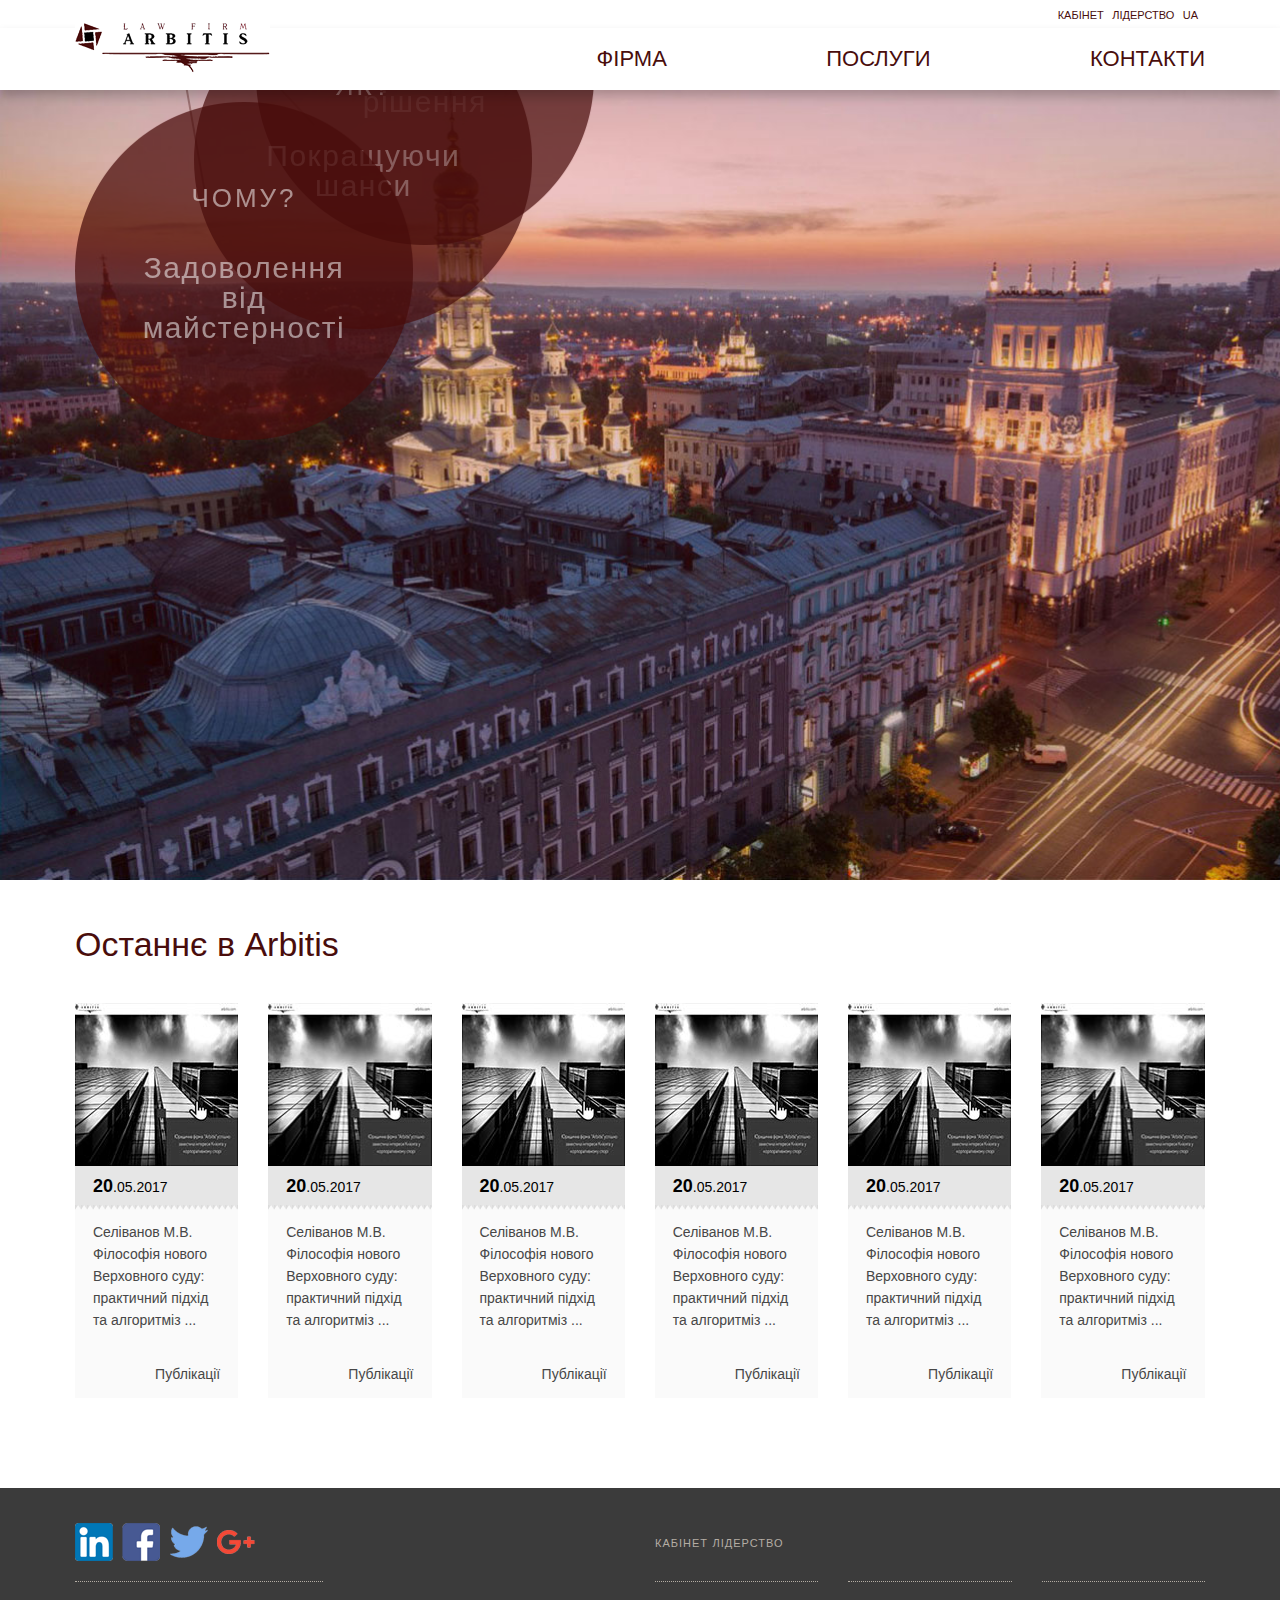
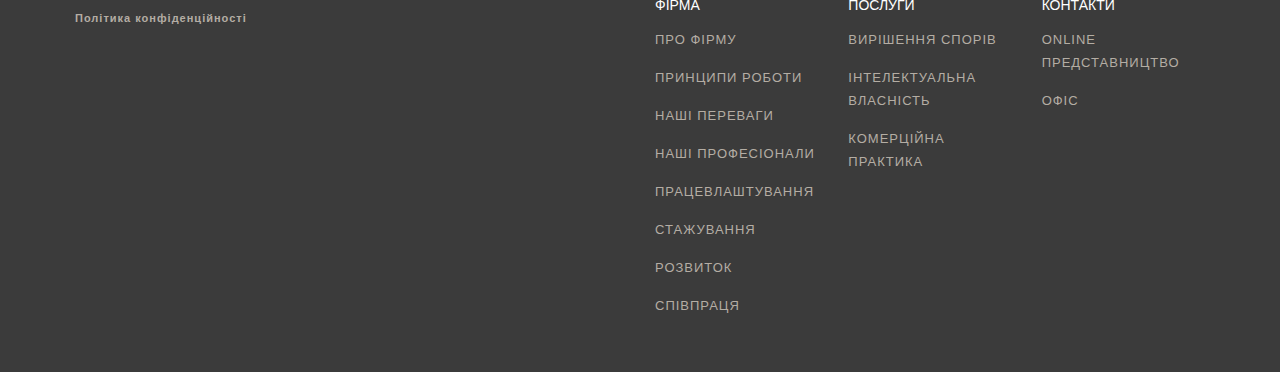
<file: index.html>
<!DOCTYPE html>
<html lang="en">
	<head>
		<meta http-equiv="Content-Type" content="text/html; charset=UTF-8">
		<meta name="viewport" content="width=device-width, initial-scale=1.0, user-scalable=no, maximum-scale=1.0">
		<meta http-equiv="X-UA-Compatible" content="IE=edge,chrome=1">
		<title>Arbitis</title>
		<link href="style.css" rel="stylesheet">
		<link href="css/arbitis-gin2-min.css" media="all" rel="stylesheet" type="text/css">
		<link href="css/arbitis-ginh-min.css" media="all" rel="stylesheet" type="text/css">
		<script src="js/all-start-min.js" type="text/javascript"></script>
	</head>
	<!--[if lt IE 7]>      <body class="no-js lt-ie10 lt-ie9 lt-ie8 lt-ie7 homepage "> <![endif]-->
	<!--[if IE 7]>         <body class="no-js lt-ie10 lt-ie9 lt-ie8 homepage "> <![endif]-->
	<!--[if IE 8]>         <body class="no-js lt-ie10 lt-ie9 homepage "> <![endif]-->
	<!--[if IE 9]>         <body class="no-js lt-ie10 homepage "> <![endif]-->
	<!--[if gt IE 9]><!--> <body class="no-js homepage "> <!--<![endif]-->
	<div id="m-indicator"></div> 
	<div id="arb-m-indicator"></div> 
	<div id="site_title" data-title="Arbitis"></div>
	<div id="wrapper">
		<div class="container">
			<header class="main_header header-container">
				<div class="top_header">
					<div class="layout_width">
						<ul class="theme_select">
							<li><a href="#">Кабінет</a></li>
							<li><a href="#">Лідерство</a></li>
							<li><a href="#">UA</a>
								<ul class="lan_menu">
									<li><a href="#">RU</a></li>
									<li><a href="#">ENG</a></li>
								</ul>	
							</li>
						</ul>
						<div class="clear"></div>
					</div>
				</div>
				<div class="bot_header">
					<div class="layout_width">
						<a class="logo" href="index.html"><img alt="" src="images/logo.png"></a>
						<a class="button_menu" href="#"><span></span></a>
						<div class="resp_clear"></div>
						<ul class="nav_menu">
							<li><a href="#">Фірма</a>
								<div class="menu_item_1">
									<ul class="sub_menu layout_width">
										<li class="menu_item">
											<h3>Чому Arbitis</h3>
											<ul class="sub_menu">
												<li><a href="#">Про фірму</a></li>
												<li><a href="#">Принципи роботи</a></li>
												<li><a href="#">Наші перевиги</a></li>
												<li><a href="#">Наші професіонали</a></li>
											</ul>
										</li>
										<li class="menu_item">
											<h3>Кар'єра</h3>
											<ul class="sub_menu">
												<li><a href="#">Працевлаштування</a></li>
												<li><a href="#">Стажування</a></li>
												<li><a href="#">Розвиток</a></li>
												<li><a href="#">Співпраця</a></li>
											</ul>
										</li>
									</ul>
								</div>
							</li>
							<li>
								<a href="#">Послуги</a>
								<div class="menu_item_2">
									<ul class="sub_menu layout_width">
										<li class="menu_item">
											<h3>Наш фокус</h3>
											<ul class="sub_menu">
												<li><a href="#">Вирішення спорів</a></li>
												<li><a href="#">Інтелектуальна власність</a></li>
												<li><a href="#">Комерційна практика</a></li>
											</ul>
										</li>
									</ul>	
								</div>
							</li>
							<li>
								<a href="#">Контакти</a>
								<div class="menu_item_3">
									<ul class="sub_menu layout_width">
										<li class="menu_item">
											<ul class="sub_menu">
												<li><a href="#">ONLINE представництво</a></li>
												<li><a href="#">Офіс</a></li>
											</ul>
										</li>
									</ul>	
								</div>
							</li>
						</ul>
						<div class="clear"></div>
					</div>
					
				</div>
			</header>
			
			<div id="scroll-wrapper">
				<div id="scroller">
				
					<div id="arb-panel-1" class="arb-panel">
						<div class="black-gradient"></div>
						<div class="top-shadow"></div>
						<div class="bottom-shadow"></div>
						<div class="content-wrapper">
							<div class="front-layer">
								<div id="bordo-line-wrapper">
									<div id="bordo-line-1" class="line bordo-line not-loaded">
										<div class="bordo-line-drawn line-drawn" style=""></div>
									</div>
									<div id="bordo-line-2" class="line bordo-line not-loaded">
										<div class="bordo-line-drawn line-drawn" style=""></div>
									</div>
									<div id="bordo-line-3" class="line bordo-line not-loaded">
										<div class="bordo-line-drawn line-drawn" style=""></div>
									</div>
								</div>

								<div id="bordo-1" class="bordo-circle-1 bordo-circle circle not-loaded" style="border-spacing: 0px;">
									<img class="placeholder-circle" src="images/circle_1.png" alt="Що?">
									<div class="whole-circle">
										<img class="original-circle" src="images/circle_1.png" alt="Що?">
										<img class="hover-circle hide" src="images/circle_2.png" alt="Що?">
										<div class="circle-content-container">
										   <div class="circle-content">
												<h2 class="h--largest  circle-title">ЧОМУ?</h2>
												<div class="circle-link" style="display: block;">
													<table><tbody><tr><td>
																	<span class="circle-link-text">Задоволення від майстерності</span>
																</td></tr></tbody></table>
												</div>
												<div class="iconic iconic-arrowRight"></div>
											</div>
										</div>
									</div>
								</div>

								<div id="bordo-2" class="bordo-circle-2 bordo-circle circle not-loaded" style="border-spacing: 0px;">
									<img class="placeholder-circle" src="images/circle_1.png" alt="Як?">
									<div class="whole-circle">
										<img class="original-circle" src="images/circle_1.png" alt="Як?">
										<img class="hover-circle hide" src="images/circle_2.png" alt="Як?">
										<div class="circle-content-container">
											<div class="circle-content">
												<h2 class="h--largest  circle-title">ЯК?</h2>
												<div class="circle-link" style="display: block;">
													<table><tbody><tr><td>
																	<span class="circle-link-text">Покращуючи шанси</span>
																</td></tr></tbody></table>
												</div>
												<div class="iconic iconic-arrowRight"></div>
											</div>
										</div>
									</div>
								</div>
								
					
								<div id="bordo-3" class="bordo-circle-3 bordo-circle circle not-loaded" style="border-spacing: 0px;">
									<img class="placeholder-circle" src="images/circle_1.png" alt="Чому?">
									<div class="whole-circle">
										<img class="original-circle" src="images/circle_1.png" alt="Чому?">
										<img class="hover-circle hide" src="images/circle_2.png" alt="Чому?">
										<div class="circle-content-container">
											<div class="circle-content">
												<h2 class="h--largest  circle-title">ЩО?</h2>
												<div class="circle-link" style="display: block;">
													<table><tbody><tr><td>
																	<span class="circle-link-text">Індивідуальні рішення</span>
																</td></tr></tbody></table>
												</div>
												<div class="iconic iconic-arrowRight"></div>
											</div>
										</div>
									</div>
								</div>
							
				
								<div class="top-panel">
									<div class="top-text-1 top-text"><P>Прагнення швидко і безперервно навчатися, потреба в перемогах, нестримне бажання пізнавати нові грані права - це те, що об&#39;єднує фахівців Arbitis. Ми одержимі ідеєю досягнення результатів в кожній справі і віримо, що це може бути корисним клієнтам <a href="#">фірми</a>.</P>
									</div>
									<div class="top-text-2 top-text"><P>Arbitis визначає реальні шанси на успіх проекту і потім змінює (підвищує) ці шанси. Ми прагнемо виявити не так слабкі сторони опонента, скільки його сильні сторони, а потім знаходимо законні шляхи їх нейтралізації. Зазначений підхід дозволив збільшити шанси на успіх багатьох клієнтських <a href="#">проектів</a>.</P>
									</div>
									<div class="top-text-3 top-text"><P>Arbitis професійно спеціалізується на 3 напрямках юридичної практики: вирішенні судових спорів і медіації, питаннях права інтелектуальної власності і комерційному праві. Щоб ознайомитися з послугами Arbitis більш детально, відвідайте наш розділ <a href="#">практики</a>.</P>
									</div>
								</div>

								<div class="arb-panel-1-middle"> </div>
								<div class="bottom-panel"> </div>

							</div>
							
						</div>
						</div>
				</div>
			</div>
			<div class="content_wrap">	
				<div class="person_content layout_width">
					<h2>Останнє в Arbitis</h2>
					<div class="row">
						<div class="one_sixth">
							<div class="section_inner">
								<figure class="person">
									<a href="#" class="person_link">
										<img src="images/photo_1.jpg" alt="">
									</a>
								</figure>
								<div class="data">
									<span class="main_data">20</span><span class="next_data">.05.2017</span>
								</div>
								<header class="entry_header">
									<h3 class="person_title"><a href="#">Селіванов М.В. Філософія нового Верховного суду: практичний підхід та алгоритміз ...</a></h3>
								</header>
								<footer class="entry_footer">
									<a class="person_category" href="#">Публікації</a>
								</footer>
							</div>
						</div>
						<div class="one_sixth">
							<div class="section_inner">
								<figure class="person">
									<a href="#" class="person_link">
										<img src="images/photo_1.jpg" alt="">
									</a>
								</figure>
								<div class="data">
									<span class="main_data">20</span><span class="next_data">.05.2017</span>
								</div>
								<header class="entry_header">
									<h3 class="person_title"><a href="#">Селіванов М.В. Філософія нового Верховного суду: практичний підхід та алгоритміз ...</a></h3>
								</header>
								<footer class="entry_footer">
									<a class="person_category" href="#">Публікації</a>
								</footer>
							</div>
						</div>
						<div class="one_sixth">
							<div class="section_inner">
								<figure class="person">
									<a href="#" class="person_link">
										<img src="images/photo_1.jpg" alt="">
									</a>
								</figure>
								<div class="data">
									<span class="main_data">20</span><span class="next_data">.05.2017</span>
								</div>
								<header class="entry_header">
									<h3 class="person_title"><a href="#">Селіванов М.В. Філософія нового Верховного суду: практичний підхід та алгоритміз ...</a></h3>
								</header>
								<footer class="entry_footer">
									<a class="person_category" href="#">Публікації</a>
								</footer>
							</div>
						</div>
						<div class="one_sixth">
							<div class="section_inner">
								<figure class="person">
									<a href="#" class="person_link">
										<img src="images/photo_1.jpg" alt="">
									</a>
								</figure>
								<div class="data">
									<span class="main_data">20</span><span class="next_data">.05.2017</span>
								</div>
								<header class="entry_header">
									<h3 class="person_title"><a href="#">Селіванов М.В. Філософія нового Верховного суду: практичний підхід та алгоритміз ...</a></h3>
								</header>
								<footer class="entry_footer">
									<a class="person_category" href="#">Публікації</a>
								</footer>
							</div>
						</div>
						<div class="one_sixth">
							<div class="section_inner">
								<figure class="person">
									<a href="#" class="person_link">
										<img src="images/photo_1.jpg" alt="">
									</a>
								</figure>
								<div class="data">
									<span class="main_data">20</span><span class="next_data">.05.2017</span>
								</div>
								<header class="entry_header">
									<h3 class="person_title"><a href="#">Селіванов М.В. Філософія нового Верховного суду: практичний підхід та алгоритміз ...</a></h3>
								</header>
								<footer class="entry_footer">
									<a class="person_category" href="#">Публікації</a>
								</footer>
							</div>
						</div>
						<div class="one_sixth">
							<div class="section_inner">
								<figure class="person">
									<a href="#" class="person_link">
										<img src="images/photo_1.jpg" alt="">
									</a>
								</figure>
								<div class="data">
									<span class="main_data">20</span><span class="next_data">.05.2017</span>
								</div>
								<header class="entry_header">
									<h3 class="person_title"><a href="#">Селіванов М.В. Філософія нового Верховного суду: практичний підхід та алгоритміз ...</a></h3>
								</header>
								<footer class="entry_footer">
									<a class="person_category" href="#">Публікації</a>
								</footer>
							</div>
						</div>
					</div>	
				</div>
			</div>
		</div>
    <footer class="footer">
		<div class="layout_width">
			<div class="row">
				<div class="one_half social_box">
					<ul class="social_icon">
						<li><a href="#"><img alt="" src="images/icon_linkedin.png"></a></li>
						<li><a href="#"><img alt="" src="images/icon_facebook.png"></a></li>
						<li><a href="#"><img alt="" src="images/icon_twitter.png"></a></li>
						<li><a href="#"><img alt="" src="images/icon_google.png"></a></li>
					</ul>
					<a href="privacy-policy-ua/" class="privacy">Політика конфіденційності</a></li>
				</div>
				<div class="one_half right_list">
					<div class="header_list">
						<ul>
							<li><a href="№">Кабінет</a></li>
							<li><a href="#">Лідерство</a></li>
						</ul>
					</div>
						<div class="row">
						<div class="one_third">
							<ul class="footer-col">
								<li class="footer_header">Фірма</li>
									<li><a href="about/" class="ex-link-inited">Про фірму</a></li>
									<li><a href="Principi-roboti/" class="ex-link-inited">Принципи роботи</a></li>
									<li><a href="Nashi-perevagi/" class="ex-link-inited">Наші переваги</a></li>
									<li><a href="nasha-komanda/" class="ex-link-inited">Наші професіонали</a></li>
																<li><a href="Pracevlashtuvannya/" class="ex-link-inited">Працевлаштування</a></li>
									<li><a href="Stazhuvannya/" class="ex-link-inited">Стажування</a></li>
									<li><a href="Rozvitok-/" class="ex-link-inited">Розвиток</a></li>
									<li><a href="Spivpracya/" class="ex-link-inited">Співпраця</a></li>
							</ul>

						</div>
						<div class="one_third">
							<ul class="footer-col">
								<li class="footer_header">Послуги</li>
								<li><a href="Virishennya-sporiv/" class="ex-link-inited">Вирішення спорів</a></li>
								<li><a href="Intelektual-na-vlasnist-/" class="ex-link-inited">Інтелектуальна власність</a></li>
								<li><a href="Komerciyna-praktika/" class="ex-link-inited">Комерційна практика</a></li>
							</ul>
						</div>
						<div class="one_third">
							<ul class="footer-col">
								<li class="footer_header">Контакти</li>
								<li><a href="online-office-ua/" class="ex-link-inited">Online представництво</a></li>
								<li><a href="office-ua/" class="ex-link-inited">Офіс</a></li>
							</ul>
						</div>
						</div>
				</div>
			</div>
		</div>
    </footer>

	</div>
		<script src="js/all-end-min.js" type="text/javascript"></script>
        <script src="js/arbitis.js" type="text/javascript"></script>
	</body>
</html>
</file>
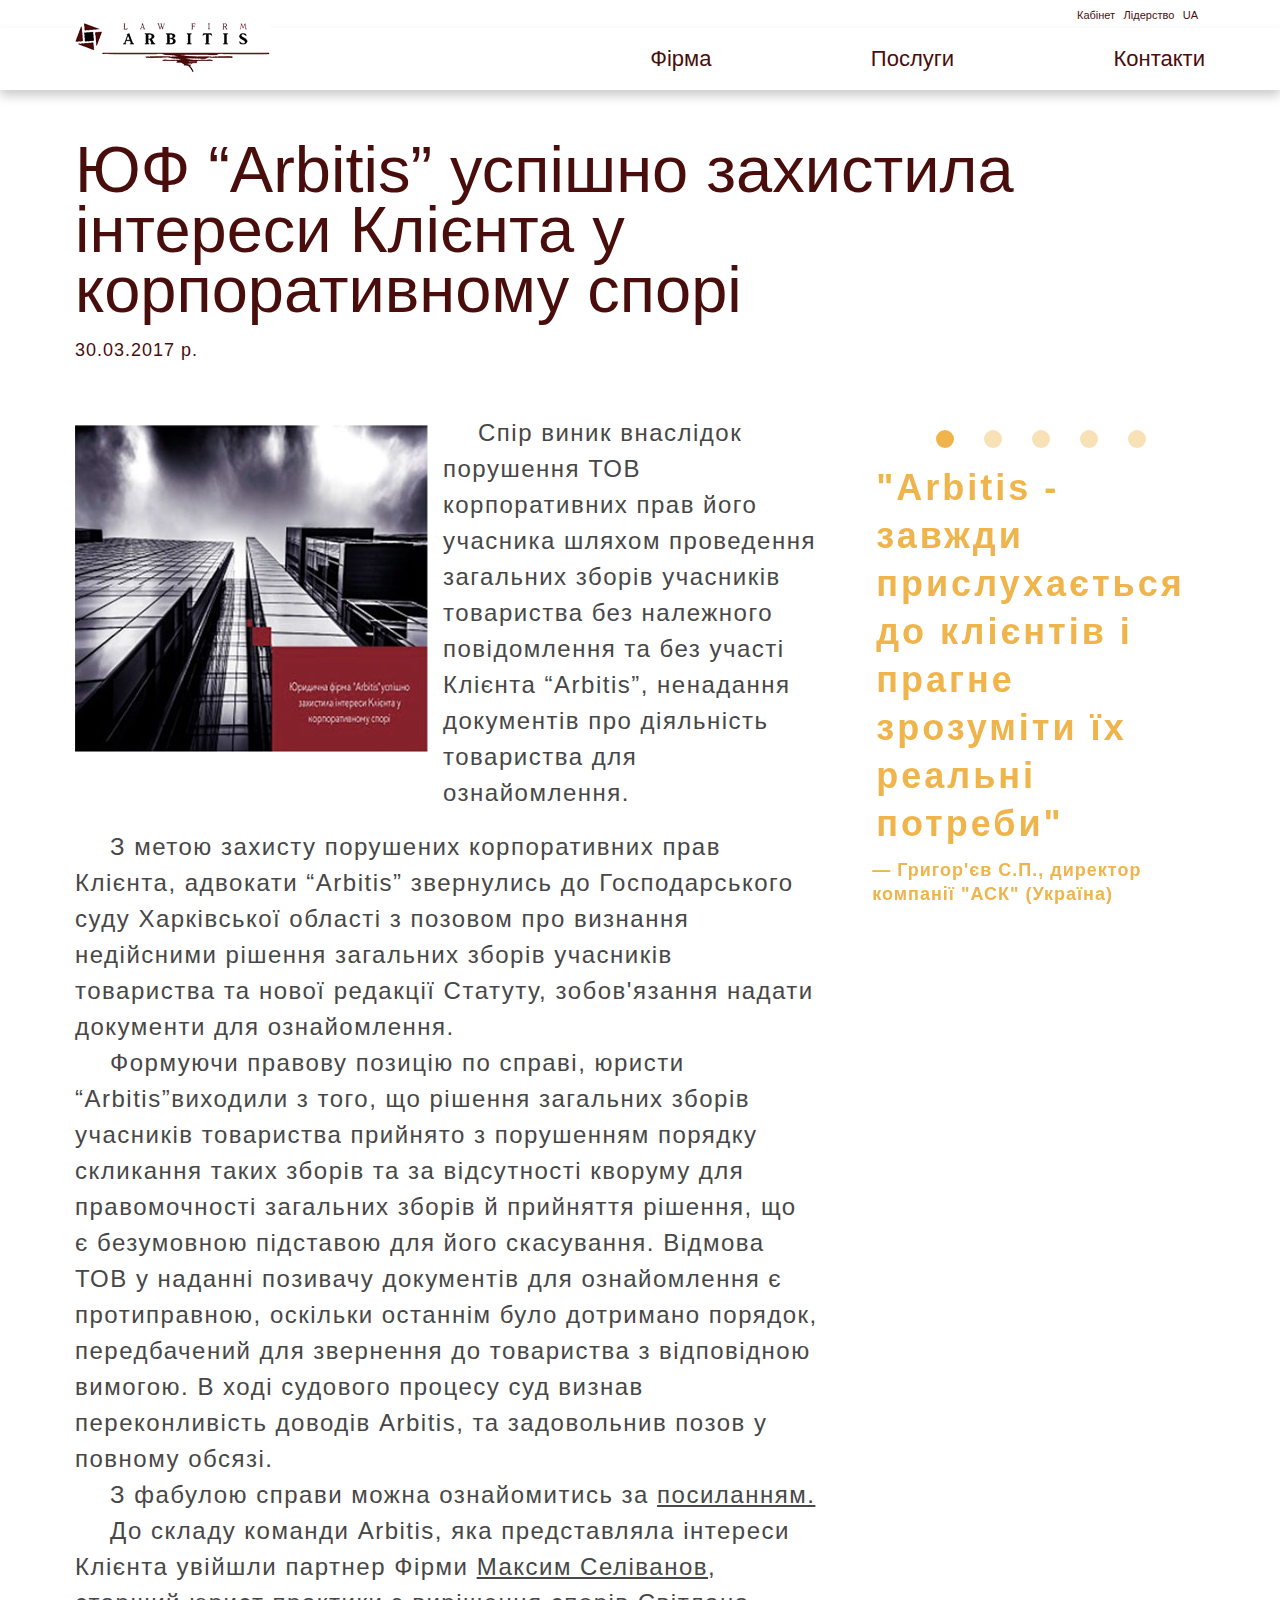
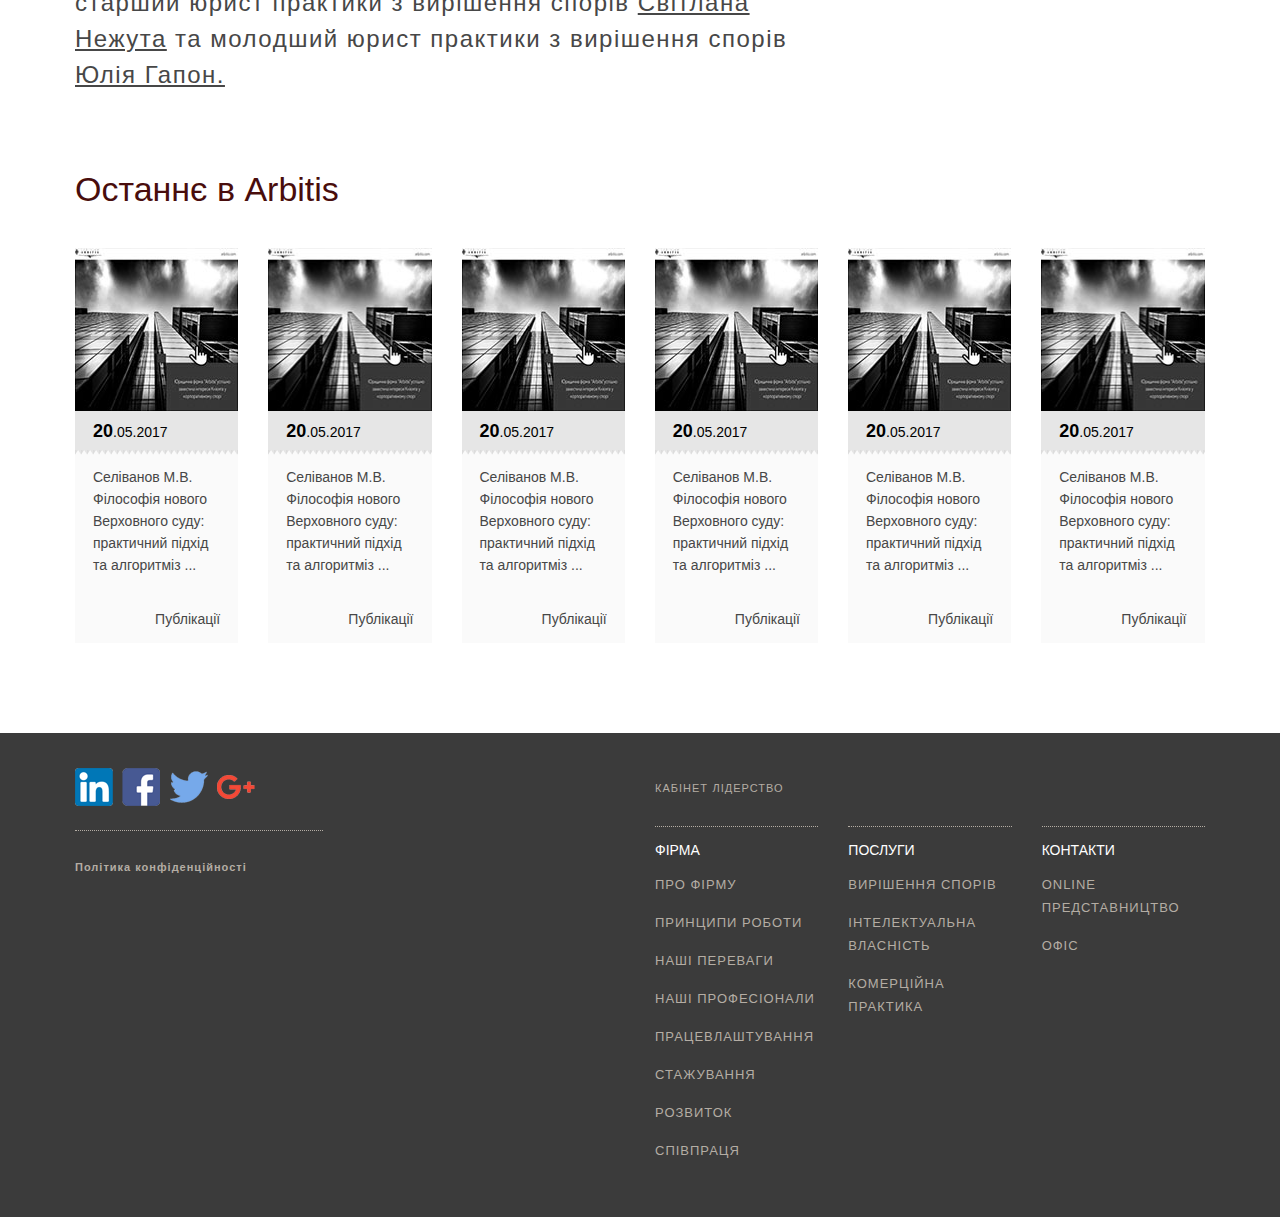
<file: about.html>
<!DOCTYPE html>
<html lang="en">
	<head>
		<meta http-equiv="Content-Type" content="text/html; charset=UTF-8">
		<meta name="viewport" content="width=device-width, initial-scale=1.0, user-scalable=no, maximum-scale=1.0">
		<title>about</title>
		<link href="style.css" rel="stylesheet">
		<link href="https://fonts.googleapis.com/css?family=Arsenal:400,400i,700,700i" rel="stylesheet">
		<link href="css/flex-slider.css" rel="stylesheet">
		<script src="js/all-start-min.js" type="text/javascript"></script>
	</head>
	<!--[if lt IE 7]>      <body class="no-js lt-ie10 lt-ie9 lt-ie8 lt-ie7 homepage "> <![endif]-->
	<!--[if IE 7]>         <body class="no-js lt-ie10 lt-ie9 lt-ie8 homepage "> <![endif]-->
	<!--[if IE 8]>         <body class="no-js lt-ie10 lt-ie9 homepage "> <![endif]-->
	<!--[if IE 9]>         <body class="no-js lt-ie10 homepage "> <![endif]-->
	<!--[if gt IE 9]><!--> <body class="no-js homepage "> <!--<![endif]-->
		<div class="container">
						<header class="main_header header-container">
				<div class="top_header">
					<div class="layout_width">
						<ul class="theme_select">
							<li><a href="#">Кабінет</a></li>
							<li><a href="#">Лідерство</a></li>
							<li><a href="#">UA</a>
								<ul class="lan_menu">
									<li><a href="#">RU</a></li>
									<li><a href="#">ENG</a></li>
								</ul>	
							</li>
						</ul>
						<div class="clear"></div>
					</div>
				</div>
				<div class="bot_header">
					<div class="layout_width">
						<a class="logo" href="index.html"><img alt="" src="images/logo.png"></a>
						<a class="button_menu" href="#"><span></span></a>
						<div class="resp_clear"></div>
						<ul class="nav_menu">
							<li><a href="#">Фірма</a>
								<div class="menu_item_1">
									<ul class="sub_menu layout_width">
										<li class="menu_item">
											<h3>Чому Arbitis</h3>
											<ul class="sub_menu">
												<li><a href="#">Про фірму</a></li>
												<li><a href="#">Принципи роботи</a></li>
												<li><a href="#">Наші перевиги</a></li>
												<li><a href="#">Наші професіонали</a></li>
											</ul>
										</li>
										<li class="menu_item">
											<h3>Кар'єра</h3>
											<ul class="sub_menu">
												<li><a href="#">Працевлаштування</a></li>
												<li><a href="#">Стажування</a></li>
												<li><a href="#">Розвиток</a></li>
												<li><a href="#">Співпраця</a></li>
											</ul>
										</li>
									</ul>
								</div>
							</li>
							<li>
								<a href="#">Послуги</a>
								<div class="menu_item_2">
									<ul class="sub_menu layout_width">
										<li class="menu_item">
											<h3>Наш фокус</h3>
											<ul class="sub_menu">
												<li><a href="#">Вирішення спорів</a></li>
												<li><a href="#">Інтелектуальна власність</a></li>
												<li><a href="#">Комерційна практика</a></li>
											</ul>
										</li>
									</ul>	
								</div>
							</li>
							<li>
								<a href="#">Контакти</a>
								<div class="menu_item_3">
									<ul class="sub_menu layout_width">
										<li class="menu_item">
											<ul class="sub_menu">
												<li><a href="#">ONLINE представництво</a></li>
												<li><a href="#">Офіс</a></li>
											</ul>
										</li>
									</ul>	
								</div>
							</li>
						</ul>
						<div class="clear"></div>
					</div>
					
				</div>
			</header>
			<div class="clear"></div>
			<div class="content_wrap">
				<article class="open_post layout_width">
					<h1>ЮФ “Arbitis” успішно захистила інтереси Клієнта у корпоративному спорі</h1>
					<div class="data">30.03.2017 р.</div>
					<div class="row">
						<div class="two_third content_post">
							<img src="images/post_1.jpg" alt="">
							<p>Спір виник внаслідок порушення ТОВ корпоративних прав його учасника шляхом проведення загальних зборів учасників товариства без належного повідомлення та без участі Клієнта “Arbitis”, ненадання документів про діяльність товариства для ознайомлення.</p>
							<br>
							<p>З метою захисту порушених корпоративних прав Клієнта, адвокати “Arbitis” звернулись до Господарського суду Харківської області з позовом про визнання недійсними 
							рішення загальних зборів учасників товариства та нової редакції Статуту, зобов'язання надати документи для ознайомлення.</p>
							<p>Формуючи правову позицію по справі, юристи “Arbitis”виходили з того, що рішення загальних зборів учасників товариства прийнято з порушенням порядку скликання таких 
							зборів та за відсутності кворуму для правомочності загальних зборів й прийняття рішення, що є безумовною підставою для його скасування. Відмова ТОВ у наданні позивачу документів для ознайомлення є протиправною, оскільки останнім було дотримано порядок, передбачений для звернення до товариства з відповідною вимогою.	В ході судового процесу суд визнав переконливість доводів Arbitis, та задовольнив позов у повному обсязі.</p>
							<p>З фабулою справи можна ознайомитись за <a href="#">посиланням.</a></p>
							<p>До складу команди Arbitis, яка представляла інтереси Клієнта увійшли партнер Фірми <a href="#">Максим Селіванов</a>, старший 
							юрист практики з вирішення спорів <a href="#">Світлана Нежута</a> та молодший юрист практики з вирішення спорів <a href="#">Юлія Гапон.</a></p>
						</div>
						<div class="one_third sidebar_post">
							<script>
								jQuery(window).load(function() {
								jQuery('.flexslider').flexslider({
									animation: "slide",
									prevText: "Prev",
									nextText: "Next"
								  });
								});
							</script>
							<div class="flexslider">
								<ul class="slides">
									<li>
										<blockquote>"Arbitis - завжди прислухається до клієнтів і прагне зрозуміти їх реальні потреби"</blockquote>
										<span>— Григор'єв С.П., директор <br> компанії "АСК" (Україна)</span>
									</li>
									<li>
										<blockquote>"Arbitis - завжди прислухається до клієнтів і прагне зрозуміти їх реальні потреби"</blockquote>
										<span>— Григор'єв С.П., директор <br> компанії "АСК" (Україна)</span>
									</li>
									<li>
										<blockquote>"Arbitis - завжди прислухається до клієнтів і прагне зрозуміти їх реальні потреби"</blockquote>
										<span>— Григор'єв С.П., директор <br> компанії "АСК" (Україна)</span>
									</li>
									<li>
										<blockquote>"Arbitis - завжди прислухається до клієнтів і прагне зрозуміти їх реальні потреби"</blockquote>
										<span>— Григор'єв С.П., директор <br> компанії "АСК" (Україна)</span>
									</li>
									<li>
										<blockquote>"Arbitis - завжди прислухається до клієнтів і прагне зрозуміти їх реальні потреби"</blockquote>
										<span>— Григор'єв С.П., директор <br> компанії "АСК" (Україна)</span>
									</li>
								</ul>
							</div>
						</div>
					</div>
				</article>
				<div class="person_content layout_width">
					<h2>Останнє в Arbitis</h2>
					<div class="row">
						<div class="one_sixth">
							<div class="section_inner">
								<figure class="person">
									<a href="#" class="person_link">
										<img src="images/photo_1.jpg" alt="">
									</a>
								</figure>
								<div class="data">
									<span class="main_data">20</span><span class="next_data">.05.2017</span>
								</div>
								<header class="entry_header">
									<h3 class="person_title"><a href="#">Селіванов М.В. Філософія нового Верховного суду: практичний підхід та алгоритміз ...</a></h3>
								</header>
								<footer class="entry_footer">
									<a class="person_category" href="#">Публікації</a>
								</footer>
							</div>
						</div>
						<div class="one_sixth">
							<div class="section_inner">
								<figure class="person">
									<a href="#" class="person_link">
										<img src="images/photo_1.jpg" alt="">
									</a>
								</figure>
								<div class="data">
									<span class="main_data">20</span><span class="next_data">.05.2017</span>
								</div>
								<header class="entry_header">
									<h3 class="person_title"><a href="#">Селіванов М.В. Філософія нового Верховного суду: практичний підхід та алгоритміз ...</a></h3>
								</header>
								<footer class="entry_footer">
									<a class="person_category" href="#">Публікації</a>
								</footer>
							</div>
						</div>
						<div class="one_sixth">
							<div class="section_inner">
								<figure class="person">
									<a href="#" class="person_link">
										<img src="images/photo_1.jpg" alt="">
									</a>
								</figure>
								<div class="data">
									<span class="main_data">20</span><span class="next_data">.05.2017</span>
								</div>
								<header class="entry_header">
									<h3 class="person_title"><a href="#">Селіванов М.В. Філософія нового Верховного суду: практичний підхід та алгоритміз ...</a></h3>
								</header>
								<footer class="entry_footer">
									<a class="person_category" href="#">Публікації</a>
								</footer>
							</div>
						</div>
						<div class="one_sixth">
							<div class="section_inner">
								<figure class="person">
									<a href="#" class="person_link">
										<img src="images/photo_1.jpg" alt="">
									</a>
								</figure>
								<div class="data">
									<span class="main_data">20</span><span class="next_data">.05.2017</span>
								</div>
								<header class="entry_header">
									<h3 class="person_title"><a href="#">Селіванов М.В. Філософія нового Верховного суду: практичний підхід та алгоритміз ...</a></h3>
								</header>
								<footer class="entry_footer">
									<a class="person_category" href="#">Публікації</a>
								</footer>
							</div>
						</div>
						<div class="one_sixth">
							<div class="section_inner">
								<figure class="person">
									<a href="#" class="person_link">
										<img src="images/photo_1.jpg" alt="">
									</a>
								</figure>
								<div class="data">
									<span class="main_data">20</span><span class="next_data">.05.2017</span>
								</div>
								<header class="entry_header">
									<h3 class="person_title"><a href="#">Селіванов М.В. Філософія нового Верховного суду: практичний підхід та алгоритміз ...</a></h3>
								</header>
								<footer class="entry_footer">
									<a class="person_category" href="#">Публікації</a>
								</footer>
							</div>
						</div>
						<div class="one_sixth">
							<div class="section_inner">
								<figure class="person">
									<a href="#" class="person_link">
										<img src="images/photo_1.jpg" alt="">
									</a>
								</figure>
								<div class="data">
									<span class="main_data">20</span><span class="next_data">.05.2017</span>
								</div>
								<header class="entry_header">
									<h3 class="person_title"><a href="#">Селіванов М.В. Філософія нового Верховного суду: практичний підхід та алгоритміз ...</a></h3>
								</header>
								<footer class="entry_footer">
									<a class="person_category" href="#">Публікації</a>
								</footer>
							</div>
						</div>
					</div>	
				</div>
			</div>
		</div>
		<div class="clear"></div>
		 <footer class="footer">
		<div class="layout_width">
			<div class="row">
				<div class="one_half social_box">
					<ul class="social_icon">
						<li><a href="#"><img alt="" src="images/icon_linkedin.png"></a></li>
						<li><a href="#"><img alt="" src="images/icon_facebook.png"></a></li>
						<li><a href="#"><img alt="" src="images/icon_twitter.png"></a></li>
						<li><a href="#"><img alt="" src="images/icon_google.png"></a></li>
					</ul>
					<a href="privacy-policy-ua/" class="privacy">Політика конфіденційності</a></li>
				</div>
				<div class="one_half right_list">
					<div class="header_list">
						<ul>
							<li><a href="№">Кабінет</a></li>
							<li><a href="#">Лідерство</a></li>
						</ul>
					</div>
						<div class="row">
						<div class="one_third">
							<ul class="footer-col">
								<li class="footer_header">Фірма</li>
									<li><a href="about/" class="ex-link-inited">Про фірму</a></li>
									<li><a href="Principi-roboti/" class="ex-link-inited">Принципи роботи</a></li>
									<li><a href="Nashi-perevagi/" class="ex-link-inited">Наші переваги</a></li>
									<li><a href="nasha-komanda/" class="ex-link-inited">Наші професіонали</a></li>
																<li><a href="Pracevlashtuvannya/" class="ex-link-inited">Працевлаштування</a></li>
									<li><a href="Stazhuvannya/" class="ex-link-inited">Стажування</a></li>
									<li><a href="Rozvitok-/" class="ex-link-inited">Розвиток</a></li>
									<li><a href="Spivpracya/" class="ex-link-inited">Співпраця</a></li>
							</ul>

						</div>
						<div class="one_third">
							<ul class="footer-col">
								<li class="footer_header">Послуги</li>
								<li><a href="Virishennya-sporiv/" class="ex-link-inited">Вирішення спорів</a></li>
								<li><a href="Intelektual-na-vlasnist-/" class="ex-link-inited">Інтелектуальна власність</a></li>
								<li><a href="Komerciyna-praktika/" class="ex-link-inited">Комерційна практика</a></li>
							</ul>
						</div>
						<div class="one_third">
							<ul class="footer-col">
								<li class="footer_header">Контакти</li>
								<li><a href="online-office-ua/" class="ex-link-inited">Online представництво</a></li>
								<li><a href="office-ua/" class="ex-link-inited">Офіс</a></li>
							</ul>
						</div>
						</div>
				</div>
			</div>
		</div>
    </footer>
		<script src="js/flex-slider.js"></script>
		<script src="js/arbitis.js" type="text/javascript"></script>
	</body>
</html>
</file>
<file: css/arbitis-gin2-min.css>
html,button,input,select,textarea {
    color: #222;
}

body {
    font-size: 1em;
    line-height: 1.4;
}

::-moz-selection {
    background: #b3d4fc;
    text-shadow: none;
}

::selection {
    background: #b3d4fc;
    text-shadow: none;
}

hr {
    display: block;
    height: 1px;
    border: 0;
    border-top: 1px solid #ccc;
    margin: 1em 0;
    padding: 0;
}

img {
    vertical-align: middle;
}

fieldset {
    border: 0;
    margin: 0;
    padding: 0;
}

textarea {
    resize: vertical;
}

.chromeframe {
    margin: .2em 0;
    background: #ccc;
    color: #000;
    padding: .2em 0;
}

body {
    font: 16px/18px Franklin gothic,Helvetica,Arial;
}

textarea,input {
    outline: 0;
}

.isotope-item {
    z-index: 2;
}

.isotope-hidden.isotope-item {
    pointer-events: none;
    z-index: 1;
}

.isotope,.isotope .isotope-item {
    -webkit-transition-duration: .8s;
    -moz-transition-duration: .8s;
    -ms-transition-duration: .8s;
    -o-transition-duration: .8s;
    transition-duration: .8s;
}

.isotope {
    -webkit-transition-property: height,width;
    -moz-transition-property: height,width;
    -ms-transition-property: height,width;
    -o-transition-property: height,width;
    transition-property: height,width;
}

.isotope .isotope-item {
    -webkit-transition-property: -webkit-transform,opacity;
    -moz-transition-property: -moz-transform,opacity;
    -ms-transition-property: -ms-transform,opacity;
    -o-transition-property: -o-transform,opacity;
    transition-property: transform,opacity;
}

.isotope.no-transition,.isotope.no-transition .isotope-item,.isotope .isotope-item.no-transition {
    -webkit-transition-duration: 0;
    -moz-transition-duration: 0;
    -ms-transition-duration: 0;
    -o-transition-duration: 0;
    transition-duration: 0;
}

p {
    margin: 0 0 1em;
}

.h--largest {
    margin: 0;
}

#ruler-container {
    position: absolute;
}

#ruler-container .ruler {
    visibility: hidden;
    white-space: nowrap;
}

.print-logo {
    display: none;
}

.header-container,.footer-container,.main aside {
    background: #3b3b3b;
}

.header-container {
    position: relative;
    z-index: 50;
}

.title {
    color: #fff;
}

.print-only {
    display: none !important;
}

.ie7 .title {
    padding-top: 20px;
}

a,a:focus {
    outline: 0;
}

ol,ul {
    margin: 0;
}

#wrapper {
    overflow: hidden;
    position: relative; 
    width: 100%;
}

.title {
    float: left;
}

nav {
    float: right;
}

ul.professionals-list,.header-container ul {
    padding: 0;
    list-style: none;
}

.touch .header-container a:hover,.header-container a {
    color: #b4ada4;
    text-transform: uppercase;
    text-decoration: none;
}

.header-container nav.section-toggled>ul.mobile-header-bar>li>a:hover,.header-container nav .mobile-header-bar li a:hover,.touch .header-container nav.section-toggled>ul.mobile-header-bar>li>a.touch-hover,.touch .header-container nav .mobile-header-bar li a.touch-hover,.touch .header-container a.touch-hover,.header-container li.active.active-li .nav-section-header a:hover,.header-container a:hover,.header-container li.active a {
    color: #fff;
}

.header-container li.active.active-li .nav-section-header a {
    color: #b4ada4;
}

.header-container header .h--logo {
    margin: 18px 0;
}

.drop {
    background: #3b3b3b;
}

.search-nav form.header-form {
    display: none;
    position: absolute;
    z-index: 41;
}

.header-site-search-wrapper {
    z-index: 1;
}

.header-site-search-wrapper,.search-nav form div.form-container {
    position: absolute;
    right: 1px;
    width: 100%;
    bottom: 0;
}

.search-nav form fieldset {
    position: relative;
}

input[type='text'],.search-nav form fieldset input[type='text'] {
    -webkit-appearance: none;
    border: 0;
    background: #282828;
    color: #fff;
    border-radius: 0;
}

.search-nav form button {
    background: transparent;
    color: #3b3b3b;
    border: 0;
    position: absolute;
    right: 3%;
    height: 100%;
}

::-webkit-input-placeholder {
    color: #b4ada4;
}

::-moz-placeholder {
    color: #b4ada4;
}

:-ms-input-placeholder {
    color: #b4ada4;
}

input:-moz-placeholder {
    color: #b4ada4;
}

.main ::-webkit-input-placeholder {
    color: #666;
}

.main ::-moz-placeholder {
    color: #666;
}

.main :-ms-input-placeholder {
    color: #666;
}

.main input:-moz-placeholder {
    color: #666;
}

.header-module strong.nav-section-header a:hover {
    color: #fff;
}

.header-module ul li a:hover,.header-module ul li.active a,.nav .navigation-list-item:hover {
    color: #61954d;
}

.wwd-arb .header-module ul li a:hover,.wwd-arb .header-module ul li.active a,.nav .navigation-list-item:hover {
    color: #990000; /* pan #e9a42c; */
}

.wwa-arb .header-module ul li a:hover,.wwa-arb .header-module ul li.active a,.nav .navigation-list-item:hover {
    color: #990000; /* pan #ed5a2d; */
}

.header-module .small-header-link:hover,.nav .navigation-list-item-small:hover {
    text-decoration: underline;
}

#cse {
    position: absolute;
}

.search-nav td.gsc-search-button,.search-nav td.gsc-clear-button {
    position: absolute;
    right: 0;
    height: 70px;
    width: 100px;
}

.search-nav td.gsc-search-button {
    display: none;
}

.search-nav input.gsc-input {
    margin-right: 0;
}

.search-nav input.gsc-input {
    -webkit-appearance: none;
    border: 0;
    background: #282828 !important;
    color: #fff;
    border-radius: 0;
    height: 70px;
}

.lt-ie9 .search-nav input.gsc-input {
    line-height: 70px;
}

.gsc-results-wrapper-nooverlay {
    display: none;
}

.search-nav table.gsc-search-box td.gsc-input {
    padding-right: 0;
}

.search-nav .gsc-control-cse,.gsc-control-cse .gsc-table-result,.gsc-control-cse div,form.gsc-search-box,table.gsc-search-box {
    height: 100%;
}

input.gsc-search-button {
    background: transparent;
    color: #3b3b3b;
    border: 0;
    right: 3%;
    height: 70px;
}

.search-nav div.gsc-clear-button {
    background: 0;
    display: block;
    width: 30px;
    padding-right: 22px;
    height: 70px;
    color: #3b3b3b;
    font-size: 30px;
    line-height: 20px;
    position: absolute;
    right: 0;
}

.search-nav div.gsc-clear-button:after {
    content: "%";
    font-family: 'iconic' !important;
    font-weight: 400 !important;
    position: relative;
    text-transform: none !important;
    line-height: 30px;
    display: block;
}

.gssb_c .gsc-completion-container {
    background: #2b2b2b;
    border: 0 solid transparent;
}

.gssb_c .gsc-completion-container td {
    padding: 10px 16px;
}

.gssb_c .gsc-completion-selected {
    background: #3b3b3b;
}

#swipe-hint-container {
    display: none;
    background: rgba(40,40,40,.91);
    position: fixed;
    top: 0;
    width: 100%;
    height: 100%;
    z-index: 49;
    padding-top: 75px;
    opacity: 1;
    transition: opacity .5s;
    -ms-transition: opacity .5s;
    -webkit-transition: opacity .5s;
}

.touch #swipe-hint-container {
    display: none;
    opacity: 0;
}

#swipe-hint-container.hide {
    opacity: 0;
}

.lt-ie9 #swipe-hint-container {
    background: url(../images/swipe-hint-shim.png);
}

#swipe-hint-content {
    margin-top: 68px;
    color: #990000;
}

#swipe-graphic {
    text-align: center;
    margin-bottom: 28px;
}

#swipe-hint-content p {
    width: 75%;
    margin: 0 auto;
    text-align: center;
}

blockquote footer {
    float: right;
    margin-right: 16px;
}

.two-col-module p,.two-col-module-small p {
    margin: 0 0 27px;
}

.ui-helper-hidden-accessible {
    display: none;
}

.prof-search-module form.ui-autocomplete-active {
    position: relative;
    z-index: 41;
    box-shadow: 0 0 10px rgba(0,0,0,0.3);
    -ms-box-shadow: 0 0 10px rgba(0,0,0,0.3);
    -moz-box-shadow: 0 0 10px rgba(0,0,0,0.3);
    -webkit-box-shadow: 0 0 10px rgba(0,0,0,0.3);
}

.lt-ie9 .prof-search-module form.ui-autocomplete-active {
    filter: progid:DXImageTransform.Microsoft.Shadow(color=#dddddd,direction=90,strength=5),progid:DXImageTransform.Microsoft.Shadow(color=#dddddd,direction=135,strength=5),progid:DXImageTransform.Microsoft.Shadow(color=#dddddd,direction=180,strength=10);
}

.prof-search-module .ui-autocomplete {
    padding: 0;
    list-style: none;
    border-left: 1px solid #ccc;
    border-right: 1px solid #ccc;
    border-bottom: 1px solid #ccc;
    background: #fff;
    border-radius: 0 0 11px 11px;
    -ms-border-radius: 0 0 11px 11px;
    -moz-border-radius: 0 0 11px 11px;
    -webkit-border-radius: 0 0 11px 11px;
    height: 300px;
    overflow: auto;
}

.lt-ie9 .ui-autocomplete {
    position: static !important;
}

.prof-search-li-wrapper {
    padding: 24px 0;
}

.prof-search-module form input.ui-autocomplete-open,input.ui-autocomplete-open {
    border-radius: 11px 11px 0 0;
    -ms-border-radius: 11px 11px 0 0;
    -moz-border-radius: 11px 11px 0 0;
    -webkit-border-radius: 11px 11px 0 0;
}

.prof-search-module .prof-search-li-wrapper .col-0_5 {
    padding-left: 5.150214592%;
    width: 39.699570815%;
    float: left;
}

.prof-search-module .prof-search-li-wrapper .col-0_5:first-child {
    width: 48.497854077%;
}

.prof-search-li {
    border-bottom: 1px solid #ccc;
}

.prof-search-li-last {
    border-bottom: 0;
}

.prof-search-li-last a {
    padding-left: 5.150214592%;
}

.header-nav .ui-autocomplete,.homepage .ui-autocomplete {
    padding: 0;
    list-style: none;
    border-left: 1px solid #fff;
    border-right: 1px solid #fff;
    border-bottom: 1px solid #fff;
    background: #5f9649;
}

.header-nav li .ui-autocomplete,.header-nav li .drop .drop-content .search-module .ui-autocomplete {
    background: #2b2b2b;
    -webkit-box-shadow: 0 2px 4px rgba(0,0,0,0.4);
    -moz-box-shadow: 0 2px 4px rgba(0,0,0,0.4);
    box-shadow: 0 2px 4px rgba(0,0,0,0.4);
    border: 0;
    position: absolute !important;
    -webkit-border-radius: 0;
    -moz-border-radius: 0;
    border-radius: 0;
}

.header-nav li .drop .drop-content .search-module .ui-autocomplete-open {
    -webkit-border-radius: 0;
    -moz-border-radius: 0;
    border-radius: 0;
    -webkit-box-shadow: 0 2px 4px rgba(0,0,0,0.4);
    -moz-box-shadow: 0 2px 4px rgba(0,0,0,0.4);
    box-shadow: 0 2px 4px rgba(0,0,0,0.4);
}

.header-nav li .drop .drop-content .search-module .autosearch-li-wrapper {
    padding: 0;
}

.header-nav li .drop .drop-content .search-module .ui-autocomplete .ui-menu-item a {
    color: #fff;
    padding: 10px 0;
    width: 453px;
    padding-left: 25px;
    display: block;
    text-transform: none;
    cursor: pointer;
}

.header-nav li .drop .drop-content .search-module .ui-autocomplete .ui-menu-item {
    overflow: hidden;
}

.header-nav li .drop .drop-content .search-module .ui-autocomplete .ui-menu-item .ui-state-focus,.homepage .ui-autocomplete .ui-state-focus {
    background-color: #3b3b3b;
}

.news-grid-filter select {
    width: 100%;
}

.ui-multiselect {
    border: 1px solid #ccc;
    padding: 5px 3.205128205%;
    width: 100% !important;
    background: #f4f4f4;
    border-radius: 5px;
    -ms-border-radius: 5px;
    -moz-border-radius: 5px;
    -webkit-border-radius: 5px;
}

.ui-multiselect .ui-icon {
    text-indent: 0;
}

.ui-multiselect .ui-icon:after {
    content: "4";
    font-family: iconic;
    font-weight: 400;
    position: relative;
    text-transform: none;
    font-size: 10px;
}

.ui-multiselect-active {
    border-radius: 5px;
    -ms-border-radius: 5px;
    -moz-border-radius: 5px;
    -webkit-border-radius: 5px;
    box-shadow: 0 0 10px rgba(0,0,0,0.3);
    -ms-box-shadow: 0 0 10px rgba(0,0,0,0.3);
    -moz-box-shadow: 0 0 10px rgba(0,0,0,0.3);
    -webkit-box-shadow: 0 0 10px rgba(0,0,0,0.3);
}

.lt-ie9 .ui-multiselect-active {
    filter: progid:DXImageTransform.Microsoft.Shadow(color=#dddddd,direction=90,strength=5);
}

.lt-ie9 .ui-multiselect-menu {
    filter: progid:DXImageTransform.Microsoft.Shadow(color=#dddddd,direction=90,strength=5),progid:DXImageTransform.Microsoft.Shadow(color=#dddddd,direction=135,strength=5),progid:DXImageTransform.Microsoft.Shadow(color=#dddddd,direction=180,strength=10);
}

.ui-multiselect-active .ui-multiselect {
    border-color: #ccc;
    border-radius: 5px 5px 0 0;
    -ms-border-radius: 5px 5px 0 0;
    -moz-border-radius: 5px 5px 0 0;
    -webkit-border-radius: 5px 5px 0 0;
}

.ui-multiselect.ui-state-active .ui-icon:after {
    content: "5";
}

.news-grid-filter .ui-multiselect-wrapper {
    position: relative;
    z-index: 41;
}

.news-grid-filter .ui-multiselect-wrapper.ui-multiselect-active {
    z-index: 42;
}

.ui-multiselect-menu {
    padding: 0;
    border-bottom: 1px solid #ccc;
    border-left: 1px solid #ccc;
    border-right: 1px solid #ccc;
    background: #f4f4f4;
    border-radius: 0 0 5px 5px;
    -ms-border-radius: 0 0 5px 5px;
    -moz-border-radius: 0 0 5px 5px;
    -webkit-border-radius: 0 0 5px 5px;
}

.ui-multiselect-menu ul.ui-multiselect-checkboxes {
    height: 420px !important;
    overflow: auto;
}

.video_gallery .ui-multiselect-menu ul.ui-multiselect-checkboxes {
    height: inherit !important;
}

.ui-multiselect-menu ul {
    height: auto !important;
    overflow: visible;
    list-style: none;
    padding: 0;
    width: 100%;
}

.ui-multiselect-header {
    padding: 0;
    margin-bottom: 0;
}

.ui-multiselect-header ul li a {
    display: block;
    width: 100%;
    padding-top: 11px;
    padding-bottom: 11px;
}

.ui-multiselect-menu .ui-multiselect-none {
    text-align: right;
}

.ui-multiselect-header ul li.ui-multiselect-close {
    display: none;
}

.ui-multiselect-menu ul.ui-multiselect-checkboxes li {
    border-top: 1px solid #fff;
}

.ui-multiselect-menu .ui-multiselect-header ul li {
    width: 44.2%;
    padding-left: 3.205128205%;
    padding-right: 0;
    margin-right: 2.564102564%;
    float: left;
    clear: none;
}

.ui-multiselect-menu ul li {
    padding-left: 3.205128205%;
    padding-right: 3.205128205%;
}

.ui-multiselect-menu ul.ui-multiselect-checkboxes li label {
    padding: 11px 0;
    cursor: pointer;
    position: relative;
}

.ui-multiselect-menu ul.ui-multiselect-checkboxes li label input {
    position: absolute;
    display: none;
    top: 11px;
    right: 0;
    float: right;
}

.lt-ie9 .ui-multiselect-menu ul.ui-multiselect-checkboxes li label input {
    display: block;
    width: 100px;
    padding: 15px 115px;
    margin-top: -15px;
}

.news-grid-filter-module-side .ui-multiselect-menu ul.ui-multiselect-checkboxes li label:before,.ui-multiselect-menu ul.ui-multiselect-checkboxes li label:after {
    float: right;
    content: "!";
    font-family: iconic;
    font-weight: 400;
    position: relative;
    display: block;
    font-size: 10px;
}

.news-grid-filter-module-side .ui-multiselect-menu ul.ui-multiselect-checkboxes li label span {
    margin-left: 19px;
    display: block;
}

.news-grid-filter-module-side .ui-multiselect-menu ul.ui-multiselect-checkboxes li label:before {
    position: absolute;
    top: 50%;
    margin-top: -7px;
}

.news-grid-filter-module-side .ui-multiselect-menu ul.ui-multiselect-checkboxes li label.ui-multiselect-checked:after,.news-grid-filter-module-side .ui-multiselect-menu ul.ui-multiselect-checkboxes li label:after {
    content: none;
}

.news-grid-filter-module-side .ui-multiselect-menu ul.ui-multiselect-checkboxes li label.ui-multiselect-checked:before,.ui-multiselect-menu ul.ui-multiselect-checkboxes li label.ui-multiselect-checked:after {
    content: "@";
}

.ui-multiselect-menu .ui-multiselect-checked {
    color: #282828;
}

.main-header .social-nav a,.main-header .social-nav a:hover,.main-header .social-nav a:active,.main-header .social-nav a:focus {
    text-decoration: none;
    color: #000;
}

.csstransitions .accordion-wrapper.toggled .accordion-content-wrapper,.csstransitions .header-container header li.toggled .drop {
    transition: max-height 1.5s;
    -ms-transition: max-height 1.5s;
    -moz-transition: max-height 1.5s;
    -webkit-transition: max-height 1.5s;
}

.csstransitions .header-container header nav.toggled {
    transition: max-height 2.5s;
    -ms-transition: max-height 2.5s;
    -moz-transition: max-height 2.5s;
    -webkit-transition: max-height 2.5s;
}

.csstransitions .subsite-dropdown-wrapper .subsite-dropdown-mask,.csstransitions .accordion-wrapper .accordion-content-wrapper,.csstransitions .header-container header .drop,.csstransitions .header-container header nav {
    transition: max-height 1s;
    -ms-transition: max-height 1s;
    -moz-transition: max-height 1s;
    -webkit-transition: max-height 1s;
}

.csstransitions .subsite-dropdown-wrapper.toggled .subsite-dropdown-mask,.csstransitions .bio_landing .accordion-wrapper.toggled .accordion-content-wrapper {
    transition: max-height .75s;
    -ms-transition: max-height .75s;
    -moz-transition: max-height .75s;
    -webkit-transition: max-height .75s;
}

.csstransitions .bio_landing .accordion-wrapper .accordion-content-wrapper {
    transition: max-height .45s;
    -ms-transition: max-height .45s;
    -moz-transition: max-height .45s;
    -webkit-transition: max-height .45s;
}

.csstransitions .main-header-btn {
    transition: width .5s,background-color .25s;
    -ms-transition: width .5s,background-color .25s;
    -moz-transition: width .5s,background-color .25s;
    -webkit-transition: width .5s,background-color .25s;
}

.csstransitions .main-header-btn.swiping {
    transition: background-color .25s;
    -ms-transition: background-color .25s;
    -moz-transition: background-color .25s;
    -webkit-transition: background-color .25s;
}

.csstransitions .main-header-btn-label {
    transition: opacity .25s;
    -ms-transition: opacity .25s;
    -moz-transition: opacity .25s;
    -webkit-transition: opacity .25s;
}

.csstransitions .overlay-arrow-container {
    -webkit-transform: translateZ(0);
}

.csstransitions .overlay-arrow-container.left {
    transition: margin-left .5s,z-index 1.5s;
    -ms-transition: margin-left .5s,z-index 1.5s;
    -moz-transition: margin-left .5s,z-index 1.5s;
    -webkit-transition: margin-left .5s,z-index 1.5s;
    -webkit-transform: translateZ(0);
}

.csstransitions .overlay-arrow-container.swiping.left {
    transition: z-index 1.5s;
    -ms-transition: z-index 1.5s;
    -moz-transition: z-index 1.5s;
    -webkit-transition: z-index 1.5s;
    -webkit-transform: translateZ(0);
}

.csstransitions.no-touch .overlay-arrow-container.left:hover {
    transition: margin-left .5s,z-index .15s;
    -ms-transition: margin-left .5s,z-index .15s;
    -moz-transition: margin-left .5s,z-index .15s;
    -webkit-transition: margin-left .5s,z-index .15s;
    -webkit-transform: translateZ(0);
}

.csstransitions .overlay-arrow-container.right {
    transition: margin-right .5s,z-index 1.5s;
    -ms-transition: margin-right .5s,z-index 1.5s;
    -moz-transition: margin-right .5s,z-index 1.5s;
    -webkit-transition: margin-right .5s,z-index 1.5s;
    -webkit-transform: translateZ(0);
}

.csstransitions .overlay-arrow-container.swiping.right {
    transition: z-index 1.5s;
    -ms-transition: z-index 1.5s;
    -moz-transition: z-index 1.5s;
    -webkit-transition: z-index 1.5s;
    -webkit-transform: translateZ(0);
}

.csstransitions.no-touch .overlay-arrow-container.right:hover {
    transition: margin-right .5s,z-index .15s;
    -ms-transition: margin-right .5s,z-index .15s;
    -moz-transition: margin-right .5s,z-index .15s;
    -webkit-transition: margin-right .5s,z-index .15s;
    -webkit-transform: translateZ(0);
}

.csstransitions .overlay-arrow-container.right .overlay-button-arrow-icon {
    transition: margin-top .5s,margin-left .5s;
    -ms-transition: margin-top .5s,margin-left .5s;
    -moz-transition: margin-top .5s,margin-left .5s;
    -webkit-transition: margin-top .5s,margin-left .5s;
    -webkit-transform: translateZ(0);
}

.csstransitions .overlay-arrow-container.left .overlay-button-arrow-icon {
    transition: margin-top .5s,margin-right .5s;
    -ms-transition: margin-top .5s,margin-right .5s;
    -moz-transition: margin-top .5s,margin-right .5s;
    -webkit-transition: margin-top .5s,margin-right .5s;
    -webkit-transform: translateZ(0);
}

.csstransitions .overlay-arrow-container .overlay-arrow-content .text-wrapper {
    transition: left .5s;
    -ms-transition: left .5s;
    -moz-transition: left .5s;
    -webkit-transition: left .5s;
    -webkit-transform: translateZ(0);
}

.csstransitions .news-grid-filter .col-0_5,.csstransitions .prof-search-module form {
    transition: box-shadow .2s;
    -ms-transition: -ms-box-shadow .2s;
    -moz-transition: -moz-box-shadow .2s;
    -webkit-transition: -webkit-box-shadow .2s;
    -webkit-transform: translateZ(0);
}

.ir {
    background-color: transparent;
    border: 0;
    overflow: hidden;
    *text-indent: -9999px;
}

.ir:before {
    content: "";
    display: block;
    width: 0;
    height: 150%;
}

.hidden {
    display: none !important;
    visibility: hidden;
}

.visuallyhidden {
    border: 0;
    clip: rect(0 0 0 0);
    height: 1px;
    margin: -1px;
    overflow: hidden;
    padding: 0;
    position: absolute;
    width: 1px;
}

.visuallyhidden.focusable:active,.visuallyhidden.focusable:focus {
    clip: auto;
    height: auto;
    margin: 0;
    overflow: visible;
    position: static;
    width: auto;
}

.invisible {
    visibility: hidden;
}

.slidesjs-pagination:before,.slidesjs-pagination:after,.ui-multiselect-checkboxes:before,.ui-multiselect-checkboxes:after,.ui-helper-reset:before,.ui-helper-reset:after,.clearfix:before,.clearfix:after {
    content: " ";
    display: table;
}

.ui-multiselect-checkboxes:after,.ui-helper-reset:after,.slidesjs-pagination:after,.clearfix:after {
    clear: both;
}

.ui-multiselect-checkboxes,.ui-helper-reset,.slidesjs-pagination,.clearfix {
    *zoom: 1;
}

#overlay,#overlay .overlay.wrapper.sub-service-simple.article-viewer,#overlay .overlay.wrapper.sub-service-simple.simple,#overlay .overlay.wrapper.sub-service-simple.two-columns,#overlay .overlay.wrapper.sub-service-simple.extended,#overlay .overlay.wrapper.business-card {
    display: none;
}

#wrapper.overlay_showing .main-container {
    position: absolute;
    width: 100%;
    top: 140px;
}

#wrapper.overlay_showing .main-container .footer-container {
    position: relative;
    bottom: -220px;
}

.align-right {
    float: right;
}

img.align-right {
    margin: 0 0 20px 20px;
}

.align-left {
    float: left;
}

img.align-left {
    margin: 0 20px 20px 0;
}

img.full-width {
    width: 100%;
}

.search_results_page .professional-card strong,.related-professionals-module ul.professionals-list li .professional-card strong,.subsite-module .office-data a strong,.main strong {
    font-weight: 700;
}

.incognito {
    visibility: hidden;
}

.incognito .overlay-header.wrapper {
    display: none;
}

.incognito.overlay-header.wrapper {
    visibility: hidden;
    z-index: -20;
}

.firm_landing .main-header-wrapper,.firm_landing .main-header-wrapper .social-nav a,.firm_landing .main-container .h--large,.firm_landing .main-container .rte h3,.firm_landing .main-container .accordion-trigger .iconic,.firm_landing .main-container .add-to-binder a,.bio_landing .main-header-wrapper,.bio_landing .main-header-wrapper .social-nav a,.section-who .main-header-wrapper,.section-who .main-header-wrapper .social-nav a,.section-who .main-container .h--large,.section-who .main-container .rte h3,.section-who .main-container .accordion-trigger .iconic,.section-who .main-container .add-to-binder a,.careers .main-header-wrapper,.careers .main-header-wrapper .social-nav a,.careers .main-container .h--large,.careers .main-container .rte h3,.careers .main-container .accordion-trigger .iconic,.careers .main-container .add-to-binder a,.tools_solutions .main-header-wrapper,.tools_solutions .main-header-wrapper .social-nav a,.tools_solutions .main-container .h--large,.tools_solutions .main-container .rte h3,.tools_solutions .main-container .accordion-trigger .iconic,.tools_solutions .main-container .add-to-binder a,.tools_solutions .main .text-module p strong,.tools_solutions .tools-solutions-module .tools-solutions-tab a,.green-theme-color {
    color: #990000; /* pan #61954d;*/
}

.careers .subsite-nav,.careers .subsite-module .subsite-nav .slideout-wrapper .slideout-shim,.green-theme-bg {
    background-color: #61954d;
}

.firm_landing .main-header-wrapper .social-share .tooltip .down-arrow,.bio_landing .main-header-wrapper .social-share .tooltip .down-arrow,.section-who .main-header-wrapper .social-share .tooltip .down-arrow,.careers .main-header-wrapper .social-share .tooltip .down-arrow,.tools_solutions .main-header-wrapper .social-share .tooltip .down-arrow {
    border-top-color: #990000;
}

.section-what .main-header-wrapper,.section-what .main-header-wrapper .social-nav a,.section-what .main-container .h--large,.section-what .main-container .rte h3,.section-what .main-container .accordion-trigger .iconic,.section-what .main-container .add-to-binder a,.services_landing .main-header-wrapper,.services_landing .main-header-wrapper .social-nav a,.services_landing .main-container .h--large,.services_landing .main-container .rte h3,.services_landing .main-container .accordion-trigger .iconic,.services_landing .main-container .add-to-binder a,.blog_landing .main-header-wrapper,.blog_landing .main-header-wrapper .social-nav a,.blog_landing .main-container .h--large,.blog_landing .main-container .rte h3,.blog_landing .main-container .accordion-trigger .iconic,.blog_landing .main-container .add-to-binder a,.blog_landing .main-container .signup-link,.experience_landing_basic .main-header-wrapper,.experience_landing_basic .main-header-wrapper .social-nav a,.experience_landing_basic .main-container .h--large,.experience_landing_basic .main-container .rte h3,.experience_landing_basic .main-container .accordion-trigger .iconic,.experience_landing_basic .main-container .add-to-binder a,.experience_landing_basic .main-container .signup-link,.blog_post .main-header-wrapper,.blog_post .main-header-wrapper .social-nav a,.blog_post .main-container .accordion-trigger .iconic,.blog_post .main-container .add-to-binder a,.blog_post .main-container .signup-link,.orange-theme-color {
    color: #990000; /* pan #e9a42c; */
}

.section-what .main-header-wrapper .social-share .tooltip .down-arrow,.services_landing .main-header-wrapper .social-share .tooltip .down-arrow,.blog_landing .main-header-wrapper .social-share .tooltip .down-arrow,.experience_landing_basic .main-header-wrapper .social-share .tooltip .down-arrow,.blog_post .main-header-wrapper .social-share .tooltip .down-arrow {
    border-top-color: #990000;
}

.section-where .main-header-wrapper,.section-where .main-header-wrapper .social-nav a,.section-where .main-container .h--large,.section-where .main-container .rte h3,.section-where .main-container .accordion-trigger .iconic,.section-where .main-container .add-to-binder a,.region_landing .main-header-wrapper,.region_landing .main-header-wrapper .social-nav a,.region_landing .main-container .h--large,.region_landing .main-container .rte h3,.region_landing .main-container .accordion-trigger .iconic,.region_landing .main-container .add-to-binder a,.red-theme-color {
    color: #990000; /* pan #ed5a2d; */
}

.region_landing .subsite-nav,.region_landing .subsite-module .subsite-nav .slideout-wrapper .slideout-shim,.red-theme-bg {
    background-color: #ed5a2d;
}

.section-where .main-header-wrapper .social-share .tooltip .down-arrow,.region_landing .main-header-wrapper .social-share .tooltip .down-arrow {
    border-top-color: #990000;
}

.my_binder .main-header-wrapper,.special-carousel .latest-title,.article_detail .main-header-wrapper,.article_detail .main-header-wrapper .social-nav a,.article_detail .main-container .h--large,.article_detail .main-container .rte h3,.article_detail .main-container .accordion-trigger .iconic,.article_detail .main-container .add-to-binder a,.matters .main-header-wrapper,.matters .main-header-wrapper .social-nav a,.matters .main-container .h--large,.matters .main-container .rte h3,.matters .main-container .accordion-trigger .iconic,.matters .main-container .add-to-binder a,.case_study .main-header-wrapper,.case_study .main-header-wrapper .social-nav a,.case_study .main-container .h--large,.case_study .main-container .rte h3,.case_study .main-container .accordion-trigger .iconic,.case_study .main-container .add-to-binder a,.publications_library .main-header-wrapper,.publications_library .main-header-wrapper .social-nav a,.publications_library .main-container .h--large,.publications_library .main-container .rte h3,.publications_library .main-container .accordion-trigger .iconic,.publications_library .main-container .add-to-binder a,.search_results .main-container .social-nav,.professionals_search_results .main-container .social-nav a,.professionals_search_results .main-container .social-nav,.general_search_results .main-container .social-nav a,.general_search_results .main-container .social-nav,.search_results .main-container .social-nav a,.search_results .main-container .add-to-binder a,.blue-theme-color {
    color: #990000; /* pan #990000; */
}

.my_binder .main-header-wrapper .social-nav .tooltip .down-arrow,.article_detail .main-header-wrapper .social-nav .tooltip .down-arrow,.matters .main-header-wrapper .social-nav .tooltip .down-arrow,.case_study .main-header-wrapper .social-nav .tooltip .down-arrow,.search_results .main-header-wrapper .social-nav .tooltip .down-arrow,.publications_library .main-header-wrapper .social-nav .tooltip .down-arrow {
    border-top-color: #990000;
}

.main-container .h--large.small-header,.main-container .rte h3.small-header,.default-theme-color {
    color: #3b3b3b;
}

.article_detail .main-container .col-0_3 .h--large,.article_detail .main-container .col-0_3 .rte h3 {
    color: #282828;
}

.letter-carousel-module {
    float: right;
}

.letter-carousel-left,.letter-carousel-right {
    color: #b4ada4;
    float: left;
    text-decoration: none;
    font: 300 22px/22px franklingothic,Arial,Helvetica,sans-serif;
}

.letter-carousel-wrapper {
    float: left;
    position: relative;
    z-index: 1;
    height: 42px;
    width: 175px;
    margin: 0 16px;
    overflow: hidden;
    -ms-touch-action: none;
}

.letter-carousel-wrapper:before,.letter-carousel-wrapper:after {
    content: ' ';
    display: block;
    width: 80px;
    height: 42px;
    position: absolute;
    z-index: 2;
}

.letter-carousel-wrapper:before {
    left: 0;
    background-image: -moz-linear-gradient(0deg,#3b3b3b,rgba(59,59,59,0));
    background: -webkit-linear-gradient(0deg,#3b3b3b,rgba(59,59,59,0));
    background: -ms-linear-gradient(0deg,#3b3b3b,rgba(59,59,59,0));
    background: linear-gradient(90deg,#3b3b3b,rgba(59,59,59,0));
}

.letter-carousel-wrapper:after {
    right: 0;
    background-image: -moz-linear-gradient(0deg,rgba(59,59,59,0),#3b3b3b);
    background: -webkit-linear-gradient(0deg,rgba(59,59,59,0),#3b3b3b);
    background: -ms-linear-gradient(0deg,rgba(59,59,59,0),#3b3b3b);
    background: linear-gradient(90deg,rgba(59,59,59,0),#3b3b3b);
}

.letter-carousel {
    position: absolute;
    z-index: 1;
    width: 99999px;
    height: 42px;
    -webkit-transform: translateZ(0);
    -moz-transform: translateZ(0);
    -ms-transform: translateZ(0);
    -o-transform: translateZ(0);
    transform: translateZ(0);
    -webkit-touch-callout: none;
    -webkit-user-select: none;
    -moz-user-select: none;
    -ms-user-select: none;
    user-select: none;
    -webkit-text-size-adjust: none;
    -moz-text-size-adjust: none;
    -ms-text-size-adjust: none;
    -o-text-size-adjust: none;
    text-size-adjust: none;
}

.letter-carousel ul {
    list-style: none;
    width: 100%;
    padding: 0;
    margin: 0;
}

.letter-carousel li {
    width: 25px;
    height: 42px;
    float: left;
    line-height: 42px;
    border-bottom: 1px solid #ccc;
    color: #b4afa4;
    font: 300 22px/22px franklingothic,Arial,Helvetica,sans-serif;
    overflow: hidden;
    text-align: center;
}

.video-id-holder {
    position: relative;
    overflow: hidden;
}

.ie-nyro-video,.nyro-video {
    visibility: hidden;
    position: absolute;
    left: -9999px;
    top: 0;
}

.android .nyro-video,.ipad .nyro-video,.iphone .nyro-video {
    position: absolute;
    z-index: 2;
    width: 100%;
    height: 100%;
}

.android .nyro-video .fe-video,.ipad .nyro-video .fe-video,.iphone .nyro-video .fe-video {
    width: 100% !important;
    height: 100% !important;
}

.ipad .nyro-video,.android .nyro-video,.iphone .nyro-video {
    width: 100%;
    height: 100%;
}

.nyro-video.mobile-video,.nyro-video.mobile-video-line {
    visibility: visible;
    left: 0;
    top: 0;
    overflow: hidden;
    z-index: -1;
}

.nyro-video.mobile-video {
    z-index: 1;
}

.nyro-video.mobile-videoline video {
    opacity: 0;
    width: 400px;
    height: 115px;
    margin-top: -46px;
    margin-left: -162px;
}

.nyro-video.mobile-video video {
    opacity: .3;
    width: 100% !important;
    height: 100% !important;
}

.stillframe>img,.stillframe-wrapper img {
    max-width: 100%;
}

.stillframe {
    position: relative;
    display: inline;
}

.stillframe .stillframe-wrapper {
    position: relative;
    display: inline-block;
    width: auto;
}

.stillframe-icon {
    position: absolute;
    height: 100%;
    width: 100%;
    max-width: 100%;
    background: url(../images/play-icon.png) no-repeat 50% 50% transparent;
    z-index: 1;
}

.stillframe-icon.backdrop {
    z-index: 0;
}

.nyroModalBg {
    position: fixed;
    top: 0;
    width: 100%;
    height: 100%;
    background-color: #000;
    z-index: 99;
}

.nyroModalCont {
    z-index: 100;
    overflow: visible !important;
}

.nyroModalDom {
    padding-bottom: 0;
    height: 100%;
    width: 100%;
}

.nyroModalDom video,.nyroModalDom>div,.nyroModalDom object {
    width: 100%;
    height: 100%;
}

.nyroModalDom>div {
    width: 100% !important;
    height: 100% !important;
}

.nyroModalDom .disclaimer,.nyroModalDom .disclaimer-init {
    height: auto;
    width: auto;
}

.nyroModalCloseButton {
    height: 42px;
    width: 42px;
    z-index: 101;
    position: absolute;
    top: -26px;
    right: -26px;
    color: #d9d7d0;
    text-decoration: none;
}

.audio_wrapper {
    display: none;
}

.quote-column {
    display: none;
}

.search-error {
    display: none;
}

.map-static {
    display: none;
}

span#recaptcha_privacy {
    display: none;
}

#overlay .image-holder .retina-images,.bio-header-module .retina-image {
    display: none;
}

.contact-form-disclaimer p {
    margin-top: -4px;
}

@-moz-document url-prefix() {
    .my_binder-popup-containerfieldsetfloat: left;
}

.my_binder-popup-container .popup-inner-container {
    overflow: auto;
    padding-bottom: 47.5px;
}    
}

.admission-sentence {
    display: inline-block;
    vertical-align: bottom;
}

#overlay .admission-sentence {
    width: 87.5%;
}

.general_search_results .search-zone {
    display: none;
}

.jwcontrolbar {
    opacity: 1 !important;
    display: block !important;
}

.jwgroup.jwcenter {
    left: 69px;
    right: 93px;
}

#m-indicator {
    background-color: #30b11e;
    display: none;
}

body {
    min-width: 320px;
}

.search-dark-overlay-local,.search-dark-overlay {
    display: none;
    background: #000;
    opacity: .77;
    filter: alpha(opacity=77);
    position: fixed;
    top: 0;
    left: 0;
    width: 100%;
    height: 100%;
    z-index: 49;
}

.search-dark-overlay {
    position: fixed;
}

.search-dark-overlay-local {
    position: absolute;
}

.overlay-content,.overlay.wrapper .top-bar-container,.wrapper {
    width: 87.5%;
    margin: 0 6.25%;
}

.drop-content.wrapper {
    margin-top: 20px;
}

#overlay .overlay.wrapper .overlay-header.wrapper header.header-type-two div.h2-wrapper,#overlay .overlay.wrapper .overlay-header.wrapper header.header-type-two .h--largest {
    width: 91%;
}

#overlay .overlay-header.wrapper header.header-type-two div.h2-wrapper .header-x-button,#overlay .overlay-header.wrapper header.header-type-two .h--largest .header-x-button {
    float: right;
}

#overlay .overlay-header.wrapper header.header-type-two div.h2-wrapper .header-x-button a,#overlay .overlay-header.wrapper header.header-type-two .h--largest .header-x-button a {
    font-size: 27px;
    text-decoration: none;
    color: #e9a45c;
}

#overlay .overlay-header.wrapper header.header-type-two div.header-text-content .h--medium {
    margin-left: 0;
}

.overlay.wrapper .top-bar-container {
    z-index: 41;
}

.my_binder .popup-container,.overlay-container .overlay-shim {
    background-color: #3b3b3b;
    background: rgba(38,38,38,0.90);
    height: 150%;
    width: 100%;
    position: absolute;
    z-index: 42;
}

.overlay-container .info-div .overlay-shim {
    background: transparent;
    top: 0;
    left: 0;
    z-index: auto;
}

.lt-ie9 .main-header .overlay-shim {
    background: url(../images/social-nav-shim.png) repeat transparent;
}

.overlay-content-wrapper {
    position: relative;
    margin: 0;
    left: 0;
    height: 100%;
    z-index: 42;
    width: 220%;
    margin-left: -60%;
    overflow: hidden;
    padding-bottom: 50%;
}

.overlay-content-wrapper div.info-div {
    position: relative;
    width: 100%;
    float: left;
}

.overlay-content-wrapper div.info-div.left {
    margin-left: -200%;
    left: 110%;
    clear: left;
}

.overlay-content-wrapper div.info-div.middle {
    left: 0;
}

.overlay-content-wrapper div.info-div.right {
    margin-left: -100%;
    left: 110%;
}

.overlay-main-content {
    width: 100%;
    background: #fff;
    position: relative;
    top: 87px;
    width: 320px;
    margin: 0 auto;
}

.overlay-content {
    height: 100%;
    width: 100%;
    margin: 0;
    z-index: 41;
}

.overlay.wrapper .top-bar-container {
    position: absolute;
    margin: 20px 0 0;
    width: 100%;
    -webkit-transform: translateZ(0);
}

.overlay.wrapper .top-bar-container div.left-container {
    width: 100%;
}

.overlay.wrapper .top-bar-container div.left-container .h--largest {
    text-align: center;
    background: transparent;
}

.overlay.wrapper .top-bar-container div.right-container {
    width: 100%;
    height: 44px;
}

.overlay.wrapper .top-bar-container div.right-container img {
    display: none;
    margin: 0 auto;
}

.overlay-arrow-container {
    position: fixed;
    z-index: 40;
    top: 345px;
}

.animating .overlay-arrow-container .overlay-arrow-content {
    cursor: default;
}

.overlay-arrow-container .overlay-arrow-content {
    box-shadow: 1px 1px 15px rgba(0,0,0,0.3);
    -webkit-box-shadow: 1px 1px 15px rgba(0,0,0,0.3);
    -moz-box-shadow: 1px 1px 15px rgba(0,0,0,0.3);
    overflow: hidden;
}

.overlay-arrow-container.left {
    left: 0;
}

.overlay-arrow-container.right {
    right: 0;
}

.overlay-arrow-container .overlay-arrow-content {
    background-color: #eca42c;
    height: 60px;
    width: 17px;
}

.overlay-arrow-container,.overlay-arrow-container .overlay-arrow-content {
    width: 117px;
    z-index: 42;
    height: 62px;
}

.overlay-arrow-container .overlay-arrow-content .overlay-arrow-container-shim,.overlay-arrow-container .overlay-arrow-content .img-wrapper {
    display: none;
}

.overlay-arrow-container.left {
    margin-left: -100px;
}

.overlay-arrow-container.left:hover {
    margin-left: 0;
}

.overlay-arrow-container.right {
    margin-right: -100px;
}

.overlay-arrow-container.right:hover {
    margin-right: 0;
}

.overlay-arrow-container .overlay-arrow-content .overlay-arrow-item.hidden-item {
    display: none;
}

.overlay-arrow-container .overlay-arrow-content .overlay-arrow-content-item.left-item,.overlay-arrow-container .overlay-arrow-content .overlay-arrow-content-item.right-item {
    display: none;
}

.overlay-arrow-container.swiping .overlay-button-arrow-icon,.overlay-arrow-container:hover .overlay-button-arrow-icon {
    margin-right: -17px;
}

.overlay-arrow-container.right.swiping .overlay-button-arrow-icon,.overlay-arrow-container.right:hover .overlay-button-arrow-icon {
    margin-left: -17px;
}

.overlay-arrow-container .overlay-arrow-content .overlay-button .text-wrapper p,.overlay-arrow-container .overlay-arrow-content .overlay-button .text-wrapper .h--medium {
    margin: 0;
    background: 0;
}

.lt-ie9 .overlay-arrow-container .overlay-arrow-content .overlay-button .text-wrapper p,.lt-ie9 .overlay-arrow-container .overlay-arrow-content .overlay-button .text-wrapper .h--medium {
    background-color: transparent;
}

.overlay-arrow-container .overlay-arrow-content .overlay-button-arrow-icon {
    width: 17px;
    height: 17px;
    color: #fff;
    margin-top: 22.5px;
}

.overlay-arrow-container.left .overlay-arrow-content .overlay-button-arrow-icon {
    float: right;
}

.overlay-arrow-container.right .overlay-arrow-content .overlay-button-arrow-icon {
    float: left;
}

.overlay-arrow-container .overlay-button .text-wrapper {
    position: relative;
    top: 8px;
    left: 12px;
    width: 90px;
    overflow: hidden;
}

.overlay-arrow-content {
    cursor: pointer;
}

.edge-case.overlay-arrow-content {
    cursor: default;
}

.overlay-arrow-content.edge-case {
    box-shadow: none;
    -webkit-box-shadow: none;
    -moz-box-shadow: none;
    background: none !important;
}

.overlay-arrow-content.edge-case .overlay-arrow-content-item.active .overlay-button,.overlay-arrow-content.edge-case .overlay-arrow-content-item.active .overlay-button-arrow-icon {
    display: none;
}

.overlay-arrow-content.edge-case .overlay-arrow-content-item .overlay-button .img-wrapper {
    background: #eca42c;
}

#overlay .overlay-content .overlay-header.wrapper .social-nav {
    font-size: 30px;
}

#overlay.overlay-container .overlay-header.wrapper {
    padding-top: 25px;
    padding-bottom: 15px;
    background: url(../images/dotted-3.png) repeat-x scroll 0 100% transparent;
    position: relative;
    width: 100%;
    margin: 0;
    overflow: hidden;
}

#overlay .overlay.wrapper .overlay-header.wrapper header.header-type-two div.h2-wrapper,#overlay.overlay-container .overlay-header.wrapper .h--medium,#overlay.overlay-container .overlay-header.wrapper .social-nav,#overlay.overlay-container .overlay-header.wrapper .h--largest {
    float: left;
    margin-left: 15px;
}

#overlay .overlay.wrapper.business_card_overlay header {
    padding-bottom: 10px;
}

#overlay.overlay-container .overlay-header.wrapper .social-nav {
    margin-top: 6px;
}

#overlay.overlay-container .overlay-header.wrapper .h--medium,#overlay.overlay-container .overlay-header.wrapper .h--largest {
    margin-bottom: 6px;
    width: 260px;
}

#overlay.overlay-container .overlay-header.wrapper .h--medium {
    width: auto;
}

#overlay.overlay-container .overlay-header.wrapper .h--medium {
    margin-top: 14px;
}

#overlay.overlay-container .overlay-header.wrapper .social-nav li.close-overlay {
    position: absolute;
    top: 0;
    right: 15px;
}

#overlay.overlay-container .overlay-header.wrapper .social-nav li.close-overlay a {
    font-size: 27px;
}

#overlay .overlay-content-middle-info-holder {
    position: relative;
}

#overlay .overlay-content-middle-info-holder img {
    display: block;
    margin: 0 auto;
}

#overlay .overlay-content-wrapper img.image-holder-desktop,#overlay .image-holder-desktop {
    display: none;
}

#overlay .overlay-content-middle-info-holder div.image-placeholder {
    width: 304px;
    height: 304px;
}

#overlay .overlay-content-bottom-info-holder .image-label-holder,#overlay .overlay-content-middle-info-holder .image-label-holder {
    height: 40px;
    width: 100%;
    position: absolute;
    bottom: 0;
}

#overlay .overlay-content-bottom-info-holder .image-label-holder {
    position: relative;
    top: 0;
    margin-top: 45px;
}

#overlay .overlay-content-bottom-info-holder .image-label-holder .image-label-holder-shim,#overlay .overlay-content-middle-info-holder .image-label-holder .image-label-holder-shim {
    position: absolute;
    height: 40px;
    width: 100%;
    background: rgba(236,164,44,0.85);
}

.lt-ie9 .overlay-content-middle-info-holder .image-label-holder .image-label-holder-shim {
    -ms-filter: progid:DXImageTransform.Microsoft.gradient(startColorstr=#D8ECA42C,endColorstr=#D8ECA42C);
}

#overlay .overlay-content-bottom-info-holder .image-label-holder .image-label-holder-shim {
    background: #eca42c;
}

#overlay .overlay-content-bottom-info-holder .image-label-holder .h--medium,#overlay .overlay-content-middle-info-holder .image-label-holder .h--medium {
    position: absolute;
    margin: 0;
    padding: 0;
    background: transparent;
    top: 12px;
    left: 20px;
}

#overlay .overlay-content-bottom-info-holder .image-label-holder .h--medium span,#overlay .overlay-content-middle-info-holder .image-label-holder .h--medium span {
    font-size: 14px;
}

#overlay .overlay-content-bottom-info-holder ul.info-holder-item-content ul,#overlay .overlay-content-bottom-info-holder ul.info-holder-item-content {
    list-style: none;
    background: #fff;
    width: 87.5%;
    margin: 0 auto;
    padding: 0;
}

#overlay .overlay-content-bottom-info-holder .admission-sentence {
    margin-left: 20px;
}

#overlay .overlay-content-bottom-info-holder ul.info-holder-item-content li.office ul {
    width: 100%;
}

#overlay .overlay-content-bottom-info-holder ul.info-holder-item-content li.info-holder-header-li {
    padding-top: 25px;
}

#overlay .overlay-content-bottom-info-holder ul.info-holder-item-content li {
    padding-top: 6px;
}

#overlay .overlay-content-bottom-info-holder ul.info-holder-item-content li.office {
    padding-top: 0;
}

#overlay .overlay-content-middle-info-holder .col0 {
    display: none;
}

#overlay .overlay-content-bottom-info-holder .col0 {
    width: 100%;
    float: none;
}

#overlay .overlay-content-bottom-info-holder .col1 {
    width: 100%;
    background-color: #fff;
    float: none;
}

#overlay .overlay-content-bottom-info-holder .col2 {
    width: 100%;
    background-color: #fff;
    float: none;
    margin-left: 0;
}

#overlay .overlay-content-bottom-info-holder .col3 {
    width: 100%;
    background-color: #fff;
    float: none;
}

#overlay .overlay-content-bottom-info-holder .bottom_sweep {
    clear: both;
    height: 25px;
}

#overlay .overlay.wrapper.business-card .overlay-arrow-container {
    top: 425px;
}

#overlay .overlay.wrapper.sub-service-simple .social-nav {
    margin-left: 26.28%;
    margin-top: 24px;
    margin-bottom: 30px;
}

#overlay .overlay.wrapper.sub-service-simple .overlay-arrow-container,#overlay .overlay.wrapper.sub-service-simple.simple .overlay-arrow-container,#overlay .overlay.sub-service-simple.extended .overlay-arrow-container,#overlay .overlay.wrapper.sub-service-simple.two-columns .overlay-arrow-container {
    top: 410px;
}

#overlay .overlay.wrapper.sub-service-simple .overlay-arrow-container .overlay-arrow-content .overlay-button .text-wrapper .h--medium {
    width: 80px;
}

#overlay .overlay.wrapper.sub-service-simple .overlay-arrow-container.left .overlay-arrow-content .overlay-button .text-wrapper {
    float: right;
}

#overlay .overlay.wrapper.sub-service-simple .header-ul-text-wrapper {
    float: left;
    width: 100%;
}

#overlay .overlay.wrapper.sub-service-simple .header-ul-text-wrapper ul {
    list-style: none;
    padding-left: 20px;
    overflow: hidden;
}

#overlay .overlay.wrapper.sub-service-simple .header-ul-text-wrapper ul li {
    padding-bottom: 10px;
    display: inline-block;
    padding-bottom: 25px;
    padding-right: 10px;
    width: 115px;
}

#overlay .overlay.wrapper.sub-service-simple .header-ul-text-wrapper ul li span {
    display: block;
}

.main.search_results_page .select-wrapper,#overlay .overlay.wrapper.sub-service-simple .select-wrapper {
    width: 100%;
    position: relative;
    padding-bottom: 20px;
}

#overlay .overlay.wrapper.sub-service-simple .select-wrapper a.ui-selectmenu.ui-state-active {
    z-index: 43;
}

.main.search_results_page .select-wrapper div.ui-selectmenu-menu ul li a,.main.search_results_page .select-wrapper span a.ui-widget,.main.search_results_page .select-wrapper span,#overlay .overlay.wrapper.sub-service-simple .select-wrapper div.ui-selectmenu-menu ul li a,#overlay .overlay.wrapper.sub-service-simple .select-wrapper span a.ui-widget,#overlay .overlay.wrapper.sub-service-simple .select-wrapper span {
    display: block;
}

.main.search_results_page .select-wrapper span a.ui-selectmenu.ui-widget,#overlay .overlay.wrapper.sub-service-simple .select-wrapper span a.ui-selectmenu.ui-widget {
    margin-bottom: 0;
}

.main.search_results_page .select-wrapper div.ui-selectmenu-menu,.main.search_results_page .select-wrapper ul.ui-selectmenu-menu-dropdown,.main.search_results_page .select-wrapper div.ui-selectmenu-menu ul li,.main.search_results_page .select-wrapper span a.ui-selectmenu.ui-widget,#overlay .overlay.wrapper.sub-service-simple .select-wrapper div.ui-selectmenu-menu,#overlay .overlay.wrapper.sub-service-simple .select-wrapper div.ui-selectmenu-menu ul li {
    width: 100% !important;
}

#overlay .overlay.wrapper.sub-service-simple .select-wrapper ul.ui-selectmenu-menu-dropdown,#overlay .overlay.wrapper.sub-service-simple .select-wrapper span a.ui-selectmenu.ui-widget,#overlay .language-nav,#overlay .topic-nav {
    width: 280px !important;
    border-bottom: 0;
}

#overlay .overlay.wrapper.sub-service-simple .select-wrapper span a.ui-selectmenu.ui-widget,#overlay .overlay.wrapper.sub-service-simple .select-wrapper ul.ui-selectmenu-menu-dropdown {
    border-bottom: 1px solid #ccc !important;
}

#overlay .overlay.wrapper .select-wrapper .ui-selectmenu-status {
    white-space: nowrap;
    overflow: hidden;
    text-overflow: ellipsis;
}

#overlay .topic-nav,#overlay .language-nav {
    margin: 0 auto;
}

.language-nav,#overlay .language-nav,#overlay .topic-nav {
    margin-bottom: 22px;
}

#overlay .topic-nav {
    margin-top: 20px;
}

.topic-nav {
    padding-left: 0;
}

.topic-nav a {
    margin-bottom: 10px;
    margin-right: 10px;
    float: left;
}

.main.search_results_page .select-wrapper ul.ui-selectmenu-menu-dropdown,#overlay .overlay.wrapper.sub-service-simple .select-wrapper ul.ui-selectmenu-menu-dropdown {
    margin: 0 auto;
}

.main.search_results_page .select-wrapper div.ui-selectmenu-menu ul,#overlay .overlay.wrapper.sub-service-simple .select-wrapper div.ui-selectmenu-menu ul {
    margin-top: -6px !important;
}

.main.search_results_page .select-wrapper span a.ui-selectmenu.ui-state-active,#overlay .overlay.wrapper.sub-service-simple .select-wrapper span a.ui-selectmenu.ui-state-active {
    -webkit-border-bottom-right-radius: 0;
    -webkit-border-bottom-left-radius: 0;
    -moz-border-radius-bottomright: 0;
    -moz-border-radius-bottomleft: 0;
    border-bottom-right-radius: 0;
    border-bottom-left-radius: 0;
}

.main.search_results_page .select-wrapper div.ui-selectmenu-menu ul,#overlay .overlay.wrapper.sub-service-simple .select-wrapper div.ui-selectmenu-menu ul {
    background-color: #f4f4f4;
    -webkit-border-bottom-right-radius: 10px;
    -webkit-border-bottom-left-radius: 10px;
    -moz-border-radius-bottomright: 10px;
    -moz-border-radius-bottomleft: 10px;
    border-bottom-right-radius: 10px;
    border-bottom-left-radius: 10px;
}

.main.search_results_page .select-wrapper div.ui-selectmenu-menu ul li.ui-selectmenu-item-selected,#overlay .overlay.wrapper.sub-service-simple .select-wrapper div.ui-selectmenu-menu ul li.ui-selectmenu-item-selected {
    display: none;
}

.main.search_results_page .select-wrapper div.ui-selectmenu-menu ul li a,#overlay .overlay.wrapper.sub-service-simple .select-wrapper div.ui-selectmenu-menu ul li a {
    border: 0;
}

.main.search_results_page .select-wrapper div.ui-selectmenu-menu ul li.ui-state-hover,.main.search_results_page .select-wrapper div.ui-selectmenu-menu ul li.ui-state-hover a,#overlay .overlay.wrapper.sub-service-simple .subservice-dropdown-wrapper .select-wrapper div.ui-selectmenu-menu ul li.ui-state-hover,#overlay .overlay.wrapper.sub-service-simple .subservice-dropdown-wrapper .select-wrapper div.ui-selectmenu-menu ul li.ui-state-hover a {
    background-color: #990000;
    color: #fff;
}

#overlay .overlay.wrapper.sub-service-simple .jump-to-bar-wrapper {
    display: none;
}

#overlay .overlay.wrapper.sub-service-simple .jump-to-bar-wrapper {
    width: 100%;
    margin-top: 20px;
    padding-bottom: 20px;
}

#overlay .overlay.wrapper.sub-service-simple .jump-to-bar-wrapper ul {
    width: 100%;
    list-style: none;
    margin: 0 auto;
    padding: 0;
    overflow: hidden;
}

#overlay .overlay.wrapper.sub-service-simple .jump-to-bar-wrapper ul li {
    width: 100%;
}

.main.search_results_page .select-wrapper span a.ui-widget,#overlay .overlay.wrapper.sub-service-simple .select-wrapper span a.ui-widget,#overlay .overlay.wrapper.sub-service-simple .jump-to-bar-wrapper ul li div.labels-wrapper {
    width: 280px;
    height: 30px;
    margin: 0 auto;
    margin-bottom: 20px;
    background-color: #f4f4f4;
    -webkit-border-radius: 7px;
    -moz-border-radius: 7px;
    border-radius: 7px;
}

#overlay .overlay.wrapper.sub-service-simple .jump-to-bar-wrapper ul li div.labels-wrapper a {
    margin-left: 11px;
    display: inline-block;
    margin-top: 5px;
    border-bottom: 0;
}

#overlay .overlay.wrapper.sub-service-simple .jump-to-bar-wrapper ul li div.labels-wrapper span {
    display: inline-block;
    float: right;
    margin-top: 5px;
    margin-right: 11px;
}

#overlay .related-professionals,#overlay .overlay.wrapper.sub-service-simple.extended div.subservice-overlay-content-wrapper .subservice-filter-content-wrapper .h--large,#overlay .overlay.wrapper.sub-service-simple.extended div.subservice-overlay-content-wrapper .subservice-filter-content-wrapper .rte h3,#overlay .overlay.wrapper.sub-service-simple.two-columns div.subservice-overlay-content-wrapper .content-cols .h--large,#overlay .overlay.wrapper.sub-service-simple.two-columns div.subservice-overlay-content-wrapper .content-cols .rte h3,#overlay .overlay.wrapper.sub-service-simple div.subservice-overlay-content-wrapper p,#overlay .rte h3,#overlay .rte p,#overlay .rte ul,#overlay .rte ol,#overlay .rte .video-id-holder,#overlay .subservice-section-wrapper>.h--large,#overlay .subservice-section-wrapper>.rte h3 {
    width: 280px;
    margin: 0 auto;
    padding-top: 20px;
}

#overlay .overlay.wrapper.sub-service-simple div.subservice-overlay-content-wrapper blockquote {
    width: 280px;
    margin: 0 auto;
    padding-top: 30px;
    padding-bottom: 60px;
}

#overlay .overlay.wrapper.sub-service-simple div.subservice-overlay-content-wrapper blockquote footer {
    padding-top: 20px;
}

#overlay .overlay.wrapper.sub-service-simple .overlay-header {
    background: 0;
}

#overlay .overlay.wrapper.sub-service-simple div.subservice-overlay-content-wrapper {
    padding-top: 25px;
    padding-bottom: 45px;
    background: url(../images/dotted-3.png) repeat-x scroll 0 0 transparent;
}

.main-container .content-cols,#overlay .overlay.wrapper.sub-service-simple.two-columns div.subservice-overlay-content-wrapper .content-cols {
    width: 100%;
}

#overlay .overlay.wrapper.sub-service-simple.two-columns div.subservice-overlay-content-wrapper p {
    padding-top: 0;
}

#overlay .overlay.wrapper.sub-service-simple.two-columns div.subservice-overlay-content-wrapper .content-cols p {
    padding-top: 15px;
}

#overlay .overlay.wrapper.sub-service-simple.extended div.subservice-overlay-content-wrapper .subservice-filter-content-wrapper .h--large,#overlay .overlay.wrapper.sub-service-simple.extended div.subservice-overlay-content-wrapper .subservice-filter-content-wrapper .rte h3 {
    width: 280px;
    padding-top: 30px;
}

#overlay .overlay.wrapper.sub-service-simple.extended div.subservice-overlay-content-wrapper .subservice-filter-content-wrapper p {
    padding-top: 0;
}

#overlay .overlay.wrapper.sub-service-simple.extended div.subservice-overlay-content-wrapper .subservice-filter-content-wrapper a.view-more {
    padding-top: 20px;
    display: inline-block;
}

#overlay .overlay.wrapper.sub-service-simple.extended div.subservice-overlay-content-wrapper .subservice-filter-content-wrapper .subservice-section-wrapper.hiding-view-more span.more,#overlay .overlay.wrapper.sub-service-simple.extended div.subservice-overlay-content-wrapper .subservice-filter-content-wrapper .subservice-section-wrapper span.less {
    display: none;
}

#overlay .overlay.wrapper.sub-service-simple.extended div.subservice-overlay-content-wrapper .subservice-filter-content-wrapper .subservice-section-wrapper.hiding-view-more span.less {
    display: inline;
}

#overlay .overlay.wrapper.sub-service-simple.article-viewer .rte,#overlay .overlay.wrapper.sub-service-simple.extended .rte {
    width: 280px;
    margin: 0 auto;
}

#overlay .overlay.wrapper.sub-service-simple.article-viewer .overlay-header .rte {
    margin: 5px 0 0;
}

#overlay .overlay.wrapper.sub-service-simple.article-viewer .overlay-header .rte p,#overlay .overlay.wrapper.sub-service-simple.article-viewer .rte h3,#overlay .overlay.wrapper.sub-service-simple.extended .rte h3 {
    width: 100%;
}

#overlay .overlay.wrapper.sub-service-simple.extended .subservice-filter-wrapper .select-wrapper {
    padding-bottom: 0;
}

#overlay .overlay.wrapper.sub-service-simple.extended .subservice-filter-wrapper .select-wrapper a.ui-selectmenu {
    margin-bottom: 20px;
    margin-top: 30px;
}

#overlay .overlay.wrapper.sub-service-simple.article-viewer .social-nav {
    margin-bottom: 10px;
    margin-top: 0;
}

#overlay .overlay.wrapper.sub-service-simple.article-viewer .overlay-arrow-container {
    top: 400px;
}

#overlay .overlay.wrapper.sub-service-simple.article-viewer .overlay-arrow-container .text-wrapper .h--medium {
    height: 45px;
    overflow: hidden;
}

#overlay .overlay.wrapper.sub-service-simple.article-viewer .overlay-arrow-container.left .overlay-arrow-content .overlay-button .text-wrapper {
    float: none;
}

#overlay .overlay.wrapper.sub-service-simple.article-viewer div.subservice-overlay-content-wrapper div.related-professionals {
    padding-top: 0;
}

#overlay .overlay.wrapper.sub-service-simple.article-viewer div.subservice-overlay-content-wrapper div.related-professionals .h--medium {
    padding-bottom: 10px;
}

.my_binder .column-0_8 .related-professionals .col-0_3 div.img-wrapper img.desktop-mode,#overlay .overlay.wrapper.sub-service-simple.article-viewer .related-professionals .col-0_3 div.img-wrapper img.desktop-mode {
    display: none;
}

#overlay .overlay.wrapper.sub-service-simple.article-viewer .professional-card .professional-card-container {
    padding: 10px 0;
}

#overlay .overlay.wrapper.sub-service-simple.article-viewer .professional-card .professional-card-container .col-0_6 span.space-top {
    padding-top: 5px;
}

#overlay .labels-info .news-grid-module {
    width: 93%;
    margin: 0 auto;
}

#overlay .labels-info .news-grid-module .column-1_0.accordion-wrapper {
    margin-bottom: 0;
}

#overlay .labels-info .news-grid-module .news-grid-wrapper .news-block-wrapper.subsite-last {
    margin-right: 0;
}

#subsite-professionals .view-all-block {
    margin-top: 32px;
    color: #b4ada4;
    text-transform: uppercase;
    text-decoration: none;
}

#subsite-professionals .view-all.view-all-block:hover {
    color: #fff;
    text-decoration: none;
}

#subsite-professionals .view-all-block .load-more-block-container:hover {
    border-color: #b4ada4;
    background-color: #b4ada4;
}

#subsite-professionals .view-all-block strong {
    height: 26px;
    line-height: 26px;
    font-weight: 700;
    font-family: franklingothic,Arial,Helvetica,sans-serif;
    font-size: 18px;
}

#overlay .overlay-content .overlay-main-content .subservice-overlay-content-wrapper .professionals .related-professionals.news-grid-module .view-all-block {
    margin-top: 32px;
    color: #b4ada4;
    text-transform: uppercase;
    text-decoration: none;
    border-bottom: 0;
}

#subsite-professionals .view-all:hover {
    text-decoration: underline;
    color: #fff;
}

#overlay .overlay-content .overlay-main-content .subservice-overlay-content-wrapper .professionals .related-professionals.news-grid-module .view-all-block:hover strong {
    text-decoration: none;
    color: #fff;
}

#overlay .overlay-content .overlay-main-content .subservice-overlay-content-wrapper .professionals .related-professionals.news-grid-module .view-all-block:hover .load-more-block-container {
    background-color: #b4ada4;
}

#overlay .labels-info .column-1_0.accordion-wrapper .h--large span.add-to-binder,#overlay .labels-info .column-1_0.accordion-wrapper .rte h3 span.add-to-binder {
    display: none;
}

#overlay .labels-info .accordion-trigger .h--large,#overlay .labels-info .accordion-trigger .rte h3 {
    margin: 0;
}

#overlay .related-professionals .news-block-wrapper,#overlay .labels-info .news-block-wrapper {
    width: 100%;
    margin-right: 0;
    margin-bottom: 0;
}

#overlay .overlay.wrapper .labels-info .news-block-wrapper a.news-block {
    border-bottom: 1px solid transparent;
}

#overlay .overlay.wrapper .labels-info .accordion-wrapper .accordion-trigger span.add-to-binder {
    width: 24px;
    position: relative;
    top: 6px;
}

.my_binder .column-0_8 ul.professionals-list {
    width: 100%;
}

.professional-card .col-0_6 {
    width: 55%;
    float: left;
}

.header-module .professional-card .col-0_6 {
    width: 48%;
}

.related-professionals-module .professional-card .col-0_6 {
    position: relative;
    width: 55.97351%;
    height: 105px;
}

.professional-card .col-0_3 {
    width: 110px;
    float: left;
}

.search_results_page #professionals .professional-card .col-0_3 {
    width: 34%;
}

.related-professionals-module .professional-card .col-0_3 {
    width: 38%;
    padding-left: 2.5%;
}

#overlay .professional-card .col-0_6 {
    width: 50%;
}

.my_binder .column-0_8 ul.professionals-list,#overlay .overlay.wrapper.sub-service-simple.article-viewer div.subservice-overlay-content-wrapper div.related-professionals ul.professionals-list {
    list-style: none;
    margin: 0;
    padding: 0;
}

.my_binder .column-0_8 ul.professionals-list a.professional-card,#overlay .overlay.wrapper.sub-service-simple.article-viewer div.subservice-overlay-content-wrapper div.related-professionals ul.professionals-list a.professional-card {
    border-bottom: 0;
}

.my_binder .column-0_8 ul.professionals-list .professional-card-container,#overlay .overlay.wrapper.sub-service-simple.article-viewer div.subservice-overlay-content-wrapper div.related-professionals ul.professionals-list .professional-card-container {
    border: 1px solid #ccc;
}

#overlay .overlay.wrapper.sub-service-simple.article-viewer div.subservice-overlay-content-wrapper div.related-professionals ul.professionals-list .professional-card-container {
    min-height: 92px;
}

.my_binder .column-0_8 ul.professionals-list .professional-card .iconic-carat,#overlay .overlay.wrapper.sub-service-simple.article-viewer div.subservice-overlay-content-wrapper div.related-professionals ul.professionals-list .professional-card .iconic-carat {
    background: #fff;
    border: 1px solid #ccc;
}

.subsite-module .professionals-list li.news-block-wrapper {
    margin-bottom: 0;
}

.my_binder .my-binder-intro .post {
    display: none;
}

#header-bar {
    display: none;
}

.header-container {
    background: #282828;
}

.header-container header {
    height: auto;
    width: 100%;
    margin: 0;
}

.header-container header .h--logo {
    position: relative;
    z-index: 10;
    margin-left: 6.7%;
    margin-bottom: 6px;
}

.lt-ie9 .header-container header .h--logo {
    margin-bottom: 6px !important;
}

.header-container header .h--logo img {
    width: auto;
    height: 50px;
}

nav ul {
    margin: 0;
    padding: 0;
}

.header-container nav>ul>li>a {
    display: block;
    padding: 5px 0;
    text-align: left;
    text-decoration: none;
    font-weight: 700;
}

.mobile-nav {
    display: block;
}

nav .search-nav {
    display: none;
}

.mobile-nav-header {
    top: 18px;
    position: absolute;
    width: 87.5%;
    right: 6.25%;
}

.mobile-nav-header li {
    float: right;
}

.mobile-nav-header li:not(.search-nav) span {
    position: relative;
    display: block;
}

.mobile-nav-header li:not(.search-nav)>a>span:before {
    background: url(../images/dotted-1.png) repeat-y scroll 0 0 transparent;
    content: " ";
    display: block;
    height: 37px;
    left: 0;
    position: absolute;
    top: 0;
    width: 1px;
}

.header-container nav {
    max-height: 0;
    clear: left;
    float: none;
    overflow: hidden;
}

.header-container nav.toggled {
    max-height: 4000px;
}

.header-container nav>ul>li.toggled .drop {
    max-height: 2000px;
}

.header-container nav>ul>li {
    background: url(../images/dotted-2.png) repeat-x scroll 0 100% #3b3b3b;
}

.header-container nav>ul>li>a {
    padding-left: 6.25%;
    padding-right: 6.25%;
    width: 87.5%;
}

.header-container nav>ul>li>a .iconic-arrowClosedDown {
    float: right;
    transform-origin: 50% 47%;
    -ms-transform-origin: 50% 47%;
    -webkit-transform-origin: 50% 47%;
}

.header-container nav>ul>li.toggled>a .iconic-arrowClosedDown:after {
    content: "5";
}

.csstransforms .header-container nav>ul>li.toggled>a .iconic-arrowClosedDown:after {
    content: "4";
}

.csstransforms .header-container nav>ul>li.toggled>a .iconic-arrowClosedDown {
    transform: rotate(-180deg);
    -ms-transform: rotate(-180deg);
    -webkit-transform: rotate(-180deg);
}

.header-container nav>ul>li:last-child {
    background: #3b3b3b;
}

.header-container nav li br {
    display: none;
}

.header-container nav.section-toggled>ul>li>a {
    color: #666;
}

.header-container nav.section-toggled>ul>li.toggled>a {
    color: #fff;
}

.header-container .iconic-myBinderSmall:after {
    vertical-align: top;
    display: inline-block;
    margin-top: 2px;
    margin-left: -9px;
    margin-right: -11px;
    font-size: 33px;
}

.drop {
    background: url(../images/dotted-2.png) repeat-x scroll 0 0 transparent;
    overflow: hidden;
    max-height: 0;
    z-index: 1;
}

.search-nav .drop-content {
    padding-top: 30px;
    padding-bottom: 0;
    display: none;
}

.mobile-header-bar {
    border-top: 1px solid #fff;
    margin-top: -1px;
}

.mobile-nav.mobile-header-bar {
    border-top: 0 solid #fff;
}

.header-container nav .mobile-header-bar li {
    background-color: #b4ada4;
    height: 44px;
}

.header-container nav ul.mobile-header-bar>li>a {
    padding-top: 14px;
    padding-bottom: 14px;
}

.header-container nav ul.mobile-header-bar>li>a .iconic {
    display: inline-block;
    margin-top: -14px;
}

.lt-ie9 .navigation_landing #wrapper .header-container .header-nav.active .iconic-myBinderSmall,.lt-ie9 #wrapper .header-container .header-nav.toggled .iconic-myBinderSmall {
    display: inline-block;
}

.lt-ie9 #wrapper .header-container .header-nav .iconic-myBinderSmall {
    display: none;
}

.lt-ie9 .header-container nav ul.mobile-header-bar>li>a .iconic {
    position: absolute;
}

.navigation_landing .header-container nav.section-active>ul.mobile-header-bar>li>a,.header-container nav.section-toggled>ul.mobile-header-bar>li>a,.header-container nav .mobile-header-bar li a {
    color: #3b3b3b;
}

.navigation_landing .header-container nav.section-active>ul.mobile-header-bar>li,.header-container nav.section-toggled>ul.mobile-header-bar>li {
    background-color: #666;
}

.header-container nav .mobile-header-bar li:last-child {
    background: #b4ada4;
}

.mobile-nav-header a {
    display: block;
}

.mobile-nav-header a>span {
    padding-left: 20px;
}

.mobile-nav-header .search-nav a>span {
    padding-left: 0;
    padding-right: 20px;
}

.mobile-nav-header .search-nav form {
    overflow: hidden;
    display: block;
    right: 18%;
    top: 0;
    width: 0;
    height: 100%;
    transition: width .3s;
    -webkit-transition: width .3s;
}

.mobile-nav-header .search-nav form.toggled {
    width: 82%;
}

.mobile-nav-header .search-nav form fieldset,.mobile-nav-header .search-nav form div {
    height: 100%;
}

.mobile-nav-header .search-nav form button {
    color: #b4ada4;
    top: 0;
    right: 0;
}

.mobile-nav-header .search-nav form button .iconic-close {
    line-height: 25px;
}

.mobile-nav-header .search-nav form fieldset input {
    border-left: 1px solid red;
    background: #3b3b3b;
    width: 96%;
    padding: 0 2%;
    height: 100%;
}

.search-nav .iconic-search {
    font-size: 22px;
    line-height: 37px;
}

.mobile-nav-header .iconic-mobileMenu {
    font-size: 26px;
    line-height: 38px;
}

.lt-ie9 .mobile-nav-header .search-nav form input {
    line-height: 40px;
}

.search-nav form button {
    padding-right: 11px;
}

.search-nav .search-btn,.touch .search-nav .clear-btn {
    display: none;
}

.touch .search-nav .search-btn {
    display: block;
    color: #b4ada4;
}

.search-module {
    margin-bottom: 34px;
}

.search-module .letters-array {
    width: 103%;
}

.search-module .letters-array li {
    display: block;
    float: left;
    width: 26px;
    height: 26px;
    margin: 0 6px 6px 0;
    background: #282828;
    overflow: hidden;
}

.search-module .letters-array li a {
    text-align: center;
    display: block;
    margin: 0;
    padding: 5px 0;
    width: 100%;
}

.search-module .letters-array li a:hover {
    color: #282828;
    background-color: #b4ada4;
}

.search-module form {
    position: relative;
}

.search-module form fieldset {
    height: 41px;
}

.search-module form input {
    width: 94%;
    padding: 0 4%;
    height: 100%;
}

.lt-ie9 .search-module form input {
    height: 27px;
    padding-top: 14px;
}

.search-module form button {
    background: transparent;
    color: #b4ada4;
    border: 0;
    position: absolute;
    right: 0;
    top: 0;
    height: 100%;
    padding-right: 13px;
}

.search-module form button .iconic-search {
    font-size: 19px;
    line-height: 26px;
}

.prof-search-module .col-0_5 {
    float: none;
    width: 100%;
}

.prof-search-module .letters-array {
    width: 99.9%;
    padding: 0;
    margin-bottom: 11px;
}

.prof-search-module .letters-array li {
    display: block;
    float: left;
    width: 16.0714286%;
    height: 16.0714286%;
    margin: 0 11.7857143% 7.1428571% 0;
}

.prof-search-module .letters-array li.mobile-last {
    margin-right: 0;
}

.prof-search-module .letters-array li a {
    text-align: center;
    text-decoration: none;
    display: block;
    margin: 0;
    padding: 50%;
    border: 1px solid #ccc;
    border-radius: 100%;
    position: relative;
}

.lt-ie9 .prof-search-module .letters-array li a {
    border: 1px solid transparent;
}

.prof-search-module .letters-array li a:hover {
    color: #fff;
    background: #b4ada4;
    border-color: #b4ada4;
}

.lt-ie9 .prof-search-module .letters-array li a:hover {
    border-color: #fff;
}

.prof-search-module .letters-array li a .circle-shim {
    position: absolute;
    width: 100%;
    height: 100%;
    top: 0;
    left: 0;
    z-index: 1;
}

.prof-search-module .letters-array li a>span {
    position: absolute;
    display: block;
    width: 100%;
    top: 21%;
    left: 0;
}

.prof-search-module form {
    position: relative;
    margin-bottom: 2px;
    width: 99.9%;
    border-radius: 11px;
    -webkit-border-radius: 11px;
    -ms-border-radius: 11px;
}

.prof-search-module form fieldset {
    padding: 8% 0;
    position: relative;
}

.my_binder .popup-form textarea,.prof-search-module form input {
    position: absolute;
    top: 0;
    left: 0;
    border: 1px solid #ccc;
    width: 92%;
    padding: 0 4%;
    height: 100%;
    border-radius: 11px;
    -webkit-border-radius: 11px;
    -ms-border-radius: 11px;
    background: #fff;
    color: #666;
}

.lt-ie9 .prof-search-module form input {
    width: 91.5%;
    height: 65%;
    padding-top: 4.5%;
}

.prof-search-module form button {
    background: transparent;
    color: #990000;
    border: 0;
    position: absolute;
    right: 0;
    top: 1px;
    height: 100%;
    padding-right: 13px;
}

.prof-search-module form button .iconic-search {
    font-size: 19px;
    line-height: 26px;
}

.prof-search-module li.view-all {
    margin: 0;
    padding: 0;
    padding-top: 14px;
    width: 25%;
}

.prof-search-module .accordion-wrapper .accordion-content .letters-array li.view-all a {
    font-size: 16px;
    text-decoration: underline;
}

.prof-search-module li.view-all a,.prof-search-module li.view-all a:hover {
    margin: 0;
    padding: 0;
    border: 0;
}

.prof-search-module .accordion-wrapper .accordion-content .letters-array li.view-all a:hover {
    text-decoration: none;
    color: #666;
    background: #fff;
}

.header-module div.col-0_3,.header-module div.col-0_5 {
    margin-bottom: 34px;
}

.header-module strong.nav-section-header .iconic-arrowRight {
    font-size: 13px;
    margin-left: 3px;
}

.header-module ul li {
    border-bottom: 1px solid #282828;
}

.header-module ul li.no-result {
    border-bottom: 0 solid #282828;
}

.header-module ul li a {
    display: block;
    padding: 12px 0;
}

.small-header-link .iconic-arrowRight:after {
    position: relative;
    top: 3px;
}

.main {
    padding: 30px 0;
}

.main article .h--logo {
    font-size: 2em;
}

.main aside {
    color: #fff;
    padding: 0 5% 10px;
}

.footer-container footer {
    color: #fff;
    padding: 20px 0;
}

.footer-container .footer-icon-box .white-icon-bg {
    z-index: 0;
}

.footer-container .footer-icon-box .iconic {
    position: relative;
    z-index: 1;
}

#overlay .overlay.wrapper .labels-info.news .news-block-wrapper {
    height: 160px;
}

#overlay .overlay.wrapper .labels-info.experience .news-block-wrapper {
    height: 160px;
}

.header-module .professionals-list {
    margin-top: 21px;
}

.header-module .professionals-list li {
    border-bottom: 0;
}

.professional-card {
    display: block;
    overflow: hidden;
    margin-bottom: 20px;
}

.professional-card-container {
    position: relative;
    border: 1px solid #ccc;
    background: #fff;
    padding: 17px 0;
}

.header-module .professional-card-container {
    border: 1px solid #282828;
}

.header-module .professional-card:hover .professional-card-container {
    border: 1px solid #b4ada4;
}

ul.professionals-list li .professional-card,.header-module ul li .professional-card {
    color: #666;
    padding: 0;
}

ul.professionals-list li .professional-card a,ul.professionals-list li .professional-card strong,.search-preview-module ul li .professional-card strong {
    color: #666;
}

.search-preview-module ul li .professional-card img {
    width: 70%;
}

ul.professionals-list li .professional-card a {
    text-decoration: none;
}

ul.professionals-list li .professional-card a:hover strong,ul.professionals-list li .professional-card a:hover span,ul.professionals-list li a.professional-card:hover strong {
    text-decoration: underline;
}

ul.professionals-list li .professional-card strong,ul.professionals-list li .professional-card span,.header-module ul li .professional-card strong,.header-module ul li .professional-card span {
    display: inline-block;
    line-height: 13px;
}

.header-module ul li a.professional-card:hover strong,.header-module ul li a.professional-card:hover span {
    color: #282828;
}

ul.professionals-list li a.professional-card:hover span.iconic,.header-module ul li a.professional-card:hover span.iconic {
    border-bottom: 1px solid #fff;
}

.professional-card .col-0_3 {
    text-align: center;
    padding-top: 10px;
}

.professional-card .img-wrapper {
    width: 110px;
    height: 100%;
    position: absolute;
    bottom: 0;
}

.related-professionals-module .professional-card .img-wrapper {
    width: 33.0265%;
}

.professional-card .span-wrapper {
    font-size: 90px;
    padding-top: 25px;
}

.my_binder .column-0_8 .professional-card .span-wrapper {
    padding-top: 16px;
}

.my_binder .column-0_8 div.professional-card div.span-wrapper span {
    font-size: 90px;
    margin-top: 21px;
}

.professional-card img {
    position: absolute;
    bottom: 0;
    left: 0;
}

.my_binder .column-0_8 .professional-card img {
    min-width: 75px;
}

.professional-card .iconic-carat {
    position: absolute;
    margin: 0;
    bottom: -9px;
    border: 1px solid #ccc;
    right: 12px;
    background: #fff;
}

#overlay .news-block-container .iconic-carat,#overlay .overlay.wrapper.sub-service-simple.article-viewer div.subservice-overlay-content-wrapper div.related-professionals ul.professionals-list .professional-card .iconic-carat,#overlay .professional-card .iconic-carat {
    border-bottom: 0;
    border-right: 0;
    bottom: -8px;
}

#overlay .news-block-container .carat-wrapper,#overlay .professional-card .carat-wrapper {
    overflow: hidden;
}

#overlay .load-more-block-container {
    margin-left: 1px;
}

#overlay .news-block-container,#overlay .professional-card-container {
    margin: 0 1px 1px;
}

.subsite-module .professional-card .iconic-carat,.header-module .professional-card .iconic-carat {
    border-color: #282828;
    background: #3b3b3b;
}

.header-module .professional-card:hover .iconic-carat {
    border-color: #b4ada4;
}

.related-professionals-module .professionals-list>li {
    float: left;
    width: 100%;
}

.main-header {
    padding-top: 29px;
    padding-bottom: 30px;
    background: url(../images/dotted-3.png) repeat-x scroll 0 100% transparent;
    position: relative;
}

.main-header .social-nav .tooltip {
    display: none;
}

.overview-text {
    background: url(../images/dotted-3.png) repeat-x scroll 0 100% transparent;
}

.search-page__load-more-block-wrapper {
    display: none;
}

.search_results .search-page__load-more-block-wrapper {
    display: block;
    margin-top: 20px;
}

.blog_post .main-header .h--largest,.article_detail .main-header .h--largest {
    float: left;
    width: 100%;
}

.article-subline {
    margin-top: 10px;
    float: left; 
    clear: both;
}

.article-subline strong {
    margin-right: 20px;
	color: black;
}

.blog_post .main-header .social-nav,.article_detail .main-header .social-nav {
    margin-top: 0;
}

#overlay .overlay-header.wrapper header,.main-header header {
    position: relative;
}

#overlay .overlay-header.wrapper .h--largest,.main-header .h--largest {
    display: inline;
}

#overlay .overlay-header.wrapper .social-nav,.main-header .social-nav {
    float: right;
    margin-right: -2.5%;
    font-size: 27px;
}

.bio_landing .main-header .social-nav {
    float: left;
    clear: both;
}

.bio_landing .main-header .h--largest {
    float: left;
}

#overlay .overlay-header.wrapper .social-nav li,.main-header .social-nav li {
    float: left;
    width: 35px;
    text-align: center;
    padding-top: 10px;
	margin-top: 8px;
}

#overlay .overlay-header.wrapper .slideout-wrapper,.main-header .slideout-wrapper {
    display: none;
    position: absolute;
    left: 0;
    bottom: -14px; 
    height: 100%;
    width: 100%;
}

#overlay .overlay-header.wrapper .slideout-wrapper {
    bottom: 0;
    line-height: 0;
}

#overlay .overlay-header.wrapper .slideout-wrapper .slideout-shim {
    padding-top: 25px;
}

.main-header .slideout {
    height: 100%;
    width: 106.25%;
    position: absolute;
    right: -3.125%;
}

#overlay .overlay-header.wrapper .slideout {
    height: 100%;
    width: 100%;
    position: absolute;
}

#overlay .overlay-header.wrapper .slideout ul,.main-header .slideout ul {
    position: relative;
    z-index: 41;
}

#overlay .overlay-header.wrapper .slideout ul {
    position: absolute;
    width: 100%;
    bottom: 7px;
}

#overlay .overlay-header.wrapper .slideout-response .slideout,.main-header .slideout-response .slideout {
    width: 100%;
    right: 0;
}

#overlay .overlay-header.wrapper .slideout-blurb,.main-header .slideout-blurb {
    text-align: left;
    bottom: 4px;
    position: absolute;
    z-index: 41;
    width: 92%;
}

#overlay .overlay-header.wrapper .slideout-blurb {
    top: auto;
    left: 4%;
    width: 92%;
    bottom: 4px;
}

#overlay .overlay-header.wrapper .social-nav .add-to-binder .slideout-wrapper.slideout-response {
    z-index: 40;
}

#overlay .overlay-header.wrapper .social-nav .slideout-blurb a,.main-header .social-nav .slideout-blurb a,.slideout-blurb a {
    text-decoration: underline;
}

#overlay .overlay-header.wrapper .social-nav .slideout-blurb a:hover,.main-header .social-nav .slideout-blurb a:hover,.slideout-blurb a:hover {
    text-decoration: none;
}

.main-header .slideout-shim {
    background: rgba(255,255,255,0.9);
    width: 1000%;
    height: 1500%;
    bottom: -1px;
    right: -200%;
    position: absolute;
    z-index: 40;
}

#overlay .overlay-header.wrapper .slideout-shim {
    background: rgba(255,255,255,0.9);
    width: 500%;
    height: 600%;
    margin-left: -200%;
    bottom: -200%;
    position: absolute;
    z-index: 40;
}

.lt-ie9 .slideout-shim,.lt-ie9 .main-header .slideout-shim {
    background: #fff;
}

.lt-ie9 #overlay .overlay-header.wrapper .add-to-binder .slideout-wrapper {
    background: #fff;
}

.lt-ie9 #overlay .overlay-header.wrapper .add-to-binder .slideout-shim {
    background: 0;
}

#overlay .overlay-header.wrapper .social-nav .slideout li,.main-header .social-nav .slideout li {
    font-size: 40px;
    width: 20%;
}

#overlay .overlay-header.wrapper .social-nav>ul>li>a,.main-header .social-nav>ul>li>a {
    position: relative;
}

.add-to-binder.active .add-to-binder-anchor {
    z-index: 39;
}

#overlay.overlay-container .overlay-header.wrapper .slideout-wrapper {
    bottom: 10px;
}

.social-downloadPDF .tooltip,.social-print .tooltip,.social-share .tooltip,.add-to-binder .tooltip {
    display: none;
}

.lt-ie9 #overlay .social-share .slideout-wrapper,.lt-ie9 .main-header .social-share .slideout-wrapper {
    width: 5000%;
    height: 1500%;
    bottom: -24px;
}

.lt-ie9 #overlay .social-share .slideout ul {
    right: 0;
    width: auto;
}

.lt-ie9 #overlay .wrapper.overlay-header .social-nav .social-share .slideout ul li {
    width: 58px;
}

.lt-ie9 #overlay .wrapper.overlay-header .social-nav .social-share .slideout ul {
    right: 15px;
    bottom: 22px;
}

.lt-ie9 .main-header .social-share .slideout ul {
    right: 25px;
    bottom: 22px;
}

.lt-ie9 .main-header .add-to-binder .slideout-wrapper {
    bottom: -2px;
}

.lt-ie9 .main-header .add-to-binder .slideout-wrapper {
    bottom: 2px;
}

.video-id-holder {
    margin-bottom: 20px;
}

.related-attachment-holder .video-id-holder {
    margin-bottom: 0;
}

#overlay .overlay-header.wrapper .social-nav>ul>li.toggled .slideout-wrapper,.main-header .social-nav>ul>li.toggled .slideout-wrapper {
    display: block;
}

#overlay .overlay-header.wrapper .social-nav>ul>li:hover,#overlay .overlay-header.wrapper .social-nav>ul>li.toggled,.main-header .social-nav>ul>li:hover,.main-header .social-nav>ul>li.toggled {
    z-index: 42;
}

#overlay .overlay-header.wrapper li:hover .slideout-wrapper,#overlay .overlay-header.wrapper li.toggled .slideout-wrapper,.main-header li:hover .slideout-wrapper,.main-header li.toggled .slideout-wrapper {
    z-index: 40;
}

#overlay .overlay-header.wrapper li.add-to-binder:hover .slideout-wrapper,#overlay .overlay-header.wrapper li.add-to-binder.toggled .slideout-wrapper,.main-header li.add-to-binder:hover .slideout-wrapper,.main-header li.add-to-binder.toggled .slideout-wrapper {
    z-index: 40;
}

#overlay .overlay-header.wrapper .social-nav>ul>li:hover>a .iconic-print:after,#overlay .overlay-header.wrapper .social-nav>ul>li.toggled>a .iconic-print:after,.main-header .social-nav>ul>li:hover>a .iconic-print:after,.main-header .social-nav>ul>li.toggled>a .iconic-print:after {
    content: ' c';
}

#overlay .overlay-header.wrapper .social-nav>ul>li:hover>a .iconic-downloadPDF:after,#overlay .overlay-header.wrapper .social-nav>ul>li.toggled>a .iconic-downloadPDF:after,.main-header .social-nav>ul>li:hover>a .iconic-downloadPDF:after,.main-header .social-nav>ul>li.toggled>a .iconic-downloadPDF:after {
    content: ' d';
}

#overlay .overlay-header.wrapper .social-nav>ul>li:hover>a .iconic-share:after,#overlay .overlay-header.wrapper .social-nav>ul>li.toggled>a .iconic-share:after,.main-header .social-nav>ul>li:hover>a .iconic-share:after,.main-header .social-nav>ul>li.toggled>a .iconic-share:after {
    content: ' e';
}

#overlay .overlay-header.wrapper .social-nav>ul>li:hover>a .iconic-myBinder:after,#overlay .overlay-header.wrapper .social-nav>ul>li.toggled>a .iconic-myBinder:after,.main-header .social-nav>ul>li:hover .iconic-myBinder:after,.main-header .social-nav>ul>li.toggled .iconic-myBinder:after,.iconic-myBinder:hover:after {
    content: ' k';
}

.add-to-binder.active .iconic:after {
    content: ' k';
}

.white-icon-bg {
    position: absolute;
    top: -2px;
    left: 2px;
    background: #fff;
    height: 30px;
    width: 29px;
    z-index: 0;
    visibility: hidden;
}

.iconic-loaded .white-icon-bg {
    visibility: visible;
}

#overlay .white-icon-bg {
    z-index: -1;
}

.subsite-module .social-share .white-icon-bg {
    top: 1px;
}

.social-share .slideout ul li a {
    position: relative;
    display: inline-block;
}

.social-share {
    -webkit-tap-highlight-color: transparent;
}

.footer-container .col-0_5.left a {
    display: inline-block;
}

.footer-container .white-icon-bg {
    top: 3px;
}

.main-header-btn-wrapper {
    position: absolute;
    bottom: 1px;
    z-index: 41;
    left: -1px;
}

.main-header-right-btn-wrapper {
    left: auto;
    right: -1px;
}

.main-header-btn {
    text-decoration: none;
    display: block;
    overflow: hidden;
    width: 1px;
    padding: 15px 0 35px;
    max-width: 200px;
}

.main-header-btn:hover {
    background-color: #e9a42c;
    color: #fff;
    width: 200px;
}

.main-header-btn.active {
    color: #fff;
    background-color: #e9a42c;
}

.main-header-btn.active .main-header-btn-label,.main-header-btn:hover .main-header-btn-label {
    opacity: 1;
}

.main-header-btn-inner {
    position: relative;
    padding: 0 10px;
}

.main-header-btn span {
    display: block;
}

.main-header-btn-label {
    margin-right: 24px;
    float: right;
    opacity: 0;
}

.main-header-btn .iconic {
    position: absolute;
    top: 0;
    right: 10px;
    font-size: 20px;
    line-height: 25px;
    padding-left: 12px;
}

.main-header-right-btn-wrapper .main-header-btn-label {
    float: left;
    margin-left: 24px;
    margin-right: 0;
}

.main-header-right-btn-wrapper .main-header-btn .iconic {
    right: auto;
    left: 10px;
    padding-right: 12px;
    padding-left: 0;
}

section {
    margin-bottom: 30px;
}

.main {
    padding-top: 30px;
}

.text-module .column-1_0,.text-quote-module .col-0_6 {
    width: 100%;
    margin-top: -9px;
}

.text-quote-module .col-0_3 {
    width: 100%;
    position: relative;
    margin-bottom: 50px;
}

.text-module p,.text-quote-module p {
    margin: 0 0 26px;
}

.contributor-list,.contact-list {
    list-style: none;
    padding: 0;
}

.contributor-list>li,.contact-list>li {
    margin-bottom: 17px;
    margin-right: 3.5714286%;
    width: 46.4%;
    float: left;
}

.contributor-list>li {
    margin-bottom: 6px;
}

blockquote span {
    display: block;
}

blockquote {
    margin: 0;
}

.quote-slide blockquote p,.main .quote-slide blockquote p {
    margin-bottom: 0;
}

.news-slideshow-nav-wrapper,.quote-slideshow-nav-wrapper {
    height: 27px;
}

.news-slideshow-nav,.quote-slideshow-nav,.news-slideshow,.quote-slideshow {
    display: none;
}

.slidesjs-container {
    padding-left: 1px;
}

.slidesjs-navigation {
    display: none !important;
}

.slideshow-total-1 .news-slideshow-nav {
    display: none !important;
}

.slideshow-total-2 .news-slideshow-nav,.slideshow-total-3 .news-slideshow-nav {
    display: block !important;
}

.slideshow-total-1 .slidesjs-slide {
    left: 0 !important;
}

.slidesjs-pagination {
    list-style: none;
    padding: 0;
    position: absolute;
    top: 0;
}

.news-slideshow-nav-wrapper {
    padding-bottom: 8px;
    background: url(../images/dotted-3.png) repeat-x scroll 0 100% transparent;
}

.news-slideshow-wrapper {
    position: relative;
}

.slidesjs-pagination li {
    float: left;
    margin-right: 8px;
    padding-left: 1px;
}

.slidesjs-pagination li a {
    font-size: 0;
    text-decoration: none;
    color: #fff;
}

.slidesjs-pagination li a:after {
    font-family: 'iconic';
    font-size: 12px;
    content: '9';
    position: relative;
    color: #990000; /* pan #990000; */
}

.slidesjs-pagination li a:hover:after,.slidesjs-pagination li a.active:after {
    content: '0';
}

.homepage .slidesjs-pagination li a:after {
    color: #990000; /* pan #fff; */
}

.opacity .slidesjs-pagination li a:after {
    opacity: .3;
}

.opacity .slidesjs-pagination li a:hover:after,.opacity .slidesjs-pagination li a.active:after {
    opacity: 1;
}

.no-opacity .slidesjs-pagination li a:after {
    color: #b3e2f5 !important;
}

.no-opacity .slidesjs-pagination li a:hover:after,.no-opacity .slidesjs-pagination li a.active:after {
    color: #990000 !important;
}

.no-opacity .homepage .slidesjs-pagination li a:after {
    color: #e4e3de !important;
}

.no-opacity .homepage .slidesjs-pagination li a:hover:after,.no-opacity .homepage .slidesjs-pagination li a.active:after {
    color: #fff !important;
}

.two-col-module {
    margin-bottom: 14px;
}

.two-col-module .col-0_5,.two-col-module-small .col-0_5 {
    margin-bottom: 2px;
    padding-bottom: 5px;
}

.column-header-wrapper .h--medium,.column-header-wrapper .h--large,.column-header-wrapper .rte h3 {
    float: left;
}

.column-header-wrapper .add-to-binder {
    position: relative;
    top: 8px;
    display: inline-block;
}

.column-header-wrapper .add-to-binder .iconic {
    position: absolute;
    top: -14px;
    left: 5px;
}

.video-thumb {
    width: 100%;
    margin-bottom: 17px;
}

ul.list {
    list-style: none;
    padding: 0;
}

ul.list a:hover {
    text-decoration: none;
}

.column-header-wrapper .add-to-binder a {
    color: #000;
    text-decoration: none;
    font-size: 26px;
    margin-left: 9px;
    display: inline-block;
}

.column-header-wrapper .add-to-binder .iconic:after {
    line-height: 37px;
}

.blog-preview-module {
    background: url(../images/dotted-3.png) repeat-x scroll 0 100% transparent;
    margin-bottom: 38px;
    position: relative;
}

.blog-preview-module .h--large,.blog-preview-module .rte h3 {
    margin-bottom: 20px;
}

.blog-preview-module .col-0_6 {
    width: 100%;
}

.blog-preview-module .col-0_3 {
    width: 100%;
    margin-bottom: 5px;
}

.blog-preview-module .col-0_3 img {
    width: 17%;
    position: absolute;
    bottom: 1px;
}

.author-list {
    padding: 0;
    list-style: none;
    margin-bottom: 12px;
}

.blog-preview-module .tags-nav,.blog-preview-module .image-wrapper {
    display: none;
}

.news-grid-wrapper {
    width: 100%;
    height: auto;
    overflow: hidden;
}

.news-block-wrapper.hide {
    display: none;
}

.static-block,.news-block {
    display: block;
    overflow: hidden;
    text-decoration: none;
}

.static-block:hover .static-block-title-inner,.news-block:hover .news-block-title-inner {
    text-decoration: underline;
}

.subsite-module .professionals-list li,.static-block-wrapper,.news-block-wrapper {
    float: left;
}

.static-block-title-wrapper>span,.news-block-title-wrapper>span {
    margin-left: 15px;
}

.news-block-author-wrapper {
    position: absolute;
    bottom: 15px;
    left: 15px;
}

.my_binder .news-block-title-wrapper {
    width: 100%;
    height: 93px;
    overflow: hidden;
}

.static-block-title-wrapper .static-block-title,.news-block-title-wrapper .news-block-title {
    margin: 15px 15px 0;
    display: inline-block;
    max-height: 78px;
    overflow: hidden;
    width: 92%;
    position: relative;
}

.white-ribbon__overflow-hidden-container {
    width: 100%;
    display: block;
}

.static-block-title-wrapper .static-block-title-inner,.news-block-title-wrapper .news-block-title-inner {
    display: inline-block;
    width: 100%;
}

.static-block-wrapper,.news-block-wrapper {
    margin-bottom: 8.5714286%;
    margin-right: 8.5714286%;
}

.my_binder .news-block-wrapper {
    margin-right: 0;
    width: 100%;
}

.static-block-wrapper.last,.news-block-wrapper.last {
    margin-right: 0;
}

.weight-1 {
    width: 45.7142857%;
}

.weight-1 .news-block-title {
    width: 84%;
}

.weight-2 {
    width: 100%;
}

.weight-2 .news-block-title {
    width: 92%;
}

.static-block-title-wrapper .overflow-shim,.news-block-title-wrapper .overflow-shim {
    display: none;
    height: 19px;
    width: 100%;
    position: absolute;
    right: 1px;
    bottom: 0;
    z-index: 1;
    background: #fff;
}

.static-block:hover .static-block-title-wrapper .overflow-shim,.news-block:hover .news-block-title-wrapper .overflow-shim {
    background: #f4f4f4;
}

.static-block-title-wrapper .overflow-shim:after,.news-block-title-wrapper .overflow-shim:after {
    content: '...';
}

.shim .overflow-shim {
    display: block;
}

.view-all-block,.load-more-block {
    display: block;
    overflow: hidden;
    text-decoration: none;
}

#overlay .load-more-block {
    border-bottom: 0 !important;
}

.load-more-block-container,.static-block-container,.news-block-container {
    position: relative;
    background: #fff;
    border: 1px solid #ccc;
    height: 149px;
}

.static-block:hover .static-block-container,.news-block:hover .news-block-container {
    background-color: #f4f4f4;
}

.search_results .load-more-block-container {
    padding-bottom: 0;
    height: 46px;
}

.search_results .load-more-block-container strong {
    margin-top: 12px;
}

.load-more-block-container {
    height: auto;
    padding-bottom: 21px;
    text-align: center;
}

.load-more-block-container strong {
    margin-top: 24px;
    display: block;
}

.subsite-module .static-block:hover .static-block-container,.subsite-module .news-block:hover .news-block-container,.view-all-block:hover .load-more-block-container,.load-more-block:hover .load-more-block-container {
    background: #b4ada4;
    border-color: #b4ada4;
}

.view-all-block:hover .load-more-block-container strong,.load-more-block:hover .load-more-block-container strong {
    color: #fff;
}

.load-more-block-container .iconic-carat,.static-block-container .iconic-carat,.news-block-container .iconic-carat {
    position: absolute;
    margin: 0;
    bottom: -9px;
    border: 1px solid #ccc;
    background: #fff;
    right: 19px;
}

.lt-ie9 .professional-card .iconic-carat,.lt-ie9 .static-block-container .iconic-carat,.lt-ie9 .news-block-container .iconic-carat {
    border-right: 1px solid transparent;
    border-bottom: 1px solid transparent;
    bottom: -5px;
}

.lt-ie9 .load-more-block-container .iconic-carat {
    border-left: 1px solid transparent;
    border-top: 1px solid transparent;
    top: -12px;
}

.view-all-block:hover .iconic-carat,.load-more-block:hover .iconic-carat {
    border-color: #b4ada4;
}

.load-more-block-container .iconic-carat {
    right: 50%;
    bottom: auto;
    top: -9px;
}

.lt-ie9 .subsite-module .carat-wrapper {
    width: 30px;
    height: 30px;
    position: absolute;
    bottom: -1px;
    right: 0;
    border-bottom: 1px solid #282828;
    width: 40px;
    height: 12px;
    z-index: 0;
}

.lt-ie9 .subsite-module .load-more-block-container .carat-wrapper {
    right: 50%;
    bottom: auto;
    border-top: 1px solid #282828;
    border-bottom: 0 solid transparent;
    top: -1px;
    width: 24px;
}

.lt-ie9 .subsite-module .load-more-block-container .carat-wrapper .iconic-carat {
    right: 6px;
}

.news-block-title-wrapper {
    position: relative;
    z-index: 1;
}

.lt-ie9 .carat-wrapper {
    filter: progid:DXImageTransform.Microsoft.Matrix(M11=1.00000000,M12=-0.00001745,M21=0.00001745,M22=1.00000000,sizingMethod='auto expand');
}

.subsite-module .load-more-block-container,.subsite-module .news-block-container,.subsite-module .load-more-block-container .iconic-carat,.subsite-module .news-block-container .iconic-carat {
    background: #3b3b3b;
    border-color: #282828;
}

.lt-ie9 .subsite-module .carat-wrapper {
    background: #3b3b3b;
}

.lt-ie9 .subsite-module .professional-card .carat-wrapper {
    background: #fff;
    border-color: #ccc;
}

.lt-ie9 .subsite-module .static-block:hover .carat-wrapper,.lt-ie9 .subsite-module .news-block:hover .carat-wrapper,.lt-ie9 .view-all-block:hover .carat-wrapper,.lt-ie9 .load-more-block:hover .carat-wrapper {
    background: #b4ada4;
    border-color: #b4ada4;
}

.subsite-module .news-block-title-wrapper .overflow-shim {
    background-image: -moz-linear-gradient(0deg,rgba(59,59,59,0),#3b3b3b);
    background: -webkit-linear-gradient(0deg,rgba(59,59,59,0),#3b3b3b);
    background: -ms-linear-gradient(0deg,rgba(59,59,59,0),#3b3b3b);
    background: linear-gradient(90deg,rgba(59,59,59,0),#3b3b3b);
}

.lt-ie9 .subsite-module .news-block-title-wrapper .overflow-shim {
    filter: progid:DXImageTransform.Microsoft.gradient(GradientType=1,startColorstr='#00ffffff',endColorstr='#ffffff');
    -ms-filter: "progid:DXImageTransform.Microsoft.gradient(GradientType=1,startColorstr='#00ffffff',endColorstr='#ffffff')";
}

.subsite-module .professionals-list li,.subsite-module .news-block-wrapper {
    width: 100%;
}

.white-loader {
    background: #fff;
    opacity: 0;
    filter: alpha(opacity=0);
    position: fixed;
    top: 0;
    left: 0;
    width: 100%;
    height: 100%;
    display: none;
    z-index: 99999999;
}

.white-loader table,.white-loader tr,.white-loader td {
    vertical-align: middle;
    height: 100%;
    width: 100%;
    text-align: center;
}

.white-loader .spinner {
    margin: auto;
    position: static;
}

#overlay .white-loader {
    position: absolute;
    top: 40px;
}

.subsite-loader-wrapper {
    height: 100%;
    width: 100%;
    text-align: center;
    position: absolute;
    z-index: 3;
    display: none;
}

.subsite-loader-wrapper .subsite-loader {
    position: relative;
    top: 100px;
    z-index: 2;
}

.subsite-loader-shim {
    background-color: #3b3b3b;
    background: rgba(38,38,38,0.90);
    height: 100%;
    width: 100%;
    position: absolute;
    z-index: 1;
}

.lt-ie9 .subsite-loader-shim {
    background: url(../images/social-nav-shim.png) repeat transparent;
    -ms-filter: progid:DXImageTransform.Microsoft.gradient(startColorstr=#5A262626,endColorstr=#)5A262626;
}

@keyframes spin {
    from {
        transform: rotate(0deg);
    }

    to {
        transform: rotate(360deg);
    }
}

.subsite-content .accordion-wrapper,.subsite-content .accordion-content-wrapper,.subsite-content .accordion-content {
    width: 100%;
}

.static-block-container {
    height: 114px;
    background: transparent;
}

.browse-all-block-wrapper:hover a .static-block-container {
    background-color: #b4ada4;
    border-color: #b4ada4;
}

.browse-all-block-wrapper:hover a .iconic-carat {
    border-color: #b4ada4;
}

.browse-all-block-wrapper .static-block-container {
    border-color: #0086bd;
}

.static-block-title-wrapper .static-block-title {
    width: 80%;
}

.static-block-wrapper {
    margin-bottom: 8.5714286%;
    margin-right: 8.5714286%;
    width: 45.7142857%;
    height: 114px;
}

.static-block-wrapper img {
    position: absolute;
    display: block;
    top: 0;
    width: 100%;
    height: 100%;
    z-index: -1;
}

.browse-all-block-wrapper .static-block-title-wrapper strong {
    text-align: center;
    margin: 43px 0 0;
    width: 100%;
}

.static-grid-wrapper .static-block-wrapper:nth-child(2n) {
    margin-right: 0;
}

.lt-ie9 .static-grid-wrapper .static-block-wrapper.slvzr-nth-child402n41 {
    margin-right: 0;
}

.two-col-module .accordion-wrapper,.two-col-module-small .accordion-wrapper,.accordion-wrapper {
    background: url(../images/dotted-3.png) repeat-x scroll 0 100% transparent;
    padding-bottom: 6px;
    margin-bottom: 50px;
}

.news-grid-module .column-1_0 {
    padding-bottom: 6px;
    margin-bottom: 50px;
}

.accordion-wrapper .add-to-binder {
    display: none;
}

.accordion-wrapper.toggled .add-to-binder {
    display: inline-block;
}

.accordion-trigger {
    cursor: pointer;
    position: relative;
}

.accordion-trigger .h--large,.accordion-trigger .rte h3,.accordion-trigger .h--medium {
    width: 80%;
}

.accordion-wrapper.toggled {
    background-image: none;
}

.accordion-wrapper.toggled .accordion-content-wrapper {
    height: 100%;
}

.accordion-wrapper .iconic-arrowOpenDown {
    float: right;
    display: block;
    margin-top: 2px;
    position: absolute;
    right: 0;
    bottom: 0;
}

.two-col-module-small .accordion-wrapper .iconic-arrowOpenDown,.two-col-module .accordion-wrapper .iconic-arrowOpenDown {
    margin-top: 7px;
}

.accordion-wrapper.toggled .iconic-arrowOpenDown:after {
    content: "3";
}

.accordion-wrapper .accordion-content-wrapper {
    overflow: hidden;
    height: 0;
}

.accordion-content {
    margin-top: 13px;
}

.accordion-content-padding {
    margin-top: 20px;
}

.news-grid-module .signup-link {
    clear: both;
    display: block;
    text-decoration: none;
    margin-top: 11px;
    margin-bottom: 10px;
}

.news-grid-module .signup-link .signup-label {
    text-decoration: underline;
}

.news-grid-module .signup-link .iconic {
    bottom: -7px;
    font-size: 25px;
    position: relative;
}

.news-grid-module .signup-link:hover .signup-label {
    text-decoration: none;
}

.news-grid-filter .col-0_3,.news-grid-filter .col-0_5 {
    margin-bottom: 15px;
    width: 100%;
}

.news-grid-filter .column-1_0 {
    position: relative;
    margin-bottom: 24px;
}

.news-grid-filter input[type=text] {
    width: 97%;
    padding: 0 1.5%;
    height: 32px;
    background: #f4f4f4;
    color: #666;
    border-radius: 5px;
    -webkit-border-radius: 5px;
    -moz-border-radius: 5px;
    -ms-border-radius: 5px;
}

.lt-ie9 .news-grid-filter input[type=text] {
    line-height: 40px;
}

.news-grid-filter .search-btn {
    background: transparent;
    color: #666;
    border: 0;
    position: absolute;
    right: 0;
    top: 1px;
    height: 100%;
    padding-right: 13px;
}

.news-grid-filter-module-side .news-grid-filter input,.news-grid-filter-module-side .news-grid-filter button {
    width: 100%;
    box-sizing: border-box;
    border-radius: 5px;
    height: 39px;
}

.news-grid-filter-module-side .news-grid-filter input,.news-grid-filter-module-side .news-grid-filter .ui-multiselect-wrapper {
    margin-bottom: 7px;
    overflow: hidden;
}

.news-grid-filter-module-side .news-grid-filter input[type=text] {
    background-color: #fff;
    color: #666;
    border: 1px solid #ccc;
    cursor: default;
    font-family: franklingothic,Arial,Helvetica,sans-serif;
}

.news-grid-filter-module-side .news-grid-filter .search-btn {
    text-transform: uppercase;
    padding: 8px 11px 0 0;
    width: auto;
}

.news-grid-filter-module-side .column-1_0 {
    padding: 0;
    margin: 0;
}

.news-grid-filter-module-side form {
    margin-bottom: 20px;
}

.ui-multiselect-header ul,.ui-multiselect-menu .ui-multiselect-checkboxes li {
    font-size: 15px;
    font-weight: 300;
}

.bio-header-module {
    margin-top: -20px;
}

.bio-header-bottom {
    margin-bottom: 8px;
}

.bio-header-module .col-0_3 {
    width: 100%;
    height: 190px;
    padding: 0 10% 1px;
    margin: 0 -10%;
    background: url(../images/dotted-3.png) repeat-x scroll 0 100% transparent;
}

.bio-header-module .col-0_6 {
    margin-top: 35px;
    margin-bottom: 35px;
    width: 100%;
}

.bio-header-top .img-wrapper,.bio-header-top .img-wrapper img {
    height: 100%;
}

.bio-header-module .office {
    float: left;
    margin: 0 0 15px;
    width: 140px;
}

.bio-header-module .retina-image,.bio-header-module .regular-image {
    width: 100%;
    z-index: -1;
}

.bio-header-module .regular-image {
    position: absolute;
    bottom: 0;
}

.bio-header-module .regular-image {
    position: inherit;
}

#overlay .col0 .office {
    margin: 0 0 10px;
    width: 180px;
}

#overlay .col0 .office.even {
    margin-right: 0;
}

#overlay .col0 .office.overlay-hide {
    display: none;
}

#overlay .col0 ul {
    padding: 0;
}

.tags-nav,.bio-header-top ul,.language-nav,.topic-nav {
    list-style: none;
    padding-left: 0;
}

.tags-nav {
    margin-top: 18px;
    margin-bottom: 14px;
}

.tags-nav li,.language-nav li {
    float: left;
    margin-right: 12px;
    margin-bottom: 12px;
}

.tags-nav a,#overlay .language-nav a,#overlay .overlay.wrapper.sub-service-simple div.subservice-overlay-content-wrapper .language-nav a,#overlay .overlay.wrapper.sub-service-simple div.subservice-overlay-content-wrapper .topic-nav a,.language-nav a,.topic-nav a {
    display: block;
    border: 1px solid #b4ada4;
    padding: 5px;
    border-radius: 4px;
    -webkit-border-radius: 4px;
    -moz-border-radius: 4px;
    -ms-border-radius: 4px;
}

.tags-nav a.active,.tags-nav a:hover,.topic-nav a:hover,.language-nav a.active,#overlay .overlay.wrapper.sub-service-simple div.subservice-overlay-content-wrapper .language-nav a:hover,#overlay .overlay.wrapper.sub-service-simple div.subservice-overlay-content-wrapper .topic-nav a:hover,#overlay .overlay.wrapper.sub-service-simple div.subservice-overlay-content-wrapper .language-nav a.active,.language-nav a:hover {
    background: #b4ada4;
    color: #fff;
}

.subsite-module .language-nav a.active,.subsite-module .language-nav a:hover {
    color: #3b3b3b;
}

.bio_landing .main-container .accordion-wrapper .h--large,.bio_landing .main-container .accordion-wrapper .rte h3,.bio_landing .main-container .accordion-wrapper .accordion-trigger {
    color: #666;
}

.origin-body {
    display: none;
}

.main .info-holder-item-content {
    padding: 0;
    list-style: none;
}

.bio-content-module {
    margin-bottom: 30px;
}

.article-content-module .col-0_6 {
    margin-bottom: 48px;
}

.article_detail .main-container .col-0_3 .h--large,.article_detail .main-container .col-0_3 .rte h3 {
    color: #990000;
}

.blog_post .main-container .col-0_3 .h--large,.blog_post .main-container .col-0_3 .rte h3,.blog_post .main-container .accordion-wrapper .h--large,.blog_post .main-container .accordion-wrapper .rte h3 {
    color: #e9a42c;
}

.blog_post .main-container .col-0_6 .blog-category-title {
    margin-bottom: 30px;
}

.blog_post .main-container .col-0_3 .blog-category-title {
    display: none;
}

.publications-list {
    list-style: none;
    padding: 0;
}

.publication-link {
    margin-bottom: 16px;
}

.publication-source,.publication-link .publication-source {
    display: block;
}

.news-slide-module {
    margin-bottom: 11px;
}

.news-slide .publication-source,.news-slideshow-nav-wrapper {
    margin-bottom: 11px;
}

.news-slide.graphic .publication-source {
    overflow: hidden;
    height: 45px;
}

.news-slide .img-link img {
    width: 99%;
    height: auto;
}

.news-slide .rte img {
    max-width: 100%;
    height: auto;
    margin-bottom: 7px;
}

.rte img {
    max-width: 100%;
    height: auto;
}

.lt-ie9 .rte img {
    width: auto;
}

.quote-slideshow .news-slide {
    width: 100%;
}

.blog-list {
    list-style: none;
    padding: 0;
}

.blog-list li {
    display: block;
    margin-bottom: 20px;
}

.blog-list li a {
    text-decoration: none;
    display: block;
    position: relative;
    background: url(../images/dotted-3.png) repeat-x scroll 0 100% transparent;
    padding-bottom: 34px;
}

.blog-list .blog-title {
    display: block;
}

.blog-list li a:hover .blog-title {
    text-decoration: underline;
}

.blog-list .blog-date {
    position: absolute;
    bottom: 11px;
}

.subsite-module {
    width: 114.2857143%;
    margin-left: -7.14%;
    margin-bottom: 50px;
    position: relative;
    z-index: 40;
    -webkit-backface-visibility: hidden;
}

.subsite-wrapper {
    width: 98.4375%;
    margin-left: .78125%;
}

.subsite-nav {
    float: none;
    background: #ed5a2d;
    border-bottom: 1px solid #fff;
    height: 58px;
    position: relative;
}

.subsite-module .slideout-wrapper {
    display: none;
    position: absolute;
    left: 0;
    bottom: 1px;
    height: 101%;
    width: 100%;
    z-index: 1;
}

.subsite-module .subsite-nav .slideout-blurb {
    color: #fff;
    padding-left: 2%;
    padding-top: 6px;
}

.subsite-module .subsite-nav .slideout-blurb strong {
    display: block;
    height: 22px;
    margin-bottom: -3px;
}

.subsite-module .subsite-nav .slideout-blurb br {
    display: none;
}

.subsite-module .slideout-wrapper .slideout>.slideout-blurb,.subsite-module .slideout-wrapper .slideout>ul {
    position: relative;
    z-index: 1;
}

.subsite-module .subsite-header .slideout-wrapper .slideout-shim {
    height: 38px;
    position: absolute;
    top: 0;
    width: 100%;
    background: #3b3b3b;
}

.subsite-module .subsite-nav .slideout-wrapper .slideout-shim {
    height: 100%;
    position: absolute;
    top: 0;
    width: 150%;
    background: #ed5a2d;
    opacity: .8;
    margin-left: -25%;
}

.subsite-module .social-nav>li:hover,.subsite-module .social-nav>li.toggled,.subsite-module .social-nav>ul>li:hover,.subsite-module .social-nav>ul>li.toggled {
    z-index: 42;
}

.subsite-module .social-nav>li.toggled .slideout-wrapper,.subsite-module .social-nav>ul>li.toggled .slideout-wrapper {
    display: block;
}

.subsite-module .social-nav>li.toggled .slideout-response,.subsite-module .social-nav>ul>li.toggled .slideout-response {
    display: none;
}

.subsite-module .subsite-nav .social-nav {
    width: 100%;
    display: none;
    position: relative;
    overflow: hidden;
}

.subsite-module .subsite-header .social-nav {
    position: relative;
}

.subsite-module .social-nav .slideout ul {
    list-style: none;
    padding: 0;
}

.subsite-module .subsite-nav .social-nav>li>a,.subsite-module .subsite-nav .social-nav .slideout>ul>li>a {
    font-size: 34px;
    line-height: 59px;
}

.subsite-dropdown-toggle {
    height: 58px;
}

.subsite-dropdown-toggle a {
    text-decoration: none;
    display: block;
    padding: 18px 5.3968254%;
}

.subsite-dropdown-toggle a .iconic {
    font-size: 8px;
    position: relative;
    top: 5px;
    float: right;
}

.subsite-dropdown-wrapper.toggled .iconic-arrowClosedDown:after {
    content: "5";
}

.subsite-dropdown-mask {
    clear: both;
    overflow: hidden;
    max-height: 0;
}

.subsite-dropdown-wrapper.toggled .subsite-dropdown-mask {
    max-height: 2000px;
}

.subsite-dropdown {
    background: #282828;
    position: relative;
    z-index: 2;
    top: 1px;
    padding: 25px 0;
}

.subsite-dropdown ul {
    padding-left: 5.3968254%;
}

.subsite-dropdown ul.icon-dropdown {
    padding-left: 5.3968254%;
    margin-bottom: -35px;
}

.subsite-dropdown ul.icon-dropdown:first-child {
    margin-bottom: 0;
}

.subsite-dropdown ul li.icon-link {
    margin-top: -10px;
    margin-bottom: 24px;
}

.subsite-dropdown a {
    text-decoration: none;
    vertical-align: middle;
}

.subsite-dropdown a:hover {
    color: #fff;
}

.subsite-dropdown a .iconic {
    font-size: 70px;
    line-height: 70px;
    vertical-align: middle;
    margin-right: 6px;
    float: left;
}

.subsite-dropdown a .iconic:after {
    top: 12px;
}

.subsite-dropdown .icon-link .dropdown-label {
    position: relative;
    top: 32px;
}

body .main-container .subsite-header .h--large,body .main-container .subsite-header .rte h3 {
    color: #fff;
    margin-bottom: 18px;
}

.subsite-header {
    padding-top: 25px;
    padding-bottom: 26px;
    background: url(../images/dotted-3.png) repeat-x scroll 0 100% transparent;
    margin-bottom: 23px;
}

.subsite-module .office-data a {
    display: block;
    margin-bottom: 9px;
}

.subsite-module .office-data a:hover {
    text-decoration: none;
}

.subsite-header .col-0_6 {
    padding-top: 23px;
}

.subsite-content-container {
    background: #3b3b3b;
    padding-bottom: 40px;
}

.subsite-header .col-0_3 {
    padding-left: 5.3968254%;
}

.subsite-header .col-0_3,.subsite-content .col-0_3 {
    width: 28.5714286%;
    float: left;
}

.subsite-content-container .col-0_6 {
    float: left;
    width: 66.031746%;
}

.subsite-content-container .office-icon {
    color: #fff;
    font-size: 70px;
    line-height: 70px;
}

.subsite-module address {
    margin-bottom: 6px;
}

.subsite-content-container .social-nav {
    list-style: none;
    padding: 0;
    margin-bottom: 16px;
}

.subsite-content-container .social-nav a {
    text-decoration: none;
}

.subsite-content-container .social-nav a .iconic {
    font-size: 33px;
    line-height: 35px;
}

body .main-container .subsite-content-container .add-to-binder a,.subsite-content-container .social-nav a {
    color: #fff;
}

.subsite-content-container .social-nav li {
    float: left;
    margin-right: 7px;
    margin-left: 1px;
}

.subsite-content-container .column-1_0 .h--large,.subsite-content-container .column-1_0 .rte h3 {
    text-align: left;
}

.subsite-content-container .column-1_0 .social-nav {
    text-align: left;
}

.subsite-content-container .column-1_0 .social-nav li {
    float: none;
    display: inline-block;
}

.subsite-content {
    width: 89.2063492%;
    padding: 0 5.3968254%;
}

.subsite-content .column-1_0,.subsite-content .col-0_3,.subsite-content .col-0_6 {
    width: 100%;
}

.subsite-content .professional-card .col-0_3 {
    padding-left: 5px;
    width: 125px;
}

.subsite-content .professional-card .col-0_6 {
    width: 50%;
}

.subsite-content-nav {
    display: none;
    list-style: none;
    padding: 0;
    margin-top: -25px;
    margin-bottom: 20px;
}

.subsite-content-nav li {
    border-bottom: 1px solid #000;
}

.subsite-content-nav li a {
    display: block;
    color: #b4ada4;
    text-decoration: none;
    padding: 25px 0;
}

.subsite-content-nav li a:hover,.subsite-content-nav li a.active {
    color: #fff;
}

.subsite-content .language-nav {
    margin-bottom: 11px;
}

.subsite-content .accordion-trigger {
    padding-top: 18px;
    padding-bottom: 5px;
    margin-top: 0;
    margin-bottom: 0;
}

.subsite-content .accordion-wrapper {
    padding-bottom: 0;
    margin-bottom: 0;
}

.subsite-content .accordion-content,.subsite-content .accordion-content a,.subsite-content .accordion-content ul,.region_landing .main-container .subsite-content .h--large,.region_landing .main-container .subsite-content .rte h3,.main .subsite-content p,body .main-container .subsite-content .accordion-trigger .iconic {
    color: #fff;
}

#map-canvas {
    margin-top: 3px;
    height: 173px;
    margin-bottom: 15px;
}

.subsite-content .accordion-content ul {
    padding-left: 18px;
}

.subsite-content .accordion-content ul.professionals-list {
    padding-left: 0;
}

.my_binder .binder-nav,.my_binder .main-header-wrapper .h2-text-wrapper {
    width: 100%;
    float: left;
}

.my_binder .binder-nav {
    padding-top: 15px;
}

.my_binder .binder-nav .hidden-on-logged-out {
    display: none;
}

.my_binder .binder-nav.signed-in ul li {
    display: none;
}

.my_binder .binder-nav.signed-in ul li.hidden-on-logged-out {
    display: block;
}

.my_binder .main-header-wrapper .h--largest {
    background: url(../images/sample/sample_my_binder_icon.jpg) no-repeat right;
    padding-right: 28px;
}

.my_binder .main-header-wrapper .h--largest:hover {
    background: url(../images/sample/sample_my_binder_icon_hover.jpg) no-repeat right;
}

.my_binder .binder-options-wrapper ul,.my_binder .binder-nav ul {
    list-style: none;
    padding-left: 0;
}

.my_binder .binder-nav ul li {
    float: left;
    padding-left: 12px;
    padding-right: 12px;
    border-left: 1px solid #999;
}

.my_binder .binder-nav ul li.first,.my_binder .binder-nav ul li:first-child {
    padding-left: 0;
    border-left: 0;
}

.my_binder .binder-options-wrapper ul {
    padding-bottom: 60px;
}

.my_binder .binder-options-wrapper ul li {
    float: left;
    width: 33.333333%;
}

.my_binder .two-column-asym-module {
    width: 100%;
    margin-bottom: 25px;
}

.my_binder .two-column-asym-module .column-0_8,.my_binder .two-column-asym-module .column-0_2 {
    width: 100%;
}

.my_binder .two-column-asym-module .column-0_2 {
    margin-top: 60px;
}

.my_binder .two-column-asym-module .column-0_8 ul,.my_binder .two-column-asym-module .column-0_8 .h--largest {
    display: inline;
    float: left;
}

.my_binder .two-column-asym-module .column-0_8 .h--largest {
    padding-right: 15px;
    margin-bottom: 15px;
}

.my_binder .two-column-asym-module .column-0_8 ul {
    list-style: none;
    padding-left: 0;
}

.my_binder .two-column-asym-module .column-0_8 .column-header ul li {
    width: 35px;
    float: left;
    padding-left: 10px;
}

.my_binder .two-column-asym-module .column-0_8 .column-header ul li:first-child {
    padding-left: 0;
}

.my_binder .social-nav {
    float: left;
    margin-bottom: 15px;
}

.my_binder .binder-options-wrapper.all {
    display: none;
}

.my_binder .news-block-title-wrapper .news-block-title {
    max-height: 100px;
}

.my_binder .bottom_sweep {
    clear: both;
}

.my_binder .binder-options-wrapper ul li a:hover span.iconic-binderEmail:after {
    content: ' f';
}

.my_binder .binder-options-wrapper ul li a:hover span.iconic-downloadPDF:after {
    content: ' d';
}

.my_binder .binder-options-wrapper ul li a:hover span.iconic-print:after {
    content: ' c';
}

.my_binder .binder-options-wrapper ul li span {
    display: block;
    text-align: center;
}

.my_binder .recently-viewed-wrapper ul {
    width: 100%;
    padding: 0;
    list-style: none;
}

.my_binder .recently-viewed-wrapper ul li {
    width: 100%;
}

.my_binder .recently-viewed-wrapper ul li a.recent-item {
    display: block;
    min-height: 100px;
    border-bottom: 1px dotted #999;
}

.my_binder .recently-viewed-wrapper .recent-item>div {
    padding-top: 25px;
}

.my_binder .recently-viewed-wrapper span.link-text {
    float: left;
    display: block;
    width: 150px;
    margin-bottom: 10px;
}

.my_binder .recently-viewed-wrapper span.iconic-wrapper {
    float: right;
    font-size: 25px;
    margin-top: 6px;
}

.my_binder .recently-viewed-wrapper span.link-label {
    display: block;
    clear: left;
    padding-bottom: 25px;
}

.my_binder .tags-wrapper {
    margin-top: 25px;
}

.my_binder .language-nav li {
    display: block;
    clear: left;
}

.my_binder .column-0_8 .column-content-wrapper.closed_state .closed-button,.my_binder .column-0_8 .column-content-wrapper.closed_state a.news-block,.my_binder .column-0_8 .column-content-wrapper div.news-block.closed,.my_binder .column-0_8 .professional-card.closed_state .col-0_3,.my_binder .column-0_8 .professional-card .block-closed-container {
    display: none;
}

.my_binder .column-0_8 .column-content-wrapper.closed_state .block-closed-container,.my_binder .column-0_8 .column-content-wrapper.closed_state div.news-block.closed {
    display: block;
}

.my_binder .column-0_8 .column-content-wrapper.closed_state .block-closed-container {
    margin-left: 15px;
    margin-top: 15px;
}

.my_binder .column-0_8 .professional-card.closed_state .professional-card-container,.my_binder .column-0_8 .column-content-wrapper.closed_state .news-block-container {
    background-color: #0097db;
}

.my_binder .column-0_8 .professional-card.closed_state .col-0_6 {
    visibility: hidden;
}

.my_binder .column-0_8 .professional-card.closed_state .block-closed-container {
    display: block;
    position: absolute;
    left: 15px;
    top: 15px;
}

.my_binder .column-content-wrapper {
    position: relative;
}

.my_binder .column-content-wrapper .closed-button {
    position: absolute;
    top: 0;
    right: 0;
    z-index: 20;
    width: 30px;
    margin-top: 10px;
}

.my_binder .column-content-wrapper .closed-button a {
    text-decoration: none;
}

.my_binder .column-content-wrapper .closed-button a span {
    color: #9e9e9e;
}

.my_binder .popup-container .my_binder-popup-container,.my_binder .popup-container {
    display: none;
}

.my_binder .popup-container.popup_showing .my_binder-popup-container.popup_active,.my_binder .popup-container.popup_showing {
    display: block;
}

.my_binder .popup-inner-container {
    width: 320px;
    background-color: #fff;
    margin: 0 auto;
    position: relative;
    top: 100px;
    box-shadow: 1px 1px 50px rgba(0,0,0,0.55);
    -webkit-box-shadow: 1px 1px 50px rgba(0,0,0,0.55);
    -mox-box-shadow: 1px 1px 50px rgba(0,0,0,0.55);
}

.my_binder .popup-content-wrapper {
    width: 80%;
    padding: 10%;
}

.my_binder .popup-header-wrapper {
    width: 100%;
    overflow: hidden;
}

.my_binder .popup-header-wrapper .h--large,.my_binder .popup-header-wrapper .rte h3 {
    width: 65%;
    float: left;
    margin: 0;
    padding: 0;
}

.my_binder .popup-header-wrapper .popup-close-wrapper {
    float: right;
    padding: 10px;
}

.my_binder .popup-header-wrapper .popup-close-wrapper a {
    text-decoration: none;
}

.my_binder .popup-preferences-info-block {
    margin-top: 40px;
}

.my_binder .popup-form {
    width: 100%;
    min-height: 50px;
}

.my_binder .popup-form.popup-preferences,.my_binder .popup-form.popup-preferences form fieldset,.my_binder .popup-form.popup-preferences form input[type='submit'] {
    margin-bottom: 0;
    padding-bottom: 0;
}

.my_binder .popup-form.popup-preferences form input[type='button'] {
    width: 100%;
    background-color: #ccc;
}

.my_binder .my_binder-preferences .popup-preferences.password-inputs .mode_1-button,.my_binder .my_binder-preferences .popup-preferences.email-inputs .mode_1-button,.my_binder .my_binder-preferences .popup-preferences input {
    display: none;
}

.my_binder .my_binder-preferences .popup-preferences.mode_1 .mode_1-button,.my_binder .my_binder-preferences .popup-preferences.password-inputs input[type="submit"],.my_binder .my_binder-preferences .popup-preferences.email-inputs input[type="submit"],.my_binder .my_binder-preferences .popup-preferences.password-inputs .password-inputs,.my_binder .my_binder-preferences .popup-preferences.email-inputs .email-inputs {
    display: block;
}

.my_binder .popup-form form input {
    position: relative;
    height: 55px;
    margin-bottom: 15px;
}

.my_binder .popup-form input[type="checkbox"] {
    padding: 0;
    margin: 0;
    border: 0;
    background-color: #fff;
}

.my_binder .popup-form .policy-wrapper {
    margin-bottom: 15px;
    background-color: #fff;
}

.my_binder .error-message {
    display: none;
}

.my_binder .popup_active div.popup-form span.error-message,.my_binder .popup-container .dirty-form span.error-message {
    float: left;
    text-transform: none;
    position: relative;
    margin-top: 10px;
    color: red;
    display: block;
    width: 100%;
}

.my_binder .popup-form .error-message {
    padding-top: 15px;
    padding-bottom: 15px;
}

.my_binder .popup-form form .policy-wrapper {
    border: 1px solid transparent;
}

.my_binder .popup-form form .dirty-field,.my_binder .popup-form form input.dirty-field {
    border: 1px solid red;
    color: red;
}

.my_binder .popup-form form .policy-wrapper {
    -webkit-border-radius: 11px;
    -moz-border-radius: 11px;
    -ms-border-radius: 11px;
    border-radius: 11px;
    height: 55px;
    padding: 10px 4% 0;
}

.my_binder .popup-form form input.dirty-field::-ms-input-placeholder {
    color: red;
}

.my_binder .popup-form form input.dirty-field::-moz-placeholder {
    color: red;
}

.my_binder .popup-form form input.dirty-field:-moz-placeholder {
    color: red;
}

.my_binder .popup-form form input.dirty-field::-webkit-input-placeholder {
    color: red;
}

.my_binder .popup-form form textarea {
    position: static;
    height: 150px;
    padding: 16px 4%;
    margin-bottom: 15px;
}

.my_binder .popup-form form input[type='submit'] {
    width: 100%;
    background-color: #990000;
    color: #fff;
}

.my_binder .popup-form .policy-wrapper {
    overflow: hidden;
}

.my_binder .popup-form .policy-wrapper input[type='checkbox'] {
    width: 10%;
    height: 15px;
}

.my_binder .popup-form .policy-wrapper span.left {
    float: left;
    width: 60%;
}

.my_binder .popup-form .policy-wrapper span.right {
    float: right;
}

.my_binder .popup-form .policy-wrapper span a,.my_binder .popup-form .policy-wrapper span {
    background-color: #fff;
    color: #b4ada4;
}

.lt-ie9.my_binder .popup-form .policy-wrapper span {
    background-color: #fff !important;
}

.my_binder .success-after {
    color: green;
    display: block;
    margin-top: 50px;
    width: 60%;
}

.news-grid-filter-module-side .accordion-content:after {
    content: "";
    display: block;
    height: 0;
    clear: both;
}

.publications_library .news-grid-filter-module {
    display: none;
}

.ui-selectmenu-item-selected a {
    font-weight: 700 !important;
}

.form-module .rtg-input input[type='text'],.form-module .rtg-input textarea,.form-module .ruby-button-save,.form-module .ui-selectmenu,#overlay .overlay.wrapper .overlay-main-content .ui-selectmenu {
    font-family: 'franklingothic',sans-serif;
    font-weight: 300;
    border: 1px solid #ccc;
    background: #fff;
    color: #666;
    height: 55px;
    margin-bottom: 15px;
    border-radius: 11px;
    -webkit-border-radius: 11px;
    -ms-border-radius: 11px;
    padding: 0 4%;
    width: 89% !important;
}

#overlay .overlay.wrapper .middle .ui-selectmenu {
    padding: 0;
}

.ui-selectmenu-menu a {
    font-family: 'franklingothic',sans-serif;
    font-weight: 300;
    color: #666;
}

.form-module .h--largest {
    font-family: 'franklingothic',sans-serif;
    text-transform: uppercase;
    font-size: 20px;
    line-height: 24px;
    color: #3b3b3b;
}

.form-module .rtg-input {
    -webkit-appearance: none;
}

.lt-ie9 .form-module input[type="text"] {
    line-height: 55px !important;
}

.form-module dl.rtg-widget-error {
    margin-bottom: 15px;
}

.form-module .rtg-widget-error .rtg-input input,.form-module .rtg-widget-error .rtg-input .ui-selectmenu,.form-module .rtg-widget-error #recaptcha_area input {
    border: 1px solid red !important;
    color: red;
}

.form-module .rtg-widget-error .rtg-input ::-webkit-input-placeholder {
    color: red;
}

.form-module .rtg-widget-error .rtg-input :-moz-placeholder {
    color: red;
}

.form-module .rtg-widget-error .rtg-input ::-moz-placeholder {
    color: red;
}

.form-module .rtg-widget-error .rtg-input :-ms-input-placeholder {
    color: red;
}

.form-module.alumni-form .rtg-input textarea {
    height: 215px;
}

.form-module #recaptcha_table {
    width: 100%;
}

.form-module .buttons,.form-module #recaptcha-field {
    width: 98%;
}

.form-module .ruby-button-save {
    color: #fff;
    background: #990000;
    width: 100% !important;
}

.form-module .rtg-input textarea {
    height: 193px;
    padding-top: 15px;
}

.form-module .rtg-label {
    display: none;
}

.form-module .rtg-checkbox .rtg-label {
    display: block;
}

.form-module .rtg-checkbox {
    font-family: 'franklingothic',Arial,Helvetica,sans-serif;
    margin-left: 4%;
}

.form-module .rtg-checkbox .ui-state-error {
    font-family: Helvetica,Helvetica Neue,Arial;
}

.form-module dd.ui-state-error {
    margin-left: 21px;
    margin-top: -15px;
    height: 15px;
}

.form-module #recaptcha-field .ui-state-error {
    margin-top: -24px;
    height: 24px;
}

.form-module .rtg-checkbox dd.ui-state-error {
    margin-top: 0;
}

.form-module .rtg-input {
    margin-left: 0;
    position: relative;
}

.form-module .ui-selectmenu {
    background: #f4f4f4;
}

.form-module .ui-selectmenu-status {
    padding-left: 0;
    padding-top: 19px;
    font-weight: 400 !important;
}

.ui-selectmenu-status {
    font-weight: 700 !important;
}

.form-module .ui-selectmenu-menu {
    width: 97%;
}

.form-module .ui-selectmenu-menu ul {
    width: 100% !important;
}

.form-module .ui-selectmenu.ui-state-active {
    -webkit-border-radius: 11px 11px 0 0;
    -moz-border-radius: 11px 11px 0 0;
    -ms-border-radius: 11px 11px 0 0;
    border-radius: 11px 11px 0 0;
}

.form-module .ui-selectmenu-menu {
    background: #f4f4f4;
    border: 1px solid #ccc;
    border-top: 0;
    -webkit-border-radius: 0 0 11px 11px;
    -moz-border-radius: 0 0 11px 11px;
    -ms-border-radius: 0 0 11px 11px;
    border-radius: 0 0 11px 11px;
    top: 57px !important;
    padding-bottom: 17px;
}

#overlay .overlay.wrapper .ui-selectmenu-menu ul {
    border: 1px solid #ccc;
}

.ui-selectmenu .ui-icon {
    text-indent: 0;
    right: 14px;
    font-size: 10px;
}

.form-module .ui-selectmenu.ui-state-active .ui-icon:after {
    content: "3";
}

.ui-selectmenu .ui-icon:after,a.ui-selectmenu span.ui-selectmenu-icon:after {
    content: "4";
}

.ui-selectmenu.ui-state-active .ui-icon:after {
    content: "5";
}

.form-module ul {
    list-style-type: none;
    padding-left: 0;
}

.form-module li {
    padding-top: 5px;
}

.ui-state-error {
    color: red;
    font-size: 12px;
}

.form-wrapper .rtg-header-error {
    font-size: 22px;
    margin-bottom: 30px;
}

.form-module .required .rtg-label:after {
    content: " *";
}

.form-module .winston-info {
    margin-top: 14px;
}

.form-module .ui-selectmenu-menu .ui-selectmenu-item-selected a,.form-module .ui-selectmenu-menu .ui-selectmenu-item-focus a {
    color: #282828;
}

.form-module .rtg-checkbox ul li input {
    position: absolute;
    left: -99999px;
}

.form-module .rtg-checkbox ul li label {
    cursor: pointer;
}

.form-module .rtg-checkbox ul li label:before {
    font-family: "iconic";
    font-weight: 400;
    content: "!";
    margin-right: 21px;
    font-size: 10px;
}

.form-module .rtg-checkbox ul li label.checked:before {
    content: "@";
}

.special-carousel .latest-title {
    margin-bottom: 10px;
}

.search_results .social-nav {
    margin-top: 20px;
}

.search_results_page .jump-to-content-wrapper {
    display: none;
    border-top: 2px solid #ccc;
    padding-top: 30px;
}

.search_results_page .services_sectors_zone {
    margin-bottom: 65px;
}

.search_results_page .zone_wrapper {
    overflow: hidden;
}

.search_results_page .zone_item {
    background: url(../images/dotted-3.png) repeat-x scroll 0 100% transparent;
}

.search_results_page .zone_item .h--large,.search_results_page .zone_item .rte h3 {
    padding-top: 20px;
    margin-bottom: 0;
}

.search_results_page .zone_item p {
    margin: 0;
    padding-bottom: 16px;
}

.search_results_page #professionals .professional-card {
    margin-bottom: 0;
}

.search_results_page #professionals .professional-card-container {
    border: 0;
}

.attorney_search_results .phone-span {
    margin-left: 0;
}

.search_results_page .services_sectors_zone.professionals .zone_item {
    position: relative;
    padding-bottom: 1px;
    padding-top: 20px;
    width: 100%;
    height: auto;
    overflow: hidden;
    float: left;
}

.search_results_page #professionals .professional-card .col-0_6 {
    width: 37.6666666667%;
    margin-left: 6%;
}

.search_results_page .gen_srch_rslts_zone_2 .jump-to-wrapper .column-0_X {
    float: left;
    width: 50%;
    padding-top: 25px;
}

.search_results_page .jump-to-wrapper .select-wrapper {
    padding-bottom: 30px;
}

.search_results_page .jump-to-wrapper .select-wrapper .ui-selectmenu-icon {
    text-indent: 0;
}

.search_results_page .jump-to-wrapper .column-0_X p {
    padding: 0;
    margin: 0;
}

.search_results_page .column-0_X.right {
    display: none;
}

.search_results_page .jump-to-wrapper .column-0_X.left {
    width: 40%;
}

.search_results_page .gen_srch_rslts_zone_2 .jump-to-wrapper,.search_results_page .gen_srch_rslts_zone_2 .services_sectors_zone.professionals {
    width: 100%;
    float: left;
}

.search_results_page #professionals .professional-card-container .col-0_6 a.middle span.iconic {
    display: none;
}

.search_results_page .jump-to-wrapper span.iconic {
    display: none;
}

.search_results_page .jump-to-wrapper .sort-asc+span.iconic,.search_results_page .jump-to-wrapper .sort-desc+span.iconic {
    display: inline;
}

.sort-desc+span.iconic:after {
    content: "3";
}

.search_results_page.professionals_page .jump-to-wrapper .column-0_X.right_1 {
    display: none;
}

.navigation_landing {
    background: #3b3b3b;
}

.navigation_landing .drop {
    box-shadow: none;
    -webkit-box-shadow: none;
}

.tools-solutions-tab-container {
    position: relative;
    padding-bottom: 20px;
    margin-bottom: 29px;
    -webkit-touch-callout: none;
    -webkit-user-select: none;
    -khtml-user-select: none;
    -moz-user-select: none;
    -ms-user-select: none;
    user-select: none;
}

.lt-ie9 .tools-solutions-tab-container {
    overflow: auto;
}

.tools-solutions-tab-container ul {
    list-style: none;
    padding: 0;
}

.tools-solutions-tab-container ul li {
    float: left;
    margin-left: 4px;
}

.tools-solutions-tab-container ul li:first-child {
    margin-left: 0;
}

.tools-solutions-tab a {
    display: block;
    border-radius: 70px;
    border: 2px solid #61954d;
    width: 114px;
    height: 114px;
    text-decoration: none;
    position: relative;
}

.tools_solutions .tools-solutions-module .tools-solutions-tab a:hover,.tools_solutions .tools-solutions-module .tools-solutions-tab a.active {
    background: #61954d;
    color: #fff;
}

.tools-solutions-tab a div.tools-solutions-center {
    display: table;
    height: 100%;
    width: 100%;
}

.tools-solutions-tab a div.tools-solutions-center div {
    display: table-cell;
    vertical-align: middle;
    text-align: center;
}

.tools-solutions-tab a div.tools-solutions-center span {
    width: 93%;
    display: inline-block;
}

.tools-solutions-tab a span.iconic {
    position: absolute;
    bottom: 6px;
    left: 47%;
    font-size: 11px;
}

.tools-solutions-tab a.active span.iconic:after {
    content: '3';
}

.tools-solutions-content {
    margin: 0 auto;
    position: relative;
}

.tools-solutions-content-block {
    display: none;
    top: 0;
    width: 100%;
}

.tools-solutions-content-block.animating {
    position: absolute;
}

.tools-solutions-content .h--large,.tools-solutions-content .rte h3 {
    margin-bottom: 21px;
}

.tools-solutions-content .rte img {
    margin-bottom: 20px;
}

.tools-solutions-content .col-0_5 a.stillframe {
    display: block;
}

.video-id-holder a.modal-btn {
    text-decoration: none !important;
    border: 0 !important;
    display: inline-block !important;
    max-width: 100%;
}

.video-id-holder .stillframe,.video-id-holder .stillframe-wrapper {
    max-width: 100%;
}

.video-id-holder .fe-video {
    max-width: 100%;
}

.news-slideshow .video-id-holder .stillframe-wrapper,.news-slideshow .video-id-holder .stillframe-icon,.news-slideshow .video-id-holder .fe-video {
    width: 100% !important;
}

.lt-ie9 .news-slideshow .video-id-holder a.modal-btn,.lt-ie9 .news-slideshow .video-id-holder .stillframe-wrapper {
    width: 100% !important;
    height: auto !important;
}

.lt-ie9 .news-slideshow .video-id-holder .stillframe-icon {
    width: 100% !important;
    height: 100% !important;
}

.lt-ie9 .quote-slideshow .video-id-holder a.modal-btn,.lt-ie9 .quote-slideshow .video-id-holder .stillframe-wrapper {
    width: 100% !important;
    height: auto !important;
}

.lt-ie9 .quote-slideshow .video-id-holder .stillframe-icon {
    width: 100% !important;
    height: 100% !important;
}

.tools-solutions-content .col-0_5 .stillframe,.tools-solutions-content .col-0_5 .stillframe-wrapper {
    max-width: 100%;
    width: 100%;
}

.tools-solutions-content .stillframe {
    margin-bottom: 20px;
    margin-left: 0;
}

.tools-solutions-content .stillframe-wrapper img {
    width: 100% !important;
    height: auto !important;
    margin-bottom: 0;
    margin-left: 0;
}

.header-container input::-ms-clear {
    display: none;
}

.related-attachment-holder .video-id-holder a {
    text-decoration: underline !important;
}

.related-attachment-holder {
    font: 16px/26px franklingothic,Arial,Helvetica,sans-serif;
}

#overlay .related-attachment-holder {
    padding-top: 10px;
    padding-bottom: 10px;
}

footer.wrapper {
    padding-top: 30px;
}

footer .col-0_5.right {
    display: none;
}

footer .col-0_5.left .copyright-wrapper {
    display: none;
}

footer .copyright-wrapper ul {
    list-style: none;
    padding: 0;
    width: 100%;
}

footer .mobile_bottom_spanner {
    display: block;
    margin-top: 35px;
}

footer .mobile_bottom_spanner .copyright-wrapper {
    margin-top: 70px;
}

footer .mobile_bottom_spanner .copyright-wrapper li {
    float: left;
    margin-bottom: 12px;
    margin-right: 20px;
}

footer .mobile_bottom_spanner .copyright-wrapper li:first-child {
    float: none;
}

footer .col-0_5.left {
    height: 38px;
    width: 100%;
}

footer .col-0_5.left div.footer-icon-box {
    width: 25%;
    height: 1px;
    float: left;
}

footer .col-0_5.left a.first {
    margin-left: 0;
}

footer .col-0_5.left a.second {
    margin-left: 19%;
    margin-right: 2.5%;
}

footer .col-0_5.left a.third {
    margin-left: 28%;
    margin-right: 2.5%;
}

footer .col-0_5.left a.fourth {
    margin-left: 37%;
    margin-right: 12.5%;
}

footer .col-0_5.left a.last {
    margin-right: 0;
    float: right;
}

footer .indicator {
    width: 100%;
    height: 10px;
    position: relative;
    top: -30px;
    background-color: blue;
}

@media only screen and (min-width:321px) {
    .prof-search-module .letters-array li a>span {
        top: 27%;
    }

    #overlay .col0 .office {
        float: none;
        margin: 0 0 20px;
        width: 180px;
    }

    .mobile-nav-header .search-nav form {
        right: 15%;
    }

    .mobile-nav-header .search-nav form.toggled {
        width: 85%;
    }
}

.disclaimer-init,.disclaimer {
    font: 12px/14px franklingothic,helvetica,arial,sans-serif;
    font-weight: 200;
    color: #b4ada4;
    background: #3b3b3b;
}

.disclaimer-init {
    position: absolute;
    display: block;
    left: 0;
    top: 0;
    text-transform: uppercase;
    font-weight: 400;
    padding: 8px 2%;
    z-index: 2;
    cursor: pointer;
}

.disclaimer {
    position: absolute;
    display: block;
    top: 0;
    left: 0;
    width: 73% !important;
    padding: 0 2% 0 25%;
    z-index: 1;
    overflow: hidden;
}

.disclaimer-text {
    display: block;
    margin-top: 8px;
    margin-bottom: 8px;
}

.cookie-banner {
    background: url(../images/cookie-banner-bg.png);
    position: fixed;
    bottom: 0;
    left: 0;
    width: 100%;
    z-index: 99999;
    padding: 15px 0;
    -webkit-box-sizing: border-box;
    -moz-box-sizing: border-box;
    box-sizing: border-box;
    display: none;
}

.cookie-banner__inner {
    width: 300px;
    margin: 0 auto;
}

.cookie-banner__text {
    color: #f0f5f7;
    font: 14px/22px franklingothic,helvetica,sans-serif;
    text-align: center;
}

.cookie-banner__options {
    text-align: center;
}

.cookie-banner__options-p {
    position: relative;
}

.cookie-banner__options a {
    color: #28b1ef;
    font: 14px/20px franklingothic,helvetica,sans-serif;
    text-decoration: none;
    border-bottom: 1px solid #28b1ef;
}

.cookie-banner__options a:hover {
    color: #fff;
    border-bottom: 1px solid #fff;
}

.cookie-banner .close {
    color: #28b1ef;
    font-size: 25px;
    position: absolute;
    right: 25px;
    bottom: 32px;
    text-decoration: none;
    border-bottom: 0;
}

.cookie-banner .close:hover {
    color: #fff;
    border-bottom: 0;
}

.overlay-type {
    display: none;
}

.ie .slidesjs-pagination li a {
    display: block;
}

.ie .slidesjs-pagination li a:hover,.ie .slidesjs-pagination li a.active:hover,.ie .slidesjs-pagination li a.active {
    display: block;
}

@media only screen and (max-width :400px) {
    .android .overlay-arrow-container {
        top: 300px !important;
    }
}

@media only screen and (min-width :401px) {
    .android .overlay-arrow-container {
        top: 100px !important;
    }
}

.menu-videos {
    display: none;
    width: 100%;
    margin-top: -8px;
    margin-bottom: 46px;
}

.menu-videos.menu-videos--where {
    margin-top: 0;
}

.menu-videos__video-block-wrapper:first-child {
    float: left;
}

.menu-videos__video-block-wrapper {
    float: right;
    overflow: hidden;
    width: 48.75%;
    max-width: 468px;
    height: 60px;
    background: #3b3b3b;
}

.menu-videos__video-block {
    position: relative;
    overflow: hidden;
}

.menu-videos__video-stillframe {
    display: inline-block;
    float: left;
    position: relative;
    overflow: hidden;
}

.menu-videos__video-stillframe .stillframe-icon {
    top: 0;
    left: 0;
    background: url(../images/play-icon-small.png) no-repeat 50% 50% transparent;
}

.menu-videos__video-stillframe-img {
    display: block;
    float: left;
    width: auto;
    height: 60px;
}

.menu-videos__text {
    display: none;
    float: left;
    margin-left: 10px;
    text-transform: none;
    color: #fff;
}

.menu-videos__video-link:hover .menu-videos__text {
    text-decoration: underline;
}

.menu-videos__caret {
    position: absolute;
    top: 54px;
    right: 16px;
    width: 18px;
    height: 18px;
    background: #3b3b3b;
    -webkit-transform: rotateZ(45deg);
    -moz-transform: rotateZ(45deg);
    -ms-transform: rotateZ(45deg);
    transform: rotateZ(45deg);
    -ms-filter: "progid:DXImageTransform.Microsoft.Matrix(SizingMethod='auto expand',M11=0.7071067811865476,M12=-0.7071067811865475,M21=0.7071067811865475,M22=0.7071067811865476)";
}

.video_gallery {
    font-family: franklingothic,Arial,Helvetica,sans-serif;
    color: #666;
}

.vg-slideshow {
    position: relative;
    width: 100%;
    overflow: hidden;
}

.vg-slideshow__slides-wrapper {
    position: relative;
}

.vg-slideshow__slide {
    position: relative;
    display: block;
    float: left;
    width: 100%;
}

.video-id-holder.vg-slideshow__slide {
    margin-bottom: 0;
}

.js-video-gallery__types {
    display: none;
}

.vg-slideshow__image {
    display: block;
    position: relative;
    width: 100%;
}

.vg-slideshow__aspect-ratio-holder {
    position: relative;
}

.vg-slideshow__aspect-ratio-helper {
    display: block;
    padding-top: 56.25%;
}

.vg-slideshow__stillframe-icon {
    top: 0;
    left: 0;
    pointer-events: none;
}

.vg-slideshow__blackbar-box {
    position: absolute;
    top: 0;
    right: 0;
    bottom: 0;
    left: 0;
    background-color: #000;
    overflow: hidden;
}

.vg-slideshow__text {
    padding: 10px 6.25% 0;
    margin-bottom: 0;
    font-weight: 700;
    font-size: 18px;
    line-height: 24px;
}

.vg-slideshow__link {
    text-decoration: none;
}

.vg-slideshow__arrow {
    display: block;
    position: absolute;
    bottom: 51%;
    width: 25px;
    height: 45px;
    background-size: 100% 100%;
    background-repeat: no-repeat;
}

.vg-slideshow__arrow.vg-slideshow__arrow--left {
    left: 20px;
    background-image: url(../images/vg-slideshow-arrow-left.png);
}

.vg-slideshow__arrow.vg-slideshow__arrow--right {
    right: 20px;
    background-image: url(../images/vg-slideshow-arrow-right.png);
}

.main-header.main-header--vg {
    padding-top: 16px;
    padding-bottom: 12px;
    background: 0;
}

.vg-types {
    position: relative;
    margin: 10px 0 0;
    box-sizing: border-box;
}

.vg-types .ui-multiselect-menu {
    top: 27px !important;
    left: 0 !important;
}

.vg-types .ui-multiselect-menu .ui-multiselect-checkboxes label {
    padding: 5px 0 !important;
}

.vg-types .ui-multiselect-menu .ui-multiselect-checkboxes label:after {
    margin-top: 3px;
    margin-right: -1px;
}

.vg-content {
    overflow: hidden;
}

.vg-content__text.rte p {
    font-size: 16px;
    line-height: 22px;
    color: #333;
}

.vg-share.main-header {
    padding: 0;
    background: 0;
}

.vg-share.main-header .social-nav {
    margin-top: 0;
    margin-right: 0;
    margin-bottom: 20px;
    font-size: 42px;
    float: left;
}

.vg-share.main-header .social-nav .add-to-binder {
    margin-left: 16px;
    margin-right: 6px;
}

.vg-share.main-header .social-nav .social-share {
    margin-left: 0;
    margin-right: 6px;
}

.vg-share.main-header .social-nav .add-to-binder-anchor {
    z-index: 39;
}

.vg-share.main-header .slideout-shim {
    height: 5000px;
    bottom: -48px;
}

.vg-share.main-header .slideout ul {
    position: relative;
    top: -14px;
}

.vg-share.main-header .slideout-blurb {
    bottom: -23px;
}

.vg-grid {
    overflow: hidden;
    padding-bottom: 80px;
}

.vg-grid__load-more-area {
    overflow: hidden;
}

.vg-grid__box {
    width: 100%;
    margin-bottom: 18px;
}

.vg-grid__box.vg-grid__box--filtered-out,.vg-grid__box.vg-grid__box--not-loaded {
    display: none;
}

.vg-grid__text-area {
    margin-top: 12px;
}

.vg-grid__text--caption {
    font-weight: 700;
    text-transform: uppercase;
}

.vg-grid__text {
    margin: 0;
    font-size: 16px;
    line-height: 22px;
}

.vg-video {
    position: relative;
    overflow: hidden;
}

.vg-video__stillframe {
    width: 100%;
    height: auto;
}

.vg-video__stillframe-icon {
    top: 0;
    left: 0;
    -webkit-transition: opacity .25s;
    -moz-transition: opacity .25s;
    -ms-transition: opacity .25s;
    transition: opacity .25s;
}

.vg-video__title-shim {
    display: block;
    opacity: 0;
    -webkit-transition: opacity .25s;
    -moz-transition: opacity .25s;
    -ms-transition: opacity .25s;
    transition: opacity .25s;
    position: absolute;
    top: 0;
    left: 0;
    width: 100%;
    height: 100%;
    background-color: rgba(0,0,0,0.5);
}

.vg-video__title-table {
    display: table;
    width: 100%;
    height: 100%;
}

.vg-video__title-row {
    display: table-row;
}

.vg-video__title {
    display: table-cell;
    padding-left: 5%;
    padding-right: 5%;
    text-align: center;
    vertical-align: middle;
    font-weight: 400;
    font-size: 25px;
    line-height: 29px;
    color: #fff;
}

.iphone .vg-video-link:hover .vg-video__title-shim,.vg-video-link:hover .vg-video__stillframe-icon {
    opacity: 0;
}

.iphone .vg-video-link:hover .vg-video__stillframe-icon,.vg-video-link:hover .vg-video__title-shim {
    opacity: 1;
}

.video-id-holder .vg-slideshow__link.modal-btn,.video-id-holder .vg-video-link.modal-btn {
    display: block !important;
    position: relative;
}

.vg-colorable.main-header .social-nav .social-share>a,.vg-colorable.main-header .social-nav .add-to-binder>a,.vg-colorable {
    color: #3b3b3b;
}

.vg-colorable.main-header .social-nav .social-share>a,.vg-colorable.main-header .social-nav .add-to-binder>a,.vg-colorable {
    color: #990000;
}

.vg-color--green .vg-colorable.main-header .social-nav .social-share>a,.vg-color--green .vg-colorable.main-header .social-nav .add-to-binder>a,.vg-color--green .vg-colorable {
    color: #61954d;
}

.vg-color--bordo .vg-colorable.main-header .social-nav .social-share>a,.vg-color--bordo .vg-colorable.main-header .social-nav .add-to-binder>a,.vg-color--bordo .vg-colorable {
    color: #e9a42c;
}

.vg-color--red .vg-colorable.main-header .social-nav .social-share>a,.vg-color--red .vg-colorable.main-header .social-nav .add-to-binder>a,.vg-color--red .vg-colorable {
    color: #ed5a2d;
}

.vg-load-more__wrapper {
    margin-top: 28px;
    overflow: hidden;
    clear: both;
}

.vg-load-more {
    position: relative;
    width: 100%;
    height: 40px;
    box-sizing: border-box;
    border: 1px solid #ccc;
    background-color: #fff;
}

.vg-load-more__text {
    display: block;
    margin-top: 8px;
    text-align: center;
    font-size: 16px;
    line-height: 26px;
    color: #b4ada4;
    text-transform: uppercase;
}

.vg-load-more__caret {
    position: absolute;
    top: -16px;
    right: 48.5%;
    width: 18px;
    height: 18px;
    background: #fff;
    border: 1px solid #ccc;
    -webkit-transform: rotateZ(45deg);
    -moz-transform: rotateZ(45deg);
    -ms-transform: rotateZ(45deg);
    transform: rotateZ(45deg);
    -ms-filter: "progid:DXImageTransform.Microsoft.Matrix(SizingMethod='auto expand',M11=0.7071067811865476,M12=-0.7071067811865475,M21=0.7071067811865475,M22=0.7071067811865476)";
}

.vg-load-more__link {
    text-decoration: none;
}

.vg-load-more__link:hover .vg-load-more__text {
    color: #fff;
}

.vg-load-more__link:hover .vg-load-more {
    background-color: #b4ada4;
}

.jw-tab-focus:focus {
    outline: #3b3b3b solid 2px !important;
}

@media only screen and (min-width :400px) {
    .nyroModalCont .vid-share {
        height: 46px;
    }

    .nyroModalCont .vid-share.share-open {
        height: 100%;
    }

    .nyroModalCont .vid-share .vid-url {
        width: 212px;
    }

    .nyroModalCont .vid-share li a,.nyroModalCont .vid-share li {
        font-size: 40px;
        line-height: 40px;
        height: 40px;
        width: 40px;
    }

    .nyroModalCont .vid-share .slideout-wrapper {
        width: 45px;
    }
}

.vid-share {
    position: absolute;
    top: 0;
    left: 0;
    margin-top: 0;
    box-sizing: border-box;
    background: rgba(0,0,0,0.7);
    height: 38px;
    display: none;
    border-radius: 0;
    overflow: hidden;
}

.nyroModalCont.show-share .vid-share,.nyroModalCont:hover .vid-share {
    display: block;
}

.vid-share.share-open {
    width: 100%;
    height: 100%;
}

.vid-share ul {
    list-style: none;
    padding: 4px 4px 4px 2px;
}

.share-link a {
    color: rgba(155,155,155,0.7);
}

.vid-share li a,.vid-share li {
    font-size: 30px;
    line-height: 30px;
    height: 30px;
    width: 30px;
    display: inline-block;
    text-decoration: none;
}

.vid-share .social-share {
    overflow: hidden;
}

.vid-share .slideout-wrapper {
    width: 35px;
}

.vid-share .slideout {
    width: 340px;
}

.vid-share .url-copy-content {
    display: none;
    margin-left: 45px;
    margin-top: 15px;
    display: inline-block;
}

.vid-share .vid-url {
    display: none;
    width: 180px;
    color: #000;
    margin: 5px;
    background-color: #fff;
    border-color: #666;
    border-radius: 2px;
    height: 30px;
    display: inline-block;
    font-size: 16px;
    line-height: 30px;
    float: left;
    overflow: hidden;
    padding-left: 7px;
    text-overflow: ellipsis;
    white-space: nowrap;
}

.vid-share .copy-vid-url {
    display: none;
    height: 25px;
    font-size: 16px;
    line-height: 25px;
    text-decoration: none;
    display: inline-block;
    color: #fff;
    padding: 3px;
    margin: 4px;
    border-radius: 3px;
    background: -moz-linear-gradient(top,#7d7e7d,#0e0e0e);
    background: -webkit-gradient(linear,left top,left bottom,color-stop(0,#7d7e7d),color-stop(1,#0e0e0e));
    background: -webkit-linear-gradient(#7d7e7d,#0e0e0e);
    background: linear-gradient(top,#7d7e7d,#0e0e0e);
    filter: progid:DXImageTransform.Microsoft.gradient(startColorStr='#7d7e7d',EndColorStr='#0e0e0e');
}

@media only screen and (min-width:481px) {
    #m-indicator {
        background-color: #74b1e7;
    }

    .overlay-content,.overlay.wrapper .top-bar-container,.header-container header,.wrapper {
        width: 95.8730159%;
        margin: 0 2.063492%;
    }

    .header-module div.col-0_3 ul {
        margin-bottom: 6px;
    }

    .header-module div.col-0_3 {
        margin-bottom: 16px;
        float: left;
    }

    .header-module div.col-0_3.has-children {
        margin-top: 53px;
        margin-bottom: 53px;
    }

    .header-module div.col-0_3.current-item-0 {
        margin-top: 0;
    }

    .header-module div.col-0_3.current-item-1 {
        margin-top: 0;
        margin-bottom: 4px;
    }

    .header-module div.col-0_3.current-item-2 {
        margin-top: 0;
        margin-bottom: 56px;
        float: right;
    }

    .header-module div.col-0_3.no-children,.header-module div.col-0_3.no-children {
        float: right;
        clear: right;
    }

    .header-module div.col-0_5 {
        margin-bottom: 0;
    }

    .col-0_3 {
        width: 33.33333%;
        float: left;
    }

    .col-0_5 {
        width: 50%;
        float: left;
    }

    .header-module .col-0_5:first-child {
        padding-left: 0;
        padding-right: 1.986755%;
    }

    .header-module .col-0_5 {
        width: 48.013245%;
        padding-left: 1.986755%;
    }

    .header-module .col-0_3 {
        padding-left: 3.9735099%;
        width: 30.6291391%;
    }

    .header-module .professional-card-container .col-0_3 {
        width: 95px;
    }

    .header-module .col-0_3:first-child {
        padding-left: 0;
    }

    .col-0_6 {
        width: 66.66666%;
        float: left;
    }

    .column-1_0 {
        width: 100%;
        clear: both;
    }

    .header-container nav>ul>li>a {
        text-align: center;
        padding: 15px 0;
        margin-bottom: 10px;
    }

    #header-bar {
        background: #000;
        display: block;
    }

    .header-container {
        background: #3b3b3b;
    }

    .csstransitions header nav {
        transition: none;
        -webkit-transition: none;
    }

    .header-container nav {
        max-height: 100%;
        overflow: visible;
    }

    .header-container a {
        font-size: 11px;
    }

    .header-container .view-all-wrapper {
        text-align: center;
        position: relative;
    }

    .header-container .view-all-wrapper .iconic-carat {
        position: absolute;
        top: -7px;
        left: 50%;
        margin: 0;
    }

    .lt-ie9 .header-container .view-all-wrapper .iconic-carat {
        top: -10px;
    }

    .header-container .view-all-wrapper strong {
        padding: 40px 0 60px;
    }

    .header-container .view-all-wrapper a.search-view-all-link {
        width: 100%;
        height: auto;
        padding: 16px 0;
        text-align: center;
        display: block;
        background: #3b3b3b;
        color: #990000;
        -webkit-transition: 1s background ease,1s color ease;
        -moz-transition: 1s background ease,1s color ease;
        -ms-transition: 1s background ease,1s color ease;
        -o-transition: 1s background ease,1s color ease;
        transition: 1s background ease,1s color ease;
    }

    .header-container .view-all-wrapper.faded a.search-view-all-link {
        background: #990000;
        color: #fff;
    }

    #header-bar li {
        float: right;
        margin-left: 5%;
        min-height: 20px;
    }

    #header-bar a {
        color: #fff;
    }

    #header-bar a:hover {
        color: #b4ada4;
    }

    .header-container header {
        height: 78px;
    }

    .header-container header .h--logo {
        /* pan margin-left: 0; */
        position: static;
        margin-bottom: 0 !important;
    }

    .header-container header .h--logo img {
        height: 61px; 
        margin-top: -6px;
    }

    .header-container nav {
        clear: none;
        float: right;
        width: 68%;
    }

    .header-container nav>ul {
        margin-top: 19px;
    }

    .header-container nav>ul>li {
        background: 0;
        display: block;
        float: left;
        /* pan padding-bottom: 24px; */
        height: 45px;
        margin-right: -1px;
        width: 27.8450363%;
    }

    .header-container nav>ul>li>a {
        width: 100%;
        padding: 8px 0;
        font-size: 14px;
        line-height: 15px;
        position: relative;
    }

    .header-container nav>ul>li br {
        display: inline;
    }

    .header-container nav>ul>li>a>span:before,.header-container nav>ul>li>a>span:after {
        content: ' ';
        display: block;
        width: 1px;
        height: 45px;
        background: url(../images/dotted-1.png) repeat-y transparent;
        position: absolute;
        left: 0;
        top: 0;
    }

    .header-container nav>ul>li>a>span:after {
        left: auto;
        right: 0;
    }

    .header-container nav>ul>li.search-nav {
        width: 17.1912833%;
    }

    .mobile-nav {
        display: none;
    }

    nav .search-nav {
        display: block;
    }

    .search-nav .form-wrapper {
        position: relative;
    }

    .search-nav form.header-form {
        width: 100%;
    }

    .header-site-search-wrapper,.search-nav form div.form-container {
        width: 585%;
        height: 46px;
        padding-bottom: 26px;
        bottom: -22px;
    }

    .search-nav form fieldset {
        background: url(../images/dotted-1.png) repeat-y -1px 0 #3b3b3b;
        height: 100%;
    }

    .search-nav form fieldset input {
        height: 100%;
        width: 88%;
        margin-right: 3%;
        float: right;
        padding: 0 3%;
    }

    .search-nav input.gsc-input {
        width: 88%;
        margin-right: 3%;
        float: right;
        padding: 0 3%;
    }

    .lt-ie9 .search-nav form fieldset input {
        line-height: 45px;
    }

    .header-container nav>ul>li>a .iconic-arrowClosedDown {
        display: none;
    }

    .navigation_landing .header-container nav>ul>li.active>a>span:before,.navigation_landing .header-container nav>ul>li.active>a>span:after,.header-container nav>ul>li.toggled>a>span:before,.header-container nav>ul>li.toggled>a>span:after,.header-container nav>ul>li:hover>a {
        z-index: 41;
    }

    .navigation_landing .header-container nav>ul>li.active>a>span:before,.navigation_landing .header-container nav>ul>li.active>a>span:after,.header-container nav>ul>li.toggled>a>span:before,.header-container nav>ul>li.toggled>a>span:after,.header-container nav>ul>li:hover>a>span:before,.header-container nav>ul>li:hover>a>span:after {
        background-position: 100% 0;
    }

    .navigation_landing .header-container nav.section-active>ul>li>a,.header-container nav.section-toggled>ul>li>a {
        /* pan color: #242424; */
    }

    .navigation_landing .header-container nav.section-active>ul>li.active>a,.header-container nav>ul:hover>li:hover>a,.header-container nav.section-toggled>ul>li.hover>a {
        color: #fff;
    }

    .drop {
        display: none;
        left: 0;
        margin-left: -100%;
        padding: 0 0 0 100%;
        position: absolute;
        top: 98px;
        width: 100%;
        max-height: none;
        background: url(../images/dotted-2.png) repeat-x #3b3b3b;
        overflow: visible;
        box-shadow: 0 7px 17px #343434;
        -ms-box-shadow: 0 7px 17px #343434;
        -moz-box-shadow: 0 7px 17px #343434;
        -webkit-box-shadow: 0 7px 17px #343434;
    }

    .drop-content {
        padding: 22px 0 30px;
        min-height: 100px;
    }

    nav li.hover>form,nav li.hover>.form-wrapper>form {
        display: block;
    }

    nav li.animating>.drop {
        display: block;
        height: 0;
        overflow: hidden;
    }

    .navigation_landing nav li.active>.drop,nav li.toggled>.drop {
        overflow: visible;
    }

    .navigation_landing nav li.active>.drop {
        display: block;
        height: auto;
    }

    [data-search-visible="true"] .search-dark-overlay-local,[data-search-visible="true"] .search-dark-overlay {
        display: block;
    }

    .search-nav .iconic-search {
        font-size: 20px;
        line-height: 20px;
    }

    .form-module .col-0_5 {
        width: 100%;
    }

    .header-nav li .drop .drop-content .search-module .ui-autocomplete .ui-menu-item a {
        width: 258px;
        padding-left: 21px;
        padding-right: 21px;
    }

    .header-nav li .drop .drop-content .search-module form input {
        width: 83%;
        padding-left: 7%;
        padding-right: 10%;
    }

    .search_results .main-header .h2-text-wrapper {
        float: left;
        width: 55%;
    }

    .search_results .main-header .social-nav {
        margin-top: 0;
    }

    .search-module {
        margin-bottom: 30px;
    }

    .search-module .letters-array {
        width: 101%;
    }

    .search-module .letters-array li {
        width: 21px;
        height: 21px;
        margin: 0 2px 2px 0;
    }

    .search-module .letters-array li a {
        padding: 2px 0;
    }

    .search-module form fieldset {
        height: 44px;
        margin-bottom: 2px;
    }

    .search-module form input {
        width: 86%;
        padding: 0 7%;
    }

    .lt-ie9 .search-module form input {
        height: 65%;
        padding-top: 5%;
    }

    .search-module form button .iconic-close,.search-module form button .iconic-search {
        font-size: 15px;
        line-height: 18px;
    }

    .prof-search-module {
        margin-bottom: 68px;
    }

    .prof-search-module .letters-array {
        width: 100%;
    }

    .prof-search-module .letters-array li {
        width: 5.8%;
        height: 5.8%;
        margin: 0 2.05% 2.05% 0;
    }

    .prof-search-module .letters-array li.mobile-last {
        margin-right: 2.05%;
    }

    .prof-search-module .letters-array li.last {
        margin-right: 0;
    }

    .prof-search-module .letters-array li a>span {
        top: 11%;
    }

    .prof-search-module form fieldset {
        padding: 5.2% 0;
    }

    .prof-search-module form {
        margin-bottom: 0;
    }

    .prof-search-module li.view-all {
        width: auto;
        padding-top: 1%;
        padding-left: 2.5%;
    }

    .prof-search-module li.view-all a {
        font-size: 18px;
    }

    .my_binder .binder-nav,.my_binder .main-header-wrapper .h2-text-wrapper {
        width: auto;
    }

    .my_binder .main-container .placeholder {
        width: auto;
        height: 40px;
    }

    .my_binder .binder-nav {
        float: right;
        margin-left: 14%;
    }

    .lt-ie9.my_binder .binder-nav {
        margin-left: 1%;
    }

    .my_binder .binder-nav ul li {
        float: left;
        padding-left: 12px;
        padding-right: 12px;
        border-left: 1px solid #999;
        text-align: left;
        width: auto;
    }

    .my_binder .two-column-asym-module .column-0_8 .h--largest {
        float: left;
        width: 50%;
    }

    .my_binder .social-nav {
        float: right;
        margin-top: 20px;
    }

    .my_binder .main-header-wrapper .h--largest {
        background: url(../images/sample/sample_my_binder_icon_tablet.jpg) no-repeat right;
        padding-right: 40px;
    }

    .my_binder .main-header-wrapper .h--largest:hover {
        background: url(../images/sample/sample_my_binder_icon_hover_tablet.jpg) no-repeat right;
    }

    .my_binder .binder-options-wrapper ul li {
        width: 100%;
    }

    .my_binder .binder-options-wrapper ul li span {
        float: left;
    }

    .my_binder .binder-options-wrapper ul li span.binder-options-text {
        height: 45px;
        padding-top: 14px;
        padding-left: 12px;
        width: 60%;
    }

    footer .mobile_bottom_spanner {
        margin-top: 65px;
    }

    footer .indicator {
        background-color: green;
    }

    .header-module strong.nav-section-header .iconic-arrowRight {
        font-size: 12px;
    }

    .related-professionals-module .professionals-list>li {
        width: 48.178807947%;
        margin-right: 3.642384106%;
    }

    .related-professionals-module .professionals-list li:nth-child(2n) {
        margin-right: 0;
    }

    .lt-ie9 .related-professionals-module .professionals-list li.slvzr-nth-child402n41 {
        margin-right: 0;
    }

    .search-preview-module .column-1_0 {
        padding-top: 15px;
        position: relative;
        top: 5px;
    }

    .search-preview-module .view-all-wrapper {
        text-align: center;
    }

    .search-preview-module ul li a {
        padding: 15px 0;
    }

    .search-preview-module ul li a span {
        line-height: 23px;
    }

    .search-preview-module ul li a:hover span {
        color: #fff;
        text-decoration: underline;
    }

    .header-module ul li a.professional-card:hover span {
        text-decoration: none;
    }

    .search-preview-module ul li a strong {
        color: #7d7d7d;
        display: block;
    }

    #swipe-hint-container {
        padding-top: 108px;
    }

    #swipe-hint-content {
        margin-top: 83px;
    }

    #swipe-graphic {
        margin-bottom: 14px;
    }

    .search-nav td.gsc-search-button,.search-nav td.gsc-clear-button {
        height: 46px;
        width: 33px;
    }

    .search-nav input.gsc-input {
        height: 46px;
    }

    input.gsc-clear-button,input.gsc-search-button {
        height: 46px;
    }

    .gssb_c .gsc-completion-container td {
        padding: 6px;
    }

    .lt-ie9 .search-nav input.gsc-input {
        line-height: 46px;
    }

    .search-nav div.gsc-clear-button {
        font-size: 22px;
        line-height: 16px;
    }

    .search-nav div.gsc-clear-button:after {
        line-height: 16px;
    }

    .main-header {
        padding-top: 21px;
        padding-bottom: 15px;
    }

    .main-header .social-nav {
        margin-right: -8px;
        /* pan margin-top: 22px; */
    }

    .bio_landing .main-header .social-nav {
        float: right;
        clear: none;
    }

    .main-header .social-nav li {
        width: 50px;
        position: relative;
    }

    .main-header .social-nav {
        font-size: 34px;
    }

    .subsite-module .social-share .white-icon-bg {
        top: 14px;
        height: 30px;
    }

    .social-share .white-icon-bg {
        top: -2px;
    }

    .social-share .slideout ul li a {
        display: inline-block;
    }

    .main-header .slideout-wrapper {
        right: 135%;
        left: auto;
        bottom: 0;
    }

    .main-header .slideout {
        width: 500%;
        right: 0;
    }

    .main-header .slideout ul {
        position: absolute;
    }

    .main-header .social-nav .add-to-binder {
        position: static;
    }

    .main-header .slideout-response {
        right: 0;
    }

    .main-header .slideout-response .slideout {
        width: 82%;
        right: 80px;
    }

    .main-header .slideout-blurb {
        text-align: left;
        bottom: 4px;
        right: 0;
        position: absolute;
        z-index: 41;
    }

    .main-header .slideout-shim {
        bottom: -18px;
    }

    .main-header .social-nav .slideout li {
        font-size: 34px;
        width: 50px;
    }

    .main-header li:hover .slideout-wrapper,.main-header li.toggled .slideout-wrapper {
        z-index: 40;
    }

    .main-header .social-nav>ul>li:hover>a,.main-header .social-nav>ul>li.toggled>a {
        z-index: 41;
    }

    .social-share .tooltip,.add-to-binder .tooltip,.social-print .tooltip,.social-rss .tooltip,.social-downloadPDF .tooltip {
        display: none;
    }

    section {
        margin-bottom: 52px;
    }

    .main {
        padding-top: 25px;
    }

    .text-quote-module .col-0_6 {
        width: 65%;
        padding-right: 2.5%;
        margin-bottom: 14px;
    }

    .text-quote-module .col-0_3 {
        width: 31.6666667%;
        position: relative;
    }

    .text-module .column-1_0 {
        margin-bottom: 14px;
    }

    .contributor-list>li,.contact-list>li {
        margin-bottom: 11px;
        float: none;
        width: auto;
        margin-right: 0;
    }

    .contributor-list>li {
        margin-bottom: 6px;
    }

    blockquote span {
        display: block;
    }

    blockquote {
        margin: 0;
    }

    .main .quote-slide blockquote p {
        margin-bottom: 0;
    }

    .news-slideshow-nav-wrapper,.quote-slideshow-nav-wrapper {
        height: 16px;
    }

    .slidesjs-container {
        padding-left: 1px;
    }

    .slidesjs-pagination {
        list-style: none;
        padding: 0;
        position: absolute;
        top: 0;
    }

    .special-carousel .latest-title {
        margin-bottom: 0;
    }

    .special-carousel .slidesjs-pagination {
        right: 0;
        top: 16px;
    }

    .homepage .special-carousel .slidesjs-pagination {
        top: 8px;
    }

    .slideshow-total-1 .news-slideshow-nav,.slideshow-total-2 .news-slideshow-nav {
        display: none !important;
    }

    .slideshow-total-3 .news-slideshow-nav {
        display: block !important;
    }

    .slidesjs-pagination li {
        float: left;
        margin-right: 8px;
        padding-left: 1px;
    }

    .slidesjs-pagination li a {
        font-size: 0;
        text-decoration: none;
    }

    .homepage .slidesjs-pagination li a {
        color: #d9d7d0;
    }

    .slidesjs-pagination li a:after {
        font-family: 'iconic';
        font-size: 12px;
        content: '0';
        position: relative;
    }

    .slidesjs-pagination li a:hover:after,.slidesjs-pagination li a.active:after {
        content: '0';
    }

    .slideshow-total-1 .slidesjs-slide {
        left: 0 !important;
    }

    .two-col-module .col-0_5,.two-col-module-small .col-0_5 {
        width: 100%;
    }

    .video-thumb {
        margin-bottom: 15px;
    }

    ul.list {
        float: left;
        width: 44.4358974%;
        margin-right: 5.3418803%;
    }

    .video-id-holder .stillframe,.video-id-holder .stillframe-wrapper {
        max-width: 100%;
    }

    .accordion-trigger .h--large,.accordion-trigger .rte h3 {
        width: 100%;
    }

    .add-to-binder.active .add-to-binder-anchor {
        z-index: 41;
    }

    #overlay .add-to-binder.active .add-to-binder-anchor {
        z-index: 39;
    }

    .column-header-wrapper .add-to-binder {
        top: 8px;
    }

    .column-header-wrapper .add-to-binder .iconic {
        position: static;
        top: 0;
    }

    .column-header-wrapper .add-to-binder a {
        font-size: 37px;
        margin-left: 14px;
    }

    .column-header-wrapper .add-to-binder a .iconic:after {
        line-height: 50px;
    }

    .blog-preview-module {
        margin-bottom: 48px;
    }

    .blog-preview-module .h--large,.blog-preview-module .rte h3 {
        margin-bottom: 12px;
    }

    .blog-preview-module .col-0_6 {
        width: 65.397350993%;
        margin-right: 3.973509934%;
    }

    .blog-preview-module .col-0_3 {
        width: 30.629139073%;
    }

    .blog-preview-module .tags-nav,.blog-preview-module .image-wrapper {
        display: block;
    }

    .blog_post .main-container .col-0_3 .h--large,.blog_post .main-container .col-0_3 .rte h3 {
        color: #3b3b3b;
    }

    .blog_post .main-container .col-0_6 .blog-category-title {
        display: none;
    }

    .blog_post .main-container .col-0_3 .blog-category-title {
        display: block;
        margin-bottom: 50px;
    }

    .news-grid-module {
        margin-bottom: 68px;
    }

    .news-grid-module .h--large,.news-grid-module .rte h3 {
        margin-bottom: 10px;
    }

    .news-block-wrapper {
        margin-bottom: 3.9735%;
        margin-right: 3.9735%;
    }

    .weight-1 {
        width: 30.6291391%;
    }

    .weight-1 .news-block-title {
        width: 84%;
    }

    .weight-2 {
        width: 65.4%;
    }

    .weight-2 .news-block-title {
        width: 92%;
    }

    .weight-3 {
        width: 100%;
    }

    .weight-3 .news-block-title {
        width: 95%;
    }

    .static-grid-module {
        margin-bottom: 45px;
    }

    .static-block-container {
        height: 151px;
    }

    .static-block-title-wrapper .static-block-title {
        width: 80%;
    }

    .static-block-wrapper {
        margin-bottom: 3.9735%;
        margin-right: 3.9735%;
        width: 30.6291391%;
        height: 151px;
    }

    .browse-all-block-wrapper .static-block-title-wrapper strong {
        margin-top: 60px;
    }

    .subsite-module .news-block-wrapper.subsite-last {
        margin-right: 0;
    }

    .static-grid-wrapper .static-block-wrapper:nth-child(2n) {
        margin-right: 3.9735%;
    }

    .lt-ie9 .static-grid-wrapper .static-block-wrapper.slvzr-nth-child402n41 {
        margin-right: 3.9735%;
    }

    .static-grid-wrapper .static-block-wrapper:nth-child(3n) {
        margin-right: 0;
    }

    .lt-ie9 .static-grid-wrapper .static-block-wrapper.slvzr-nth-child403n41 {
        margin-right: 0;
    }

    .search_results .load-more-block-container {
        height: 46px;
    }

    .search_results .load-more-block-container strong {
        margin-top: 12px;
    }

    .load-more-block-container strong {
        margin-top: 21px;
    }

    .two-col-module .accordion-wrapper,.two-col-module-small .accordion-wrapper,.accordion-wrapper {
        background: 0;
    }

    .accordion-wrapper .add-to-binder {
        display: inline-block;
    }

    .accordion-trigger {
        cursor: default;
    }

    .accordion-wrapper .iconic-arrowOpenDown {
        display: none;
    }

    .accordion-wrapper .accordion-content-wrapper,.accordion-wrapper.toggled .accordion-content-wrapper {
        overflow: visible;
        max-height: 100%;
        height: 100% !important;
    }

    .accordion-content-padding {
        margin-top: 0;
    }

    .news-grid-module .signup-link {
        float: right;
        clear: none;
    }

    .news-grid-filter-module-side .tags-module.accordion-wrapper {
        float: left;
        width: 100%;
        margin-bottom: 25px;
    }

    .ui-multiselect-wrapper-double .ui-multiselect-menu ul li {
        width: 44.2%;
        padding-left: 3.205128205%;
        padding-right: 0;
        margin-right: 2.564102564%;
        display: inline-block;
        clear: none;
    }

    .ui-multiselect-wrapper-double .ui-multiselect-menu ul li:first-child+li,.ui-multiselect-wrapper-double .ui-multiselect-menu ul li:first-child+li+li+li,.ui-multiselect-wrapper-double .ui-multiselect-menu ul li:first-child+li+li+li+li+li,.ui-multiselect-wrapper-double .ui-multiselect-menu ul li:first-child+li+li+li+li+li+li+li,.ui-multiselect-wrapper-double .ui-multiselect-menu ul li:first-child+li+li+li+li+li+li+li+li+li,.ui-multiselect-wrapper-double .ui-multiselect-menu ul li:first-child+li+li+li+li+li+li+li+li+li+li+li,.ui-multiselect-wrapper-double .ui-multiselect-menu ul li:first-child+li+li+li+li+li+li+li+li+li+li+li+li+li,.ui-multiselect-wrapper-double .ui-multiselect-menu ul li:first-child+li+li+li+li+li+li+li+li+li+li+li+li+li+li+li,.ui-multiselect-wrapper-double .ui-multiselect-menu ul li:first-child+li+li+li+li+li+li+li+li+li+li+li+li+li+li+li+li+li,.ui-multiselect-wrapper-double .ui-multiselect-menu ul li:first-child+li+li+li+li+li+li+li+li+li+li+li+li+li+li+li+li+li+li+li,.ui-multiselect-wrapper-double .ui-multiselect-menu ul li:first-child+li+li+li+li+li+li+li+li+li+li+li+li+li+li+li+li+li+li+li+li+li,.ui-multiselect-wrapper-double .ui-multiselect-menu ul li:first-child+li+li+li+li+li+li+li+li+li+li+li+li+li+li+li+li+li+li+li+li+li+li+li,.ui-multiselect-wrapper-double .ui-multiselect-menu ul li:first-child+li+li+li+li+li+li+li+li+li+li+li+li+li+li+li+li+li+li+li+li+li+li+li+li+li,.ui-multiselect-wrapper-double .ui-multiselect-menu ul li:first-child+li+li+li+li+li+li+li+li+li+li+li+li+li+li+li+li+li+li+li+li+li+li+li+li+li+li+li,.ui-multiselect-wrapper-double .ui-multiselect-menu ul li:first-child+li+li+li+li+li+li+li+li+li+li+li+li+li+li+li+li+li+li+li+li+li+li+li+li+li+li+li+li+li,.ui-multiselect-wrapper-double .ui-multiselect-menu ul li:first-child+li+li+li+li+li+li+li+li+li+li+li+li+li+li+li+li+li+li+li+li+li+li+li+li+li+li+li+li+li+li+li,.ui-multiselect-wrapper-double .ui-multiselect-menu ul li:first-child+li+li+li+li+li+li+li+li+li+li+li+li+li+li+li+li+li+li+li+li+li+li+li+li+li+li+li+li+li+li+li+li+li,.ui-multiselect-wrapper-double .ui-multiselect-menu ul li:first-child+li+li+li+li+li+li+li+li+li+li+li+li+li+li+li+li+li+li+li+li+li+li+li+li+li+li+li+li+li+li+li+li+li+li+li,.ui-multiselect-wrapper-double .ui-multiselect-menu ul li:first-child+li+li+li+li+li+li+li+li+li+li+li+li+li+li+li+li+li+li+li+li+li+li+li+li+li+li+li+li+li+li+li+li+li+li+li+li+li,.ui-multiselect-wrapper-double .ui-multiselect-menu ul li:first-child+li+li+li+li+li+li+li+li+li+li+li+li+li+li+li+li+li+li+li+li+li+li+li+li+li+li+li+li+li+li+li+li+li+li+li+li+li+li+li,.ui-multiselect-wrapper-double .ui-multiselect-menu ul li:first-child+li+li+li+li+li+li+li+li+li+li+li+li+li+li+li+li+li+li+li+li+li+li+li+li+li+li+li+li+li+li+li+li+li+li+li+li+li+li+li+li+li {
        padding-right: 3.205128205%;
        padding-left: 0;
        margin-right: 0;
        margin-left: 2.564102564%;
    }

    .bio-header-module {
        padding: 0 50% 1px;
        margin: -20px -50% 45px;
        background: url(../images/dotted-3.png) repeat-x scroll 0 100% transparent;
    }

    .bio-header-top {
        position: relative;
        margin-top: -9px;
        min-height: 219px;
    }

    .bio-header-top .img-wrapper {
        position: relative;
    }

    .bio-header-top .img-wrapper,.bio-header-top .img-wrapper img {
        /*pan width: 100%;*/
        height: auto;
        max-height: 300px;
    }

    .bio-header-bottom {
        margin-bottom: 15px;
        width: 30.6291391%;
        margin-right: 3.9735099%;
        float: left;
    }

    .bio-header-module .col-0_3 {
        padding: 0;
        margin: 0;
        background: 0;
        height: auto;
    }

    .bio-header-module .col-0_6 {
        margin-top: 0;
        margin-bottom: 22px;
    }

    .bio-header-module .col-0_3,.bio-content-module .col-0_3,.article-content-module .col-0_3 {
        width: 30.6291391%;
        margin-right: 3.9735099%;
    }

    .bio-header-module .col-0_6,.bio-content-module .col-0_6,.article-content-module .col-0_6 {
        width: 65.397351%;
        float: right;
    }

    .bio-content-module .col-0_6,.article-content-module .col-0_6 {
        margin-top: -2px;
    }

    .bio_landing .main-container .accordion-wrapper .h--large,.bio_landing .main-container .accordion-wrapper .rte h3,.bio_landing .main-container .accordion-wrapper .accordion-trigger {
        color: #3b3b3b;
    }

    .bio-content-module {
        margin-bottom: 28px;
    }

    .bio-header-module .office {
        float: left;
        margin: 0 15px 25px 0;
        width: 170px;
    }

    .bio-header-module .retina-image,.bio-header-module .regular-image {
        position: absolute;
        bottom: 0;
        width: 100%;
        z-index: -1;
    }

    #overlay .col0 .office {
        float: none;
        margin: 0 0 20px;
        width: 180px;
    }

    #overlay .col0 .office.even {
        margin-right: 0;
    }

    #overlay .col0 .office.overlay-hide {
        display: none;
    }

    #overlay .col0 ul {
        padding: 0;
    }

    .article-content-module .col-0_6 {
        margin-bottom: 16px;
    }

    .article_detail .main-container .col-0_3 .h--large,.article_detail .main-container .col-0_3 .rte h3 {
        color: #282828;
    }

    .article_detail .tags-module.accordion-wrapper {
        padding-top: 7px;
        margin-bottom: 2px;
    }

    .article_detail .press-contact-module.accordion-wrapper {
        margin-bottom: 0;
    }

    .article_detail .press-contact-module.last.accordion-wrapper {
        background: url(../images/dotted-3.png) repeat-x scroll 0 100% transparent;
        margin-bottom: 27px;
    }

    .subsite-module {
        width: 100%;
        margin-left: 0;
    }

    .subsite-wrapper {
        width: 100%;
        margin-left: 0;
    }

    .news-slide-module {
        margin-bottom: 39px;
    }

    .news-slide {
        float: left;
        width: 48.013245%;
        margin-right: 3.9735099%;
    }

    .news-slide.last {
        margin-right: 0;
    }

    .news-slide .publication-source {
        margin-top: -4px;
    }

    .blog-list li {
        margin-bottom: 23px;
    }

    .blog-list li a {
        padding-bottom: 46px;
    }

    .subsite-nav {
        float: none;
        background: #ed5a2d;
        border-bottom: 1px solid #fff;
        height: 58px;
    }

    .subsite-module .slideout-wrapper {
        left: auto;
        bottom: 0;
        height: 100%;
    }

    .subsite-module .subsite-nav .social-nav {
        float: left;
        display: block;
        height: 58px;
    }

    .subsite-module .subsite-nav .social-nav>li>a,.subsite-module .subsite-nav .social-nav .slideout>ul>li>a {
        font-size: 34px;
        line-height: 59px;
    }

    .subsite-module .social-nav li {
        float: left;
        margin-left: 12px;
    }

    .subsite-module .social-nav>li.toggled>a,.subsite-module .social-nav>ul>li.toggled>a {
        z-index: 42;
        position: relative;
    }

    .subsite-module .social-nav li:first-child {
        margin-left: 24px;
    }

    .subsite-module .social-nav .slideout li:first-child {
        margin-left: 46px;
    }

    .main-container .subsite-module .social-nav a {
        color: #fff;
        text-decoration: none;
    }

    .subsite-dropdown-wrapper .subsite-dropdown-toggle {
        margin-top: -58px;
        position: relative;
    }

    .subsite-dropdown-toggle {
        float: right;
        height: 58px;
    }

    .subsite-dropdown-toggle a {
        text-decoration: none;
        display: block;
        padding: 18px 6.9735099% 18px 2.3178808%;
    }

    .subsite-dropdown-toggle a .iconic {
        float: none;
        font-size: 8px;
        position: relative;
        margin-left: 5px;
        top: -2px;
    }

    .subsite-dropdown-mask {
        clear: both;
        overflow: hidden;
    }

    .subsite-dropdown {
        top: 1px;
    }

    .subsite-dropdown ul {
        padding-left: 10%;
        padding-right: 10%;
    }

    .subsite-dropdown ul.icon-dropdown {
        padding-left: 15.5629139%;
        margin-bottom: -35px;
    }

    .subsite-dropdown ul.icon-dropdown:first-child {
        margin-bottom: 0;
    }

    .subsite-dropdown ul li.icon-link {
        margin-top: -16px;
        margin-bottom: 35px;
    }

    .subsite-dropdown a {
        text-decoration: none;
        vertical-align: middle;
    }

    .subsite-dropdown a:hover {
        color: #fff;
    }

    .subsite-dropdown a .iconic {
        font-size: 87px;
        line-height: 87px;
        vertical-align: middle;
        margin-right: 26px;
    }

    .subsite-dropdown a .iconic:after {
        top: 16px;
    }

    .subsite-dropdown .icon-link .dropdown-label {
        top: 37px;
    }

    .subsite-content .accordion-content .col-0_5 {
        width: 100%;
    }

    body .main-container .subsite-header .h--large,body .main-container .subsite-header .rte h3 {
        margin-bottom: 14px;
    }

    .subsite-header {
        margin-bottom: 28px;
    }

    .subsite-header .col-0_6 {
        padding-top: 0;
    }

    .subsite-content-container {
        padding-bottom: 60px;
    }

    .subsite-header .col-0_3,.subsite-content .col-0_3 {
        padding-left: 3.9735099%;
        padding-right: 3.9735099%;
        width: 26.655629139%;
    }

    .subsite-header .col-0_6,.subsite-content .col-0_6 {
        width: 61.42384106%;
    }

    .subsite-content .col-0_6 {
        position: relative;
        overflow: hidden;
    }

    .subsite-header .column-1_0 {
        padding-top: 18px;
        padding-left: 3.9735099%;
        padding-right: 3.9735099%;
    }

    .subsite-content-container .office-icon {
        font-size: 135px;
        line-height: 149px;
    }

    .subsite-module address {
        margin-bottom: 9px;
    }

    .subsite-content-container .social-nav {
        display: none;
    }

    .subsite-content-container .column-1_0 .h--large,.subsite-content-container .column-1_0 .rte h3 {
        text-align: left;
    }

    .subsite-content {
        padding: 0;
        width: 100%;
    }

    .subsite-content-nav {
        display: block;
        margin-top: -22px;
    }

    .subsite-content .language-nav li {
        margin-bottom: 15px;
        margin-right: 15px;
    }

    .subsite-content .accordion-trigger {
        display: none;
    }

    #map-canvas {
        height: 173px;
        margin-bottom: 30px;
    }

    .subsite-content .accordion-wrapper {
        opacity: 0;
        position: absolute;
        z-index: 0;
        top: 0;
    }

    .subsite-content .accordion-wrapper.preview-on {
        opacity: 1;
        position: static;
    }

    .lt-ie9 .subsite-content .accordion-wrapper {
        filter: alpha(opacity = 0);
    }

    .lt-ie9 .subsite-content .accordion-wrapper.preview-on {
        filter: alpha(opacity = 100);
    }

    .subsite-content .accordion-wrapper.toggled {
        opacity: 1;
        z-index: 1;
        position: relative;
    }

    .lt-ie9 .subsite-content .accordion-wrapper.toggled {
        filter: alpha(opacity = 100);
    }

    .tools-solutions-tab-container {
        margin-left: -2%;
        width: 104%;
        margin-bottom: 32px;
    }

    .tools-solutions-tab-container ul li {
        margin-left: 2px;
    }

    .tools-solutions-tab-container ul li:first-child {
        margin-left: 0;
    }

    .tools-solutions-tab a {
        border-radius: 49px;
        width: 98px;
        height: 98px;
    }

    .tools-solutions-content .h--large,.tools-solutions-content .rte h3 {
        margin-bottom: 16px;
    }

    .tools-solutions-content img {
        margin-left: 25px;
    }

    .overlay.wrapper .top-bar-container {
        position: relative;
        padding-top: 20px;
        width: 45.46%;
        margin-left: 27.46%;
    }

    .overlay.wrapper .top-bar-container div.left-container {
        width: 100%;
        float: left;
    }

    .overlay.wrapper .top-bar-container div.left-container .h--largest {
        text-align: left;
    }

    .overlay.wrapper .top-bar-container div.right-container {
        width: 40%;
        float: left;
    }

    .overlay.wrapper .top-bar-container div.right-container img {
        padding-top: 0;
        float: right;
    }

    .overlay-main-content {
        top: 40px;
        box-shadow: 1px 1px 50px rgba(0,0,0,0.55);
        -webkit-box-shadow: 1px 1px 50px rgba(0,0,0,0.55);
        -mox-box-shadow: 1px 1px 50px rgba(0,0,0,0.55);
    }

    #overlay .overlay.wrapper .labels-info .accordion-wrapper .accordion-trigger span.add-to-binder {
        top: 2px;
    }

    #overlay .labels-info .accordion-trigger .h--large,#overlay .labels-info .accordion-trigger .rte h3 {
        margin-bottom: 15px;
    }

    #overlay .image-holder.infographic .image-holder-desktop {
        display: none;
    }

    .footer-container {
        min-height: 500px;
    }

    .navigation_landing .footer-container {
        padding-top: 540px;
    }

    footer.wrapper {
        height: 250px;
    }

    footer .col-0_5.left {
        width: 100%;
    }

    footer .col-0_5.left div.footer-icon-box {
        height: auto;
        float: left;
        display: block;
        width: 12%;
    }

    footer .col-0_5.left a.first {
        padding-left: 0;
        margin-left: auto;
    }

    footer .col-0_5.left a.second,footer .col-0_5.left a.third,footer .col-0_5.left a.fourth {
        margin-left: auto;
        margin-right: auto;
    }

    footer .col-0_5.left a.last {
        margin-right: auto;
        float: none;
    }

    footer .col-0_5.right {
        width: 100%;
        display: block;
        margin-top: 30px;
    }

    footer .col-0_5.right div {
        float: left;
        padding-left: 0;
        width: 100%;
    }

    footer .col-0_5.right div.footer-column-wrapper div.first {
        padding-left: 4%;
    }

    footer .col-0_5.right div.footer-column-wrapper div {
        width: 23.3%;
    }

    ul.footer-column {
        list-style: none;
        padding: 15px 0 0;
        background: url(../images/dotted-2.png) repeat-x;
        width: 84%;
    }

    ul.footer-column li {
        padding-bottom: 15px;
        width: 100%;
    }

    footer .mobile_bottom_spanner {
        display: none;
    }

    footer.wrapper .col-0_5.right .desktop-top-row {
        display: none;
    }

    footer .col-0_5.right div.footer-column-wrapper div.last {
        width: 27.3%;
    }

    div.footer-column-wrapper div.last ul.footer-column {
        width: 100%;
    }

    div.footer-column-wrapper div.last ul.footer-column li {
        width: 100%;
    }

    footer .indicator {
        background-color: red;
    }

    footer .col-0_5.left .copyright-wrapper {
        display: block;
        float: left;
    }

    footer .copyright-wrapper .footer-column {
        padding-top: 15px;
    }

    footer .col-0_5.left .copyright-wrapper .footer-column {
        padding-top: 15px;
        margin-top: 25px;
    }

    footer .col-0_5.left .copyright-wrapper .footer-column li {
        width: 100%;
    }

    footer .mobile_bottom_spanner {
        display: none;
    }

    footer.wrapper .col-0_5.right .desktop-top-row {
        display: none;
    }

    footer .col-0_5.right div.footer-column-wrapper div.last {
        width: 115px;
    }

    div.footer-column-wrapper div.last ul.footer-column li {
        width: 115px;
    }

    .main-header.main-header--vg {
        padding-top: 40px;
    }

    .vg-share.main-header .social-nav .slideout li {
        font-size: 40px;
        width: 20%;
    }

    .vg-share.main-header .slideout {
        width: 106.25%;
        right: -3.125%;
    }

    .vg-share.main-header .slideout ul {
        top: 0;
    }

    .vg-share.main-header .social-nav>ul>li.toggled>a {
        z-index: inherit;
    }

    .vg-share.main-header .slideout-wrapper {
        left: 0;
        right: 0;
    }

    .vg-share.main-header .social-share {
        position: static;
    }

    .vg-share.main-header .social-nav .social-share {
        margin-left: -4px;
    }

    .vg-share.main-header .slideout-blurb {
        bottom: -43px;
    }

    .vg-slideshow__text {
        width: 95.8730159%;
        padding-left: 2.063492%;
        padding-right: 2.063492%;
    }

    .vg-slideshow__arrow {
        bottom: 48%;
    }

    .divet-lister.static-grid-module .h--large,.divet-lister.static-grid-module .rte h3 {
        line-height: 36px;
        margin-bottom: 17px;
    }
}

@media only screen and (min-width:604px) {
    #overlay .overlay-header.wrapper .slideout ul {
        bottom: 9px;
    }

    .overlay-content,.overlay-main-content,.overlay.wrapper .top-bar-container {
        width: 590px;
        margin: 0 auto;
        position: relative;
    }

    #overlay .overlay.wrapper .overlay-header.wrapper header.header-type-two div.h2-wrapper,#overlay .overlay.wrapper .overlay-header.wrapper header.header-type-two .h--largest {
        width: 93%;
    }

    #overlay .overlay-header.wrapper header.header-type-two div.h2-wrapper .header-x-button a,#overlay .overlay-header.wrapper header.header-type-two .h--largest .header-x-button a {
        font-size: 28px;
        margin-left: 10px;
        position: relative;
        top: 4px;
    }

    #overlay .overlay-header.wrapper header.header-type-two div.h2-wrapper .header-text-content,#overlay .overlay-header.wrapper header.header-type-two .h--largest .header-text-content {
        width: 100%;
    }

    #overlay.overlay-container .overlay-header.wrapper .h--medium {
        margin-top: 25px;
    }

    #overlay .overlay-content .overlay-main-content .overlay-header.wrapper header.header-type-two div.h2-wrapper .header-text-content nav.social-nav,#overlay .overlay-content .overlay-main-content .overlay-header.wrapper header.header-type-two .h--largest .header-text-content nav.social-nav {
        margin: 0 -7px 0 0;
        clear: right;
    }

    #overlay .overlay-header.wrapper .social-nav>ul>li:hover>a,#overlay .overlay-header.wrapper .social-nav>ul>li.toggled>a {
        z-index: 41;
    }

    .overlay-arrow-container {
        top: 333px;
    }

    .overlay-button .overlay-arrow-container-shim {
        width: 145px;
        height: 145px;
        position: absolute;
        z-index: 41;
        background: rgba(236,164,44,0.50);
    }

    .animating .article_viewer_overlay .edge-case .overlay-button .overlay-arrow-container-shim,.animating .sub_service_simple_overlay .edge-case .overlay-button .overlay-arrow-container-shim {
        width: 190px;
        background: rgba(236,164,44,1.0);
    }

    .animating .sub_service_simple_overlay .edge-case .overlay-button .overlay-arrow-container-shim {
        width: 145px;
    }

    .animating .sub_service_simple_overlay .right .edge-case .overlay-button .overlay-arrow-container-shim {
        width: 155px;
    }

    .lt-ie9 .overlay-button .overlay-arrow-container-shim {
        -ms-filter: progid:DXImageTransform.Microsoft.gradient(startColorstr=#7FECA42C,endColorstr=#7FECA42C);
    }

    .overlay-arrow-container.right .overlay-arrow-content .overlay-button {
        position: relative;
        left: 30px;
    }

    .overlay-arrow-container .overlay-arrow-content .img-wrapper {
        height: 145px;
        width: 145px;
        overflow: hidden;
        position: absolute;
    }

    .overlay-arrow-container.left .overlay-arrow-content .img-wrapper img {
        margin-left: 2px;
    }

    .overlay-arrow-container .overlay-arrow-content .text-wrapper {
        position: absolute;
        width: 145px;
        left: 22px;
        top: 85px;
        z-index: 41;
    }

    .overlay-arrow-container.left .overlay-arrow-content .text-wrapper {
        left: 0;
    }

    .overlay-arrow-container.left .overlay-arrow-content .overlay-button-arrow-icon .iconic-arrowLeft,.overlay-arrow-container.right .overlay-arrow-content .overlay-button-arrow-icon .iconic-arrowRight {
        display: block;
    }

    .overlay-arrow-container.left .overlay-arrow-content .overlay-button-arrow-icon .iconic-arrowRight,.overlay-arrow-container.right .overlay-arrow-content .overlay-button-arrow-icon .iconic-arrowLeft {
        display: none;
    }

    .overlay-arrow-container .overlay-arrow-content .overlay-button-arrow-icon {
        margin-top: 62.5px;
        margin-left: 6.5px;
    }

    .overlay-arrow-container.left .overlay-arrow-content .overlay-button-arrow-icon {
        margin-right: 6.5px;
        margin-left: 0;
    }

    .overlay-arrow-container,.overlay-arrow-container .overlay-arrow-content {
        width: 175px;
        height: 145px;
        z-index: 41;
    }

    .overlay-arrow-container .overlay-arrow-content .overlay-arrow-container-shim,.overlay-arrow-container .overlay-arrow-content .img-wrapper {
        display: block;
    }

    .overlay-arrow-container.left {
        margin-left: -145px;
    }

    .overlay-arrow-container.right {
        margin-right: -145px;
    }

    .overlay-arrow-container.left:hover {
        margin-left: 0;
        z-index: 42;
    }

    .overlay-arrow-container.right:hover {
        margin-right: 0;
        z-index: 42;
    }

    .overlay-arrow-container.right.swiping .overlay-button-arrow-icon,.overlay-arrow-container.right:hover .overlay-button-arrow-icon {
        display: block;
        margin-top: 50px;
        margin-left: 15px;
    }

    .overlay-arrow-container.left.swiping .overlay-button-arrow-icon,.overlay-arrow-container.left:hover .overlay-button-arrow-icon {
        display: block;
        margin-top: 50px;
        margin-right: 15px;
        margin-left: 0;
    }

    .overlay-arrow-container.right.swiping .overlay-arrow-content .text-wrapper,.overlay-arrow-container.right:hover .overlay-arrow-content .text-wrapper {
        left: -15px;
    }

    .overlay-arrow-container.left.swiping .overlay-arrow-content .text-wrapper,.overlay-arrow-container.left:hover .overlay-arrow-content .text-wrapper {
        left: 12px;
    }

    .overlay-arrow-container.left .overlay-arrow-content .text-wrapper p,.overlay-arrow-container.left .overlay-arrow-content .text-wrapper .h--medium {
        text-align: right;
    }

    #overlay .overlay.wrapper .overlay-header.wrapper header.header-type-two div.h2-wrapper,#overlay.overlay-container .overlay-header.wrapper .h--largest {
        float: none;
        display: block;
    }

    #overlay.overlay-container .overlay-header.wrapper .social-nav {
        float: right;
        margin-right: 60px;
        font-size: 35px;
        margin-top: -50px;
    }

    #overlay .overlay-header.wrapper .social-nav .slideout li {
        height: 17px;
        font-size: 35px;
    }

    #overlay.overlay-container .overlay-header.wrapper .social-nav>ul>li {
        width: 45px;
        position: relative;
    }

    #overlay.overlay-container .overlay-header.wrapper .social-nav li.close-overlay {
        top: 17px;
        right: 12px;
    }

    #overlay.overlay-container .overlay-header.wrapper .slideout-wrapper {
        right: 100%;
        left: auto;
        bottom: 10px;
        line-height: 14px;
    }

    #overlay.overlay-container .overlay-header.wrapper .slideout-wrapper.slideout-response {
        right: 0;
    }

    #overlay.overlay-container .overlay-header.wrapper .slideout {
        width: 500%;
        right: 0;
    }

    #overlay.overlay-container .overlay-header.wrapper .social-nav>ul>li.add-to-binder {
        position: static;
    }

    #overlay .add-to-binder.active .add-to-binder-anchor {
        z-index: 42;
    }

    #overlay .overlay-header.wrapper .social-nav>ul>li.toggled {
        z-index: 43;
    }

    #overlay.overlay-container .overlay-header.wrapper .slideout-response,#overlay.overlay-container .overlay-header.wrapper .slideout-response .slideout {
        width: 100%;
    }

    #overlay .overlay-header.wrapper .slideout-blurb {
        width: 86%;
    }

    #overlay .overlay-content-middle-info-holder img {
        margin: 0;
    }

    #overlay .overlay-content-middle-info-holder .image-label-holder {
        z-index: 42;
    }

    #overlay .overlay-content-bottom-info-holder .image-label-holder {
        display: none;
    }

    #overlay .overlay-content-middle-info-holder .image-label-holder .h--medium a {
        background: transparent;
    }

    #overlay .overlay-content-bottom-info-holder .col0 {
        display: none;
    }

    #overlay .overlay-content-middle-info-holder .col0 ul {
        list-style: none;
    }

    #overlay .overlay-content-middle-info-holder .col0 {
        position: absolute;
        top: 0;
        left: 45.25%;
        width: 54%;
        display: block;
    }

    #overlay .overlay-content-bottom-info-holder ul.info-holder-item-content {
        width: 100%;
    }

    #overlay .overlay-content-middle-info-holder .col0 ul.info-holder-item-content li {
        padding-top: 0;
    }

    #overlay .overlay-content-middle-info-holder .col0 ul.info-holder-item-content li.info-holder-header-secondary-li {
        padding-bottom: 6px;
    }

    #overlay .overlay-content-middle-info-holder .col0 ul.info-holder-item-content li.info-holder-header-li {
        padding-top: 25px;
    }

    #overlay .overlay-content-bottom-info-holder .col1 {
        width: 35%;
        float: left;
        margin-left: 25px;
    }

    #overlay .overlay-content-bottom-info-holder .col3,#overlay .overlay-content-bottom-info-holder .col2 {
        width: 41%;
        float: right;
        margin-right: 14.07%;
    }

    #overlay .overlay-content-bottom-info-holder .col3 {
        display: inline-block;
    }

    #overlay .overlay-content-bottom-info-holder .bottom_sweep {
        height: 25px;
    }

    #overlay .image-holder.infographic .image-holder-desktop {
        display: block;
    }

    #overlay .image-holder.infographic .image-holder-mobile {
        display: none;
    }

    #overlay .overlay.wrapper.business-card .overlay-arrow-container {
        top: 335px;
    }

    #overlay .overlay.wrapper .overlay-header.wrapper header.header-type-two div.h2-wrapper,#overlay .overlay.wrapper.sub-service-simple .overlay-header.wrapper .h--largest,#overlay .overlay.wrapper.business-card .overlay-header.wrapper .h--largest {
        margin-top: 10px;
        margin-left: 25px;
    }

    #overlay .overlay.wrapper.sub-service-simple .jump-to-bar-wrapper {
        display: block;
    }

    #overlay .overlay.wrapper .overlay-arrow-container {
        overflow: hidden;
    }

    #overlay .overlay.wrapper.sub-service-simple.two-columns .overlay-arrow-container,#overlay .overlay.wrapper.sub-service-simple.simple .overlay-arrow-container,#overlay .overlay.wrapper.sub-service-simple .overlay-arrow-container {
        top: 320px;
    }

    #overlay .overlay.wrapper.sub-service-simple .overlay-header.wrapper .h--largest {
        width: 375px;
    }

    #overlay .overlay.wrapper.sub-service-simple .overlay-header.wrapper .social-nav {
        margin-right: 15px;
        margin-left: 0;
    }

    #overlay .overlay.wrapper.sub-service-simple .header-ul-text-wrapper ul li {
        width: 165px;
        padding-right: 45px;
    }

    #overlay .overlay.wrapper.sub-service-simple .select-wrapper {
        display: none;
    }

    #overlay .overlay.wrapper.sub-service-simple .jump-to-bar-wrapper {
        margin-top: 15px;
    }

    #overlay .overlay.wrapper.sub-service-simple .jump-to-bar-wrapper ul li {
        display: inline-block;
        width: auto;
        float: left;
    }

    #overlay .overlay.wrapper.sub-service-simple .jump-to-bar-wrapper ul li div.labels-wrapper {
        width: auto;
        margin: 0;
        background-color: #fff;
        -webkit-border-radius: 10px;
        -moz-border-radius: 10px;
        border-radius: 10px;
        margin-right: 18px;
    }

    #overlay .overlay.wrapper.sub-service-simple .jump-to-bar-wrapper ul li div.labels-wrapper a {
        background: #fff;
        margin-left: 1px;
    }

    #overlay .overlay.wrapper.sub-service-simple .jump-to-bar-wrapper ul li div.labels-wrapper span {
        display: none;
    }

    #overlay .overlay.wrapper.sub-service-simple .overlay-arrow-container .overlay-arrow-content .overlay-button .text-wrapper .h--medium {
        width: auto;
        float: none;
        padding-right: 16px;
        height: 115px;
        overflow: hidden;
    }

    .main-container .content-cols.rte p,.main-container .content-cols.rte h3,.main-container .content-cols.rte ul,.main-container .content-cols.rte ol,.main-container .content-cols.rte .video-id-holder,#overlay .overlay.wrapper.sub-service-simple div.subservice-overlay-content-wrapper p,#overlay .rte h3,#overlay .rte p,#overlay .rte ul,#overlay .rte ol,#overlay .rte .video-id-holder,#overlay .subservice-section-wrapper>.h--large,#overlay .subservice-section-wrapper>.rte h3 {
        width: 93%;
    }

    #overlay .rte .related-attachment-holder .video-id-holder {
        width: 100%;
    }

    #wrapper #overlay .rte ul,#wrapper #overlay .rte ol {
        padding-left: 0;
        width: 85%;
        margin-left: auto;
        margin-right: auto;
    }

    #overlay .overlay.wrapper.sub-service-simple div.subservice-overlay-content-wrapper blockquote {
        float: right;
        padding-left: 13px;
        padding-right: 21px;
        padding-bottom: 0;
    }

    #overlay .overlay.wrapper.sub-service-simple.two-columns .overlay-content-bottom-info-holder .bottom_sweep,#overlay .overlay.wrapper.sub-service-simple.simple .overlay-content-bottom-info-holder .bottom_sweep {
        height: 9px;
    }

    #overlay .overlay.wrapper.sub-service-simple .overlay-content-bottom-info-holder .bottom_sweep {
        height: 56px;
    }

    #overlay .overlay.wrapper.sub-service-simple.article-viewer .overlay-content-bottom-info-holder .bottom_sweep {
        height: 36px;
    }

    #overlay .overlay.wrapper.sub-service-simple.two-columns div.subservice-overlay-content-wrapper .content-cols {
        float: left;
        width: 46.5%;
    }

    #overlay .overlay.wrapper.sub-service-simple.two-columns div.subservice-overlay-content-wrapper .content-col1 {
        margin-left: 3.5%;
    }

    #overlay .overlay.wrapper.sub-service-simple.two-columns div.subservice-overlay-content-wrapper .content-cols p {
        padding-top: 0;
        margin-left: 0;
    }

    #overlay .overlay.wrapper.sub-service-simple.two-columns div.subservice-overlay-content-wrapper p {
        padding-top: 0;
    }

    #overlay .overlay.wrapper.sub-service-simple.two-columns div.subservice-overlay-content-wrapper .content-cols .h--large,#overlay .overlay.wrapper.sub-service-simple.two-columns div.subservice-overlay-content-wrapper .content-cols .rte h3 {
        margin-bottom: 10px;
        margin: 0;
    }

    #overlay .overlay.wrapper.sub-service-simple.two-columns div.subservice-overlay-content-wrapper .content-cols p a {
        display: inline-block;
        margin-top: 15px;
    }

    #overlay .overlay.wrapper.sub-service-simple.two-columns div.subservice-overlay-content-wrapper .content-cols .rte p a {
        margin-top: 0;
        display: inline;
    }

    .main-container .content-cols {
        float: left;
        width: 50%;
    }

    #overlay .overlay.wrapper.sub-service-simple.extended div.subservice-overlay-content-wrapper .subservice-filter-content-wrapper .h--large,#overlay .overlay.wrapper.sub-service-simple.extended div.subservice-overlay-content-wrapper .subservice-filter-content-wrapper .rte h3 {
        width: 93%;
    }

    #overlay .overlay.wrapper.sub-service-simple.extended .subservice-filter-wrapper .select-wrapper {
        display: block;
    }

    #overlay .overlay.wrapper.sub-service-simple.extended .subservice-filter-wrapper .select-wrapper ul.ui-selectmenu-menu-dropdown,#overlay .overlay.wrapper.sub-service-simple.extended .subservice-filter-wrapper .select-wrapper span a.ui-selectmenu.ui-widget,#overlay .language-nav,#overlay .topic-nav,#overlay .jump-to-bar-wrapper ul {
        width: 93% !important;
    }

    #overlay .jump-to-bar-wrapper ul {
        margin: 0 auto;
    }

    #overlay .overlay.wrapper.sub-service-simple.article-viewer .rte,#overlay .overlay.wrapper.sub-service-simple.article-viewer .rte.content-cols p,#overlay .overlay.wrapper.sub-service-simple.extended .rte {
        width: 93%;
    }

    #overlay .overlay.wrapper.sub-service-simple.two-columns div.overlay-header .content.rte {
        width: 87%;
        margin-left: 0;
        margin-top: 10px;
    }

    #overlay .overlay.wrapper.sub-service-simple.article-viewer div.subservice-overlay-content-wrapper .subservice-filter-content-wrapper .rte h3,#overlay .overlay.wrapper.sub-service-simple.article-viewer .overlay-header .rte,#overlay .overlay.wrapper.sub-service-simple.extended div.subservice-overlay-content-wrapper .subservice-filter-content-wrapper .rte h3,#overlay .overlay.wrapper.sub-service-simple.extended .rte p {
        width: 100%;
    }

    #overlay .overlay.wrapper.sub-service-simple.article-viewer .overlay-header.wrapper .h--largest {
        width: 531px;
    }

    #overlay .related-professionals {
        width: 93%;
        margin: 0 auto;
    }

    #overlay .related-professionals ul.professionals-list li {
        float: left;
        width: 260px;
        height: 160px;
    }

    #overlay .related-professionals ul.professionals-list li {
        margin-right: 2%;
    }

    #overlay .overlay.wrapper .labels-info.news .news-block-wrapper {
        height: 160px;
    }

    #overlay .overlay.wrapper .labels-info.experience .news-block-wrapper {
        height: 160px;
    }

    #overlay ul.language-nav {
        display: block;
        width: 93%;
        margin: 0 auto;
        margin-top: 40px;
    }

    #overlay .overlay.wrapper .overlay-button .text-bottom-wrapper {
        display: none;
    }

    #overlay .overlay.wrapper.sub-service-simple.article-viewer .overlay-arrow-container {
        top: 310px;
    }

    #overlay .col0 .office {
        float: left;
        margin: 0 0 25px;
        width: 155px;
    }
}

@media only screen and (min-width:630px) {
    .prof-search-module .letters-array li a>span {
        top: 19%;
    }

    footer .indicator {
        background-color: #fff;
    }

    .header-container nav {
        width: 413px;
    }

    #header-bar li {
        margin-left: 18px;
    }

    .attorney_search_results .phone-span {
        float: left;
        margin-left: 6%;
    }

    .header-container header,.wrapper {
        /* pan width: 604px; */
        margin: 0 auto;
    }

    .subsite-content-container .office-icon {
        font-size: 161px;
        line-height: 170px;
    }

    footer.wrapper {
        height: 250px;
    }

    footer .col-0_5.left div.footer-icon-box {
        width: auto;
        height: auto;
        float: none;
        display: inline-block;
    }

    footer .col-0_5.left a.first {
        padding-left: 0;
        margin-left: auto;
    }

    footer .col-0_5.left a.second,footer .col-0_5.left a.third,footer .col-0_5.left a.fourth, {
        margin-left: auto;
        margin-right: auto;
    }

    footer .col-0_5.left a.last {
        margin-right: auto;
        float: none;
    }

    footer .col-0_5.right {
        display: block;
    }

    footer .col-0_5.right div {
        float: left;
        padding-left: 0;
    }

    footer .col-0_5.right div.footer-column-wrapper div.first {
        padding-left: 34px;
    }

    footer .col-0_5.right div.footer-column-wrapper div {
        width: 140px;
    }

    ul.footer-column {
        list-style: none;
        padding: 15px 0 0;
        background: url(../images/dotted-2.png) repeat-x;
        width: 115px;
    }

    ul.footer-column li {
        padding-bottom: 15px;
        width: 140px;
    }

    .my_binder .column-section .column-header {
        margin-top: 60px;
    }

    .my_binder .column-0_8 div.professional-card .col-0_3 {
        width: 22.733333%;
    }

    .my_binder .column-0_8 div.professional-card div.span-wrapper span {
        font-size: 110px;
        margin-top: 14px;
    }

    .my_binder .column-0_8 .professional-card img {
        min-width: 90px;
    }

    .my_binder .two-column-asym-module {
        margin-top: 40px;
    }

    .my_binder .two-column-asym-module .column-0_2 {
        margin-top: 80px;
    }

    .my_binder .two-column-asym-module .column-0_8 .column-header ul li {
        padding-left: 20px;
    }

    .my_binder .recently-viewed-wrapper {
        float: left;
        width: 68.46666%;
    }

    .my_binder .recently-viewed-wrapper ul li {
        float: left;
        width: 44%;
        margin-right: 6%;
    }

    .my_binder .tags-wrapper {
        float: left;
        width: 27.333333%;
        margin-top: 50px;
    }

    .my_binder .binder-options-wrapper ul li span.binder-options-text {
        width: auto;
    }

    .my_binder .popup-inner-container {
        width: 475px;
    }

    .subsite-content .professional-card .col-0_3 {
        padding-left: 5px;
        width: 95px;
    }

    .subsite-content .professional-card .col-0_6 {
        width: 47.423841%;
    }

    #overlay .professionals-list li {
        float: left;
        width: 48%;
        margin-right: 2%;
        height: 160px;
    }

    #overlay .professionals-list li .professional-card {
        width: 100%;
        margin-bottom: 0;
    }

    .search_results_page.professionals_page .jump-to-wrapper .column-0_X.left {
        width: 25%;
    }

    .search_results_page.professionals_page .jump-to-wrapper .column-0_X.middle {
        width: 32%;
    }

    .search_results_page.professionals_page .jump-to-wrapper .column-0_X.right_1 {
        display: block;
        width: 30%;
    }

    .search_results_page.professionals_page .jump-to-wrapper .column-0_X.desktop-mode,.search_results_page.professionals_page .jump-to-wrapper .desktop-mode {
        display: none;
    }

    .search_results_page.professionals_page #professionals .professional-card .img-wrapper {
        width: 23.3333333%;
    }

    .search_results_page.professionals_page #professionals .professional-card .col-0_6 {
        width: 74%;
        margin-left: -8%;
        float: right;
        clear: both;
    }

    .search_results_page.professionals_page #professionals .professional-card .col-0_6 span.phone-span,.search_results_page.professionals_page #professionals .professional-card .col-0_6 a {
        float: left;
    }

    .search_results_page.professionals_page #professionals .professional-card .col-0_6 a.first {
        width: 42%;
        min-height: 85px;
    }

    .search_results_page.professionals_page #professionals .professional-card .col-0_6 a.last {
        padding-bottom: 5px;
    }

    .search_results_page.professionals_page #professionals .professional-card .col-0_6 a.middle {
        text-decoration: none;
        display: block;
        height: 50px;
    }

    .search_results_page.professionals_page #professionals .professional-card .col-0_6 a.middle span {
        display: none;
    }

    .search_results_page.professionals_page #professionals .professional-card .col-0_6 a.middle span.iconic {
        display: block;
        font-size: 48px;
        padding-left: 11%;
    }

    .search_results_page.professionals_page #professionals .professional-card .col-0_6 br {
        display: none;
    }

    .search_results_page.professionals_page #professionals .professional-card .col-0_6 span.phone-span,.search_results_page.professionals_page #professionals .professional-card .col-0_6 a.last {
        width: 32%;
        margin-left: 6%;
    }

    .search_results_page.professionals_page #professionals .professional-card .col-0_6 .first span br {
        display: block;
    }

    .vg-slideshow__text {
        width: 604px;
        padding-left: 0;
        padding-right: 0;
        margin-left: auto;
        margin-right: auto;
    }
}

@media only screen and (min-width:700px) {
    .cookie-banner__inner {
        width: 600px;
    }

    .cookie-banner .close {
        right: 25px;
        bottom: auto;
        top: 40px;
    }
}

@media only screen and (min-width:720px) {
    .main-header-btn {
        width: 50px;
    }
}

@media only screen and (min-width:769px) {
    #overlay .overlay.wrapper.article-viewer.sub-service-simple .overlay-arrow-container .overlay-arrow-content .overlay-button .text-wrapper {
        top: 79px;
    }

    .menu-videos {
        display: block;
        margin-top: -23px;
        margin-bottom: 62px;
    }

    .menu-videos__video-block-wrapper {
        background: #7d7d7d;
    }

    .menu-videos__video-block-wrapper,.menu-videos__video-stillframe-img {
        height: 92px;
    }

    .menu-videos__text {
        display: block;
        width: 42%;
        margin-top: 7px;
        margin-left: 20px;
        font-size: 14px;
        line-height: 16px;
    }

    .menu-videos__caret {
        top: 85px;
        right: 20px;
    }

    .vg-slideshow__stillframe-icon {
        opacity: 0;
        -webkit-transition: opacity .25s;
        -moz-transition: opacity .25s;
        -ms-transition: opacity .25s;
        transition: opacity .25s;
    }

    .vg-slideshow__link:hover .vg-slideshow__stillframe-icon {
        opacity: 1;
    }

    .vg-slideshow {
        overflow: visible;
        width: 769px;
        margin: 0 auto;
    }

    .vg-slideshow__text {
        width: 100%;
        max-width: 1192px;
        padding: 0 58px;
        margin: 0 auto;
        box-sizing: border-box;
        color: #fff;
        font-size: 50px;
        line-height: 60px;
    }

    .vg-slideshow__text-wrapper {
        position: absolute;
        bottom: 56px;
        width: 100%;
    }

    .vg-slideshow__edge {
        position: absolute;
        top: 0;
        bottom: 0;
        width: 11%;
        z-index: 30;
        background: rgba(0,0,0,0.0001);
    }

    .vg-slideshow__edge--left {
        right: 100%;
        background-color: #000;
        width: 200%;
        opacity: .5;
        -ms-filter: alpha(opacity=50);
    }

    .vg-slideshow__edge--right {
        left: 100%;
        background-color: #000;
        width: 200%;
        opacity: .5;
        -ms-filter: alpha(opacity=50);
    }

    .vg-slideshow__arrow {
        width: 34px;
        height: 61px;
        bottom: 186px;
    }

    .vg-slideshow__arrow.vg-slideshow__arrow--left {
        right: 20px;
        left: auto;
    }

    .vg-slideshow__arrow.vg-slideshow__arrow--right {
        left: 20px;
        right: auto;
    }

    .vg-slideshow__bottom-gradient {
        position: absolute;
        left: 0;
        right: 0;
        bottom: 0;
        height: 100%;
        background-image: -webkit-linear-gradient(rgba(0,0,0,0),rgba(0,0,0,0.5));
        background-image: -moz-linear-gradient(rgba(0,0,0,0),rgba(0,0,0,0.5));
        background-image: linear-gradient(rgba(0,0,0,0),rgba(0,0,0,0.5));
        filter: progid:DXImageTransform.Microsoft.gradient(GradientType=0,startColorstr='#00000000',endColorstr='#88000000');
    }

    .main-header.main-header--vg {
        background: url(../images/dotted-3.png) repeat-x scroll 0 100% transparent;
        padding-top: 90px;
        padding-bottom: 22px;
    }

    .main-header .vg-title {
        display: block;
        max-width: 68.3%;
    }

    .vg-types {
        position: absolute;
        right: 0;
        bottom: 12px;
        width: 31.7%;
        max-width: 304px;
    }

    .vg-types-inner {
        width: 100%;
    }

    .vg-content {
        padding-top: 44px;
    }

    .vg-content__text {
        display: block;
        float: left;
        max-width: 68.3%;
        padding-right: 5%;
        padding-bottom: 20px;
        box-sizing: border-box;
    }

    .vg-content__text.rte p {
        font-size: 22px;
        line-height: 34px;
    }

    .vg-share.main-header .social-nav .social-share,.vg-share.main-header .social-nav .add-to-binder {
        float: none;
        margin-left: -12px;
    }

    .vg-share.main-header .social-nav .add-to-binder {
        margin-top: 26px;
    }

    .vg-share.main-header .social-nav {
        width: 31.7%;
        max-width: 304px;
    }

    .vg-share.main-header .social-nav-handle {
        margin-top: 10px;
        padding-bottom: 22px;
    }

    .vg-share.main-header .social-nav .tooltip {
        display: block;
        position: relative;
        top: -22px;
        left: 66px;
        width: auto;
        text-align: center;
    }

    .vg-share.main-header .social-nav .tooltip .icon-text {
        min-width: 138px;
        text-align: left;
        font-size: 14px;
        font-weight: 700;
        line-height: normal;
    }

    .vg-share.main-header .social-nav .tooltip .down-arrow {
        display: none;
    }

    .vg-share.main-header .slideout {
        width: 68.3%;
        right: auto;
        left: 0;
    }

    .vg-share.main-header .slideout-shim {
        width: 100%;
        bottom: auto;
        right: auto;
        left: 0;
    }

    .vg-share.main-header .slideout ul {
        top: 10px;
        width: 296px;
        right: -93%;
        margin-left: -280px;
    }

    .vg-share.main-header .slideout-blurb {
        right: -10%;
        bottom: -132px;
    }

    .vg-share.main-header .add-to-binder.active .vg-add-to-binder,.vg-share.main-header .add-to-binder .vg-added-to-binder {
        display: none;
    }

    .vg-share.main-header .add-to-binder .vg-add-to-binder,.vg-share.main-header .add-to-binder.active:hover .vg-added-to-binder,.vg-share.main-header .add-to-binder.active .vg-added-to-binder {
        display: block;
    }

    html.no-touch .vg-share .add-to-binder.active:hover .tooltip {
        display: block;
    }

    .vg-grid {
        padding-bottom: 102px;
    }

    .vg-grid__box {
        display: block;
        overflow: hidden;
        width: 48.75%;
        max-width: 468px;
        margin-bottom: 42px;
        float: left;
    }

    .vg-grid__box.vg-grid__box--left {
        clear: both;
        float: left;
    }

    .vg-grid__box.vg-grid__box--right {
        float: right;
    }

    .vg-grid__text-area {
        margin-top: 20px;
    }

    .vg-load-more {
        height: 58px;
    }

    .vg-load-more__text {
        margin-top: 16px;
    }

    .vg-load-more__caret {
        top: -12px;
        right: 49%;
    }

    .lt-ie10 .vg-load-more__caret {
        top: -15px;
    }
}

@media only screen and (min-width:769px) {
    .header-module div.col-0_3.current-item-2 {
        margin-bottom: 60px;
    }

    .header-module div.col-0_3.current-item-3.has-children {
        margin-top: 56px;
    }

    #m-indicator {
        background-color: #de5c70;
    }

    .header-container header,.wrapper {
        width: 97.5%;
        margin: 0 1.25%;
    }

    .header-module .col-0_5:first-child {
        padding-left: 0;
        padding-right: 1.25%;
    }

    .header-module .col-0_5 {
        width: 48.75%;
        padding-left: 1.25%;
    }

    .header-module .col-0_3 {
        padding-left: 2.5%;
        width: 31.6666667%;
    }

    .header-module .col-0_3:first-child {
        padding-left: 0;
    }

    .header-container header {
        height: 130px;
    }

    .header-container header .h--logo {
        margin: 20px 0;
        margin-bottom: 0;
    }

    .lt-ie9 .header-container header .h--logo {
        margin: 20px 0 !important;
        margin-bottom: 0 !important;
    }

    .header-container header .h--logo img {
        height: 77px;
        margin-top: 8px;
    }

    .header-container nav {
        width: 73%;
    }

    .header-container nav>ul {
        margin-top: 31px;
    }

    .header-container nav>ul>li {
        padding-bottom: 40px;
        height: 59px; 
        width: 25.1075949%;
    }

    .header-container nav>ul>li>a {
        width: 100%;
        padding: 16px 0;
        font-size: 18px;
        line-height: 21px;
    }

    .header-container nav>ul>li>a>span:before,.header-container nav>ul>li>a>span:after {
        height: 69px;
    }

    .header-container nav>ul>li.search-nav {
        width: 22.1518987%;
    }

    .header-site-search-wrapper,.search-nav form div.form-container {
        height: 70px;
        width: 452%;
        padding-bottom: 42px;
        bottom: -35px;
    }

    .lt-ie9 .search-nav form fieldset input {
        line-height: 70px;
    }

    .search-nav form button {
        padding-right: 22px;
    }

    .search-nav .iconic-close,.search-nav .iconic-search {
        font-size: 30px;
        line-height: 30px;
    }

    .header-container nav>ul>li:hover {
        z-index: 41;
    }

    .drop {
        top: 150px;
        box-shadow: 0 10px 17px #343434;
        -ms-box-shadow: 0 10px 17px #343434;
        -moz-box-shadow: 0 10px 17px #343434;
        -webkit-box-shadow: 0 10px 17px #343434;
    }

    .header-nav li .drop .drop-content .search-module .ui-autocomplete .ui-menu-item a {
        width: 430px;
        padding-left: 25px;
        padding-right: 25px;
    }

    .header-nav li .drop .drop-content .search-module form input {
        width: 85%;
        padding-left: 5.5%;
        padding-right: 9.5%;
        overflow: hidden;
    }

    .search_results .main-header .h2-text-wrapper {
        float: left;
        width: 65%;
    }

    .search_results .main-header .social-nav {
        margin-top: 0;
    }

    .search-module {
        margin-bottom: 64px;
    }

    .search-module .letters-array li {
        width: 33px;
        height: 33px;
        margin: 0 4px 3px 0;
    }

    .search-module .letters-array li a {
        padding: 6px 0;
    }

    .search-module form fieldset {
        height: 70px;
    }

    .search-module form input {
        width: 89%;
        padding: 0 5.5%;
    }

    .search-module form button {
        padding-right: 22px;
    }

    .search-module form button .iconic-search {
        font-size: 20px;
        line-height: 26px;
    }

    .prof-search-module {
        margin-bottom: 49px;
    }

    .prof-search-module .col-0_5 {
        float: left;
        width: 50%;
    }

    .prof-search-module .letters-array li {
        margin: 0 1.6666667% 1.6666667% 0;
    }

    .prof-search-module .letters-array li.last {
        margin-right: 7px;
    }

    .prof-search-module .letters-array li a>span {
        top: 12%;
    }

    .prof-search-module form fieldset {
        padding: 6.8% 0;
    }

    .prof-search-module form button .iconic-search {
        font-size: 23px;
    }

    .prof-search-module li.view-all {
        padding-left: 1%;
    }

    .prof-search-module li.view-all a {
        font-size: 15px;
    }

    .form-module .col-0_5 {
        width: 50%;
        float: left;
    }

    .form-module .col-0_5:first-child {
        padding-right: 1%;
        width: 49%;
    }

    .header-container .view-all-wrapper a.search-view-all-link {
        padding: 22px 0;
    }

    .header-module strong.nav-section-header .iconic-arrowRight {
        font-size: 15px;
    }

    .professional-card img {
        width: auto;
    }

    .related-professionals-module .professionals-list>li {
        width: 31.666666667%;
        margin-right: 2.5%;
    }

    .header-container a.search-view-all-link {
        padding: 22px 0;
    }

    .related-professionals-module .professionals-list li:nth-child(2n) {
        margin-right: 2.5%;
    }

    .lt-ie9 .related-professionals-module .professionals-list li.slvzr-nth-child402n41 {
        margin-right: 2.5%;
    }

    .related-professionals-module .professionals-list li:nth-child(3n) {
        margin-right: 0;
    }

    .lt-ie9 .related-professionals-module .professionals-list li.slvzr-nth-child403n41 {
        margin-right: 0;
    }

    #swipe-hint-container {
        padding-top: 160px;
    }

    .search-nav td.gsc-search-button,.search-nav td.gsc-clear-button {
        height: 70px;
        width: 87px;
    }

    .search-nav input.gsc-input {
        height: 70px;
    }

    input.gsc-clear-button,input.gsc-search-button {
        height: 70px;
    }

    .gssb_c .gsc-completion-container td {
        padding: 10px;
    }

    .lt-ie9 .search-nav input.gsc-input {
        line-height: 70px;
    }

    .search-nav div.gsc-clear-button {
        font-size: 30px;
        line-height: 20px;
    }

    .search-nav div.gsc-clear-button:after {
        line-height: 30px;
    }

    .main-header {
        padding-top: 30px;
        padding-bottom: 22px;
    }

    .main-header .social-nav {
        margin-right: -12px;
        margin-top: 30px;
    }

    .article-subline {
        margin-top: 21px;
    }

    .main-header .social-nav li {
        width: 66px;
    }

    .main-header .social-nav {
        font-size: 42px;
    }

    .main-header .slideout-wrapper {
        right: 47%;
    }

    #overlay.overlay-container .overlay-header.wrapper .slideout-wrapper {
        line-height: 14px;
        bottom: 10px;
    }

    .subsite-module .social-share .white-icon-bg {
        top: 14px;
        height: 31px;
    }

    .main-header .slideout-response {
        right: 0;
    }

    .main-header .slideout-shim {
        bottom: -21px;
    }

    .main-header .social-nav .slideout li {
        font-size: 42px;
        width: 58px;
    }

    #overlay.overlay-container .overlay-header.wrapper .social-nav>ul>li.add-to-binder.active,.main-header .social-nav .add-to-binder.active {
        position: static;
    }

    #overlay.overlay-container .overlay-header.wrapper .social-nav>ul>li.add-to-binder,.main-header .social-nav .add-to-binder {
        position: relative;
    }

    .tooltip {
        position: absolute;
        top: -29px;
        left: -30%;
        width: 160%;
        text-align: center;
        display: none;
    }

    #overlay .tooltip {
        top: -9px;
    }

    html.no-touch .social-share:hover .tooltip,html.no-touch .add-to-binder:hover .tooltip,html.no-touch .social-print:hover .tooltip,html.no-touch .social-rss:hover .tooltip,html.no-touch .social-downloadPDF:hover .tooltip {
        display: block;
    }

    html.no-touch .add-to-binder.active:hover .tooltip {
        display: none;
    }

    .tooltip .icon-text {
        display: block;
    }

    .tooltip .down-arrow {
        border-left: 6px solid transparent;
        border-right: 6px solid transparent;
        border-top: 8px solid;
        display: block;
        width: 0;
        height: 0;
        position: relative;
        top: 2px;
        left: -1px;
        margin: 0 auto;
    }

    #overlay .tooltip .down-arrow {
        top: 2px;
    }

    .subsite-module .subsite-nav .tooltip {
        display: none;
    }

    .main-header-btn {
        width: 1px;
    }

    .main-header-btn:hover {
        width: 155px;
    }

    .main-header-btn-label {
        margin-right: 20px;
    }

    .main-header-btn .iconic {
        top: auto;
        bottom: 0;
        font-size: 11px;
        line-height: 11px;
    }

    .main-header-right-btn-wrapper .main-header-btn-label {
        margin-left: 20px;
    }

    section {
        margin-bottom: 37px;
    }

    .text-quote-module .col-0_6 {
        margin-bottom: 56px;
        width: 65.83333%;
        padding-right: 2.5%;
    }

    .text-module .column-1_0 {
        margin-bottom: 56px;
    }

    .main .quote-slide blockquote p {
        margin-bottom: 0;
    }

    .contributor-list>li,.contact-list>li {
        margin-bottom: 15px;
    }

    .contributor-list>li {
        margin-bottom: 6px;
    }

    .two-col-module .col-0_5,.two-col-module-small .col-0_5 {
        padding-left: 1.25%;
        width: 48.75%;
    }

    .two-col-module .col-0_5:first-child,.two-col-module-small .col-0_5:first-child {
        padding-left: 0;
        padding-right: 1.25%;
    }

    .column-header-wrapper .add-to-binder {
        top: 7px;
    }

    .column-header-wrapper .add-to-binder a {
        margin-left: 17px;
    }

    .blog-preview-module .h--large,.blog-preview-module .rte h3 {
        margin-bottom: 14px;
    }

    .blog-preview-module .col-0_6 {
        width: 74.375%;
        margin-right: 2.5%;
    }

    .blog-preview-module .col-0_3 {
        width: 23.125%;
    }

    .news-block-wrapper {
        margin-bottom: 2.5%;
        margin-right: 2.5%;
    }

    .weight-1 {
        width: 23.125%;
    }

    .weight-1 .news-block-title {
        width: 87%;
    }

    .weight-2 {
        width: 48.75%;
    }

    .weight-2 .news-block-title {
        width: 93%;
    }

    .weight-3 {
        width: 74.375%;
    }

    .weight-3 .news-block-title {
        width: 95%;
    }

    .weight-4 {
        width: 100%;
    }

    .weight-4 .news-block-title {
        width: 96.7%;
    }

    .load-more-block-container {
        height: 42px;
        padding-bottom: 0;
    }

    .load-more-block-container strong {
        margin-top: 10px;
    }

    .blog-list li {
        float: left;
        display: block;
        width: 48.75%;
        margin-right: 2.5%;
        margin-bottom: 34px;
    }

    .blog-list li a {
        min-height: 122px;
        padding: 0;
    }

    .lt-ie9 .blog-list li:first-child+li,.lt-ie9 .blog-list li:first-child+li+li+li,.lt-ie9 .blog-list li:first-child+li+li+li+li+li,.lt-ie9 .blog-list li:first-child+li+li+li+li+li+li+li,.lt-ie9 .blog-list li:first-child+li+li+li+li+li+li+li+li+li {
        margin-right: 0;
    }

    .blog-list li:nth-child(even) {
        margin-right: 0;
    }

    .subsite-module .news-block-wrapper {
        width: 48.0263%;
        margin-right: 3.94737%;
        margin-bottom: 3.94737%;
    }

    .subsite-module .professional-card.news-block-wrapper {
        width: 100%;
        margin-bottom: 6.5%;
    }

    .subsite-module .professionals-list li.news-block-wrapper,.subsite-module .professionals-list li.news-block-wrapper {
        width: 48.0263%;
        margin-right: 3.94737%;
        height: 170px;
        margin-bottom: 0;
        -webkit-transform: translateZ(0);
        -moz-transform: translateZ(0);
        -ms-transform: translateZ(0);
        -o-transform: translateZ(0);
        transform: translateZ(0);
    }

    .subsite-module .news-grid-wrapper .news-block-wrapper:nth-child(2n) {
        margin-right: 0;
    }

    .lt-ie9 .subsite-module .news-grid-wrapper .news-block-wrapper.slvzr-nth-child402n41 {
        margin-right: 0;
    }

    .subsite-module .professionals-list li:nth-child(2n) {
        margin-right: 0;
    }

    .lt-ie9 .subsite-module .professionals-list li.slvzr-nth-child402n41 {
        margin-right: 0;
    }

    .lt-ie9 .subsite-module .professionals-list li.subsite-last {
        margin-right: 0;
    }

    .static-block-container {
        height: 114px;
    }

    .static-block-title-wrapper .static-block-title {
        width: 80%;
    }

    .static-block-wrapper {
        margin-bottom: 2.5%;
        margin-right: 2.5%;
        width: 14.5833333%;
        height: 114px;
    }

    .browse-all-block-wrapper .static-block-title-wrapper strong {
        margin-top: 43px;
    }

    .static-grid-wrapper .static-block-wrapper:nth-child(2n) {
        margin-right: 2.5%;
    }

    .lt-ie9 .static-grid-wrapper .static-block-wrapper.slvzr-nth-child402n41 {
        margin-right: 2.5%;
    }

    .static-grid-wrapper .static-block-wrapper:nth-child(3n) {
        margin-right: 2.5%;
    }

    .lt-ie9 .static-grid-wrapper .static-block-wrapper.slvzr-nth-child403n41 {
        margin-right: 2.5%;
    }

    .static-grid-wrapper .static-block-wrapper:nth-child(6n) {
        margin-right: 0;
    }

    .lt-ie9 .static-grid-wrapper .static-block-wrapper.slvzr-nth-child406n41 {
        margin-right: 0;
    }

    .news-grid-module .signup-link {
        margin-top: 16px;
    }

    .news-grid-filter-module-side .news-grid-filter {
        width: 23%;
        float: left;
    }

    .news-grid-filter-module-side .load-more-block-wrapper,.news-grid-filter-module-side .news-grid-wrapper {
        width: 74%;
        float: right;
    }

    .news-grid-filter .col-0_3:first-child+.col-0_3+.col-0_3 {
        margin-right: 0;
    }

    .news-grid-filter .col-0_3 {
        width: 31.666666667%;
        margin-right: 2.5%;
    }

    .news-grid-filter .col-0_5:first-child {
        margin-right: 2.5%;
    }

    .news-grid-filter .col-0_5 {
        width: 48.75%;
    }

    .news-grid-filter input[type=text] {
        height: 43px;
    }

    .bio-header-top {
        margin-top: -9px;
        min-height: 363px;
    }

    .bio-header-bottom {
        float: none;
        width: 100%;
        margin-right: 0;
    }

    .bio-header-module .col-0_6 {
        margin-top: 44px;
        margin-bottom: 0;
    }

    .bio-header-module .col-0_3,.bio-content-module .col-0_3,.article-content-module .col-0_3 {
        width: 31.6666667%;
        margin-right: 2.5%;
    }

    .article-content-module .col-0_3 {
        width: 23.125%;
        margin-right: 2.5%;
    }

    .bio-header-module .col-0_6,.bio-content-module .col-0_6 {
        width: 65.8333333%;
        float: right;
    }

    .bio-header-module .office {
        float: left;
        margin: 0 15px 25px 0;
        width: 190px;
    }

    .bio-header-module .retina-image,.bio-header-module .regular-image {
        position: absolute;
        bottom: 0;
        width: 100%;
        z-index: -1;
    }

    .article-content-module .col-0_6 {
        width: 74.375%;
        float: right;
    }

    .bio-content-module .col-0_6,.article-content-module .col-0_6 {
        margin-top: 0;
    }

    .bio-content-module,.article-content-module {
        margin-bottom: 0;
    }

    .article-content-module .col-0_6 {
        margin-bottom: 30px;
    }

    .tags-nav {
        margin-top: 20px;
    }

    .publications-list {
        width: 48.1012658%;
        margin-right: 1.8987342%;
        float: left;
    }

    .news-slide-module {
        margin-bottom: 43px;
    }

    .special-carousel .news-slideshow-nav-wrapper {
        height: 14px;
    }

    .special-carousel .slidesjs-pagination {
        top: 18px;
    }

    .homepage .special-carousel .slidesjs-pagination {
        top: 18px;
    }

    .news-slide {
        width: 31.6666667%;
        margin-right: 2.5%;
    }

    .news-slide .publication-source {
        margin-top: -4px;
    }

    .news-slide.graphic .publication-source {
        height: 49px;
    }

    .slideshow-total-1 .slidesjs-pagination,.slideshow-total-2 .slidesjs-pagination,.slideshow-total-3 .slidesjs-pagination {
        display: none !important;
    }

    .slideshow-total-1 .news-slideshow-nav,.slideshow-total-2 .news-slideshow-nav,.slideshow-total-3 .news-slideshow-nav {
        display: none !important;
    }

    .slideshow-total-1 .slidesjs-slide {
        left: 0 !important;
    }

    .subsite-nav {
        float: none;
        background: #ed5a2d;
        border-bottom: 1px solid #fff;
        height: 58px;
    }

    .subsite-module .subsite-nav .social-nav {
        float: left;
        height: 58px;
    }

    .subsite-module .subsite-nav .social-nav>li>a,.subsite-module .subsite-nav .social-nav .slideout>ul>li>a {
        font-size: 37px;
        line-height: 59px;
    }

    .subsite-module .social-nav li:first-child,.subsite-module .social-nav li {
        float: left;
        margin-left: 19px;
    }

    .main-container .subsite-module .social-nav a {
        color: #fff;
        text-decoration: none;
    }

    .subsite-module .social-nav .slideout li:first-child {
        margin-left: 56px;
    }

    .subsite-dropdown-toggle {
        float: right;
        height: 58px;
    }

    .subsite-dropdown-toggle a {
        text-decoration: none;
        display: block;
        padding: 14px 24px 16px 14px;
    }

    .subsite-dropdown-toggle a .iconic {
        font-size: 12px;
        position: relative;
        margin-left: 5px;
        top: -1px;
    }

    .subsite-dropdown-mask {
        clear: both;
        overflow: hidden;
    }

    .subsite-dropdown {
        padding: 45px 0;
    }

    .subsite-dropdown ul {
        width: 46.1666667%;
        float: left;
        padding-left: 0;
        padding-right: 0;
    }

    .subsite-dropdown ul:first-child {
        padding-left: 8.5416667%;
        width: 40.1666667%;
        padding-right: 2%;
    }

    .careers_scroll .subsite-dropdown ul:first-child {
        float: right;
        width: 346px;
        padding-right: 19px;
    }

    .subsite-dropdown ul.icon-dropdown {
        width: 46.1666667%;
        float: left;
        margin-bottom: -38px;
        padding-left: 0;
    }

    .subsite-dropdown ul.icon-dropdown:first-child {
        margin-bottom: -38px;
        padding-left: 8.5416667%;
        width: 40.1666667%;
        padding-right: 2%;
    }

    .subsite-dropdown ul li.icon-link {
        margin-top: -20px;
        margin-bottom: 38px;
    }

    .subsite-dropdown a {
        text-decoration: none;
        vertical-align: middle;
    }

    .subsite-dropdown a:hover {
        color: #fff;
    }

    .subsite-dropdown a .iconic {
        font-size: 105px;
        line-height: 105px;
        vertical-align: middle;
        margin-right: 40px;
    }

    .subsite-dropdown a .iconic:after {
        top: 20px;
    }

    .subsite-dropdown .icon-link .dropdown-label {
        top: 51px;
    }

    body .main-container .subsite-header .h--large,body .main-container .subsite-header .rte h3 {
        margin-bottom: 14px;
    }

    .subsite-header {
        padding-bottom: 32px;
        margin-bottom: 28px;
    }

    .subsite-header .col-0_6 {
        margin-top: 23px;
    }

    .subsite-header .col-0_3 {
        margin-bottom: -66px;
    }

    .subsite-header .col-0_3,.subsite-content .col-0_3 {
        padding-left: 2.5%;
        padding-right: 2.5%;
        width: 29.166666667%;
    }

    .professional-card .col-0_3 {
        padding-right: 2.5%;
        padding-left: 2.5%;
    }

    .search_results_page .professional-card .col-0_3 {
        padding-left: 0;
        padding-right: 0;
        width: 34%;
    }

    .subsite-header .col-0_6,.subsite-content .col-0_6 {
        width: 58.423841%;
    }

    .subsite-header .column-1_0 {
        padding-top: 24px;
        padding-left: 2.5%;
        padding-right: 2.5%;
    }

    .subsite-content-container .office-icon {
        font-size: 230px;
        line-height: normal;
    }

    .subsite-module address {
        margin-bottom: 9px;
    }

    .subsite-content-container .social-nav {
        display: none;
    }

    .subsite-content {
        padding: 0;
        width: 100%;
    }

    .subsite-content-nav {
        display: block;
        margin-top: -22px;
    }

    .subsite-content .language-nav li {
        margin-bottom: 15px;
        margin-right: 15px;
    }

    .subsite-content .accordion-trigger {
        display: none;
    }

    #map-canvas {
        height: 239px;
    }

    .subsite-content .accordion-content .col-0_5 {
        width: 48.026315789%;
        padding-right: 3.947368421%;
    }

    .subsite-content .accordion-content .col-0_5+.col-0_5 {
        padding-right: 0;
    }

    .video-thumb {
        margin-bottom: 5px;
    }

    .tools-solutions-tab-container {
        margin-left: 0;
        width: 100%;
        margin-bottom: 27px;
    }

    .tools-solutions-tab-container ul li {
        margin-left: 20px;
    }

    .tools-solutions-tab-container ul li:first-child {
        margin-left: 0;
    }

    .tools-solutions-tab a {
        border-radius: 70px;
        width: 139px;
        height: 139px;
    }

    .tools-solutions-content {
        width: 630px;
    }

    .tools-solutions-content .h--large,.tools-solutions-content .rte h3 {
        margin-bottom: 29px;
    }

    .tools-solutions-content .col-0_5 {
        width: 48.015873%;
        margin-right: 3.968254%;
    }

    .tools-solutions-content .col-0_5+.col-0_5 {
        margin-right: 0;
    }

    .navigation_landing .footer-container {
        padding-top: 616px;
    }

    .footer-container {
        min-height: 500px;
    }

    footer.wrapper .col-0_5.left {
        width: 31.2%;
    }

    footer.wrapper .col-0_5.right {
        width: 100%;
        margin-top: -30px;
    }

    footer ul.footer-column {
        width: 74%;
    }

    footer ul.footer-column li {
        width: 135%;
    }

    footer .col-0_5.right div {
        padding-left: 25px;
    }

    footer .col-0_5.right div.footer-column-wrapper div.last ul.footer-column li,footer .col-0_5.right div.footer-column-wrapper div.last {
        width: 23%;
    }

    footer .col-0_5.right div.footer-column-wrapper div.last ul.footer-column,footer .col-0_5.right div.footer-column-wrapper div.last ul.footer-column li {
        width: 100%;
    }

    footer .col-0_5.right div.footer-column-wrapper div {
        width: 31.15%;
    }

    footer .col-0_5.right div.footer-column-wrapper {
        padding-left: 0;
    }

    footer .col-0_5.right div.footer-column-wrapper div {
        padding-left: 0;
        width: 20.69%;
    }

    footer .col-0_5.right div.footer-column-wrapper div.first {
        padding-left: 0;
    }

    footer .col-0_5.right div.footer-column-wrapper div.last {
        width: 19.69%;
    }

    footer.wrapper .col-0_5.right .desktop-top-row {
        display: block;
        padding-left: 0;
        margin-bottom: 30px; 
    }

    footer.wrapper .col-0_5.right .desktop-top-row ul {
        list-style: none;
        padding-left: 0;
        float: right;
        overflow: hidden;
        width: 61.1%;
        position: relative;
    }

    footer.wrapper .col-0_5.right .desktop-top-row ul li {
        display: list-item;
        float: left;
        padding-right: 26px;
        margin-bottom: 8px;
    }

    footer.wrapper .col-0_5.right .desktop-top-row ul li.first {
        margin-left: 0;
        text-align: left;
    }

    footer.wrapper .col-0_5 .desktop-top-row ul li.last {
        text-align: right;
    }

    footer.wrapper .col-0_5.right .desktop-top-row ul li a {
        margin: 0 auto;
    }

    footer.wrapper .col-0_5.right .desktop-top-row ul li.first a {
        margin-left: 0;
    }

    footer .col-0_5.left a {
        padding-right: 24px;
    }

    footer .col-0_5.left a.last {
        padding-right: 0;
    }

    footer .indicator {
        background-color: orange;
    }

    footer .col-0_5.right div.footer-column-wrapper .copyright-wrapper {
        width: 38.9%;
    }

    footer .footer-column-wrapper .copyright-wrapper .footer-column {
        width: 52%;
    }

    .my_binder .two-column-asym-module {
        margin-top: 0;
    }

    .my_binder .two-column-asym-module .column-0_8 {
        float: right;
        width: 73.4%;
    }

    .my_binder .two-column-asym-module .column-0_8 .column-header .h--largest {
        width: 71%;
    }

    .my_binder .column-0_8 .column-header {
        margin-top: 0;
    }

    .my_binder .column-0_8 .column-section {
        margin-bottom: 60px;
    }

    .my_binder .two-column-asym-module .column-0_2 {
        float: left;
        width: 23%;
        margin-top: 0;
    }

    .my_binder .column-0_2 .recently-viewed-wrapper {
        width: 100%;
    }

    .my_binder .column-0_2 .recently-viewed-wrapper ul li {
        width: 100%;
    }

    .my_binder .column-0_2 .tags-wrapper {
        float: left;
        width: 100%;
    }

    .my_binder .main-header-wrapper .h--largest {
        background: url(../images/sample/sample_my_binder_icon_desktop.jpg) no-repeat right;
        padding-right: 60px;
    }

    .my_binder .main-header-wrapper .h--largest:hover {
        background: url(../images/sample/sample_my_binder_icon_hover_desktop.jpg) no-repeat right;
    }

    .search_results_page .select-wrapper {
        display: none;
    }

    .search_results_page .jump-to-content-wrapper {
        display: block;
    }

    .search_results_page .jump-to-content-wrapper ul {
        list-style: none;
        padding: 0;
    }

    .search_results_page .jump-to-content-wrapper ul li {
        padding-top: 15px;
        padding-bottom: 10px;
        background: url(../images/dotted-3.png) repeat-x scroll 0 100% transparent;
    }

    .search_results_page .jump-to-content-wrapper ul li a {
        display: block;
    }

    .search_results_page .jump-to-content-wrapper ul li.list-header-text {
        background: 0;
        padding: 0;
    }

    .attorney_search_results .search-filters,.search_results_page .jump-to-wrapper {
        float: left;
        width: 23%;
    }

    .attorney_search_results .search-zone,.search_results_page .services_sectors_zone {
        float: right;
    }

    .search_results_page .services_sectors_zone.services_sectors_zone--float-left {
        float: left;
    }

    .search_results_page .gen_srch_rslts_zone_2 .select-wrapper {
        display: block;
    }

    .search_results_page .gen_srch_rslts_zone_2 .jump-to-wrapper {
        float: right;
    }

    .search_results_page .gen_srch_rslts_zone_2 .services_sectors_zone.professionals,.search_results_page .gen_srch_rslts_zone_2 .zone_header {
        float: right;
    }

    .search_results_page .gen_srch_rslts_zone_2 .jump-to-content-wrapper {
        display: none;
    }

    .attorney_search_results .search-zone,.search_results_page .gen_srch_rslts_zone_2 .jump-to-wrapper,.search_results_page .gen_srch_rslts_zone_2 .services_sectors_zone.professionals,.search_results_page .gen_srch_rslts_zone_2 .zone_header,.search_results_page .services_sectors_zone {
        width: 74%;
    }

    .main.search_results_page.professionals_page .services_sectors_zone.professionals,.main.search_results_page.professionals_page .jump-to-wrapper,.main.search_results_page.professionals_page .zone_header {
        width: 100%;
        float: left;
    }

    .search_results_page.professionals_page .column-0_X.right {
        display: block;
        width: 13%;
    }

    .search_results_page.professionals_page #professionals .professional-card .col-0_6 .first span,.search_results_page.professionals_page #professionals .professional-card .col-0_6 .first strong {
        display: block;
    }

    .search_results_page.professionals_page #professionals .professional-card .col-0_6 span.phone-span,.search_results_page.professionals_page #professionals .professional-card .col-0_6 a.last,.attorney_search_results .phone-span {
        margin-left: 9%;
    }

    .search_results_page.professionals_page #professionals .professional-card .img-wrapper {
        width: 15.33333333333%;
    }

    #overlay .labels-info .news-block-wrapper {
        width: 48.0263%;
        margin-right: 1.9%;
    }

    .divet-lister.static-grid-module .h--large,.divet-lister.static-grid-module .rte h3 {
        line-height: 40px;
        margin-bottom: 14px;
    }
}

@media only screen and (min-width:900px) {
    .header-container nav {
        width: 632px;
    }
}

@media only screen and (min-width:1040px) {
    .overlay-content {
        width: 630px;
        margin: 0 auto;
    }

    .overlay-main-content {
        margin: 0;
        width: 630px;
    }

    .overlay.wrapper .top-bar-container {
        width: 630px;
    }

    .overlay.wrapper .top-bar-container div.right-container img {
        padding-top: 8px;
    }

    .overlay-arrow-container {
        top: 385px;
    }

    #overlay .overlay-content-wrapper img.image-holder-mobile,#overlay .image-holder .image-holder-mobile {
        display: none;
    }

    #overlay .overlay-content-wrapper img.image-holder-desktop,#overlay .image-holder-desktop,#overlay .image-holder .image-holder-desktop {
        display: block;
    }

    #overlay.overlay-container .overlay-header.wrapper .social-nav {
        font-size: 40px;
    }

    #overlay.overlay-container .overlay-header.wrapper .social-nav>ul>li {
        width: 54px;
    }

    #overlay.overlay-container .overlay-header.wrapper .slideout-wrapper {
        line-height: 14px;
        bottom: 2px;
    }

    #overlay .overlay.wrapper.business-card .overlay-arrow-container {
        top: 480px;
    }

    #overlay .overlay.wrapper.sub-service-simple div.subservice-overlay-content-wrapper {
        width: 630px;
    }

    #overlay .overlay.wrapper.sub-service-simple .header-ul-text-wrapper ul li span {
        padding-top: 2px;
    }

    #overlay .overlay.wrapper.sub-service-simple .overlay-arrow-container {
        top: 365px;
    }

    #overlay .overlay.wrapper.sub-service-simple.simple .overlay-arrow-container {
        top: 335px;
    }

    #overlay .overlay.wrapper.sub-service-simple.two-columns .overlay-arrow-container {
        top: 385px;
    }

    #overlay .overlay.wrapper.sub-service-simple.article-viewer .overlay-arrow-content .overlay-arrow-content-item.left-item {
        left: -190px;
    }

    #overlay .overlay.wrapper.sub-service-simple.article-viewer .overlay-arrow-content .overlay-arrow-content-item.right-item {
        left: 190px;
    }

    #overlay .overlay.wrapper.sub-service-simple.article-viewer .related-professionals ul.professionals-list li {
        width: 284px;
    }

    #overlay .related-professionals {
        width: 93%;
        margin: 0 auto;
    }

    #overlay .overlay.wrapper.sub-service-simple.article-viewer .related-professionals .col-0_3 div.img-wrapper img.desktop-mode {
        display: block;
    }

    #overlay .overlay.wrapper.sub-service-simple.article-viewer .overlay-arrow-container {
        top: 365px;
    }

    #overlay .overlay.wrapper.sub-service-simple.extended .overlay-arrow-container .overlay-arrow-content .text-wrapper {
        width: 125px;
    }

    .video-id-holder .stillframe,.video-id-holder .stillframe-wrapper {
        max-width: 100%;
    }

    .overlay-content {
        width: 740px;
        margin: 0 auto;
    }

    .overlay.wrapper .overlay-content-wrapper div.top-bar-container {
        width: 740px;
    }

    .overlay-main-content {
        width: 740px;
    }

    .overlay-arrow-container {
        position: absolute;
        height: 145px;
        top: 225px;
        width: 50%;
        z-index: 40;
    }

    .overlay-arrow-container.left {
        left: 0;
        margin-left: 0;
    }

    .overlay-arrow-container.left:hover {
        z-index: 40;
    }

    .overlay-arrow-container.right {
        right: 0;
        margin-right: 0;
    }

    .overlay-arrow-container.right:hover {
        z-index: 40;
    }

    .overlay-arrow-container .overlay-arrow-content {
        background: #eca42c;
        position: absolute;
        width: 145px;
        height: 145px;
    }

    .overlay-arrow-container.left .overlay-arrow-content {
        right: 370px;
    }

    .overlay-arrow-container.right .overlay-arrow-content {
        left: 370px;
    }

    .overlay-arrow-container .overlay-arrow-content .overlay-button {
        display: block;
    }

    .overlay-arrow-container .overlay-arrow-content .overlay-button-arrow-icon {
        display: none;
    }

    .overlay-arrow-container.right .overlay-arrow-content .overlay-button {
        position: relative;
        left: 0;
    }

    .overlay-arrow-container.right .overlay-arrow-content .text-wrapper,.overlay-arrow-container.left .overlay-arrow-content .text-wrapper,.overlay-arrow-container.right:hover .overlay-arrow-content .text-wrapper,.overlay-arrow-container.left:hover .overlay-arrow-content .text-wrapper {
        left: 10px;
    }

    .overlay-arrow-container.left .overlay-arrow-content .text-wrapper p,.overlay-arrow-container.left .overlay-arrow-content .text-wrapper .h--medium,.overlay-arrow-container.left:hover .overlay-arrow-content .text-wrapper p,.overlay-arrow-container.left:hover .overlay-arrow-content .text-wrapper .h--medium {
        text-align: left;
    }

    .overlay-arrow-container.left .overlay-arrow-content .overlay-button-arrow-icon .iconic-arrowLeft,.overlay-arrow-container.right .overlay-arrow-content .overlay-button-arrow-icon .iconic-arrowRight {
        display: none;
    }

    #overlay .overlay-arrow-container .overlay-arrow-content .overlay-arrow-content-item {
        display: block;
        position: relative;
    }

    .overlay.wrapper .overlay-arrow-container .overlay-arrow-content .overlay-arrow-content-item.left-item {
        left: -145px;
    }

    .overlay.wrapper .overlay-arrow-container .overlay-arrow-content.edge-case .overlay-arrow-content-item.left-item {
        left: -155px;
    }

    .overlay.wrapper .overlay-arrow-container .overlay-arrow-content .overlay-arrow-content-item.right-item {
        left: 145px;
    }

    #overlay .overlay.wrapper .overlay-header.wrapper .social-nav li.close-overlay {
        top: 25px;
    }

    #overlay .overlay-header.wrapper .slideout ul {
        bottom: 18px;
    }

    #overlay .overlay-header.wrapper .social-nav .slideout li {
        height: 20px;
        font-size: 40px;
    }

    .overlay.wrapper.business-card .overlay-arrow-container .overlay-arrow-content .text-wrapper {
        width: 120px;
    }

    #overlay .overlay-content-middle-info-holder img.image-holder-desktop {
        margin-left: 45px;
    }

    #overlay .overlay-content-middle-info-holder div.image-placeholder {
        width: 340px;
        height: 340px;
    }

    #overlay .overlay-content-middle-info-holder .col0 {
        left: 415px;
        width: 325px;
    }

    #overlay .overlay-content-bottom-info-holder .col1 {
        width: 200px;
        float: left;
        margin-left: 30px;
    }

    #overlay .overlay-content-bottom-info-holder .col2 {
        width: 235px;
        float: left;
        margin-right: 0;
    }

    #overlay .overlay-content-bottom-info-holder .col3 {
        width: 220px;
        float: left;
        clear: none;
        margin-top: 0;
        margin-right: 0;
    }

    #overlay .overlay-content-middle-info-holder .col0 ul.info-holder-item-content li.info-holder-header-secondary-li {
        padding-top: 0;
    }

    #overlay .overlay-content-middle-info-holder .col0 ul.info-holder-item-content li {
        padding-top: 6px;
    }

    #overlay .overlay-content-middle-info-holder .col0 ul.info-holder-item-content li.office {
        padding-top: 0;
    }

    #overlay .overlay.wrapper.business-card .overlay-arrow-container {
        top: 330px;
    }

    #overlay .overlay.wrapper.sub-service-simple.two-columns .overlay-arrow-container,#overlay .overlay.wrapper.sub-service-simple.simple .overlay-arrow-container,#overlay .overlay.wrapper.sub-service-simple .overlay-arrow-container {
        top: 255px;
    }

    #overlay .overlay.wrapper.sub-service-simple .overlay-header.wrapper .h--largest {
        width: 515px;
    }

    #overlay .overlay.wrapper.sub-service-simple .overlay-arrow-container .overlay-arrow-content .overlay-button .text-wrapper {
        top: 15px;
    }

    #overlay .overlay.wrapper.sub-service-simple div.subservice-overlay-content-wrapper {
        width: 740px;
        margin-top: 0;
    }

    #overlay .overlay.wrapper.sub-service-simple div.subservice-overlay-content-wrapper blockquote {
        width: 320px;
        padding-right: 25px;
    }

    #overlay.overlay-container .business-card .overlay-header.wrapper .h--largest {
        width: 425px;
    }

    #overlay .overlay.wrapper.sub-service-simple.article-viewer .overlay-arrow-content .overlay-arrow-content-item {
        position: absolute;
    }

    #overlay .overlay.wrapper.sub-service-simple.article-viewer .overlay-header.wrapper .h--largest {
        width: 665px;
    }

    #overlay.overlay-container .overlay-header.wrapper .h--medium {
        margin-top: 30px;
        width: 67%;
    }

    #overlay .overlay.wrapper ul.professionals-list li.news-block-wrapper,#overlay .overlay.wrapper.sub-service-simple.article-viewer .related-professionals ul.professionals-list li {
        width: 330px;
        height: 162px;
        margin-bottom: 0;
    }

    #overlay .overlay.wrapper .labels-info.news .news-block-wrapper {
        height: 175px;
    }

    #overlay .overlay.wrapper .labels-info.experience .news-block-wrapper {
        height: 175px;
    }

    #overlay .overlay.wrapper.sub-service-simple.article-viewer .overlay-arrow-container {
        top: 245px;
    }

    #overlay .overlay.wrapper.article-viewer .overlay-arrow-container .overlay-arrow-content {
        width: 190px;
    }

    #overlay .overlay.wrapper.article-viewer.sub-service-simple .overlay-arrow-container .overlay-arrow-content .text-wrapper,#overlay .overlay.wrapper.article-viewer .overlay-arrow-container .overlay-arrow-content .text-bottom-wrapper {
        z-index: 41;
        color: #fff;
        position: relative;
        left: 20px;
    }

    #overlay .overlay.wrapper.article-viewer.sub-service-simple .overlay-arrow-container .overlay-arrow-content .overlay-button .text-wrapper {
        top: 20px;
        height: 110px;
        width: 155px;
        overflow: hidden;
        float: none;
    }

    #overlay .overlay.wrapper.article-viewer.sub-service-simple .overlay-arrow-container .overlay-arrow-content .text-wrapper .h--medium {
        margin: 0;
    }

    #overlay .overlay.wrapper.article-viewer .overlay-arrow-container .overlay-arrow-content .text-bottom-wrapper {
        top: -20px;
        display: block;
        width: 145px;
    }

    .overlay.wrapper.sub-service-simple.article-viewer .overlay-arrow-container.left:hover .overlay-button-arrow-icon,.overlay.wrapper.sub-service-simple.article-viewer .overlay-arrow-container.right:hover .overlay-button-arrow-icon {
        display: none;
    }

    #overlay .col0 .office {
        float: left;
        margin: 0 0 20px;
        width: 160px;
    }

    .search_results_page .jump-to-content-wrapper ul li a {
        width: 100%;
    }

    .search_results_page .gen_srch_rslts_zone_2 .jump-to-wrapper .column-0_X.right {
        display: block;
        width: 25%;
    }

    .search_results_page .gen_srch_rslts_zone_2 .jump-to-wrapper .column-0_X.middle {
        width: 30%;
    }

    .search_results_page #professionals .professional-card .col-0_6 {
        width: 60.666666666%;
    }

    .search_results_page .column-0_X .desktop-mode {
        display: none;
    }

    .search_results_page #professionals .professional-card-container .col-0_6 a {
        float: right;
        display: block;
        width: 50%;
        clear: both;
    }

    .search_results_page #professionals .professional-card-container .col-0_6 a.first {
        width: 50%;
        float: left;
    }

    .search_results_page #professionals .professional-card-container .col-0_6 a.first span {
        display: block;
    }

    .search_results_page #professionals .professional-card-container .col-0_6 a.middle {
        padding-bottom: 15px;
        clear: none;
        text-decoration: none;
    }

    .search_results_page #professionals .professional-card-container .col-0_6 a.middle span.sort-office {
        text-decoration: underline;
    }

    .search_results_page #professionals .professional-card-container .col-0_6 a.middle:hover span.sort-office {
        text-decoration: none;
    }

    .search_results_page #professionals .professional-card-container .col-0_6 a.middle span {
        position: relative;
        top: -10px;
        left: 10px;
    }

    .search_results_page #professionals .professional-card-container .col-0_6 a.middle span.iconic {
        display: inline;
        font-size: 48px;
        top: 10px;
        left: 0;
        padding-top: 15px;
    }

    .search_results_page #professionals .professional-card-container .col-0_6 .phone-span {
        display: block;
        float: right;
        width: 50%;
        clear: both;
    }

    .search_results_page .jump-to-wrapper .column-0_X.left {
        width: 34%;
    }

    .search_results_page .jump-to-wrapper .column-0_X.middle {
        width: 30%;
    }

    .search_results_page .jump-to-wrapper .column-0_X.right {
        width: 25%;
    }

    .search_results_page #professionals .professional-card {
        padding-top: 0;
    }

    .search_results_page #professionals .professional-card-container .col-0_6 br {
        display: none;
    }

    .search_results_page #professionals .professional-card .col-0_6 {
        margin-left: 0;
    }

    .search_results_page.professionals_page .column-0_X .non-desktop-mode {
        display: none;
    }

    .search_results_page.professionals_page .column-0_X.right_1 .desktop-mode,.search_results_page.professionals_page .column-0_X.right .desktop-mode,.search_results_page.professionals_page .column-0_X.right_1.desktop-mode {
        display: block;
    }

    .search_results_page.professionals_page .jump-to-wrapper .column-0_X.left {
        width: 16%;
    }

    .search_results_page.professionals_page .jump-to-wrapper .column-0_X.middle {
        width: 16%;
    }

    .search_results_page.professionals_page .jump-to-wrapper .column-0_X.right {
        width: 15%;
    }

    .search_results_page.professionals_page .jump-to-wrapper .column-0_X.right_1 {
        width: 30%;
        float: left;
    }

    .search_results_page.professionals_page .jump-to-wrapper .column-0_X.right_1.desktop-mode {
        width: 10%;
        float: left;
    }

    .search_results_page.professionals_page #professionals .professional-card .col-0_6 {
        width: 84%;
        margin-left: 0;
    }

    .search_results_page.professionals_page #professionals .professional-card .col-0_6 a {
        clear: none;
    }

    .search_results_page.professionals_page #professionals .professional-card .col-0_6 a.first {
        width: 37%;
    }

    .search_results_page.professionals_page #professionals .professional-card .col-0_6 .first span,.search_results_page.professionals_page #professionals .professional-card .col-0_6 .first strong {
        float: left;
    }

    .search_results_page.professionals_page #professionals .professional-card .col-0_6 .middle {
        width: 37%;
    }

    .search_results_page.professionals_page #professionals .professional-card .col-0_6 span.phone-span,.search_results_page.professionals_page #professionals .professional-card .col-0_6 a.last {
        margin-left: 0;
        width: 25%;
    }

    .search_results_page.professionals_page #professionals .professional-card .col-0_6 span.phone-span {
        display: block;
        clear: none;
    }

    .search_results_page.professionals_page #professionals .professional-card .col-0_6 .first span {
        margin-left: 8%;
        width: 48%;
    }

    .search_results_page.professionals_page #professionals .professional-card .col-0_6 .first strong {
        width: 44%;
    }

    .search_results_page.professionals_page #professionals .professional-card .col-0_6 a.middle span {
        float: left;
        display: block;
        margin-top: 20px;
    }

    .search_results_page.professionals_page #professionals .professional-card .col-0_6 a.middle span.iconic {
        padding-left: 0;
        margin-top: -15px;
    }

    .attorney_search_results .phone-span,.attorney_search_results #professionals .professional-card-container .col-0_6 .phone-span {
        margin-left: 0;
        width: 25%;
        clear: none;
        float: left;
    }

    .two-col-lister .accordion-wrapper {
        width: 50%;
        float: left;
    }

    .two-col-lister .half-lister .static-block-wrapper {
        width: 136px;
        margin-right: 24px;
        margin-bottom: 24px;
    }

    .two-col-lister .column-header-wrapper.root-column-fix,.two-col-lister .accordion-content-wrapper.root-column-fix {
        margin-left: 24px;
    }

    .two-col-lister .column-1_0 {
        clear: none;
    }

    .two-col-lister .column-header-wrapper-inner,.two-col-lister .column-header-wrapper {
        position: relative;
        height: 100%;
    }

    .two-col-lister .column-header-wrapper-inner .h--large.column-inner-position,.two-col-lister .column-header-wrapper-inner .rte h3.column-inner-position {
        position: absolute;
        bottom: 0;
    }

    .two-col-lister .accordion-wrapper {
        margin-bottom: 45px;
    }

    .half-lister.static-grid-wrapper .static-block-wrapper:nth-child(2n) {
        margin-right: 24px;
    }

    .lt-ie9 .half-lister.static-grid-wrapper .static-block-wrapper.slvzr-nth-child402n41 {
        margin-right: 24px;
    }

    .half-lister.static-grid-wrapper .static-block-wrapper:nth-child(3n) {
        margin-right: 0;
    }

    .lt-ie9 .half-lister.static-grid-wrapper .static-block-wrapper.slvzr-nth-child403n41 {
        margin-right: 0;
    }
}

@media only screen and (min-width:980px) {
    .prof-search-module .letters-array li a>span {
        top: 16%;
    }

    footer .indicator {
        background-color: #ffc0cb;
    }

    .header-container header,.wrapper {
        width: 960px;
        margin: 0 auto;
    }

    .subsite-content-container .office-icon {
        font-size: 250px;
        line-height: normal;
    }

    .footer-container {
        min-height: 500px;
    }

    footer.wrapper .col-0_5.left {
        width: 230px;
    }

    footer.wrapper .col-0_5.right {
        width: 100%;
    }

    footer ul.footer-column {
        width: 140px;
    }

    footer ul.footer-column li {
        width: 135px; /* pan 165px; */
    }

    footer .copyright-wrapper ul {
        width: 174px;
    }

    footer .col-0_5.right div {
        padding-left: 25px;
    }

    footer .col-0_5.right div.footer-column-wrapper div.last ul.footer-column li,footer .col-0_5.right div.footer-column-wrapper div.last,footer .col-0_5.right div.footer-column-wrapper div {
        width: 165px;
    }

    footer .col-0_5.right div.footer-column-wrapper div.first,footer .col-0_5.right div.footer-column-wrapper div {
        padding-left: 0;
    }

    footer.wrapper .col-0_5.right .desktop-top-row {
        display: block;
        /* pan margin-bottom: 60px; */
        width: 100%;
    }

    footer.wrapper .col-0_5.right .desktop-top-row ul {
        list-style: none;
        padding-left: 0;
        width: 52%;
        float: right;
    }

    footer.wrapper .col-0_5.right .desktop-top-row ul li {
        margin-left: auto;
        width: auto;
    }

    footer.wrapper .col-0_5.right .desktop-top-row ul li.last {
        padding-right: 0;
    }

    footer.wrapper .col-0_5.right .desktop-top-row ul li a {
        display: inline;
        margin: auto;
        width: auto;
    }

    footer .col-0_5.left a {
        padding-right: 24px;
    }

    footer .col-0_5.left a.last {
        padding-right: 0;
    }

    footer .col-0_5.right div.footer-column-wrapper .copyright-wrapper {
        width: 48%;
    }

    footer .col-0_5.right div.footer-column-wrapper .copyright-wrapper li {
        width: 100%;
    }

    .menu-videos__text {
        margin-top: 9px;
        font-size: 16px;
        line-height: 18px;
    }
}

@media only screen and (min-width:1050px) {
    .main-header-btn {
        width: 30px;
    }
}

@media only screen and (min-width:1150px) {
    .cookie-banner__inner {
        width: 980px;
    }

    .cookie-banner .close {
        right: 25px;
        bottom: auto;
        top: 55px;
    }
}

@media only screen and (min-width:1300px) {
    .main-header-btn {
        width: 155px;
    }

    .main-header-btn .main-header-btn-label {
        opacity: 1;
    }
}

.es-high {
    font-size: 11px !important;
}

.es-high p,.es-high div {
    font-size: 11px !important;
}

.es-high em {
    background: #ff0;
}

.search-filters {
    width: 100%;
    font-family: franklingothic,Arial,Helvetica,sans-serif;
}

.search-filters.search-filters--hidden {
    display: none;
}

.search-filters__filter-item {
    background-color: #f4f4f4;
    padding: 10px 10px 10px 0;
    border-radius: 5px;
    width: 100%;
    color: #666;
    box-sizing: border-box;
    cursor: pointer;
    font-size: 15px;
    position: relative;
}

.search-filters__filter-item-holder-scroll .search-filters__filter-item {
    padding: 10px 0;
}

.search-filters__typeahead-holder .search-filters__filter-item--checkable {
    display: none;
}

.search-filters__typeahead-holder .search-filters__filter-item--checkable.filterInstance-checked,.search-filters__typeahead-holder .search-filters__filter-item--checkable.filterInstance-shown {
    display: table;
}

.search-filters__filter-item input[type='checkbox'] {
    display: none;
}

.search-filters__filter-name {
    float: left;
    width: 83%;
}

.search-filters__filter-item--typeahead .search-filters__filter-name,.search-filters__filter-item--category .search-filters__filter-name {
    width: 78%;
}

.search-filters__filter-name-wrapper {
    display: block;
    overflow: hidden;
}

.search-filters .search-filters__filter-holder {
    padding: 0 0 0 10px;
    background-color: #f4f4f4;
    border-radius: 5px;
}

.search-filters__filter-item--item {
    border-top: 1px solid #fff;
    border-radius: 0;
}

.search-filters__filter-item--category {
    border-radius: 0;
}

.search-filters__filter-item--submit {
    font-family: franklingothic,Arial,Helvetica,sans-serif;
    background-color: #990000;
    color: #fff;
    border: 0;
    text-transform: uppercase;
    padding-left: 0;
    margin-bottom: 30px;
}

.search-filters__filter-item--reset,.search-filters__filter-item--category {
    text-transform: uppercase;
}

.search-filters__filter-item--reset {
    color: #b4ada4;
    padding-left: 10px;
    padding-right: 10px;
}

.search-filters__checkbox-shim {
    filter: alpha(opacity=0);
    opacity: 0;
    background-color: #fff;
    position: absolute;
    height: 100%;
    width: 30px;
    top: 0;
    left: -10px;
}

.search-filters__filter-item--category,.search-filters__filter-item--checkable {
    display: table;
    table-layout: fixed;
}

.search-filters input.search-filters__filter-item--typeahead,.search-filters .search-filters__filter-item--search {
    border-radius: 5px;
    background-color: #fff;
    color: #666;
    border: 1px solid #ccc;
    cursor: default;
    padding-left: 10px;
    padding-right: 10px;
    font-family: franklingothic,Arial,Helvetica,sans-serif;
}

.search-filters input.search-filters__filter-item--typeahead {
    padding: 5px 10px;
    margin: 5px 0 10px;
}

.search-filters fieldset,.search-filters__filter-item--search,.search-filters__filter-item--reset {
    margin-bottom: 7px;
}

.search-filters__search-box {
    width: 100%;
    background-color: #fff;
    border: 1px solid #ccc;
    border-radius: 5px;
}

.search-filters__filter-item--checkable:before {
    content: "{";
    font-family: iconic;
    font-weight: 400;
    position: relative;
    float: left;
    font-size: 10px;
    line-height: 10px;
    margin-right: 8px;
    padding-left: 1px;
    vertical-align: middle;
    top: 4px;
    background: #fff;
}

.search-filters__filter-item--checkable.filterInstance-checked:before {
    content: '}';
}

.search-filters__accordion-label {
    text-transform: uppercase;
    font-weight: 700;
    cursor: pointer;
    margin-bottom: 30px;
    display: inline-block;
}

.search-filters__accordion-label:after,.search-filters__filter-item--category:after {
    content: "2";
    font-family: iconic;
    font-weight: 400;
    position: relative;
    float: right;
    font-size: 10px;
    width: 10px;
    vertical-align: middle;
}

.search-filters__accordion-label:after {
    display: inline-block;
    padding-left: 8px;
    font-size: 16px;
    vertical-align: baseline;
}

.search-filters .genericAccordion-active:after {
    content: '3';
}

.search-filters__filter-item-holder {
    overflow: hidden;
    display: none;
}

.search-filters__filter-item-holder-scroll {
    max-height: 215px;
    overflow-y: auto;
    margin-right: 1px;
    position: relative;
    -webkit-overflow-scrolling: touch;
}

.search-filters__filter-holder .ui-autocomplete {
    list-style: none;
    padding: 5px;
    box-sizing: border-box;
    border: 1px solid #ccc;
    width: 100% !important;
    background-color: #fff;
    max-height: 200px;
    overflow-y: scroll;
}

.ui-autocomplete .ui-menu-item {
    padding: 7px 0;
}

ul.ui-autocomplete {
    -webkit-tap-highlight-color: rgba(0,0,0,0);
}

.search-filters__autocomplete li:active {
    background-color: #f4f4f4;
}

.search-filters__autocomplete .ui-state-focus {
    text-decoration: underline;
}

.search-filters__typeahead-input-wrapper {
    padding-right: 10px;
}

/*! jQuery UI - v1.9.2 - 2013-06-17
* http://jqueryui.com
* Includes: jquery.ui.core.css
* Copyright 2013 jQuery Foundation and other contributors Licensed MIT */
.ui-helper-hidden {
    display: none;
}

.ui-helper-hidden-accessible {
    border: 0;
    clip: rect(0 0 0 0);
    height: 1px;
    margin: -1px;
    overflow: hidden;
    padding: 0;
    position: absolute;
    width: 1px;
}

.ui-helper-reset {
    margin: 0;
    padding: 0;
    border: 0;
    outline: 0;
    line-height: 1.3;
    text-decoration: none;
    font-size: 100%;
    list-style: none;
}

.ui-helper-clearfix:before,.ui-helper-clearfix:after {
    content: "";
    display: table;
}

.ui-helper-clearfix:after {
    clear: both;
}

.ui-helper-clearfix {
    zoom: 1;
}

.ui-helper-zfix {
    width: 100%;
    height: 100%;
    top: 0;
    left: 0;
    position: absolute;
    opacity: 0;
    filter: Alpha(Opacity=0);
}

.ui-state-disabled {
    cursor: default !important;
}

.ui-icon {
    display: block;
    text-indent: -99999px;
    overflow: hidden;
    background-repeat: no-repeat;
}

.ui-widget-overlay {
    position: absolute;
    top: 0;
    left: 0;
    width: 100%;
    height: 100%;
}

.ui-selectmenu {
    display: block;
    display: inline-block;
    position: relative;
    height: 2.2em;
    vertical-align: middle;
    text-decoration: none;
    overflow: hidden;
    zoom: 1;
}

.ui-selectmenu-icon {
    position: absolute;
    right: 6px;
    margin-top: -8px;
    top: 50%;
}

.ui-selectmenu-menu {
    padding: 0;
    margin: 0;
    position: absolute;
    top: 0;
    display: none;
    z-index: 1005;
}

.ui-selectmenu-menu ul {
    padding: 0;
    margin: 0;
    list-style: none;
    position: relative;
    overflow: auto;
    overflow-y: auto;
    overflow-x: hidden;
    -webkit-overflow-scrolling: touch;
}

.ui-selectmenu-open {
    display: block;
}

ul.ui-selectmenu-menu-popup {
    margin-top: -1px;
}

.ui-selectmenu-menu li {
    padding: 0;
    margin: 0;
    display: block;
    border-top: 1px dotted transparent;
    border-bottom: 1px dotted transparent;
    border-right-width: 0 !important;
    border-left-width: 0 !important;
}

.ui-selectmenu-menu li a,.ui-selectmenu-status {
    line-height: 1.4em;
    display: block;
    padding: .405em 2.1em .405em 1em;
    outline: 0;
    text-decoration: none;
}

.ui-selectmenu-menu li.ui-state-disabled a,.ui-state-disabled {
    cursor: default;
}

.ui-selectmenu-menu li.ui-selectmenu-hasIcon a,.ui-selectmenu-hasIcon .ui-selectmenu-status {
    padding-left: 20px;
    position: relative;
    margin-left: 5px;
}

.ui-selectmenu-menu li .ui-icon,.ui-selectmenu-status .ui-icon {
    position: absolute;
    top: 1em;
    margin-top: -8px;
    left: 0;
}

.ui-selectmenu-status {
    line-height: 1.4em;
}

.ui-selectmenu-menu li span,.ui-selectmenu-status span {
    display: block;
    margin-bottom: .2em;
}

.ui-selectmenu-menu li .ui-selectmenu-item-header {
    font-weight: 700;
}

.ui-selectmenu-menu li .ui-selectmenu-item-footer {
    opacity: .8;
}

.ui-selectmenu-menu .ui-selectmenu-group {
    font-size: 1em;
}

.ui-selectmenu-menu .ui-selectmenu-group .ui-selectmenu-group-label {
    line-height: 1.4em;
    display: block;
    padding: .6em .5em 0;
    font-weight: 700;
}

.ui-selectmenu-menu .ui-selectmenu-group ul {
    margin: 0;
    padding: 0;
}

* html .ui-selectmenu-menu li {
    border-color: #ffc0cb;
    filter: chroma(color=pink);
    width: 100%;
}

* * html .ui-selectmenu-menu li a {
    position: relative;
}

* *+html .ui-state-disabled,*+html .ui-state-disabled a {
    color: silver;
}

@media(-webkit-min-device-pixel-ratio:2),(min-resolution:192dpi) {
    #swipe-graphic img {
        visibility: hidden;
    }

    #swipe-graphic .swipe-img {
        display: inline-block;
        background: url(../images/swipe-hint@2x.png) no-repeat transparent;
        background-size: 100%;
    }
}

@media(-webkit-min-device-pixel-ratio:1.25),(min-resolution:120dpi) {
    #overlay .image-holder .retina-images {
        display: block;
    }

    #overlay .image-holder .regular-images {
        display: none;
    }

    #overlay .image-holder img {
        width: auto;
    }

    #overlay .image-holder .image-holder-desktop {
        width: 340px;
        height: 340px;
    }

    #overlay .image-holder .image-holder-mobile {
        width: 304px;
        height: 304px;
    }

    #overlay .image-holder.infographic .image-holder-desktop,#overlay .image-holder.infographic .image-holder-mobile {
        width: auto;
        height: auto;
    }

    .bio-header-module .regular-image {
        display: none;
    }

    .bio-header-module .retina-image {
        display: block;
    }

    .bio-header-module .retina-image img {
        max-width: 100%;
    }
}
</file>
<file: css/arbitis-ginh-min.css>
.overlay-container {
    display: none;
}

#arb-m-indicator {
    background-color: #aaac70;
}

#homepage-container {
    width: 960px;
    margin: 0 auto;
}

.arb-panel {
    width: 100%;
}

.arb-panel .content-wrapper {
    margin: 0 auto;
    position: relative;
    height: 100%;
}

#arb-panel-1 {
    height: 600px; /*pan 1177px;*/
    background: #490d0c;
    position: relative;
    overflow: hidden;
}

#arb-panel-2 {
    /*pan height: 1011px;*/
    background: #61954d;
    position: relative;
}

#arb-panel-3 {
    /*pan height: 490px;*/
    position: relative;
    background: #3a3a3a;
}

#arb-panel-3 .bottom-shadow {
    position: absolute;
    left: 0;
    bottom: 0;
    width: 100%;
    height: 30px;
    z-index: 10;
}

#arb-panel-4 {
    /*pan height: 521px;*/
    background: #282828;
}

#arb-panel-5 {
    /*height: 409px; /*pan height: 409px;*/
    background: #fff; /* pan #d9d7d0; */
}

#arb-panel-1 .top-shadow,#arb-panel-1 .bottom-shadow {
    position: absolute;
    left: 0;
    width: 100%;
    height: 30px;
    z-index: 10;
}

#arb-panel-1 .top-shadow {
    top: 0;
}

#arb-panel-1 .bottom-shadow {
    bottom: 0;
}

#arb-panel-1 .front-layer,#arb-panel-1 .back-layer {
    position: absolute;
    top: 0;
    left: 0;
    width: 100%;
    height: 100%;
}

#arb-panel-1 .front-layer {
    z-index: 10;
}

#arb-panel-1 .back-layer {
    z-index: 5;
}

.circle {
    position: absolute;
    display: block;
    border-radius: 500px;
    text-decoration: none;
    -webkit-user-select: none;
    border-spacing: 0;
    z-index: 1;
}

.circle.not-loaded .whole-circle {
    opacity: 0;
    filter: alpha(opacity=0);
}

.whole-circle {
    opacity: 1;
    filter: alpha(opacity=100);
}

.line.not-loaded {
    opacity: 0;
    filter: alpha(opacity=0);
}

.line {
    opacity: 1;
    filter: alpha(opacity=100);
}

.original-circle,.hover-circle {
    position: absolute;
    z-index: 2;
}

.circle.open .circle-link {
    opacity: 0;
    filter: alpha(opacity=0);
}

.circle .hover-circle {
   visibility:hidden;
   opacity:0;
}

.circle .original-circle {
   visibility:visible;
   opacity:0.1;
}

.homepage .circle:hover .hover-circle,.homepage .circle.active .hover-circle {
   visibility:visible;
   opacity:1;
}

.homepage .circle:hover .original-circle,.homepage .circle.active .original-circle {
   visibility:hidden;
   opacity:0;
}

.circle .circle-link,.circle .iconic-arrowRight {
    opacity: 1;
    filter: alpha(opacity=100);
}

.lt-ie9 .circle-link {
    filter: none;
    opacity: auto;
}

.lt-ie9 .circle,.lt-ie9 .whole-circle {
    filter: none !important;
}

.lt-ie9 .circle.open .circle-link {
    filter: alpha(opacity=0) !important;
}

.circle .placeholder-circle {
    position: absolute;
    z-index: -1;
}

.circle {
    overflow: visible !important;
    cursor: pointer;
}

.circle img {
    width: 100%;
    height: 100%;
	webkit-transition: visibility 0.3s ease-in-out, opacity 0.3s ease-in-out;
    -moz-transition: visibility 0.3s ease-in-out, opacity 0.3s ease-in-out;
    -ms-transition: visibility 0.3s ease-in-out, opacity 0.3s ease-in-out;
    -o-transition: visibility 0.3s ease-in-out, opacity 0.3s ease-in-out;
    transition: visibility 0.3s ease-in-out, opacity 0.3s ease-in-out;
}

.bordo-circle-1,.bordo-circle-1 img {
    z-index: 6;
}

.bordo-circle-2,.bordo-circle-2 img {
    z-index: 5;
}

.bordo-circle-3,.bordo-circle-3 img {
    z-index: 4;
}

.red-circle-1,.red-circle-1 img {
    z-index: 4;
}

.red-circle-2,.red-circle-2 img {
    z-index: 5;
}

.red-circle-3,.red-circle-3 img {
    z-index: 6;
}

.circle .circle-content-container {
    z-index: 10;
}

.top-panel,.bottom-panel,.arb-panel-1-middle {
    z-index: 3;
}

.bordo-circle.not-loaded {
    top: -290px;
    left: 0;
    bottom: auto;
}

.bordo-line.not-loaded {
    top: -150px;
    left: 100px;
    width: 50px;
}

.red-circle.not-loaded {
    bottom: -290px;
    left: 50%;
    top: auto;
}

.red-line.not-loaded {
    bottom: -150px;
    left: 50%;
    width: 50px;
}

.top-panel,.bottom-panel {
    color: #fff;
}

.top-text {
    display: none;
    position: absolute;
    top: 0;
    left: 0;
}

.bottom-text {
    display: none;
    position: absolute;
    left: 0;
    top: 0;
}

.top-panel a,.bottom-panel a {
    font-weight: 700;
    text-decoration: none;
}

.top-panel a {
    color: #990000; /* pan #e9a42c */
}

.top-panel a:hover,.bottom-panel a:hover {
    text-decoration: underline;
}

.bottom-panel a {
    color: #ed5a2d;
}

.arb-panel-1-middle {
    position: absolute;
    top: 50%;
}

.business-solutions-header,.accomplished-header {
    float: left;
    cursor: pointer;
    border-bottom: 1px solid transparent;
}

.business-solutions-header.hovered,.accomplished-header.hovered {
    color: #fff;
}

.circle-content-container {
    position: absolute;
    top: 0;
    left: 0;
    width: 100%;
    height: 100%;
    z-index: 10;
	color:#fff;
	webkit-transition: color 0.3s ease-in-out;
	-moz-transition: color 0.3s ease-in-out;
	-ms-transition: color 0.3s ease-in-out;
	-o-transition: color 0.3s ease-in-out;
	transition: color 0.3s ease-in-out;
}

.circle-content-container .circle-link-text {
	font-size:24px;
	line-height:30px;
	font-weight: 400;
	letter-spacing: 2.5px;
	webkit-transition: color 0.3s ease-in-out;
	-moz-transition: color 0.3s ease-in-out;
	-ms-transition: color 0.3s ease-in-out;
	-o-transition: color 0.3s ease-in-out;
	transition: color 0.3s ease-in-out;
}

.circle:hover .line-drawn {
	background:#fff !important;
} 

img.hide {
   visibility:hidden;
   opacity:0;
}.homepage .circle:hover .circle-title,.homepage .circle:hover .circle-link,.homepage .circle:hover .iconic-arrowRight,.homepage .circle.active .circle-title,.homepage .circle.active .circle-link,.homepage .circle.active .iconic-arrowRight {
    color: #fff; /* pan #101010; */
    border-bottom: 0;
}

.homepage .circle:hover .circle-title,.homepage .circle.active .circle-title,.homepage .circle:hover .iconic-arrowRight,.homepage .circle.active .iconic-arrowRight {
    color:#490d0c; /* pan #3b3b3b; */
}

.homepage .circle.active .circle-title,.homepage .circle:hover .circle-title {
    font-weight: 700;
}

.homepage .circle:hover .circle-link-text {
    border-bottom: 0;
	color:#490d0c;
}

.circle-content {
    text-decoration: none;
    display: block;
}

.circle-title {
    position: relative;
}

.circle-link {
    position: absolute;
    top: 0;
    left: 0;
    height: 100%;
    width: 100%;
    text-align: center;
}

.circle-link table {
    height: 100%;
    vertical-align: middle;
    margin: auto;
}

.bordo-circle .circle-content .iconic-arrowRight {
    color: #990000; /* pan #e9a42c; */
}

.red-circle .circle-content .iconic-arrowRight {
    color: #ea5a35;
}

.circle-content .iconic-arrowRight {
    position: absolute;
    width: 100%;
    left: 0;
    font-size: 28px;
}

.circle-content .iconic-arrowRight:after {
    position: static;
}

.homepage .panel-2-header {
    text-align: center;
    margin: auto;
}

#homepage-search {
    background: transparent;
    padding-right: 0;
    border: 1px solid #fff;
    -webkit-border-radius: 0;
    -moz-border-radius: 0;
    border-radius: 0;
    outline: 0;
}

#homepage-search::-webkit-input-placeholder {
    color: #fff;
}

#homepage-search:-moz-placeholder {
    color: #fff;
}

#homepage-search::-moz-placeholder {
    color: #fff;
}

#homepage-search:-ms-input-placeholder {
    color: #fff;
}

.search-team {
    position: relative;
}

.home-search {
    background: transparent;
    border: 0;
    padding: 0;
    color: #fff;
}

.homepage .white-line {
    position: absolute;
    height: 1px;
    width: 100%;
    background: url(../images/dotted-white-line.gif);
}

.number-slideshow-container {
    margin: auto;
    position: relative;
    left: -2%;
    width: 102%;
}

.number-slideshow li .number-element:first-child {
    margin-left: 2%;
}

.number-slideshow {
    list-style-type: none;
    padding: 0;
    margin: auto;
}

.number-slideshow .slidesjs-pagination,.number-slideshow .slidesjs-navigation {
    visibility: hidden;
}

.number-scroll {
    display: block;
}

html.touch .number-scroll {
    display: none;
}

.number-arrow-hover {
    display: none;
}

.number-scroll:hover .number-arrow {
    display: none;
}

.number-scroll:hover .number-arrow-hover {
    display: block;
}

.number-scroll-left {
    position: absolute;
    left: -80px;
    bottom: 160px;
    cursor: pointer;
}

.number-scroll-right {
    position: absolute;
    right: -100px;
    bottom: 160px;
    cursor: pointer;
}

.number-element {
    float: left;
    position: relative;
}

.numbers-value,.numbers-caption {
    position: absolute;
    width: 100%;
    text-align: center;
}

#arb-panel-3 .content-wrapper {
    width: 200%;
    margin-left: -50%;
}

.map {
    display: none;
    margin: auto;
}

.map-bg img {
    width: 100%;
}

.location {
    color: #009ede;
    position: absolute;
    top: 0;
    left: 0;
    display: block;
    cursor: pointer;
    z-index: 5;
    overflow: visible !important;
}

.location.special {
    color: #e9a42c;
}

.location-hover {
    color: #009ede;
    position: absolute;
    top: 0;
    left: 0;
    z-index: 10;
    cursor: pointer;
    text-decoration: none;
    overflow: visible !important;
}

.location-text {
    position: absolute;
    left: 0;
    top: 15px;
}

.hover-icon {
    margin-top: 2px;
}

.location-text {
    width: 340px;
    color: #fff;
}

.loc-hover-17,.loc-hover-18,.loc-hover-17 .location-text,.loc-hover-18 .location-text {
    color: #e9a42c;
    text-shadow: none;
}

.home-search .iconic-search:after,.location.iconic:after,.hover-icon.iconic:after {
    content: '';
}

.home-search .iconic-search,.location.iconic,.hover-icon.iconic {
    font-family: 'iconic';
    font-weight: 400 !important;
    font-style: normal !important;
}

.number-slideshow img {
    background: transparent;
    -ms-filter: progid:DXImageTransform.Microsoft.gradient(startColorstr=#00FFFFFF,endColorstr=#00FFFFFF);
    filter: progid:DXImageTransform.Microsoft.gradient(startColorstr=#00FFFFFF,endColorstr=#00FFFFFF);
    zoom: 1;
}

@media only screen and (min-width:0) {
	.circle-content-container .circle-link-text {
		font-size:14px;
		line-height:24px;
		font-weight: 400;
		letter-spacing: 2px;
	}
	.circle-link table td {
		padding-top:70px;
	}
    #arb-m-indicator {
        background-color: #aaa11e;
        display: none;
    }

    #arb-panel-1 {
        /*pan height: 1064px; */
        background: #490d0c;
    }

    #arb-panel-2 {
        /*pan height: 960px; */
    }

    #arb-panel-3 {
        /*pan height: 166px; */
    }

    #arb-panel-4 {
        /*pan height: 472px; */
    }

    #arb-panel-5 {
        /*pan height: 258px; */
    }

    .arb-panel .content-wrapper {
        width: 320px;
    }

    #arb-panel-1 .black-gradient {
        background-image: url(../images/arb-panel-1-bg-mobile.png);
        position: absolute;
        width: 100%;
        height: 100%;
        top: 0;
        left: 0;
        z-index: 1;
    }

    #arb-panel-1 .top-shadow {
        display: block;
    }

    #bordo-circle-trigger {
        position: absolute;
        width: 100%;
        height: 30px;
        top: 150px;
        left: 0;
    }

    #red-circle-trigger {
        position: absolute;
        width: 100%;
        height: 30px;
        left: 0;
        bottom: 250px;
    }

    #bordo-line-wrapper,#red-line-wrapper {
        position: absolute;
        top: 0;
        left: 0;
        width: 100%;
        height: 100%;
    }

    .bordo-line {
        position: absolute;
        width: 435px;
        overflow: visible !important;
        top: 0;
        -webkit-transform-origin: 0 0;
        -moz-transform-origin: 0 0;
        -ms-transform-origin: 0 0;
        transform-origin: 0 0;
    }

    .bordo-line-drawn {
        position: absolute;
		background:#6d3c3a; /* pan #e9a42c; */
		height: 2px;
        width: 100%;
        top: 0 !important;
        left: 5px !important;
        bottom: auto !important;
        -webkit-transform-origin: 0 0;
        -moz-transform-origin: 0 0;
        -ms-transform-origin: 0 0;
        transform-origin: 0 0;
    }

    #bordo-line-2.startState {
        left: 54px;
        top: 0;
        width: 244px;
    }

    #bordo-line-2.not-loaded .bordo-line-drawn,#bordo-line-2.startState .bordo-line-drawn {
        -webkit-transform: rotate(85deg);
        -moz-transform: rotate(85deg);
        -ms-transform: rotate(85deg);
        transform: rotate(85deg);
    }

    .lt-ie9 #bordo-line-2.not-loaded .bordo-line-drawn,.lt-ie9 #bordo-line-2.startState .bordo-line-drawn {
        filter: "progid:DXImageTransform.Microsoft.Matrix(M11=0.08715574274765789,M12=-0.9961946980917455,M21=0.9961946980917455,M22=0.08715574274765789,SizingMethod='auto expand')";
        -ms-filter: "progid:DXImageTransform.Microsoft.Matrix(M11=0.08715574274765789,M12=-0.9961946980917455,M21=0.9961946980917455,M22=0.08715574274765789,SizingMethod='auto expand')";
    }

    #bordo-line-1.startState {
        left: 72px;
        top: 0;
        width: 30px;
    }

    #bordo-line-1.not-loaded .bordo-line-drawn,#bordo-line-1.startState .bordo-line-drawn {
        -webkit-transform: rotate(70deg);
        -moz-transform: rotate(70deg);
        -ms-transform: rotate(70deg);
        transform: rotate(70deg);
    }

    .lt-ie9 #bordo-line-1.not-loaded .bordo-line-drawn,.lt-ie9 #bordo-line-1.startState .bordo-line-drawn {
        filter: "progid:DXImageTransform.Microsoft.Matrix(M11=0.34202014332566816,M12=-0.9396926207859085,M21=0.9396926207859085,M22=0.34202014332566816,SizingMethod='auto expand')";
        -ms-filter: "progid:DXImageTransform.Microsoft.Matrix(M11=0.34202014332566816,M12=-0.9396926207859085,M21=0.9396926207859085,M22=0.34202014332566816,SizingMethod='auto expand')";
    }

    #bordo-line-3.startState {
        left: 93px;
        top: 0;
        width: 170px;
    }

    #bordo-line-3.not-loaded .bordo-line-drawn,#bordo-line-3.startState .bordo-line-drawn {
        -webkit-transform: rotate(66deg);
        -moz-transform: rotate(66deg);
        -ms-transform: rotate(66deg);
        transform: rotate(66deg);
    }

    .lt-ie9 #bordo-line-3.not-loaded .bordo-line-drawn,.lt-ie9 #bordo-line-3.startState .bordo-line-drawn {
        filter: "progid:DXImageTransform.Microsoft.Matrix(M11=0.40673664307580054,M12=-0.9135454576426008,M21=0.9135454576426008,M22=0.40673664307580054,SizingMethod='auto expand')";
        -ms-filter: "progid:DXImageTransform.Microsoft.Matrix(M11=0.40673664307580054,M12=-0.9135454576426008,M21=0.9135454576426008,M22=0.40673664307580054,SizingMethod='auto expand')";
    }

    #bordo-line-2.endState {
        left: 130px;
        top: 0;
        width: 68px;
    }

    #bordo-line-2.endState .bordo-line-drawn {
        -webkit-transform: rotate(26deg);
        -moz-transform: rotate(26deg);
        -ms-transform: rotate(26deg);
        transform: rotate(26deg);
    }

    .lt-ie9 #bordo-line-2.endState .bordo-line-drawn {
        filter: "progid:DXImageTransform.Microsoft.Matrix(M11=0.8987940462991671,M12=-0.438371146789077,M21=0.438371146789077,M22=0.8987940462991671,SizingMethod='auto expand')";
        -ms-filter: "progid:DXImageTransform.Microsoft.Matrix(M11=0.8987940462991671,M12=-0.438371146789077,M21=0.438371146789077,M22=0.8987940462991671,SizingMethod='auto expand')";
    }

    #bordo-line-3.endState {
        left: 88px;
        top: 0;
        width: 35px;
    }

    #bordo-line-3.endState .bordo-line-drawn {
        -webkit-transform: rotate(49deg);
        -moz-transform: rotate(49deg);
        -ms-transform: rotate(49deg);
        transform: rotate(49deg);
    }

    .lt-ie9 #bordo-line-3.endState .bordo-line-drawn {
        filter: "progid:DXImageTransform.Microsoft.Matrix(M11=0.656059028990507,M12=-0.7547095802227722,M21=0.7547095802227722,M22=0.656059028990507,SizingMethod='auto expand')";
        -ms-filter: "progid:DXImageTransform.Microsoft.Matrix(M11=0.656059028990507,M12=-0.7547095802227722,M21=0.7547095802227722,M22=0.656059028990507,SizingMethod='auto expand')";
    }

    #bordo-line-1.endState {
        left: 50px;
        top: 0;
        width: 18px;
    }

    #bordo-line-1.endState .bordo-line-drawn {
        -webkit-transform: rotate(1.5707963267948966rad);
        -moz-transform: rotate(1.5707963267948966rad);
        -ms-transform: rotate(1.5707963267948966rad);
        transform: rotate(1.5707963267948966rad);
    }

    .lt-ie9 #bordo-line-1.endState .bordo-line-drawn {
        filter: "progid:DXImageTransform.Microsoft.Matrix(M11=-1.836909530733566e-16,M12=-1,M21=1,M22=-1.836909530733566e-16,SizingMethod='auto expand')";
        -ms-filter: "progid:DXImageTransform.Microsoft.Matrix(M11=-1.836909530733566e-16,M12=-1,M21=1,M22=-1.836909530733566e-16,SizingMethod='auto expand')";
    }

    .red-line {
        position: absolute;
        overflow: visible !important;
        width: 435px;
        bottom: 0;
        -webkit-transform-origin: 0 0;
        -moz-transform-origin: 0 0;
        -ms-transform-origin: 0 0;
        transform-origin: 0 0;
    }

    .red-line-drawn {
        position: absolute;
        background: #ed5a2d;
        height: 1px;
        width: 100%;
        top: auto !important;
        bottom: 0 !important;
        left: 0 !important;
        -webkit-transform-origin: 0 0;
        -moz-transform-origin: 0 0;
        -ms-transform-origin: 0 0;
        transform-origin: 0 0;
    }

    #red-line-1.startState {
        bottom: 331px;
        left: 212px;
        width: 355px;
    }

    .lt-ie9 #red-line-1.startState {
        left: 180px;
    }

    #red-line-1.not-loaded .red-line-drawn,#red-line-1.startState .red-line-drawn {
        -webkit-transform: rotate(97deg);
        -moz-transform: rotate(97deg);
        -ms-transform: rotate(97deg);
        transform: rotate(97deg);
    }

    .lt-ie9 #red-line-1.not-loaded .red-line-drawn,.lt-ie9 #red-line-1.startState .red-line-drawn {
        filter: "progid:DXImageTransform.Microsoft.Matrix(M11=-0.12186934340514717,M12=-0.9925461516413221,M21=0.9925461516413221,M22=-0.12186934340514717,SizingMethod='auto expand')";
        -ms-filter: "progid:DXImageTransform.Microsoft.Matrix(M11=-0.12186934340514717,M12=-0.9925461516413221,M21=0.9925461516413221,M22=-0.12186934340514717,SizingMethod='auto expand')";
    }

    #red-line-2.startState {
        bottom: 203px;
        left: 98px;
        width: 275px;
    }

    #red-line-2.not-loaded .red-line-drawn,#red-line-2.startState .red-line-drawn {
        -webkit-transform: rotate(77deg);
        -moz-transform: rotate(77deg);
        -ms-transform: rotate(77deg);
        transform: rotate(77deg);
    }

    .lt-ie9 #red-line-2.not-loaded .red-line-drawn,.lt-ie9 #red-line-2.startState .red-line-drawn {
        filter: "progid:DXImageTransform.Microsoft.Matrix(M11=0.22495105434386492,M12=-0.9743700647852352,M21=0.9743700647852352,M22=0.22495105434386492,SizingMethod='auto expand')";
        -ms-filter: "progid:DXImageTransform.Microsoft.Matrix(M11=0.22495105434386492,M12=-0.9743700647852352,M21=0.9743700647852352,M22=0.22495105434386492,SizingMethod='auto expand')";
    }

    #red-line-3.startState {
        bottom: 109px;
        left: 220px;
        width: 130px;
    }

    .lt-ie9 #red-line-3.startState {
        left: 190px;
    }

    #red-line-3.not-loaded .red-line-drawn,#red-line-3.startState .red-line-drawn {
        -webkit-transform: rotate(101deg);
        -moz-transform: rotate(101deg);
        -ms-transform: rotate(101deg);
        transform: rotate(101deg);
    }

    .lt-ie9 #red-line-3.not-loaded .red-line-drawn,.lt-ie9 #red-line-3.startState .red-line-drawn {
        filter: "progid:DXImageTransform.Microsoft.Matrix(M11=-0.19080899537654547,M12=-0.9816271834476639,M21=0.9816271834476639,M22=-0.19080899537654547,SizingMethod='auto expand')";
        -ms-filter: "progid:DXImageTransform.Microsoft.Matrix(M11=-0.19080899537654547,M12=-0.9816271834476639,M21=0.9816271834476639,M22=-0.19080899537654547,SizingMethod='auto expand')";
    }

    #red-line-1.endState {
        bottom: 60px;
        left: 100px;
        width: 130px;
    }

    #red-line-1.endState .red-line-drawn {
        -webkit-transform: rotate(36deg);
        -moz-transform: rotate(36deg);
        -ms-transform: rotate(36deg);
        transform: rotate(36deg);
    }

    .lt-ie9 #red-line-1.endState .red-line-drawn {
        filter: "progid:DXImageTransform.Microsoft.Matrix(M11=0.5591929034707462,M12=-0.8290375725550421,M21=0.8290375725550421,M22=0.5591929034707462,SizingMethod='auto expand')";
        -ms-filter: "progid:DXImageTransform.Microsoft.Matrix(M11=0.5591929034707462,M12=-0.8290375725550421,M21=0.8290375725550421,M22=0.5591929034707462,SizingMethod='auto expand')";
    }

    #red-line-2.endState {
        bottom: 50px;
        left: 180px;
        width: 100px;
    }

    #red-line-2.endState .red-line-drawn {
        -webkit-transform: rotate(49deg);
        -moz-transform: rotate(49deg);
        -ms-transform: rotate(49deg);
        transform: rotate(49deg);
    }

    .lt-ie9 #red-line-2.endState .red-line-drawn {
        filter: "progid:DXImageTransform.Microsoft.Matrix(M11=0.656059028990507,M12=-0.7547095802227722,M21=0.7547095802227722,M22=0.656059028990507,SizingMethod='auto expand')";
        -ms-filter: "progid:DXImageTransform.Microsoft.Matrix(M11=0.656059028990507,M12=-0.7547095802227722,M21=0.7547095802227722,M22=0.656059028990507,SizingMethod='auto expand')";
    }

    #red-line-3.endState {
        bottom: 38px;
        left: 280px;
        width: 60px;
    }

    #red-line-3.endState .red-line-drawn {
        -webkit-transform: rotate(90deg);
        -moz-transform: rotate(90deg);
        -ms-transform: rotate(90deg);
        transform: rotate(90deg);
    }

    .lt-ie9 #red-line-3.endState .red-line-drawn {
        filter: "progid:DXImageTransform.Microsoft.Matrix(M11=-1.836909530733566e-16,M12=-1,M21=1,M22=-1.836909530733566e-16,SizingMethod='auto expand')";
        -ms-filter: "progid:DXImageTransform.Microsoft.Matrix(M11=-1.836909530733566e-16,M12=-1,M21=1,M22=-1.836909530733566e-16,SizingMethod='auto expand')";
    }

    .circle {
        width: 181px;
        height: 181px;
    }

    .bordo-circle-1 {
        left: 10px;
        top: 25px;
    }

    .bordo-circle-2 {
        left: 125px;
        top: 140px;
    }

    .bordo-circle-3 {
        top: 240px;
        left: 10px;
    }

    .red-circle-1 {
        left: 130px;
        bottom: 295px;
    }

    .red-circle-2 {
        left: 10px;
        bottom: 185px;
    }

    .red-circle-3 {
        left: 120px;
        bottom: 80px;
    }

    .arb-panel-1-middle {
        width: 360px;
        top: 45%;
        left: 5%;
    }

    .business-solutions-header,.accomplished-header {
        clear: both;
        margin-bottom: 15px;
    }

    .accomplished-header {
        margin-left: 30px;
    }

    .circle-content {
        width: 85%;
        height: 85%;
        position: absolute;
        top: 7.5%;
        left: 7.5%;
        text-align: center;
    }

    .homepage .circle-title {
        top: 25px;
		font-size:14px;
    }

    .circle-link table {
        width: 155px;
    }

    .circle.open .circle-link table {
        width: 80px;
    }

    .circle-content .iconic-arrowRight {
        bottom: 5px;
        font-size: 18px;
    }

    .circle.open {
        width: 80px;
        height: 80px;
    }

    .bordo-circle-1.open {
        top: 15px;
        left: 15px;
    }

    .bordo-circle-2.open {
        top: 15px;
        left: 100px;
    }

    .bordo-circle-3.open {
        top: 15px;
        left: 186px;
    }

    .circle.open .circle-title {
        top: 15px;
        font-size: 14px;
    }

    .red-circle-1.open {
        left: 69px;
        bottom: 15px;
    }

    .red-circle-2.open {
        left: 154px;
        bottom: 15px;
    }

    .red-circle-3.open {
        left: 240px;
        bottom: 15px;
    }

    .top-panel {
        position: absolute;
        top: 136px;
        left: 0;
        width: 320px;
    }

    .bottom-panel {
        position: absolute;
        top: 580px;
        left: 0;
        width: 320px;
    }

    .top-text,.bottom-text {
        width: 280px;
        margin: auto;
        left: 20px;
    }

    .homepage #arb-panel-2 .content-wrapper {
        width: 280px;
    }

    .homepage .panel-2-header {
        padding-top: 60px;
        width: 280px;
    }

    #homepage-search {
        width: 265px;
        padding-left: 15px;
        padding-top: 20px;
        padding-bottom: 20px;
    }

    .search-team {
        margin-top: 22px;
    }

    .search-team .long-placeholder {
        display: none;
    }

    .search-team .short-placeholder {
        display: block;
    }

    .home-search {
        position: absolute;
        right: 8px;
        top: 14px;
        font-size: 18px;
        line-height: 18px;
        font-weight: 100;
        padding: 10px;
    }

    .homepage .white-line {
        top: 317px;
    }

    .number-slides-container {
        margin-top: 127px;
    }

    .number-slides-header {
        margin-bottom: 22px;
        margin-left: 20px;
        margin-right: 30px;
        height: 125px;
        overflow: hidden;
    }

    .number-slideshow-hasMobile .number-slides-header {
        display: none;
    }

    .number-slideshow-hasMobile .number-slides-header.mobile {
        display: block;
    }

    .number-element {
        margin-left: 17px;
        margin-bottom: 70px;
        width: 130px;
    }

    .number-element img {
        width: 100%;
    }

    .number-element.odd {
        margin-left: 0;
    }

    .number-element.even {
        margin-right: 0;
    }

    .numbers-value {
        top: 24%;
        left: 0;
    }

    .numbers-caption {
        width: 140px;
        top: 145px;
        left: -5px;
    }

    .number-scroll {
        display: block;
        width: 50px;
    }

    .number-scroll img {
        width: 100%;
    }

    .number-scroll-left {
        left: -60px;
        bottom: 185px;
    }

    .number-scroll-right {
        right: -40px;
        bottom: 185px;
    }

    .number-slideshow-container {
        margin: auto;
        position: relative;
        left: -20px;
        width: 120%;
    }

    .number-slideshow li .number-element.odd {
        margin-left: 20px;
    }

    .number-slideshow .slidesjs-container {
        height: 560px !important;
    }

    .mobile-map {
        display: block;
    }

    .tablet-map,.desktop-map {
        display: none;
    }

    .map-bg {
        width: 488px;
        position: relative;
        margin: auto;
    }

    .map-bg.animated-in .location {
        opacity: 1;
        filter: alpha(opacity=100);
    }

    .map-bg .location {
        font-size: 6px;
        text-shadow: 0 0 10px rgba(0,0,0,.7);
        opacity: 0;
        filter: alpha(opacity=0);
    }

    .location.endState {
        opacity: 1;
        filter: alpha(opacity=100);
    }

    .map-bg .location.special {
        font-size: 7px;
    }

    .loc-1.startState {
        top: 58px;
        left: 77px;
    }

    .loc-2.startState {
        top: 74px;
        left: 83px;
    }

    .loc-3.startState {
        top: 82px;
        left: 120px;
    }

    .loc-4.startState {
        top: 51px;
        left: 130px;
    }

    .loc-5.startState {
        top: 51px;
        left: 143px;
    }

    .loc-6.startState {
        top: 52px;
        left: 145px;
    }

    .loc-7.startState {
        top: 76px;
        left: 146px;
    }

    .loc-8.startState {
        top: 77px;
        left: 142px;
    }

    .loc-9.startState {
        top: 31px;
        left: 237px;
    }

    .loc-10.startState {
        top: 31px;
        left: 262px;
    }

    .loc-11.startState {
        top: 48px;
        left: 241px;
    }

    .loc-12.startState {
        top: 52px;
        left: 259px;
    }

    .loc-13.startState {
        top: 22px;
        left: 293px;
    }

    .loc-14.startState {
        top: 50px;
        left: 406px;
    }

    .loc-15.startState {
        top: 68px;
        left: 410px;
    }

    .loc-16.startState {
        top: 88px;
        left: 406px;
    }

    .loc-17.startState {
        top: 133px;
        left: 157px;
    }

    .loc-18.startState {
        top: 101px;
        left: 250px;
    }

    .loc-19.startState {
        top: 48px;
        left: 72px;
    }

    .loc-21.startState {
        top: 93px;
        left: 320px;
    }

    .loc-1.endState {
        top: 62px;
        left: 82px;
    }

    .loc-2.endState {
        top: 69px;
        left: 88px;
    }

    .loc-3.endState {
        top: 74px;
        left: 113px;
    }

    .loc-4.endState {
        top: 56px;
        left: 123px;
    }

    .loc-5.endState {
        top: 59px;
        left: 136px;
    }

    .loc-6.endState {
        top: 60px;
        left: 140px;
    }

    .loc-7.endState {
        top: 66px;
        left: 138px;
    }

    .loc-8.endState {
        top: 68px;
        left: 134px;
    }

    .loc-9.endState {
        top: 36px;
        left: 243px;
    }

    .loc-10.endState {
        top: 36px;
        left: 254px;
    }

    .loc-11.endState {
        top: 42px;
        left: 248px;
    }

    .loc-12.endState {
        top: 45px;
        left: 253px;
    }

    .loc-13.endState {
        top: 28px;
        left: 285px;
    }

    .loc-14.endState {
        top: 59px;
        left: 398px;
    }

    .loc-15.endState {
        top: 71px;
        left: 404px;
    }

    .loc-16.endState {
        top: 83px;
        left: 396px;
    }

    .loc-17.endState {
        top: 123px;
        left: 157px;
    }

    .loc-18.endState {
        top: 91px;
        left: 250px;
    }

    .loc-19.endState {
        top: 59px;
        left: 80px;
    }

    .loc-21.endState {
        top: 83px;
        left: 320px;
    }

    .location-hover {
        display: none;
    }

    .map-bg.animated-in .location {
        display: none;
    }

    .map-bg.animated-in .location-big {
        display: block;
    }

    .location-big {
        position: absolute;
        text-decoration: none;
        top: 100px;
        left: 100px;
        width: 47px;
        height: 47px;
        background: url(../images/map-mobile-big-icon.png);
        z-index: 30;
        display: none;
    }

    .lt-ie9 .location-big.blue {
        filter: progid:DXImageTransform.Microsoft.AlphaImageLoader(src='../images/map-mobile-big-blue-icon-ie8.png',sizingMethod='scale',alpha(opacity=100));
        zoom: 1;
    }

    .lt-ie9 .location-big.bordo {
        filter: progid:DXImageTransform.Microsoft.AlphaImageLoader(src='../images/map-mobile-big-bordo-icon-ie8.png',sizingMethod='scale',alpha(opacity=100));
        zoom: 1;
        height: 40px;
        width: 40px;
    }

    .location-big.blue {
        background-position: 0 0;
    }

    .location-big.blue:hover {
        background-position: -49px 0;
    }

    .location-big.bordo {
        background-position: -5px -49px;
    }

    .location-big.bordo:hover {
        background-position: -54px -49px;
    }

    #location-big-1 {
        top: 43px;
        left: 90px;
    }

    #location-big-2 {
        top: 24px;
        left: 240px;
    }

    #location-big-3 {
        top: 53px;
        left: 363px;
    }

    #location-big-4 {
        top: 83px;
        left: 246px;
    }

    #location-big-5 {
        top: 116px;
        left: 146px;
    }

    #location-big-6 {
        top: 70px;
        left: 297px;
    }

    #news-slideshow {
        position: absolute;
        top: 58px;
    }

    .news-slideshow-header {
        margin-bottom: 10px;
        margin-left: 20px;
    }

    #news-slideshow ul {
        list-style-type: none;
        padding: 0;
    }

    #news-slideshow .news-slideshow-panel-4 {
        list-style-type: none;
        padding: 0;
        width: 280px;
        height: 300px;
        margin-left: 20px;
    }

    #news-slideshow .slidesjs-container {
        height: 300px !important;
        width: 280px !important;
    }

    #news-slideshow .slidesjs-control {
        width: 280px !important;
    }

    #custom-pagination {
        width: 606px;
        height: 90px;
        position: absolute;
        top: 265px;
        left: 70px;
    }

    #custom-pagination-scroller {
        width: 1500px;
        height: 100%;
    }

    .item {
        width: 156px;
        margin-right: 3px;
        float: left;
        position: relative;
        height: 90px;
        text-decoration: none;
    }

    .blue-block {
        background: #009ede;
        width: 100%;
        height: 7px;
        position: absolute;
        bottom: 0;
    }

    .item-name {
        position: absolute;
        text-align: center;
        width: 156px;
        top: 20px;
    }

    #news-slideshow .slidesjs-pagination {
        display: none;
    }

    #active-indicator {
        position: absolute;
        bottom: 0;
        left: 0;
        width: 156px;
        height: 29px;
        background: url(../images/slideshow-indicator-mobile.png);
        z-index: 40;
    }

    .homepage .news-slide-module {
        padding-top: 15px;
    }

    .homepage .news-slide {
        width: 100%;
        margin-right: 0;
    }

    #arb-panel-5 .content-wrapper {
        width: 90%;
    }
}

@media only screen and (min-width:670px) {
	.circle-content-container .circle-link-text {
		font-size:14px;
		line-height:24px;
		font-weight: 400;
		letter-spacing: 2px;
	}
	.circle-link table td {
		padding-top:65px;
	}
    #arb-m-indicator {
        background-color: #aaa1e7;
        display: none;
    }

    #arb-panel-1 {
        /*pan height: 981px; */
        background: #490d0c;
    }

    #arb-panel-2 {
        /*pan height: 682px; */
    }

    #arb-panel-3 {
        /*pan height: 314px; */
    }

    #arb-panel-4 {
        /*pan height: 368px; */
    }

    #arb-panel-5 {
        /*pan height: 281px; */
    }

    .arb-panel .content-wrapper {
        width: 605px;
    }

    #arb-panel-1 .black-gradient {
        background-image: url(../images/arb-panel-1-bg-tablet.png);
        position: absolute;
        width: 100%;
        height: 100%;
        top: 0;
        left: 0;
        z-index: 2;
    }

    #arb-panel-1 .top-shadow {
        display: none;
    }

    #bordo-circle-trigger {
        position: absolute;
        width: 100%;
        height: 100px;
        top: 100px;
        left: 0;
    }

    #red-circle-trigger {
        position: absolute;
        width: 100%;
        height: 100px;
        left: 0;
        bottom: 100px;
    }

    #bordo-line-wrapper,#red-line-wrapper {
        position: absolute;
        top: 0;
        left: 0;
        width: 100%;
        height: 100%;
    }

    .bordo-line {
        position: absolute;
        width: 435px;
        overflow: visible !important;
        top: 0;
        -webkit-transform-origin: 0 0;
        -moz-transform-origin: 0 0;
        -ms-transform-origin: 0 0;
        transform-origin: 0 0;
    }

    .bordo-line-drawn {
        position: absolute;
		background:#6d3c3a; /* pan #e9a42c; */
		height: 2px;
        width: 100%;
        top: 0 !important;
        left: 5px !important;
        bottom: auto !important;
        -webkit-transform-origin: 0 0;
        -moz-transform-origin: 0 0;
        -ms-transform-origin: 0 0;
        transform-origin: 0 0;
    }

    #bordo-line-1.startState {
        left: 51px;
        top: 0;
        width: 113px;
    }

    #bordo-line-1.not-loaded .bordo-line-drawn,#bordo-line-1.startState .bordo-line-drawn {
        -webkit-transform: rotate(86deg);
        -moz-transform: rotate(86deg);
        -ms-transform: rotate(86deg);
        transform: rotate(86deg);
    }

    .lt-ie9 #bordo-line-1.not-loaded .bordo-line-drawn,.lt-ie9 #bordo-line-1.startState .bordo-line-drawn {
        filter: "progid:DXImageTransform.Microsoft.Matrix(M11=0.06975647374412522,M12=-0.9975640502598243,M21=0.9975640502598243,M22=0.06975647374412522,SizingMethod='auto expand')";
        -ms-filter: "progid:DXImageTransform.Microsoft.Matrix(M11=0.06975647374412522,M12=-0.9975640502598243,M21=0.9975640502598243,M22=0.06975647374412522,SizingMethod='auto expand')";
    }

    #bordo-line-2.startState {
        left: 81px;
        top: 0;
        width: 293px;
    }
    .bordo-line-drawn.line-drawn.line-white {
            transition: all 0.3s ease-in-out;
    }
    .bordo-line-drawn.line-drawn.line-white1 {
        background: rgba(255,255,255,.6);
    }

    #bordo-line-2.not-loaded .bordo-line-drawn,#bordo-line-2.startState .bordo-line-drawn {
        -webkit-transform: rotate(49deg);
        -moz-transform: rotate(49deg);
        -ms-transform: rotate(49deg);
        transform: rotate(49deg);
    }

    .lt-ie9 #bordo-line-2.not-loaded .bordo-line-drawn,.lt-ie9 #bordo-line-2.startState .bordo-line-drawn {
        filter: "progid:DXImageTransform.Microsoft.Matrix(M11=0.656059028990507,M12=-0.7547095802227722,M21=0.7547095802227722,M22=0.656059028990507,SizingMethod='auto expand')";
        -ms-filter: "progid:DXImageTransform.Microsoft.Matrix(M11=0.656059028990507,M12=-0.7547095802227722,M21=0.7547095802227722,M22=0.656059028990507,SizingMethod='auto expand')";
    }

    #bordo-line-3.startState {
        left: 84px;
        top: -10px;
        width: 367px;
    }

    #bordo-line-3.not-loaded .bordo-line-drawn,#bordo-line-3.startState .bordo-line-drawn {
        -webkit-transform: rotate(18deg);
        -moz-transform: rotate(18deg);
        -ms-transform: rotate(18deg);
        transform: rotate(18deg);
    }

    .lt-ie9 #bordo-line-3.not-loaded .bordo-line-drawn,.lt-ie9 #bordo-line-3.startState .bordo-line-drawn {
        filter: "progid:DXImageTransform.Microsoft.Matrix(M11=0.9510565162951535,M12=-0.3090169943749476,M21=0.3090169943749476,M22=0.9510565162951535,SizingMethod='auto expand')";
        -ms-filter: "progid:DXImageTransform.Microsoft.Matrix(M11=0.9510565162951535,M12=-0.3090169943749476,M21=0.3090169943749476,M22=0.9510565162951535,SizingMethod='auto expand')";
    }

    #bordo-line-1.endState {
        left: 47px;
        top: 0;
        width: 30px;
    }

    #bordo-line-1.endState .bordo-line-drawn {
        -webkit-transform: rotate(1.5707963267948966rad);
        -moz-transform: rotate(1.5707963267948966rad);
        -ms-transform: rotate(1.5707963267948966rad);
        transform: rotate(1.5707963267948966rad);
    }

    .lt-ie9 #bordo-line-1.endState .bordo-line-drawn {
        filter: "progid:DXImageTransform.Microsoft.Matrix(M11=-1.836909530733566e-16,M12=-1,M21=1,M22=-1.836909530733566e-16,SizingMethod='auto expand')";
        -ms-filter: "progid:DXImageTransform.Microsoft.Matrix(M11=-1.836909530733566e-16,M12=-1,M21=1,M22=-1.836909530733566e-16,SizingMethod='auto expand')";
    }

    #bordo-line-2.endState {
        left: 85px;
        top: 0;
        width: 65px;
    }

    #bordo-line-2.endState .bordo-line-drawn {
        -webkit-transform: rotate(49deg);
        -moz-transform: rotate(49deg);
        -ms-transform: rotate(49deg);
        transform: rotate(49deg);
    }

    .lt-ie9 #bordo-line-2.endState .bordo-line-drawn {
        filter: "progid:DXImageTransform.Microsoft.Matrix(M11=0.656059028990507,M12=-0.7547095802227722,M21=0.7547095802227722,M22=0.656059028990507,SizingMethod='auto expand')";
        -ms-filter: "progid:DXImageTransform.Microsoft.Matrix(M11=0.656059028990507,M12=-0.7547095802227722,M21=0.7547095802227722,M22=0.656059028990507,SizingMethod='auto expand')";
    }

    #bordo-line-3.endState {
        left: 143px;
        top: -2px;
        width: 122px;
    }

    #bordo-line-3.endState .bordo-line-drawn {
        -webkit-transform: rotate(18deg);
        -moz-transform: rotate(18deg);
        -ms-transform: rotate(18deg);
        transform: rotate(18deg);
    }

    .lt-ie9 #bordo-line-3.endState .bordo-line-drawn {
        filter: "progid:DXImageTransform.Microsoft.Matrix(M11=0.9510565162951535,M12=-0.3090169943749476,M21=0.3090169943749476,M22=0.9510565162951535,SizingMethod='auto expand')";
        -ms-filter: "progid:DXImageTransform.Microsoft.Matrix(M11=0.9510565162951535,M12=-0.3090169943749476,M21=0.3090169943749476,M22=0.9510565162951535,SizingMethod='auto expand')";
    }

    .red-line {
        position: absolute;
        overflow: visible !important;
        width: 435px;
        bottom: 0;
        -webkit-transform-origin: 0 0;
        -moz-transform-origin: 0 0;
        -ms-transform-origin: 0 0;
        transform-origin: 0 0;
    }

    .red-line-drawn {
        position: absolute;
        background: #ed5a2d;
        height: 1px;
        width: 100%;
        top: auto !important;
        bottom: 0 !important;
        left: 0 !important;
        -webkit-transform-origin: 0 0;
        -moz-transform-origin: 0 0;
        -ms-transform-origin: 0 0;
        transform-origin: 0 0;
    }

    #red-line-1.startState {
        bottom: 118px;
        left: 123px;
        width: 275px;
    }

    .lt-ie9 #red-line-1.startState {
        left: 123px;
    }

    #red-line-1.not-loaded .red-line-drawn,#red-line-1.startState .red-line-drawn {
        -webkit-transform: rotate(56deg);
        -moz-transform: rotate(56deg);
        -ms-transform: rotate(56deg);
        transform: rotate(56deg);
    }

    .lt-ie9 #red-line-1.not-loaded .red-line-drawn,.lt-ie9 #red-line-1.startState .red-line-drawn {
        filter: "progid:DXImageTransform.Microsoft.Matrix(M11=0.5591929034707462,M12=-0.8290375725550421,M21=0.8290375725550421,M22=0.5591929034707462,SizingMethod='auto expand')";
        -ms-filter: "progid:DXImageTransform.Microsoft.Matrix(M11=0.5591929034707462,M12=-0.8290375725550421,M21=0.8290375725550421,M22=0.5591929034707462,SizingMethod='auto expand')";
    }

    #red-line-2.startState {
        bottom: 230px;
        left: 314px;
        width: 235px;
    }

    #red-line-2.not-loaded .red-line-drawn,#red-line-2.startState .red-line-drawn {
        -webkit-transform: rotate(85deg);
        -moz-transform: rotate(85deg);
        -ms-transform: rotate(85deg);
        transform: rotate(85deg);
    }

    .lt-ie9 #red-line-2.not-loaded .red-line-drawn,.lt-ie9 #red-line-2.startState .red-line-drawn {
        filter: "progid:DXImageTransform.Microsoft.Matrix(M11=0.08715574274765789,M12=-0.9961946980917455,M21=0.9961946980917455,M22=0.08715574274765789,SizingMethod='auto expand')";
        -ms-filter: "progid:DXImageTransform.Microsoft.Matrix(M11=0.08715574274765789,M12=-0.9961946980917455,M21=0.9961946980917455,M22=0.08715574274765789,SizingMethod='auto expand')";
    }

    #red-line-3.startState {
        bottom: 109px;
        left: 520px;
        width: 135px;
    }

    .lt-ie9 #red-line-3.startState {
        left: 450px;
    }

    #red-line-3.not-loaded .red-line-drawn,#red-line-3.startState .red-line-drawn {
        -webkit-transform: rotate(114deg);
        -moz-transform: rotate(114deg);
        -ms-transform: rotate(114deg);
        transform: rotate(114deg);
    }

    .lt-ie9 #red-line-3.not-loaded .red-line-drawn,.lt-ie9 #red-line-3.startState .red-line-drawn {
        filter: "progid:DXImageTransform.Microsoft.Matrix(M11=-0.4067366430758001,M12=-0.913545457642601,M21=0.913545457642601,M22=-0.4067366430758001,SizingMethod='auto expand')";
        -ms-filter: "progid:DXImageTransform.Microsoft.Matrix(M11=-0.4067366430758001,M12=-0.913545457642601,M21=0.913545457642601,M22=-0.4067366430758001,SizingMethod='auto expand')";
    }

    #red-line-1.endState {
        bottom: 94px;
        left: 298px;
        width: 180px;
    }

    #red-line-1.endState .red-line-drawn {
        -webkit-transform: rotate(36deg);
        -moz-transform: rotate(36deg);
        -ms-transform: rotate(36deg);
        transform: rotate(36deg);
    }

    .lt-ie9 #red-line-1.endState .red-line-drawn {
        filter: "progid:DXImageTransform.Microsoft.Matrix(M11=0.5591929034707462,M12=-0.8290375725550421,M21=0.8290375725550421,M22=0.5591929034707462,SizingMethod='auto expand')";
        -ms-filter: "progid:DXImageTransform.Microsoft.Matrix(M11=0.5591929034707462,M12=-0.8290375725550421,M21=0.8290375725550421,M22=0.5591929034707462,SizingMethod='auto expand')";
    }

    #red-line-2.endState {
        bottom: 90px;
        left: 413px;
        width: 190px;
    }

    #red-line-2.endState .red-line-drawn {
        -webkit-transform: rotate(49deg);
        -moz-transform: rotate(49deg);
        -ms-transform: rotate(49deg);
        transform: rotate(49deg);
    }

    .lt-ie9 #red-line-2.endState .red-line-drawn {
        filter: "progid:DXImageTransform.Microsoft.Matrix(M11=0.656059028990507,M12=-0.7547095802227722,M21=0.7547095802227722,M22=0.656059028990507,SizingMethod='auto expand')";
        -ms-filter: "progid:DXImageTransform.Microsoft.Matrix(M11=0.656059028990507,M12=-0.7547095802227722,M21=0.7547095802227722,M22=0.656059028990507,SizingMethod='auto expand')";
    }

    #red-line-3.endState {
        bottom: 78px;
        left: 555px;
        width: 175px;
    }

    #red-line-3.endState .red-line-drawn {
        -webkit-transform: rotate(90deg);
        -moz-transform: rotate(90deg);
        -ms-transform: rotate(90deg);
        transform: rotate(90deg);
    }

    .lt-ie9 #red-line-3.endState .red-line-drawn {
        filter: "progid:DXImageTransform.Microsoft.Matrix(M11=-1.836909530733566e-16,M12=-1,M21=1,M22=-1.836909530733566e-16,SizingMethod='auto expand')";
        -ms-filter: "progid:DXImageTransform.Microsoft.Matrix(M11=-1.836909530733566e-16,M12=-1,M21=1,M22=-1.836909530733566e-16,SizingMethod='auto expand')";
    }

    .circle {
        width: 181px;
        height: 181px;
    }

    .bordo-circle-1 {
        left: -20px;
        top: 112px;
    }

    .bordo-circle-2 {
        left: 227px;
        top: 211px;
    }

    .bordo-circle-3 {
        top: 45px;
        left: 432px;
    }

    .red-circle-1 {
        left: 0;
        bottom: 105px;
    }

    .red-circle-2 {
        left: 210px;
        bottom: 215px;
    }

    .red-circle-3 {
        left: 445px;
        bottom: 70px;
    }

    .arb-panel-1-middle {
        width: 670px;
    }

    .business-solutions-header {
        margin-right: 15px;
    }

    .arb-panel-1-middle {
        width: 675px;
        top: 47%;
        left: -1%;
    }

    .business-solutions-header,.accomplished-header {
        clear: none;
        margin-bottom: 15px;
    }

    .accomplished-header {
        margin-left: 15px;
    }

    .circle-content {
        width: 85%;
        height: 85%;
        position: absolute;
        left: 7.5%;
        top: 7.5%;
        text-align: center;
    }

    .homepage .circle-title {
        top: 25px;
		font-size:16px;
    }

    .circle-link table {
        width: 155px;
    }

    .circle.open .circle-link table {
        width: 100px;
    }

    .circle-content .iconic-arrowRight {
        bottom: 5px;
        font-size: 18px;
    }

    .circle.open {
        width: 100px;
        height: 100px;
    }

    .bordo-circle.open {
        top: 30px;
    }

    .circle.open .circle-title {
        top: 25px;
        font-size: 18px;
		left:3px;
    }

    .bordo-circle-1.open {
        left: 0;
    }

    .bordo-circle-2.open {
        left: 120px;
    }

    .bordo-circle-3.open {
        left: 240px;
    }

    .red-circle.open {
        bottom: 30px;
    }

    .red-circle-1.open {
        left: 265px;
    }

    .red-circle-2.open {
        left: 385px;
    }

    .red-circle-3.open {
        left: 505px;
    }

    .top-panel {
        position: absolute;
        top: 165px;
        left: 0;
        width: 605px;
    }

    .bottom-panel {
        position: absolute;
        top: 522px;
        left: 0;
        width: 605px;
    }

    .top-text,.bottom-text {
        margin: auto;
        width: 605px;
        left: 0;
    }

    .grayline-container {
        position: absolute;
        overflow: visible !important;
    }

    .red-grayline-container {
        bottom: -290px;
        left: 50%;
    }

    .gray-line {
        position: absolute;
        top: 0;
        left: 0;
        width: 100%;
        overflow: visible !important;
        -webkit-transform-origin: 0 0;
        -moz-transform-origin: 0 0;
        -ms-transform-origin: 0 0;
        transform-origin: 0 0;
        z-index: 1;
        display: none;
    }

    .gray-line-drawn {
        width: 100%;
        height: 1px;
        background: #313131;
        position: absolute;
        -webkit-transform-origin: 0 0;
        -moz-transform-origin: 0 0;
        -ms-transform-origin: 0 0;
        transform-origin: 0 0;
    }

    #gray-line-1 {
        width: 2000px;
        height: 1px;
        left: -1700px;
        top: -576px;
    }

    #gray-line-1 .gray-line-drawn {
        -webkit-transform: rotate(20deg);
        -moz-transform: rotate(20deg);
        -ms-transform: rotate(20deg);
        transform: rotate(20deg);
    }

    .lt-ie9 #gray-line-1 .gray-line-drawn {
        filter: "progid:DXImageTransform.Microsoft.Matrix(M11=0.9396926207859084,M12=-0.3420201433256686,M21=0.3420201433256686,M22=0.9396926207859084,SizingMethod='auto expand')";
        -ms-filter: "progid:DXImageTransform.Microsoft.Matrix(M11=0.9396926207859084,M12=-0.3420201433256686,M21=0.3420201433256686,M22=0.9396926207859084,SizingMethod='auto expand')";
    }

    #gray-line-1.open {
        top: -645px;
        left: -1827px;
    }

    #gray-line-2 {
        width: 2000px;
        height: 1px;
        left: -1305px;
        top: 1488px;
    }

    #gray-line-2 .gray-line-drawn {
        -webkit-transform: rotate(-45deg);
        -moz-transform: rotate(-45eg);
        -ms-transform: rotate(-45eg);
        transform: rotate(-45deg);
    }

    .lt-ie9 #gray-line-2 .gray-line-drawn {
        filter: "progid:DXImageTransform.Microsoft.Matrix(M11=0.7071067811865483,M12=0.7071067811865467,M21=-0.7071067811865467,M22=0.7071067811865483,SizingMethod='auto expand')";
        -ms-filter: "progid:DXImageTransform.Microsoft.Matrix(M11=0.7071067811865483,M12=0.7071067811865467,M21=-0.7071067811865467,M22=0.7071067811865483,SizingMethod='auto expand')";
    }

    .lt-ie9 #gray-line-2 {
        top: 140px;
        left: -1380px;
    }

    #gray-line-2.open {
        left: -1385px;
        top: 1488px;
    }

    .lt-ie9 #gray-line-2.open {
        top: 100px;
    }

    #gray-line-3 {
        width: 2500px;
        height: 1px;
        left: 134px;
        top: 135px;
    }

    #gray-line-3 .gray-line-drawn {
        -webkit-transform: rotate(68deg);
        -moz-transform: rotate(68deg);
        -ms-transform: rotate(68deg);
        transform: rotate(68deg);
    }

    .lt-ie9 #gray-line-3 .gray-line-drawn {
        filter: "progid:DXImageTransform.Microsoft.Matrix(M11=0.37460659341591196,M12=-0.9271838545667874,M21=0.9271838545667874,M22=0.37460659341591196,SizingMethod='auto expand')";
        -ms-filter: "progid:DXImageTransform.Microsoft.Matrix(M11=0.37460659341591196,M12=-0.9271838545667874,M21=0.9271838545667874,M22=0.37460659341591196,SizingMethod='auto expand')";
    }

    #gray-line-3.open {
        top: 79px;
        left: 70px;
    }

    #gray-line-4 {
        width: 2500px;
        height: 1px;
        left: 90px;
        top: 95px;
    }

    #gray-line-4 .gray-line-drawn {
        -webkit-transform: rotate(116deg);
        -moz-transform: rotate(116deg);
        -ms-transform: rotate(116deg);
        transform: rotate(116deg);
    }

    .lt-ie9 #gray-line-4 .gray-line-drawn {
        filter: "progid:DXImageTransform.Microsoft.Matrix(M11=-0.43837114678907774,M12=-0.8987940462991668,M21=0.8987940462991668,M22=-0.43837114678907774,SizingMethod='auto expand')";
        -ms-filter: "progid:DXImageTransform.Microsoft.Matrix(M11=-0.43837114678907774,M12=-0.8987940462991668,M21=0.8987940462991668,M22=-0.43837114678907774,SizingMethod='auto expand')";
    }

    .lt-ie9 #gray-line-4 {
        left: -1050px;
    }

    #gray-line-4.open {
        left: 26px;
        top: 80px;
    }

    .lt-ie9 #gray-line-4.open {
        left: -1070px;
    }

    #gray-line-5 {
        width: 2500px;
        height: 1px;
        left: 131px;
        top: 130px;
    }

    #gray-line-5 .gray-line-drawn {
        -webkit-transform: rotate(60deg);
        -moz-transform: rotate(60deg);
        -ms-transform: rotate(60deg);
        transform: rotate(60deg);
    }

    .lt-ie9 #gray-line-5 .gray-line-drawn {
        filter: "progid:DXImageTransform.Microsoft.Matrix(M11=0.5000000000000001,M12=-0.8660254037844386,M21=0.8660254037844386,M22=0.5000000000000001,SizingMethod='auto expand')";
        -ms-filter: "progid:DXImageTransform.Microsoft.Matrix(M11=0.5000000000000001,M12=-0.8660254037844386,M21=0.8660254037844386,M22=0.5000000000000001,SizingMethod='auto expand')";
    }

    #gray-line-5.open {
        left: 72px;
        top: 85px;
    }

    #gray-line-6 {
        width: 2500px;
        height: 1px;
        left: 40px;
        top: 145px;
    }

    #gray-line-6 .gray-line-drawn {
        -webkit-transform: rotate(106deg);
        -moz-transform: rotate(106deg);
        -ms-transform: rotate(106deg);
        transform: rotate(106deg);
    }

    .lt-ie9 #gray-line-6 .gray-line-drawn {
        filter: "progid:DXImageTransform.Microsoft.Matrix(M11=-0.2756373558169989,M12=-0.961261695938319,M21=0.961261695938319,M22=-0.2756373558169989,SizingMethod='auto expand')";
        -ms-filter: "progid:DXImageTransform.Microsoft.Matrix(M11=-0.2756373558169989,M12=-0.961261695938319,M21=0.961261695938319,M22=-0.2756373558169989,SizingMethod='auto expand')";
    }

    .lt-ie9 #gray-line-6 {
        left: -650px;
    }

    #gray-line-6.open {
        left: 30px;
        top: 91px;
    }

    .lt-ie9 #gray-line-6.open {
        left: -660px;
    }

    #gray-line-7 {
        width: 2500px;
        height: 1px;
        left: 108px;
        top: 130px;
    }

    #gray-line-7 .gray-line-drawn {
        -webkit-transform: rotate(52deg);
        -moz-transform: rotate(52deg);
        -ms-transform: rotate(52deg);
        transform: rotate(52deg);
    }

    .lt-ie9 #gray-line-7 .gray-line-drawn {
        filter: "progid:DXImageTransform.Microsoft.Matrix(M11=0.6156614753256585,M12=-0.7880107536067218,M21=0.7880107536067218,M22=0.6156614753256585,SizingMethod='auto expand')";
        -ms-filter: "progid:DXImageTransform.Microsoft.Matrix(M11=0.6156614753256585,M12=-0.7880107536067218,M21=0.7880107536067218,M22=0.6156614753256585,SizingMethod='auto expand')";
    }

    #gray-line-7.open {
        left: 82px;
        top: 75px;
    }

    #gray-line-8 {
        width: 2500px;
        height: 1px;
        left: 156px;
        top: 77px;
    }

    #gray-line-8 .gray-line-drawn {
        -webkit-transform: rotate(-23deg);
        -moz-transform: rotate(-23deg);
        -ms-transform: rotate(-23deg);
        transform: rotate(-23deg);
    }

    .lt-ie9 #gray-line-8 .gray-line-drawn {
        filter: "progid:DXImageTransform.Microsoft.Matrix(M11=0.9205048534524408,M12=0.3907311284892726,M21=-0.3907311284892726,M22=0.9205048534524408,SizingMethod='auto expand')";
        -ms-filter: "progid:DXImageTransform.Microsoft.Matrix(M11=0.9205048534524408,M12=0.3907311284892726,M21=-0.3907311284892726,M22=0.9205048534524408,SizingMethod='auto expand')";
    }

    .lt-ie9 #gray-line-8 {
        top: -900px;
    }

    #gray-line-8.open {
        left: 75px;
        top: 28px;
    }

    .lt-ie9 #gray-line-8.open {
        top: -950px;
    }

    #gray-line-9 {
        width: 2500px;
        height: 1px;
        left: -2230px;
        top: 980px;
    }

    #gray-line-9 .gray-line-drawn {
        -webkit-transform: rotate(-25deg);
        -moz-transform: rotate(-25deg);
        -ms-transform: rotate(-25deg);
        transform: rotate(-25deg);
    }

    .lt-ie9 #gray-line-9 .gray-line-drawn {
        filter: "progid:DXImageTransform.Microsoft.Matrix(M11=0.9205048534524408,M12=0.3907311284892726,M21=-0.3907311284892726,M22=0.9205048534524408,SizingMethod='auto expand')";
        -ms-filter: "progid:DXImageTransform.Microsoft.Matrix(M11=0.9205048534524408,M12=0.3907311284892726,M21=-0.3907311284892726,M22=0.9205048534524408,SizingMethod='auto expand')";
    }

    .lt-ie9 #gray-line-9 {
        top: -90px;
    }

    #gray-line-9.open {
        top: 996px;
    }

    .lt-ie9 #gray-line-9.open {
        top: -40px;
    }

    #gray-line-10 {
        width: 2500px;
        height: 1px;
        left: -1189px;
        top: -2322px;
    }

    #gray-line-10 .gray-line-drawn {
        -webkit-transform: rotate(60deg);
        -moz-transform: rotate(60deg);
        -ms-transform: rotate(60deg);
        transform: rotate(60deg);
    }

    .lt-ie9 #gray-line-10 .gray-line-drawn {
        filter: "progid:DXImageTransform.Microsoft.Matrix(M11=0.5000000000000001,M12=-0.8660254037844386,M21=0.8660254037844386,M22=0.5000000000000001,SizingMethod='auto expand')";
        -ms-filter: "progid:DXImageTransform.Microsoft.Matrix(M11=0.5000000000000001,M12=-0.8660254037844386,M21=0.8660254037844386,M22=0.5000000000000001,SizingMethod='auto expand')";
    }

    #gray-line-10.open {
        top: -2258px;
        left: -1208px;
    }

    #gray-line-11 {
        width: 2500px;
        height: 1px;
        left: 1392px;
        top: -2313px;
    }

    #gray-line-11 .gray-line-drawn {
        -webkit-transform: rotate(120deg);
        -moz-transform: rotate(120deg);
        -ms-transform: rotate(120deg);
        transform: rotate(120deg);
    }

    .lt-ie9 #gray-line-11 .gray-line-drawn {
        filter: "progid:DXImageTransform.Microsoft.Matrix(M11=-0.5000000000000004,M12=-0.8660254037844384,M21=0.8660254037844384,M22=-0.5000000000000004,SizingMethod='auto expand')";
        -ms-filter: "progid:DXImageTransform.Microsoft.Matrix(M11=-0.5000000000000004,M12=-0.8660254037844384,M21=0.8660254037844384,M22=-0.5000000000000004,SizingMethod='auto expand')";
    }

    .lt-ie9 #gray-line-11 {
        left: 160px;
    }

    #gray-line-11.open {
        left: 1311px;
        top: -2238px;
    }

    .lt-ie9 #gray-line-11.open {
        left: 80px;
    }

    #gray-line-12 {
        width: 2500px;
        height: 1px;
        left: -1642px;
        top: -1993px;
    }

    #gray-line-12 .gray-line-drawn {
        -webkit-transform: rotate(47deg);
        -moz-transform: rotate(47deg);
        -ms-transform: rotate(47deg);
        transform: rotate(47deg);
    }

    .lt-ie9 #gray-line-12 .gray-line-drawn {
        filter: "progid:DXImageTransform.Microsoft.Matrix(M11=0.681998360062498,M12=-0.731353701619171,M21=0.731353701619171,M22=0.681998360062498,SizingMethod='auto expand')";
        -ms-filter: "progid:DXImageTransform.Microsoft.Matrix(M11=0.681998360062498,M12=-0.731353701619171,M21=0.731353701619171,M22=0.681998360062498,SizingMethod='auto expand')";
    }

    #gray-line-12.open {
        top: -1913px;
        left: -1662px;
    }

    #gray-line-16 {
        width: 2500px;
        height: 1px;
        left: 1380px;
        top: -2313px;
    }

    #gray-line-16 .gray-line-drawn {
        -webkit-transform: rotate(120deg);
        -moz-transform: rotate(120deg);
        -ms-transform: rotate(120deg);
        transform: rotate(120deg);
    }

    .lt-ie9 #gray-line-16 .gray-line-drawn {
        filter: "progid:DXImageTransform.Microsoft.Matrix(M11=-0.5000000000000004,M12=-0.8660254037844384,M21=0.8660254037844384,M22=-0.5000000000000004,SizingMethod='auto expand')";
        -ms-filter: "progid:DXImageTransform.Microsoft.Matrix(M11=-0.5000000000000004,M12=-0.8660254037844384,M21=0.8660254037844384,M22=-0.5000000000000004,SizingMethod='auto expand')";
    }

    .lt-ie9 #gray-line-16 {
        left: 160px;
    }

    #gray-line-16.open {
        left: 1317px;
        top: -2242px;
    }

    .lt-ie9 #gray-line-16.open {
        left: 80px;
    }

    .homepage #arb-panel-2 .content-wrapper {
        width: 605px;
    }

    .homepage .panel-2-header {
        padding-top: 80px;
        width: 100%;
    }

    #homepage-search {
        width: 590px;
        padding-left: 15px;
        padding-top: 10px;
        padding-bottom: 10px;
    }

    .search-team {
        margin-top: 15px;
    }

    .search-team .long-placeholder {
        display: block;
    }

    .search-team .short-placeholder {
        display: none;
    }

    .home-search {
        position: absolute;
        right: 15px;
        top: 13px;
        font-size: 17px;
        line-height: 20px;
        height: 20px;
        font-weight: 100;
        padding: 0;
    }

    .homepage .white-line {
        top: 277px;
    }

    .number-slides-container {
        margin-top: 168px;
    }

    .number-slides-header {
        margin-bottom: 30px;
        margin-left: 2%;
        margin-right: 0;
        height: 80px;
    }

    .number-slideshow .number-slides-header.mobile {
        display: none;
    }

    .number-slideshow .number-slides-header {
        display: block;
    }

    .number-slideshow li .number-element,.number-slideshow li .number-element.odd,.number-slideshow li .number-element.even {
        margin-left: 52px;
        width: 109px;
    }

    .number-element img {
        width: 100%;
    }

    .number-slideshow li .number-element:first-child {
        margin-left: 2%;
    }

    .numbers-value {
        top: 24%;
        left: 0;
    }

    .numbers-caption {
        width: 130px;
        top: 127px;
        left: -10px;
    }

    .number-scroll {
        display: block;
        width: 40px;
    }

    .number-scroll img {
        width: 100%;
    }

    .number-scroll-left {
        left: -70px;
        bottom: 100px;
    }

    .number-scroll-right {
        right: -75px;
        bottom: 100px;
    }

    .number-slideshow .slidesjs-container {
        height: 305px !important;
    }

    .number-slideshow-container {
        width: 102%;
    }

    .tablet-map {
        display: block;
    }

    .desktop-map,.mobile-map {
        display: none;
    }

    .map-bg {
        width: 923px;
        position: relative;
        margin: auto;
    }

    .map-bg.animated-in .location {
        opacity: 1;
        filter: alpha(opacity=100);
    }

    .map-bg .location {
        font-size: 12px;
        text-shadow: 0 0 10px rgba(0,0,0,.7);
        opacity: 0;
        filter: alpha(opacity=0);
    }

    .location.endState {
        opacity: 1;
        filter: alpha(opacity=100);
    }

    .map-bg .location.special {
        font-size: 13px;
    }

    .loc-1.startState {
        top: 119px;
        left: 147px;
    }

    .loc-2.startState {
        top: 153px;
        left: 159px;
    }

    .loc-3.startState {
        top: 163px;
        left: 230px;
    }

    .loc-4.startState {
        top: 106px;
        left: 250px;
    }

    .loc-5.startState {
        top: 110px;
        left: 278px;
    }

    .loc-6.startState {
        top: 111px;
        left: 285px;
    }

    .loc-7.startState {
        top: 146px;
        left: 282px;
    }

    .loc-8.startState {
        top: 150px;
        left: 273px;
    }

    .loc-9.startState {
        top: 68px;
        left: 453px;
    }

    .loc-10.startState {
        top: 69px;
        left: 501px;
    }

    .loc-11.startState {
        top: 97px;
        left: 468px;
    }

    .loc-12.startState {
        top: 104px;
        left: 498px;
    }

    .loc-13.startState {
        top: 49px;
        left: 558px;
    }

    .loc-14.startState {
        top: 109px;
        left: 768px;
    }

    .loc-15.startState {
        top: 128px;
        left: 780px;
    }

    .loc-16.startState {
        top: 180px;
        left: 765px;
    }

    .loc-17.startState {
        top: 274px;
        left: 313px;
    }

    .loc-18.startState {
        top: 202px;
        left: 500px;
    }

    .loc-19.startState {
        top: 102px;
        left: 136px;
    }

    .loc-21.startState {
        top: 184px;
        left: 603px;
    }

    .loc-1.endState {
        top: 129px;
        left: 158px;
    }

    .loc-2.endState {
        top: 143px;
        left: 170px;
    }

    .loc-3.endState {
        top: 153px;
        left: 220px;
    }

    .loc-4.endState {
        top: 116px;
        left: 241px;
    }

    .loc-5.endState {
        top: 122px;
        left: 269px;
    }

    .loc-6.endState {
        top: 123px;
        left: 276px;
    }

    .loc-7.endState {
        top: 137px;
        left: 273px;
    }

    .loc-8.endState {
        top: 141px;
        left: 265px;
    }

    .loc-9.endState {
        top: 76px;
        left: 465px;
    }

    .loc-10.endState {
        top: 76px;
        left: 487px;
    }

    .loc-11.endState {
        top: 88px;
        left: 475px;
    }

    .loc-12.endState {
        top: 95px;
        left: 486px;
    }

    .loc-13.endState {
        top: 59px;
        left: 550px;
    }

    .loc-14.endState {
        top: 123px;
        left: 758px;
    }

    .loc-15.endState {
        top: 147px;
        left: 771px;
    }

    .loc-16.endState {
        top: 172px;
        left: 755px;
    }

    .loc-17.endState {
        top: 254px;
        left: 313px;
    }

    .loc-18.endState {
        top: 182px;
        left: 500px;
    }

    .loc-19.endState {
        top: 121px;
        left: 153px;
    }

    .loc-21.endState {
        top: 164px;
        left: 603px;
    }

    .location-hover {
        display: none;
    }

    .map-bg.animated-in .location {
        display: none;
    }

    .map-bg.animated-in .location-big {
        display: block;
    }

    .lt-ie9 .location-big.blue {
        filter: progid:DXImageTransform.Microsoft.AlphaImageLoader(src='../images/map-tablet-big-blue-icon-ie8.png',sizingMethod='scale',alpha(opacity=100));
        zoom: 1;
    }

    .lt-ie9 .location-big.bordo {
        filter: progid:DXImageTransform.Microsoft.AlphaImageLoader(src='../images/map-tablet-big-bordo-icon-ie8.png',sizingMethod='scale',alpha(opacity=100));
        zoom: 1;
        height: 55px;
        width: 55px;
    }

    .location-big.bordo {
        filter: progid:DXImageTransform.Microsoft.AlphaImageLoader(src='../images/map-mobile-big-bordo-icon-ie8.png',sizingMethod='scale',alpha(opacity=100));
        zoom: 1;
    }

    .location-big {
        position: absolute;
        text-decoration: none;
        top: 100px;
        left: 100px;
        width: 55px;
        height: 55px;
        background: url(../images/map-tablet-big-icon.png);
        z-index: 30;
        display: none;
    }

    .location-big.blue {
        background-position: 0 0;
    }

    .location-big.blue:hover {
        background-position: -54px 0;
    }

    .location-big.bordo {
        background-position: 0 -51px;
    }

    .location-big.bordo:hover {
        background-position: -54px -51px;
    }

    #location-big-1 {
        top: 110px;
        left: 193px;
    }

    #location-big-2 {
        top: 71px;
        left: 483px;
    }

    #location-big-3 {
        top: 130px;
        left: 715px;
    }

    #location-big-4 {
        top: 170px;
        left: 485px;
    }

    #location-big-5 {
        top: 241px;
        left: 297px;
    }

    #location-big-6 {
        top: 148px;
        left: 580px;
    }

    #news-slideshow {
        position: absolute;
        top: 65px;
    }

    .news-slideshow-header {
        margin-bottom: 10px;
        margin-left: 0;
    }

    #news-slideshow .news-slideshow-panel-4 {
        list-style-type: none;
        padding: 0;
        width: 606px;
        height: 300px;
        margin-left: 0;
    }

    #news-slideshow .slidesjs-container {
        height: 300px !important;
        width: 607px !important;
    }

    #news-slideshow .slidesjs-control {
        width: 607px !important;
    }

    #custom-pagination {
        width: 606px;
        height: 43px;
        position: absolute;
        top: 165px;
        left: 0;
    }

    #custom-pagination-scroller {
        width: 606px;
        height: 100%;
    }

    .item {
        width: 99px;
        margin-right: 2px;
        float: left;
        position: relative;
        height: 43px;
        text-decoration: none;
    }

    .blue-block {
        background: #009ede;
        width: 100%;
        height: 5px;
        position: absolute;
        bottom: 0;
    }

    .item-name {
        position: absolute;
        text-align: center;
        width: 99px;
        top: 0;
    }

    #news-slideshow .slidesjs-pagination {
        display: none;
    }

    #active-indicator {
        position: absolute;
        bottom: 0;
        left: 0;
        width: 99px;
        height: 20px;
        background: url(../images/slideshow-indicator-tablet.png);
        z-index: 20;
    }

    .homepage .news-slide-module {
        padding-top: 30px;
    }

    #arb-panel-5 .content-wrapper {
        width: 605px;
    }

    .homepage .subsite-module {
        width: 100%;
        margin-left: 0;
    }

    .homepage .subsite-wrapper {
        width: 100%;
        margin-left: 0;
    }

    .homepage .news-slide-module {
        margin-bottom: 39px;
    }

    .homepage .news-slide {
        float: left;
        width: 48.013245%;
        margin-right: 3.9735099%;
    }

    .homepage .news-slide.last {
        margin-right: 0;
    }

    .homepage .news-slide .publication-source {
        margin-top: -4px;
    }
}
@media only screen and (min-width: 960px) {
.arb-panel .content-wrapper {
    width: 705px;
}
}
@media only screen and (min-width: 1024px) {
.arb-panel .content-wrapper {
    width: 805px;
}
}
@media only screen and (min-width:1040px) {
	.circle-content-container .circle-link-text {
		font-size:30px;
		line-height:30px;
		font-weight: 400;
		letter-spacing: 1.5px;
	}
	.circle-link table td {
		padding-top:125px;
	}
    #arb-m-indicator {
        background-color: #aaac70;
        display: none;
    }

    #arb-panel-1 {
        /*pan height: 1177px; */
    }

    #arb-panel-2 {
        /*pan height: 1011px; */
    }

    #arb-panel-3 {
        /*pan height: 490px; */
    }

    #arb-panel-4 {
        /*pan height: 521px; */
    }

    #arb-panel-5 {
        /*pan height: 409px; */
    }

    .arb-panel .content-wrapper {
        width: 1130px;
    }

    #arb-panel-1 .black-gradient {
        background-image: url(../images/arb-panel-1-bg-desktop.png);
        position: absolute;
        width: 100%;
        height: 100%;
        top: 0;
        left: 0;
        z-index: 2;
    }

    #arb-panel-1 .top-shadow {
        display: none;
    }

    #bordo-circle-trigger {
        position: absolute;
        width: 100%;
        height: 100px;
        top: 100px;
        left: 0;
    }

    #red-circle-trigger {
        position: absolute;
        width: 100%;
        height: 100px;
        left: 0;
        bottom: 100px;
    }

    #bordo-line-wrapper,#red-line-wrapper {
        position: absolute;
        top: 0;
        left: 0;
        width: 100%;
        height: 100%;
    }

    .bordo-line {
        position: absolute;
        width: 435px;
        overflow: visible !important;
        top: 0;
        -webkit-transform-origin: 0 0;
        -moz-transform-origin: 0 0;
        -ms-transform-origin: 0 0;
        transform-origin: 0 0;
    }

    .bordo-line-drawn {
        position: absolute;
        background:#6d3c3a; /* pan #e9a42c; */
		height: 2px;
        width: 100%;
        top: 0 !important;
        left: 5px !important;
        bottom: auto !important;
        -webkit-transform-origin: 0 0;
        -moz-transform-origin: 0 0;
        -ms-transform-origin: 0 0;
        transform-origin: 0 0;
    }

    #bordo-line-1.startState {
        left: 90px;
        top: 0;
        width: 306px;
    }

    #bordo-line-1.not-loaded .bordo-line-drawn,#bordo-line-1.startState .bordo-line-drawn {
        -webkit-transform: rotate(1.39486232791552935rad);
        -moz-transform: rotate(1.39486232791552935rad);
        -ms-transform: rotate(1.39486232791552935rad);
        transform: rotate(1.39486232791552935rad);
    }

    .lt-ie9 #bordo-line-1.not-loaded .bordo-line-drawn,.lt-ie9 #bordo-line-1.startState .bordo-line-drawn {
        filter: "progid:DXImageTransform.Microsoft.Matrix(M11=0.1218693434051479,M12=-0.992546151641322,M21=0.992546151641322,M22=0.1218693434051479,SizingMethod='auto expand')";
        -ms-filter: "progid:DXImageTransform.Microsoft.Matrix(M11=0.1218693434051479,M12=-0.992546151641322,M21=0.992546151641322,M22=0.1218693434051479,SizingMethod='auto expand')";
    }

    #bordo-line-2.startState {
        left: 115px;
        top: 0;
        width: 538px;
    }

    #bordo-line-2.not-loaded .bordo-line-drawn,#bordo-line-2.startState .bordo-line-drawn {
        -webkit-transform: rotate(0.8181327007977318rad);
        -moz-transform: rotate(0.8181327007977318rad);
        -ms-transform: rotate(0.8181327007977318rad);
        transform: rotate(0.8181327007977318rad);
    }

    .lt-ie9 #bordo-line-2.not-loaded .bordo-line-drawn,.lt-ie9 #bordo-line-2.startState .bordo-line-drawn {
        filter: "progid:DXImageTransform.Microsoft.Matrix(M11=0.766044443118978,M12=-0.6427876096865392,M21=0.6427876096865392,M22=0.766044443118978,SizingMethod='auto expand')";
        -ms-filter: "progid:DXImageTransform.Microsoft.Matrix(M11=0.766044443118978,M12=-0.6427876096865392,M21=0.6427876096865392,M22=0.766044443118978,SizingMethod='auto expand')";
    }

    #bordo-line-3.startState {
        left: 151px;
        top: 0;
        width: 711px;
    }

    #bordo-line-3.not-loaded .bordo-line-drawn,#bordo-line-3.startState .bordo-line-drawn {
        -webkit-transform: rotate(19.5deg);
        -moz-transform: rotate(19.5deg);
        -ms-transform: rotate(19.5deg);
        transform: rotate(19.5deg);
    }

    .lt-ie9 #bordo-line-3.not-loaded .bordo-line-drawn,.lt-ie9 #bordo-line-3.startState .bordo-line-drawn {
        filter: "progid:DXImageTransform.Microsoft.Matrix(M11=0.9510565162951535,M12=-0.3090169943749476,M21=0.3090169943749476,M22=0.9510565162951535,SizingMethod='auto expand')";
        -ms-filter: "progid:DXImageTransform.Microsoft.Matrix(M11=0.9510565162951535,M12=-0.3090169943749476,M21=0.3090169943749476,M22=0.9510565162951535,SizingMethod='auto expand')";
    }

    #bordo-line-1.endState {
        left: 60px;
        top: 0;
        width: 65px;
    }

    #bordo-line-1.endState .bordo-line-drawn {
        -webkit-transform: rotate(1.5707963267948966rad);
        -moz-transform: rotate(1.5707963267948966rad);
        -ms-transform: rotate(1.5707963267948966rad);
        transform: rotate(1.5707963267948966rad);
    }

    .lt-ie9 #bordo-line-1.endState .bordo-line-drawn {
        filter: "progid:DXImageTransform.Microsoft.Matrix(M11=-1.836909530733566e-16,M12=-1,M21=1,M22=-1.836909530733566e-16,SizingMethod='auto expand')";
        -ms-filter: "progid:DXImageTransform.Microsoft.Matrix(M11=-1.836909530733566e-16,M12=-1,M21=1,M22=-1.836909530733566e-16,SizingMethod='auto expand')";
    }

    #bordo-line-2.endState {
        left: 130px;
        top: -2px;
        width: 115px;
    }

    #bordo-line-2.endState .bordo-line-drawn {
        -webkit-transform: rotate(0.6981317007977318rad);
        -moz-transform: rotate(0.6981317007977318rad);
        -ms-transform: rotate(0.6981317007977318rad);
        transform: rotate(0.6981317007977318rad);
    }

    .lt-ie9 #bordo-line-2.endState .bordo-line-drawn {
        filter: "progid:DXImageTransform.Microsoft.Matrix(M11=0.766044443118978,M12=-0.6427876096865393,M21=0.6427876096865393,M22=0.766044443118978,SizingMethod='auto expand')";
        -ms-filter: "progid:DXImageTransform.Microsoft.Matrix(M11=0.766044443118978,M12=-0.6427876096865393,M21=0.6427876096865393,M22=0.766044443118978,SizingMethod='auto expand')";
    }

    #bordo-line-3.endState {
        left: 180px;
        top: -5px;
        width: 242px;
    }

    #bordo-line-3.endState .bordo-line-drawn {
        -webkit-transform: rotate(18deg);
        -moz-transform: rotate(18deg);
        -ms-transform: rotate(18deg);
        transform: rotate(18deg);
    }

    .lt-ie9 #bordo-line-3.endState .bordo-line-drawn {
        filter: "progid:DXImageTransform.Microsoft.Matrix(M11=0.9510565162951535,M12=-0.3090169943749476,M21=0.3090169943749476,M22=0.9510565162951535,SizingMethod='auto expand')";
        -ms-filter: "progid:DXImageTransform.Microsoft.Matrix(M11=0.9510565162951535,M12=-0.3090169943749476,M21=0.3090169943749476,M22=0.9510565162951535,SizingMethod='auto expand')";
    }

    .red-line {
        position: absolute;
        overflow: visible !important;
        width: 435px;
        bottom: 0;
        -webkit-transform-origin: 0 0;
        -moz-transform-origin: 0 0;
        -ms-transform-origin: 0 0;
        transform-origin: 0 0;
    }

    .red-line-drawn {
        position: absolute;
        background: #ed5a2d;
        height: 1px;
        width: 100%;
        top: auto !important;
        bottom: 0 !important;
        left: 0 !important;
        -webkit-transform-origin: 0 0;
        -moz-transform-origin: 0 0;
        -ms-transform-origin: 0 0;
        transform-origin: 0 0;
    }

    #red-line-1.startState {
        bottom: 186px;
        left: 190px;
        width: 275px;
    }

    .lt-ie9 #red-line-1.startState {
        left: 190px;
    }

    #red-line-1.not-loaded .red-line-drawn,#red-line-1.startState .red-line-drawn {
        -webkit-transform: rotate(56deg);
        -moz-transform: rotate(56deg);
        -ms-transform: rotate(56deg);
        transform: rotate(56deg);
    }

    .lt-ie9 #red-line-1.not-loaded .red-line-drawn,.lt-ie9 #red-line-1.startState .red-line-drawn {
        filter: "progid:DXImageTransform.Microsoft.Matrix(M11=0.5591929034707462,M12=-0.8290375725550421,M21=0.8290375725550421,M22=0.5591929034707462,SizingMethod='auto expand')";
        -ms-filter: "progid:DXImageTransform.Microsoft.Matrix(M11=0.5591929034707462,M12=-0.8290375725550421,M21=0.8290375725550421,M22=0.5591929034707462,SizingMethod='auto expand')";
    }

    #red-line-2.startState {
        bottom: 200px;
        left: 478px;
        width: 275px;
    }

    #red-line-2.not-loaded .red-line-drawn,#red-line-2.startState .red-line-drawn {
        -webkit-transform: rotate(81deg);
        -moz-transform: rotate(81deg);
        -ms-transform: rotate(81deg);
        transform: rotate(81deg);
    }

    .lt-ie9 #red-line-2.not-loaded .red-line-drawn,.lt-ie9 #red-line-2.startState .red-line-drawn {
        filter: "progid:DXImageTransform.Microsoft.Matrix(M11=0.15643446504023067,M12=-0.9876883405951378,M21=0.9876883405951378,M22=0.15643446504023067,SizingMethod='auto expand')";
        -ms-filter: "progid:DXImageTransform.Microsoft.Matrix(M11=0.15643446504023067,M12=-0.9876883405951378,M21=0.9876883405951378,M22=0.15643446504023067,SizingMethod='auto expand')";
    }

    #red-line-3.startState {
        bottom: 109px;
        left: 821px;
        width: 200px;
    }

    .lt-ie9 #red-line-3.startState {
        left: 770px;
    }

    #red-line-3.not-loaded .red-line-drawn,#red-line-3.startState .red-line-drawn {
        -webkit-transform: rotate(98deg);
        -moz-transform: rotate(98deg);
        -ms-transform: rotate(98deg);
        transform: rotate(98deg);
    }

    .lt-ie9 #red-line-3.not-loaded .red-line-drawn,.lt-ie9 #red-line-3.startState .red-line-drawn {
        filter: "progid:DXImageTransform.Microsoft.Matrix(M11=-0.13917310096006494,M12=-0.9902680687415704,M21=0.9902680687415704,M22=-0.13917310096006494,SizingMethod='auto expand')";
        -ms-filter: "progid:DXImageTransform.Microsoft.Matrix(M11=-0.13917310096006494,M12=-0.9902680687415704,M21=0.9902680687415704,M22=-0.13917310096006494,SizingMethod='auto expand')";
    }

    #red-line-1.endState {
        bottom: 94px;
        left: 582px;
        width: 180px;
    }

    #red-line-1.endState .red-line-drawn {
        -webkit-transform: rotate(36deg);
        -moz-transform: rotate(36deg);
        -ms-transform: rotate(36deg);
        transform: rotate(36deg);
    }

    .lt-ie9 #red-line-1.endState .red-line-drawn {
        filter: "progid:DXImageTransform.Microsoft.Matrix(M11=0.5591929034707462,M12=-0.8290375725550421,M21=0.8290375725550421,M22=0.5591929034707462,SizingMethod='auto expand')";
        -ms-filter: "progid:DXImageTransform.Microsoft.Matrix(M11=0.5591929034707462,M12=-0.8290375725550421,M21=0.8290375725550421,M22=0.5591929034707462,SizingMethod='auto expand')";
    }

    #red-line-2.endState {
        bottom: 130px;
        left: 700px;
        width: 200px;
    }

    #red-line-2.endState .red-line-drawn {
        -webkit-transform: rotate(49deg);
        -moz-transform: rotate(49deg);
        -ms-transform: rotate(49deg);
        transform: rotate(49deg);
    }

    .lt-ie9 #red-line-2.endState .red-line-drawn {
        filter: "progid:DXImageTransform.Microsoft.Matrix(M11=0.656059028990507,M12=-0.7547095802227722,M21=0.7547095802227722,M22=0.656059028990507,SizingMethod='auto expand')";
        -ms-filter: "progid:DXImageTransform.Microsoft.Matrix(M11=0.656059028990507,M12=-0.7547095802227722,M21=0.7547095802227722,M22=0.656059028990507,SizingMethod='auto expand')";
    }

    #red-line-3.endState {
        bottom: 78px;
        left: 894px;
        width: 175px;
    }

    #red-line-3.endState .red-line-drawn {
        -webkit-transform: rotate(90deg);
        -moz-transform: rotate(90deg);
        -ms-transform: rotate(90deg);
        transform: rotate(90deg);
    }

    .lt-ie9 #red-line-3.endState .red-line-drawn {
        filter: "progid:DXImageTransform.Microsoft.Matrix(M11=-1.836909530733566e-16,M12=-1,M21=1,M22=-1.836909530733566e-16,SizingMethod='auto expand')";
        -ms-filter: "progid:DXImageTransform.Microsoft.Matrix(M11=-1.836909530733566e-16,M12=-1,M21=1,M22=-1.836909530733566e-16,SizingMethod='auto expand')";
    }

    .circle {
        width: 338px;
        height: 338px;
    }

    .bordo-circle-1 {
        left: 0px;
        top: 300px;
    }

    .bordo-circle-2 {
        left: 410px;
        top: 365px;
    }

    .bordo-circle-3 {
        top: 178px;
        left: 790px;
    }

    .red-circle-1 {
        left: 2px;
        bottom: 120px;
    }

    .red-circle-2 {
        left: 347px;
        bottom: 189px;
    }

    .red-circle-3 {
        left: 680px;
        bottom: 90px;
    }

    .arb-panel-1-middle {
        width: 1040px;
        top: 50%;
        left: auto;
    }

    .business-solutions-header {
        margin-right: 25px;
    }

    .business-solutions-header,.accomplished-header {
        clear: none;
    }

    .circle-content {
        width: 85%;
        height: 85%;
        position: absolute;
        top: 7.5%;
        left: 7.5%;
        text-align: center;
    }

    .homepage .circle-title {
        top: 40px;
		font-size:26px;
		line-height:60px;
		color:#fff;
		letter-spacing:3px;
		webkit-transition: color 0.3s ease-in-out;
		-moz-transition: color 0.3s ease-in-out;
		-ms-transition: color 0.3s ease-in-out;
		-o-transition: color 0.3s ease-in-out;
		transition: color 0.3s ease-in-out;
    }

    .circle-link table {
        width: 225px;
    }

    .circle.open .circle-link table {
        width: 100px;
    }

    .circle-content .iconic-arrowRight {
        bottom: 10px;
        font-size: 28px;
        line-height: 28px;
    }

    .circle.open {
        width: 123px;
        height: 123px;
    }

    .circle.open .circle-title {
        top: 23px;
        font-size: 22px;
		left:3px;
    }

    .bordo-circle.open {
        top: 62px;
    }

    .bordo-circle-1.open {
        left: 0;
    }

    .bordo-circle-2.open {
        left: 195px;
    }

    .bordo-circle-3.open {
        left: 385px;
    }

    .red-circle.open {
        bottom: 50px;
    }

    .red-circle-1.open {
        left: 492px;
    }

    .red-circle-2.open {
        left: 662px;
    }

    .red-circle-3.open {
        left: 837px;
    }

    .top-panel {
        position: absolute;
        top: 213px;
        left: 0;
        width: 960px;
    }

    .bottom-panel {
        position: absolute;
        top: 685px;
        left: 0;
        width: 960px;
    }

    .top-text,.bottom-text {
        width: 1130px;
        margin: auto;
        left: 0;
    }

    .grayline-container {
        position: absolute;
        overflow: visible !important;
    }

    .gray-line {
        position: absolute;
        top: 0;
        left: 0;
        width: 100%;
        overflow: visible !important;
        -webkit-transform-origin: 0 0;
        -moz-transform-origin: 0 0;
        -ms-transform-origin: 0 0;
        transform-origin: 0 0;
        z-index: 1;
        display: none;
    }

    .gray-line-drawn {
        width: 100%;
        height: 1px;
        background: #2e2e2e;
        position: absolute;
        -webkit-transform-origin: 0 0;
        -moz-transform-origin: 0 0;
        -ms-transform-origin: 0 0;
        transform-origin: 0 0;
    }

    .red-grayline-container {
        left: 50%;
        bottom: -290px;
    }

    #gray-line-1 {
        width: 2000px;
        height: 1px;
        left: -1790px;
        top: -576px;
    }

    #gray-line-1 .gray-line-drawn {
        -webkit-transform: rotate(20deg);
        -moz-transform: rotate(20deg);
        -ms-transform: rotate(20deg);
        transform: rotate(20deg);
    }

    .lt-ie9 #gray-line-1 .gray-line-drawn {
        filter: "progid:DXImageTransform.Microsoft.Matrix(M11=0.9396926207859084,M12=-0.3420201433256686,M21=0.3420201433256686,M22=0.9396926207859084,SizingMethod='auto expand')";
        -ms-filter: "progid:DXImageTransform.Microsoft.Matrix(M11=0.9396926207859084,M12=-0.3420201433256686,M21=0.3420201433256686,M22=0.9396926207859084,SizingMethod='auto expand')";
    }

    #gray-line-1.open {
        left: -1827px;
        top: -625px;
    }

    #gray-line-2 {
        width: 2000px;
        height: 1px;
        left: -1305px;
        top: 1568px;
    }

    #gray-line-2 .gray-line-drawn {
        -webkit-transform: rotate(-45deg);
        -moz-transform: rotate(-45eg);
        -ms-transform: rotate(-45eg);
        transform: rotate(-45deg);
    }

    .lt-ie9 #gray-line-2 .gray-line-drawn {
        filter: "progid:DXImageTransform.Microsoft.Matrix(M11=0.7071067811865483,M12=0.7071067811865467,M21=-0.7071067811865467,M22=0.7071067811865483,SizingMethod='auto expand')";
        -ms-filter: "progid:DXImageTransform.Microsoft.Matrix(M11=0.7071067811865483,M12=0.7071067811865467,M21=-0.7071067811865467,M22=0.7071067811865483,SizingMethod='auto expand')";
    }

    .lt-ie9 #gray-line-2 {
        top: 200px;
        left: -1380px;
    }

    #gray-line-2.open {
        left: -1388px;
        top: 1506px;
    }

    .lt-ie9 #gray-line-2.open {
        top: 100px;
    }

    #gray-line-3 {
        width: 2500px;
        height: 1px;
        left: 200px;
        top: 200px;
    }

    #gray-line-3 .gray-line-drawn {
        -webkit-transform: rotate(68deg);
        -moz-transform: rotate(68deg);
        -ms-transform: rotate(68deg);
        transform: rotate(68deg);
    }

    .lt-ie9 #gray-line-3 .gray-line-drawn {
        filter: "progid:DXImageTransform.Microsoft.Matrix(M11=0.37460659341591196,M12=-0.9271838545667874,M21=0.9271838545667874,M22=0.37460659341591196,SizingMethod='auto expand')";
        -ms-filter: "progid:DXImageTransform.Microsoft.Matrix(M11=0.37460659341591196,M12=-0.9271838545667874,M21=0.9271838545667874,M22=0.37460659341591196,SizingMethod='auto expand')";
    }

    #gray-line-3.open {
        left: 90px;
        top: 93px;
    }

    #gray-line-4 {
        width: 2500px;
        height: 1px;
        left: 90px;
        top: 200px;
    }

    #gray-line-4 .gray-line-drawn {
        -webkit-transform: rotate(116deg);
        -moz-transform: rotate(116deg);
        -ms-transform: rotate(116deg);
        transform: rotate(116deg);
    }

    .lt-ie9 #gray-line-4 .gray-line-drawn {
        filter: "progid:DXImageTransform.Microsoft.Matrix(M11=-0.43837114678907774,M12=-0.8987940462991668,M21=0.8987940462991668,M22=-0.43837114678907774,SizingMethod='auto expand')";
        -ms-filter: "progid:DXImageTransform.Microsoft.Matrix(M11=-0.43837114678907774,M12=-0.8987940462991668,M21=0.8987940462991668,M22=-0.43837114678907774,SizingMethod='auto expand')";
    }

    .lt-ie9 #gray-line-4 {
        left: -1000px;
    }

    #gray-line-4.open {
        left: 45px;
        top: 84px;
    }

    .lt-ie9 #gray-line-4.open {
        left: -1070px;
    }

    #gray-line-5 {
        width: 2500px;
        height: 1px;
        left: 210px;
        top: 205px;
    }

    #gray-line-5 .gray-line-drawn {
        -webkit-transform: rotate(60deg);
        -moz-transform: rotate(60deg);
        -ms-transform: rotate(60deg);
        transform: rotate(60deg);
    }

    .lt-ie9 #gray-line-5 .gray-line-drawn {
        filter: "progid:DXImageTransform.Microsoft.Matrix(M11=0.5000000000000001,M12=-0.8660254037844386,M21=0.8660254037844386,M22=0.5000000000000001,SizingMethod='auto expand')";
        -ms-filter: "progid:DXImageTransform.Microsoft.Matrix(M11=0.5000000000000001,M12=-0.8660254037844386,M21=0.8660254037844386,M22=0.5000000000000001,SizingMethod='auto expand')";
    }

    #gray-line-5.open {
        left: 111px;
        top: 100px;
    }

    #gray-line-6 {
        width: 2500px;
        height: 1px;
        left: 90px;
        top: 200px;
    }

    #gray-line-6 .gray-line-drawn {
        -webkit-transform: rotate(106deg);
        -moz-transform: rotate(106deg);
        -ms-transform: rotate(106deg);
        transform: rotate(106deg);
    }

    .lt-ie9 #gray-line-6 .gray-line-drawn {
        filter: "progid:DXImageTransform.Microsoft.Matrix(M11=-0.2756373558169989,M12=-0.961261695938319,M21=0.961261695938319,M22=-0.2756373558169989,SizingMethod='auto expand')";
        -ms-filter: "progid:DXImageTransform.Microsoft.Matrix(M11=-0.2756373558169989,M12=-0.961261695938319,M21=0.961261695938319,M22=-0.2756373558169989,SizingMethod='auto expand')";
    }

    .lt-ie9 #gray-line-6 {
        left: -620px;
    }

    #gray-line-6.open {
        left: 30px;
        top: 87px;
    }

    .lt-ie9 #gray-line-6.open {
        left: -660px;
    }

    #gray-line-7 {
        width: 2500px;
        height: 1px;
        left: 160px;
        top: 200px;
    }

    #gray-line-7 .gray-line-drawn {
        -webkit-transform: rotate(52deg);
        -moz-transform: rotate(52deg);
        -ms-transform: rotate(52deg);
        transform: rotate(52deg);
    }

    .lt-ie9 #gray-line-7 .gray-line-drawn {
        filter: "progid:DXImageTransform.Microsoft.Matrix(M11=0.6156614753256585,M12=-0.7880107536067218,M21=0.7880107536067218,M22=0.6156614753256585,SizingMethod='auto expand')";
        -ms-filter: "progid:DXImageTransform.Microsoft.Matrix(M11=0.6156614753256585,M12=-0.7880107536067218,M21=0.7880107536067218,M22=0.6156614753256585,SizingMethod='auto expand')";
    }

    #gray-line-7.open {
        left: 100px;
        top: 100px;
    }

    #gray-line-8 {
        width: 2500px;
        height: 1px;
        left: 210px;
        top: 96px;
    }

    #gray-line-8 .gray-line-drawn {
        -webkit-transform: rotate(-23deg);
        -moz-transform: rotate(-23deg);
        -ms-transform: rotate(-23deg);
        transform: rotate(-23deg);
    }

    .lt-ie9 #gray-line-8 .gray-line-drawn {
        filter: "progid:DXImageTransform.Microsoft.Matrix(M11=0.9205048534524408,M12=0.3907311284892726,M21=-0.3907311284892726,M22=0.9205048534524408,SizingMethod='auto expand')";
        -ms-filter: "progid:DXImageTransform.Microsoft.Matrix(M11=0.9205048534524408,M12=0.3907311284892726,M21=-0.3907311284892726,M22=0.9205048534524408,SizingMethod='auto expand')";
    }

    .lt-ie9 #gray-line-8 {
        top: -880px;
    }

    #gray-line-8.open {
        left: 110px;
        top: 30px;
    }

    .lt-ie9 #gray-line-8.open {
        top: -950px;
    }

    #gray-line-9 {
        width: 2500px;
        height: 1px;
        left: -2200px;
        top: 942px;
    }

    #gray-line-9 .gray-line-drawn {
        -webkit-transform: rotate(-25deg);
        -moz-transform: rotate(-25deg);
        -ms-transform: rotate(-25deg);
        transform: rotate(-25deg);
    }

    .lt-ie9 #gray-line-9 .gray-line-drawn {
        filter: "progid:DXImageTransform.Microsoft.Matrix(M11=0.9205048534524408,M12=0.3907311284892726,M21=-0.3907311284892726,M22=0.9205048534524408,SizingMethod='auto expand')";
        -ms-filter: "progid:DXImageTransform.Microsoft.Matrix(M11=0.9205048534524408,M12=0.3907311284892726,M21=-0.3907311284892726,M22=0.9205048534524408,SizingMethod='auto expand')";
    }

    .lt-ie9 #gray-line-9 {
        top: -140px;
    }

    #gray-line-9.open {
        top: 996px;
    }

    .lt-ie9 #gray-line-9.open {
        top: -90px;
    }

    #gray-line-10 {
        width: 2500px;
        height: 1px;
        left: -1140px;
        top: -2344px;
    }

    #gray-line-10 .gray-line-drawn {
        -webkit-transform: rotate(60deg);
        -moz-transform: rotate(60deg);
        -ms-transform: rotate(60deg);
        transform: rotate(60deg);
    }

    .lt-ie9 #gray-line-10 .gray-line-drawn {
        filter: "progid:DXImageTransform.Microsoft.Matrix(M11=0.5000000000000001,M12=-0.8660254037844386,M21=0.8660254037844386,M22=0.5000000000000001,SizingMethod='auto expand')";
        -ms-filter: "progid:DXImageTransform.Microsoft.Matrix(M11=0.5000000000000001,M12=-0.8660254037844386,M21=0.8660254037844386,M22=0.5000000000000001,SizingMethod='auto expand')";
    }

    #gray-line-10.open {
        top: -2258px;
        left: -1208px;
    }

    #gray-line-11 {
        width: 2500px;
        height: 1px;
        left: 1401px;
        top: -2344px;
    }

    #gray-line-11 .gray-line-drawn {
        -webkit-transform: rotate(120deg);
        -moz-transform: rotate(120deg);
        -ms-transform: rotate(120deg);
        transform: rotate(120deg);
    }

    .lt-ie9 #gray-line-11 .gray-line-drawn {
        filter: "progid:DXImageTransform.Microsoft.Matrix(M11=-0.5000000000000004,M12=-0.8660254037844384,M21=0.8660254037844384,M22=-0.5000000000000004,SizingMethod='auto expand')";
        -ms-filter: "progid:DXImageTransform.Microsoft.Matrix(M11=-0.5000000000000004,M12=-0.8660254037844384,M21=0.8660254037844384,M22=-0.5000000000000004,SizingMethod='auto expand')";
    }

    .lt-ie9 #gray-line-11 {
        left: 160px;
    }

    #gray-line-11.open {
        left: 1329px;
        top: -2263px;
    }

    .lt-ie9 #gray-line-11.open {
        left: 80px;
    }

    #gray-line-12 {
        width: 2500px;
        height: 1px;
        left: -1609px;
        top: -2049px;
    }

    #gray-line-12 .gray-line-drawn {
        -webkit-transform: rotate(47deg);
        -moz-transform: rotate(47deg);
        -ms-transform: rotate(47deg);
        transform: rotate(47deg);
    }

    .lt-ie9 #gray-line-12 .gray-line-drawn {
        filter: "progid:DXImageTransform.Microsoft.Matrix(M11=0.681998360062498,M12=-0.731353701619171,M21=0.731353701619171,M22=0.681998360062498,SizingMethod='auto expand')";
        -ms-filter: "progid:DXImageTransform.Microsoft.Matrix(M11=0.681998360062498,M12=-0.731353701619171,M21=0.731353701619171,M22=0.681998360062498,SizingMethod='auto expand')";
    }

    #gray-line-12.open {
        top: -1913px;
        left: -1662px;
    }

    #gray-line-16 {
        width: 2500px;
        height: 1px;
        left: 1401px;
        top: -2344px;
    }

    #gray-line-16 .gray-line-drawn {
        -webkit-transform: rotate(120deg);
        -moz-transform: rotate(120deg);
        -ms-transform: rotate(120deg);
        transform: rotate(120deg);
    }

    .lt-ie9 #gray-line-16 .gray-line-drawn {
        filter: "progid:DXImageTransform.Microsoft.Matrix(M11=-0.5000000000000004,M12=-0.8660254037844384,M21=0.8660254037844384,M22=-0.5000000000000004,SizingMethod='auto expand')";
        -ms-filter: "progid:DXImageTransform.Microsoft.Matrix(M11=-0.5000000000000004,M12=-0.8660254037844384,M21=0.8660254037844384,M22=-0.5000000000000004,SizingMethod='auto expand')";
    }

    .lt-ie9 #gray-line-16 {
        left: 160px;
    }

    #gray-line-16.open {
        left: 1329px;
        top: -2263px;
    }

    .lt-ie9 #gray-line-16.open {
        left: 80px;
    }

    .homepage #arb-panel-2 .content-wrapper {
        width: 960px;
    }

    .homepage .panel-2-header {
        padding-top: 112px;
        width: 100%;
    }

    #homepage-search {
        width: 935px;
        padding-left: 25px;
        padding-top: 17px;
        padding-bottom: 17px;
    }

    .search-team {
        margin-top: 30px;
    }

    .search-team .long-placeholder {
        display: block;
    }

    .search-team .short-placeholder {
        display: none;
    }

    .home-search {
        position: absolute;
        right: 19px;
        top: 16px;
        font-size: 30px;
        line-height: 35px;
        height: 35px;
        font-weight: 100;
        padding: 0;
    }

    .homepage .white-line {
        top: 402px;
    }

    .number-slides-container {
        margin-top: 250px;
    }

    .number-slides-header {
        margin-bottom: 36px;
        margin-left: 2%;
        margin-right: 0;
        height: 120px;
    }

    .number-slideshow li .number-element,.number-slideshow li .number-element.odd,.number-slideshow li .number-element.even {
        margin-left: 82px;
        width: 176px;
    }

    .number-slideshow .slidesjs-container,.number-slideshow .slidesjs-control {
        max-width: 978px;
    }

    .number-element img {
        width: 100%;
    }

    .number-slideshow li .number-element:first-child {
        margin-left: 2%;
    }

    .numbers-value {
        top: 24%;
        left: 0;
    }

    .numbers-caption {
        width: 220px;
        top: 207px;
        left: -20px;
    }

    .number-scroll {
        display: block;
        width: auto;
    }

    .number-scroll img {
        width: 100%;
    }

    .number-scroll-left {
        left: -90px;
        bottom: 165px;
    }

    .number-scroll-right {
        right: -95px;
        bottom: 165px;
    }

    .number-scroll img {
        width: 100%;
    }

    .number-slideshow .slidesjs-container {
        height: 470px !important;
    }

    .number-slideshow-container {
        width: 104%;
    }

    .desktop-map {
        display: block;
    }

    .tablet-map,.mobile-map {
        display: none;
    }

    .map-bg {
        width: 1440px;
        position: relative;
        margin: auto;
    }

    .map-bg .location {
        font-size: 16px;
        text-shadow: 0 0 10px rgba(0,0,0,.7);
        opacity: 0;
        filter: alpha(opacity=0);
    }

    .map-bg.animated-in .location {
        opacity: 1;
        filter: alpha(opacity=100);
    }

    .map-bg .location.special {
        font-size: 18px;
    }

    .loc-1.startState {
        top: 193px;
        left: 232px;
    }

    .loc-2.startState {
        top: 238px;
        left: 250px;
    }

    .loc-3.startState {
        top: 253px;
        left: 352px;
    }

    .loc-4.startState {
        top: 172px;
        left: 386px;
    }

    .loc-5.startState {
        top: 181px;
        left: 427px;
    }

    .loc-6.startState {
        top: 193px;
        left: 436px;
    }

    .loc-7.startState {
        top: 228px;
        left: 435px;
    }

    .loc-8.startState {
        top: 236px;
        left: 423px;
    }

    .loc-9.startState {
        top: 114px;
        left: 710px;
    }

    .loc-10.startState {
        top: 114px;
        left: 776px;
    }

    .loc-11.startState {
        top: 156px;
        left: 725px;
    }

    .loc-12.startState {
        top: 167px;
        left: 764px;
    }

    .loc-13.startState {
        top: 88px;
        left: 866px;
    }

    .loc-14.startState {
        top: 179px;
        left: 1202px;
    }

    .loc-15.startState {
        top: 221px;
        left: 1220px;
    }

    .loc-16.startState {
        top: 287px;
        left: 1197px;
    }

    .loc-17.startState {
        top: 422px;
        left: 485px;
    }

    .loc-18.startState {
        top: 308px;
        left: 779px;
    }

    .loc-19.startState {
        top: 174px;
        left: 222px;
    }

    .loc-20.startState {
        top: 272px;
        left: 1223px;
    }

    .loc-21.startState {
        top: 282px;
        left: 941px;
    }

    .loc-1.endState {
        top: 207px;
        left: 243px;
    }

    .loc-2.endState {
        top: 228px;
        left: 261px;
    }

    .loc-3.endState {
        top: 244px;
        left: 340px;
    }

    .loc-4.endState {
        top: 186px;
        left: 373px;
    }

    .loc-5.endState {
        top: 195px;
        left: 416px;
    }

    .loc-6.endState {
        top: 198px;
        left: 427px;
    }

    .loc-7.endState {
        top: 219px;
        left: 423px;
    }

    .loc-8.endState {
        top: 226px;
        left: 411px;
    }

    .loc-9.endState {
        top: 122px;
        left: 724px;
    }

    .loc-10.endState {
        top: 123px;
        left: 759px;
    }

    .loc-11.endState {
        top: 142px;
        left: 739px;
    }

    .loc-12.endState {
        top: 152px;
        left: 756px;
    }

    .loc-13.endState {
        top: 97px;
        left: 857px;
    }

    .loc-14.endState {
        top: 196px;
        left: 1183px;
    }

    .loc-15.endState {
        top: 234px;
        left: 1203px;
    }

    .loc-16.endState {
        top: 274px;
        left: 1179px;
    }

    .loc-17.endState {
        top: 402px;
        left: 485px;
    }

    .loc-18.endState {
        top: 288px;
        left: 779px;
    }

    .loc-19.endState {
        top: 196px;
        left: 239px;
    }

    .loc-20.endState {
        top: 262px;
        left: 1205px;
    }

    .loc-21.endState {
        top: 262px;
        left: 941px;
    }

    .location-hover {
        position: absolute;
        width: 52px;
        display: none;
    }

    .location-hover .icon-trigger {
        position: absolute;
        top: 0;
        left: 0;
        width: 50px;
        height: 50px;
        z-index: 20;
    }

    .location-hover .icon-bg {
        position: absolute;
        top: 2px;
        left: 1px;
        z-index: -1;
        width: 50px;
        height: 50px;
        text-align: center;
    }

    .hover-icon table {
        width: 50px;
        height: 45px;
        text-align: center;
    }

    .icon-bg img {
        display: inline;
        width: 14px;
        z-index: -1;
    }

    .icon-bg table {
        height: 50px;
        width: 50px;
        vertical-align: middle;
    }

    .location-hover .hover-icon {
        text-shadow: 0 0 2px #000,0 0 10px #000,0 0 20px #000;
        text-align: center;
    }

    .loc-hover-17 .hover-icon,.loc-hover-18 .hover-icon {
        text-shadow: none;
    }

    .lt-ie9 .location-hover .hover-icon {
        text-align: left;
    }

    .lt-ie9 .location-hover {
        height: 52px;
    }

    .loc-hover-1 {
        top: 191px;
        left: 226px;
    }

    .loc-hover-2 {
        top: 212px;
        left: 244px;
    }

    .loc-hover-3 {
        top: 228px;
        left: 322px;
    }

    .loc-hover-4 {
        top: 170px;
        left: 353px;
    }

    .loc-hover-5 {
        top: 179px;
        left: 397px;
    }

    .loc-hover-6 {
        top: 183px;
        left: 410px;
    }

    .loc-hover-7 {
        top: 203px;
        left: 406px;
    }

    .loc-hover-8 {
        top: 210px;
        left: 393px;
    }

    .loc-hover-9 {
        top: 105px;
        left: 708px;
    }

    .loc-hover-10 {
        top: 107px;
        left: 742px;
    }

    .loc-hover-11 {
        top: 127px;
        left: 723px;
    }

    .loc-hover-12 {
        top: 136px;
        left: 738px;
    }

    .loc-hover-13 {
        top: 82px;
        left: 840px;
    }

    .loc-hover-14 {
        top: 181px;
        left: 1166px;
    }

    .loc-hover-15 {
        top: 218px;
        left: 1185px;
    }

    .loc-hover-16 {
        top: 259px;
        left: 1162px;
    }

    .loc-hover-17 {
        top: 385px;
        left: 469px;
    }

    .loc-hover-18 {
        top: 271px;
        left: 764px;
    }

    .loc-hover-19 {
        top: 177px;
        left: 222px;
    }

    .loc-hover-20 {
        top: 245px;
        left: 1186px;
    }

    .loc-hover-21 {
        top: 245px;
        left: 922px;
    }

    .location-big {
        display: none;
    }

    .map-bg.animated-in .location {
        display: block;
    }

    .map-bg.animated-in .location-big {
        display: none;
    }

    #news-slideshow {
        position: absolute;
        top: 100px;
        height: 400px;
        width: 960px;
    }

    #news-slideshow .news-slideshow-panel-4 {
        list-style-type: none;
        padding: 0;
        width: 960px;
        height: 400px;
        margin-left: 0;
    }

    .news-slideshow-header {
        margin-bottom: 10px;
        margin-left: 0;
    }

    #news-slideshow .slidesjs-container {
        height: 400px !important;
        width: 960px !important;
    }

    #news-slideshow .slidesjs-control {
        width: 960px !important;
    }

    #custom-pagination {
        width: 960px;
        height: 55px;
        position: absolute;
        top: 234px;
        left: 0;
    }

    #custom-pagination-scroller {
        width: 960px;
        height: 100%;
    }

    .item {
        width: 158px;
        margin-right: 2px;
        float: left;
        position: relative;
        height: 55px;
        text-decoration: none;
    }

    .blue-block {
        background: #009ede;
        width: 100%;
        height: 6px;
        position: absolute;
        bottom: 0;
    }

    .item-name {
        position: absolute;
        text-align: center;
        width: 158px;
        top: 0;
    }

    #news-slideshow .slidesjs-pagination {
        display: none;
    }

    #active-indicator {
        position: absolute;
        bottom: 0;
        left: 0;
        width: 158px;
        height: 29px;
        background: url(../images/slideshow-indicator-desktop.png);
        z-index: 20;
    }

    .homepage .news-slide-module {
        padding-top: 80px;
    }

    #arb-panel-5 .content-wrapper {
        width: 960px;
    }

    .homepage .news-slide-module {
        margin-bottom: 43px;
    }

    .homepage .news-slide {
        width: 31.6666667%;
        margin-right: 2.5%;
    }

    .homepage .news-slide .publication-source {
        margin-top: -4px;
    }
}
</file>
<file: css/flex-slider.css>
.flexslider {
  margin: 35px 0 60px;
  background: #fff;
  border: 4px solid #fff;
  position: relative;
  zoom: 1;
  -webkit-border-radius: 4px;
  -moz-border-radius: 4px;
  border-radius: 4px;
  -webkit-box-shadow: '' 0 1px 4px rgba(0, 0, 0, 0.2);
  -moz-box-shadow: '' 0 1px 4px rgba(0, 0, 0, 0.2);
  -o-box-shadow: '' 0 1px 4px rgba(0, 0, 0, 0.2);
  box-shadow: '' 0 1px 4px rgba(0, 0, 0, 0.2);
}
.flexslider .slides {
  zoom: 1;
}
.flexslider .slides img {
  height: auto;
  -moz-user-select: none;
}
.flex-viewport {
  max-height: 2000px;
  -webkit-transition: all 1s ease;
  -moz-transition: all 1s ease;
  -ms-transition: all 1s ease;
  -o-transition: all 1s ease;
  transition: all 1s ease;
}
.loading .flex-viewport {
  max-height: 300px;
}
.carousel li {
  margin-right: 5px;
}



.flex-pauseplay a {
  display: block;
  width: 20px;
  height: 20px;
  position: absolute;
  bottom: 5px;
  left: 10px;
  opacity: 0.8;
  z-index: 10;
  overflow: hidden;
  cursor: pointer;
  color: #000;
}
.flex-pauseplay a:before {
  font-family: "flexslider-icon";
  font-size: 20px;
  display: inline-block;
  content: '\f004';
}
.flex-pauseplay a:hover {
  opacity: 1;
}
.flex-pauseplay a.flex-play:before {
  content: '\f003';
}
.flex-control-nav {
  width: 100%;
  position: absolute;
  bottom: -40px;
  text-align: center;
}
.flex-control-nav li {
  margin: 0 6px;
  display: inline-block;
  zoom: 1;
  *display: inline;
}
.flex-control-paging li a {
  width: 11px;
  height: 11px;
  display: block;
  background: #666;
  background: rgba(0, 0, 0, 0.5);
  cursor: pointer;
  text-indent: -9999px;
  -webkit-box-shadow: inset 0 0 3px rgba(0, 0, 0, 0.3);
  -moz-box-shadow: inset 0 0 3px rgba(0, 0, 0, 0.3);
  -o-box-shadow: inset 0 0 3px rgba(0, 0, 0, 0.3);
  box-shadow: inset 0 0 3px rgba(0, 0, 0, 0.3);
  -webkit-border-radius: 20px;
  -moz-border-radius: 20px;
  border-radius: 20px;
}
.flex-control-paging li a:hover {
  background: #333;
  background: rgba(0, 0, 0, 0.7);
}
.flex-control-paging li a.flex-active {
  background: #000;
  background: rgba(0, 0, 0, 0.9);
  cursor: default;
}
.flex-control-thumbs {
  margin: 5px 0 0;
  position: static;
  overflow: hidden;
}
.flex-control-thumbs li {
  width: 25%;
  float: left;
  margin: 0;
}
.flex-control-thumbs img {
  width: 100%;
  height: auto;
  display: block;
  opacity: .7;
  cursor: pointer;
  -moz-user-select: none;
  -webkit-transition: all 1s ease;
  -moz-transition: all 1s ease;
  -ms-transition: all 1s ease;
  -o-transition: all 1s ease;
  transition: all 1s ease;
}
.flex-control-thumbs img:hover {
  opacity: 1;
}
.flex-control-thumbs .flex-active {
  opacity: 1;
  cursor: default;
}
</file>
